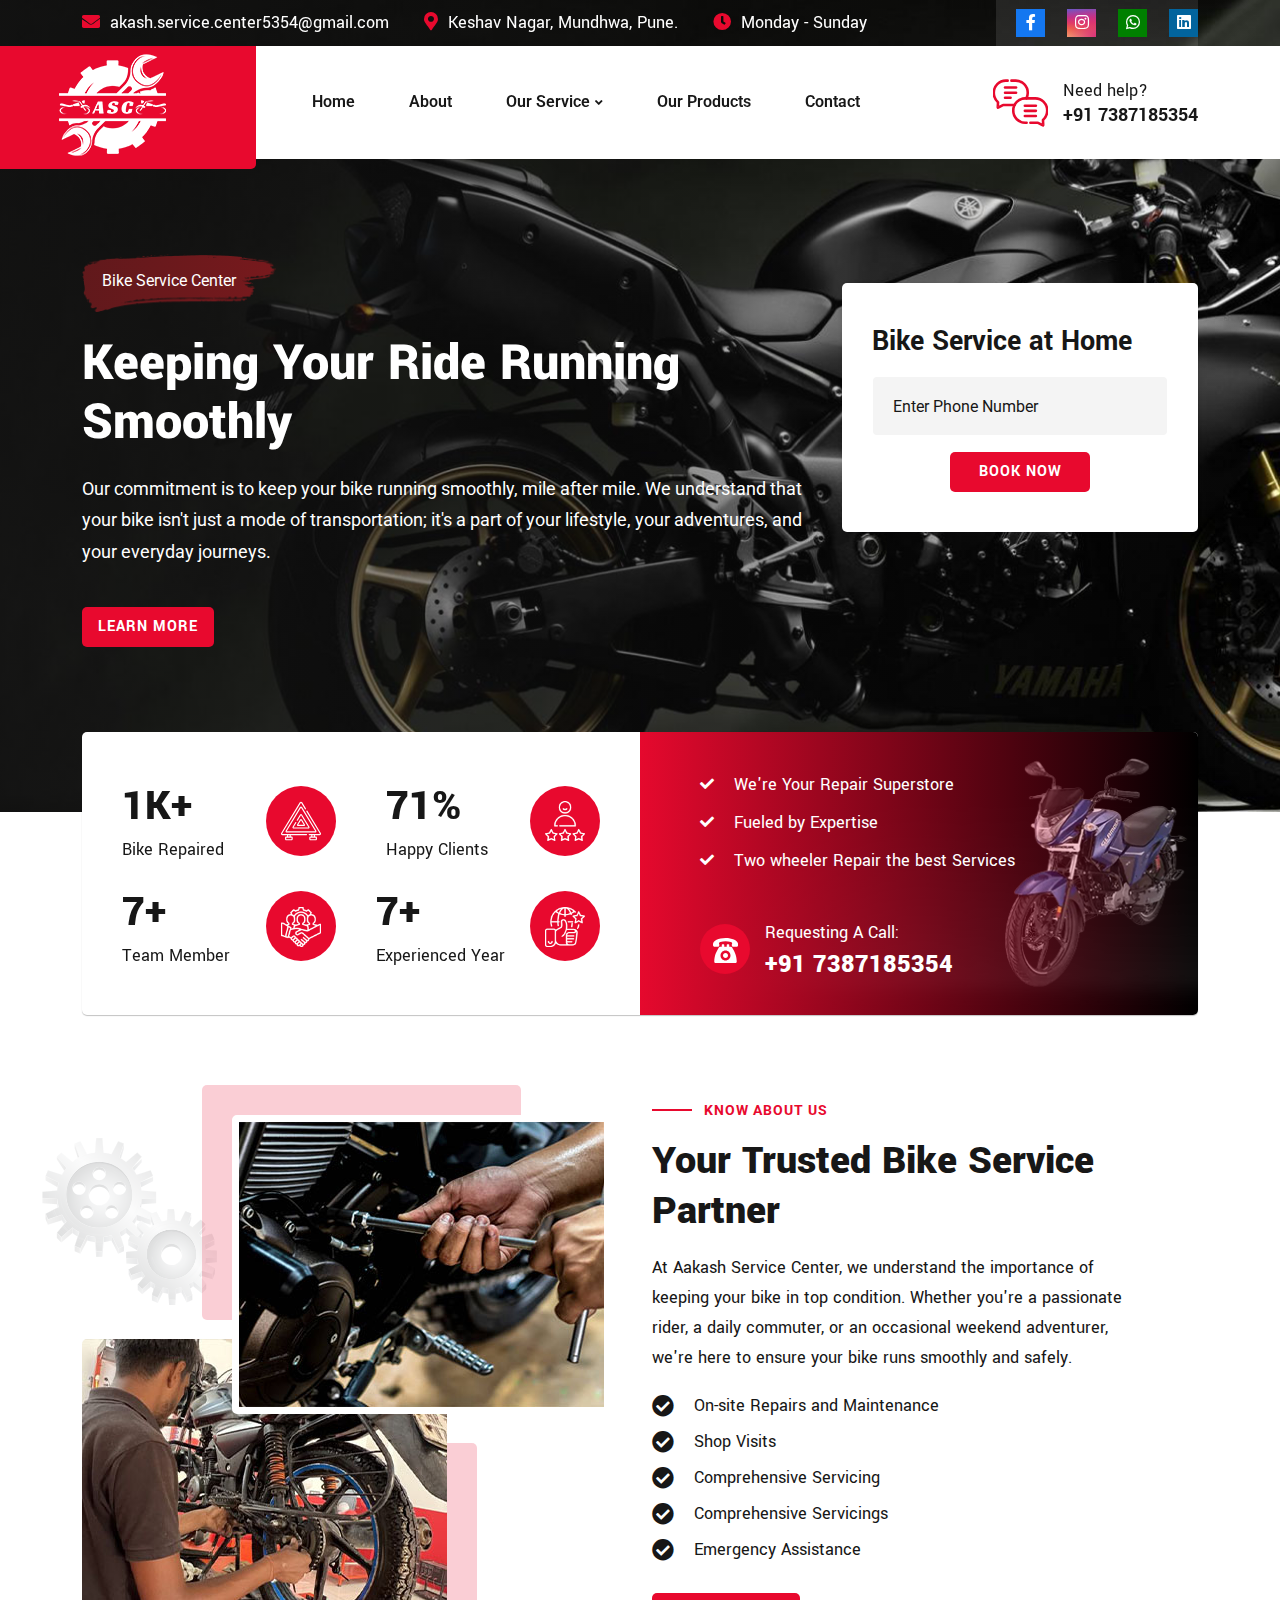
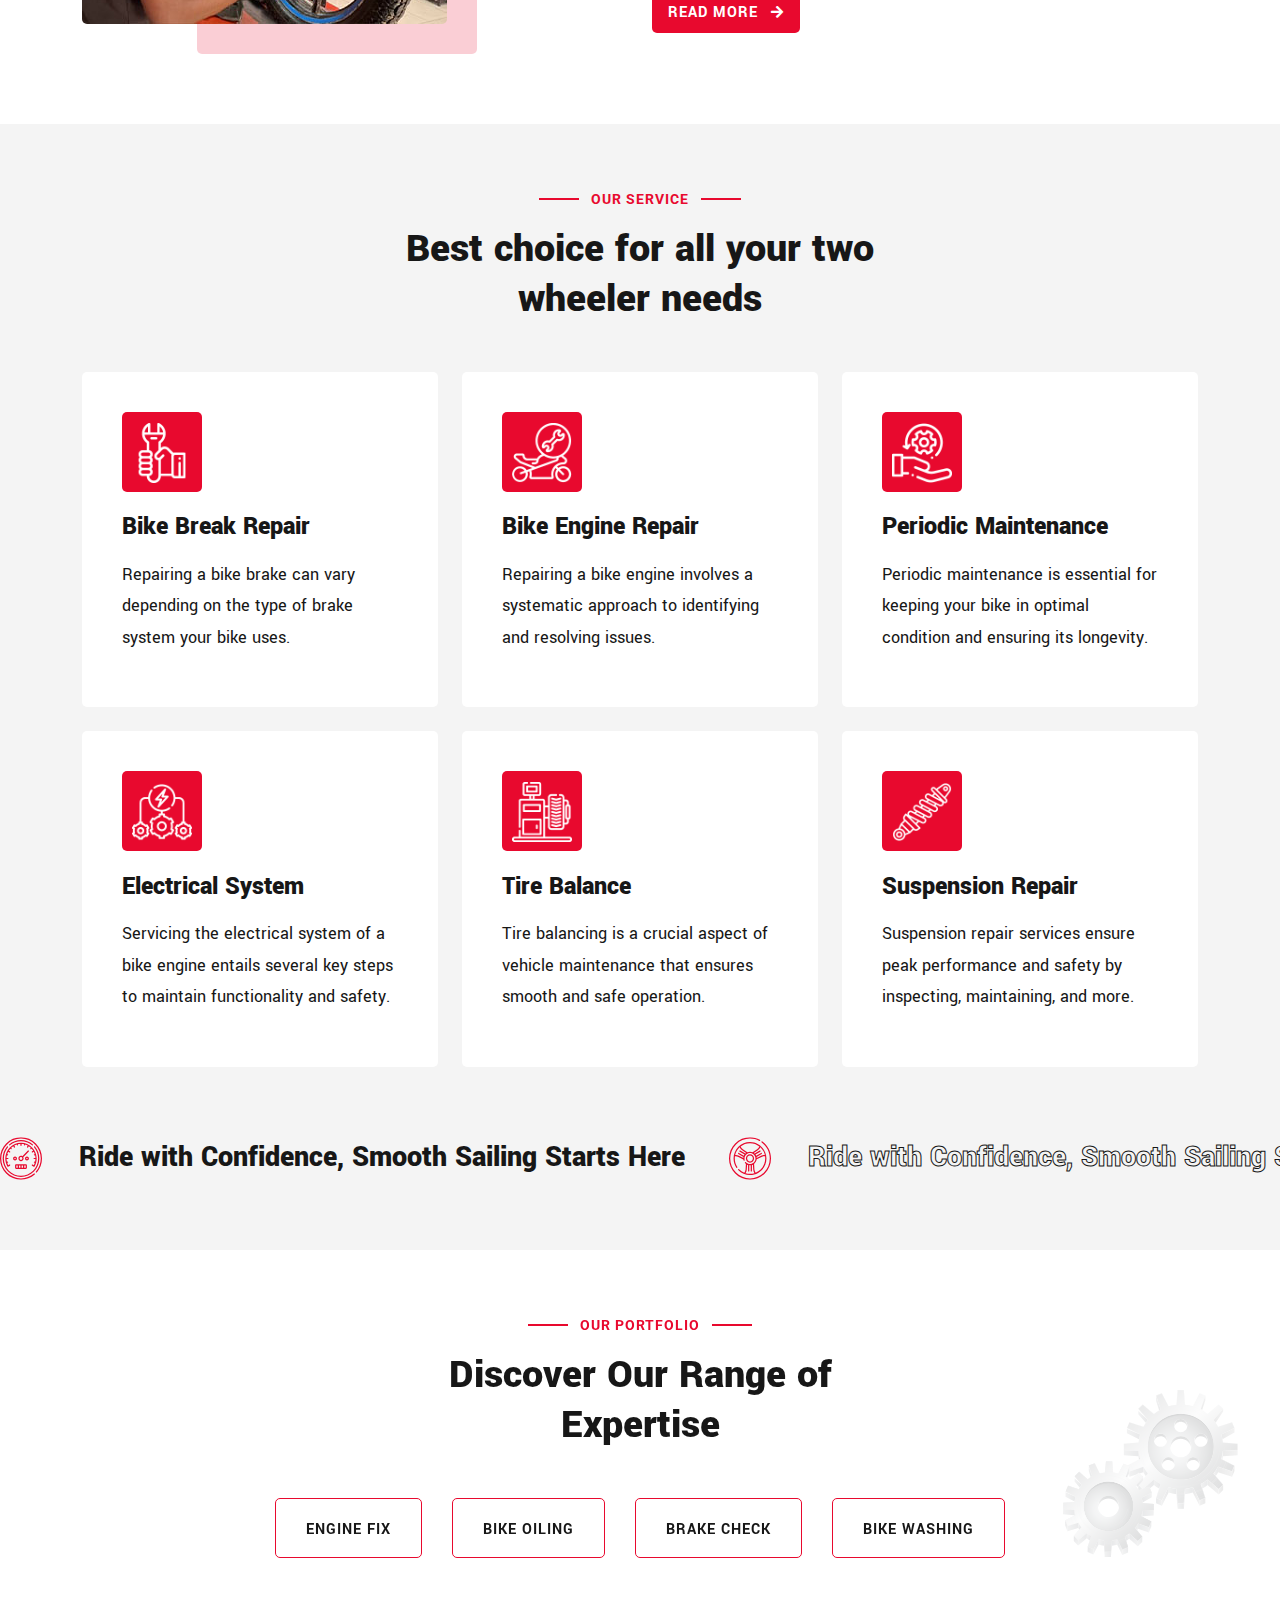
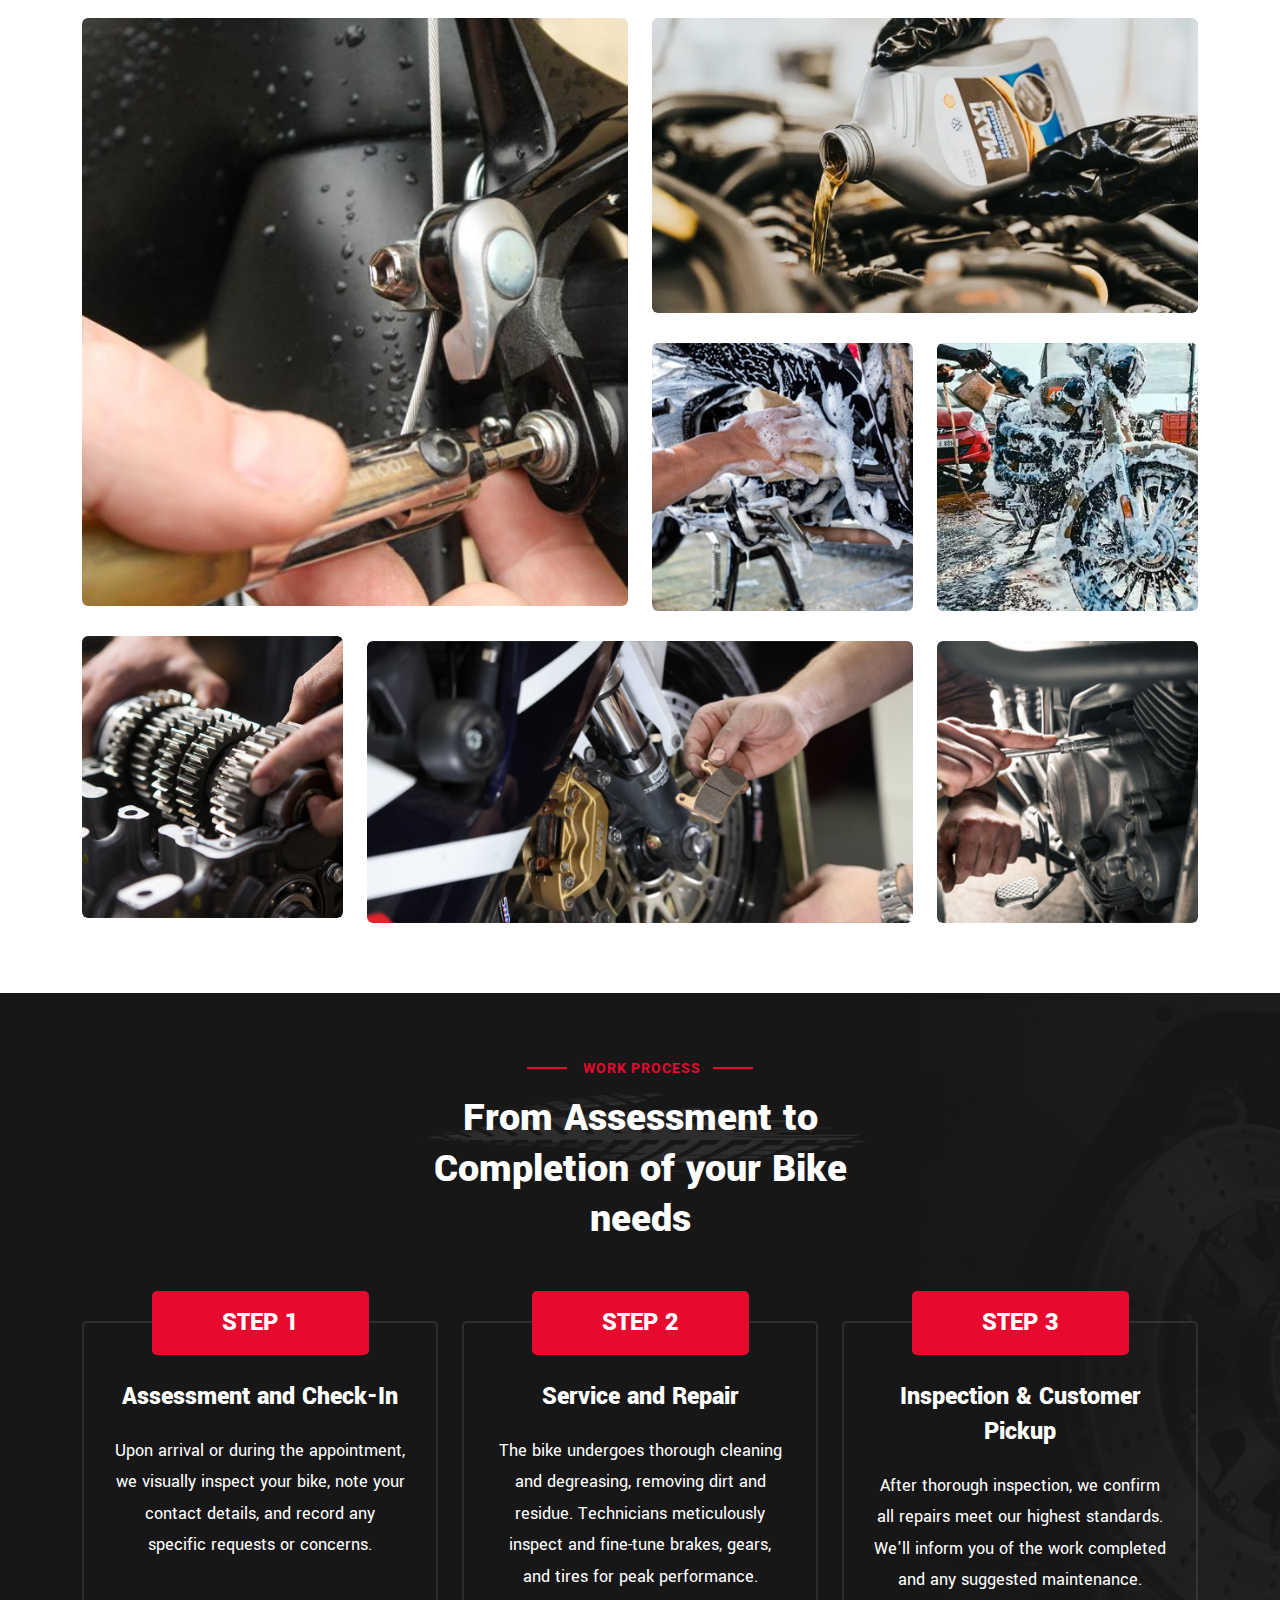
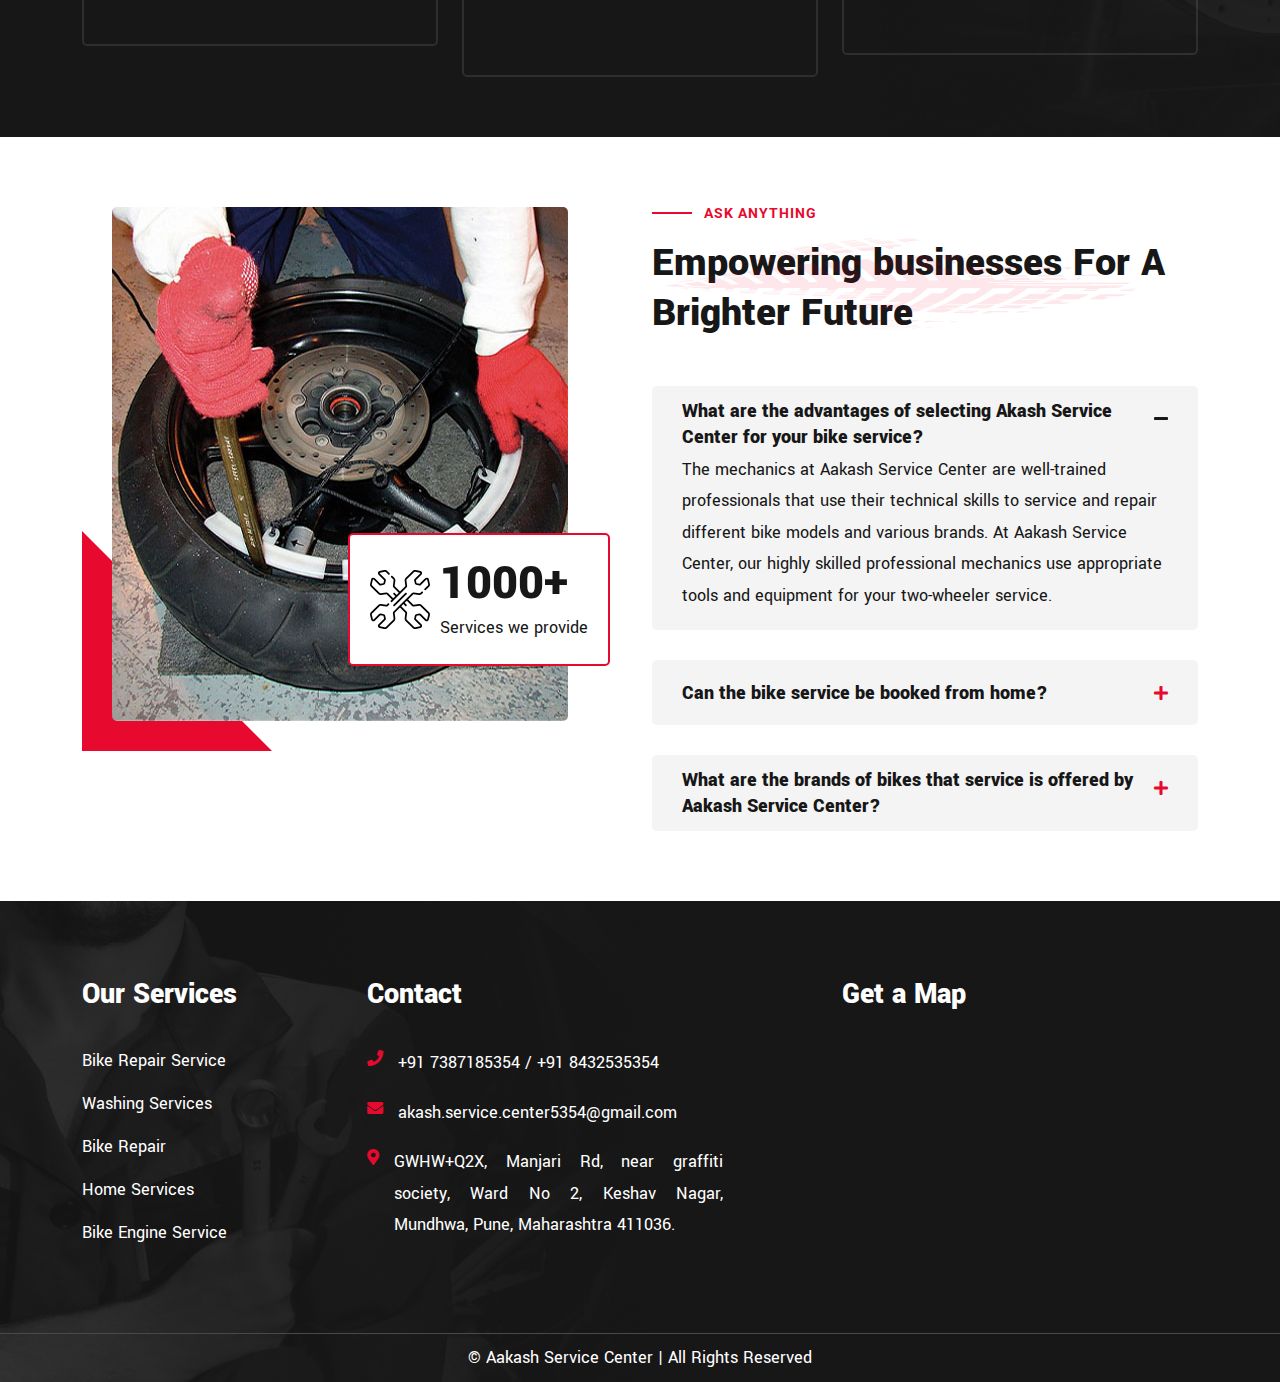
<file: index.html>
<!doctype html>
<html lang="en">


<head>
    <meta charset="utf-8">
    <meta http-equiv="X-UA-Compatible" content="IE=edge,chrome=1" />
    <meta name="format-detection" content="telephone=no" />
    <meta http-equiv='cache-control' content='no-cache' />
    <meta http-equiv='expires' content='0' />
    <meta http-equiv='pragma' content='no-cache' />

    <!-- MOBILE SPECIFIC -->
    <meta name="viewport" content="width=device-width, initial-scale=1" />
    <meta http-equiv="content-type" content="text/html;charset=utf-8" />

    <!--Page Specific Metadata-->

    <title>Home | Aakash Service Center</title>
    <meta name="referrer" content="no-referrer-when-downgrade" />
    <meta name="description" content="" />
    <meta name="keywords" content=" " />
    <meta name="robots" content="all" />
    <meta name="googlebot" content="index, follow, max-snippet:-1, max-image-preview:large, max-video-preview:-1" />
    <meta name="bingbot" content="index, follow, max-snippet:-1, max-image-preview:large, max-video-preview:-1" />
    <meta property="article:published_time" content="2022-28-09GMT+053010:25:12+05:30" />
    <meta property="article:modified_time" content="2022-28-09GMT+053009:05:21+05:30" />
    <link rel="canonical" href="" />

    <!--Open Graph Metadata-->
    <meta property="og:type" content="website" />
    <meta property="og:title" content=" " />
    <meta property="og:description" content="" />
    <meta property="og:image" content="" />
    <meta property="og:site_name" content="" />
    <meta property="og:url" content="" />
    <meta property="article:publisher" content="" />
    <meta property="article:published_time" content="2022-28-09" />

    <!--Twitter Card Metadata-->
    <meta name="twitter:card" content="summary_large_image" />
    <meta name="twitter:url" content="" />
    <meta name="twitter:title" content=" " />
    <meta name="twitter:description" content="" />
    <meta name="twitter:image:src" content="" />
    <meta name="twitter:site" content="@#" />
    <meta name="twitter:creator" content="@#">

    <!-- favicon icon -->
    <link href="assets/img/favicon.png" rel="shortcut icon" type="image/png">
    <link href="assets/img/favicon.png" rel="apple-touch-icon" sizes="57x57">
    <!--==============================
	  Google Fonts
	============================== -->
    <link rel="preconnect" href="https://fonts.googleapis.com/">
    <link rel="preconnect" href="https://fonts.gstatic.com/" crossorigin>
    <link
        href="https://fonts.googleapis.com/css2?family=Roboto:wght@100;300;400;500;700&amp;family=Yantramanav:wght@100;300;400;500;700;900&amp;display=swap"
        rel="stylesheet">


    <!--==============================
	    All CSS File
	============================== -->
    <!-- Bootstrap -->
    <link rel="stylesheet" href="assets/css/bootstrap.min.css">
    <!-- Fontawesome Icon -->
    <link rel="stylesheet" href="assets/css/fontawesome.min.css">
    <!-- Magnific Popup -->
    <link rel="stylesheet" href="assets/css/magnific-popup.min.css">
    <!-- Slick Slider -->
    <link rel="stylesheet" href="assets/css/slick.min.css">
    <!-- Theme Custom CSS -->
     <link rel="stylesheet" href="assets/css/style.css">
    <link rel="stylesheet" href="https://cdnjs.cloudflare.com/ajax/libs/animate.css/4.1.1/animate.min.css"/>
   
</head>

<body>
    <!--********************************
   		Code Start From Here 
	******************************** -->




    <!--==============================
     Preloader
    ==============================-->

    <!--==============================
    Mobile Menu
    ============================== -->
    <div class="mobile-menu-wrapper">
        <div class="mobile-menu-area">
            <div class="mobile-logo">
                <a href="index.html"><img src="assets/img/red-logo.png" alt="Fixturbo"></a>
                <button class="menu-toggle"><i class="fa fa-times"></i></button>
            </div>
            <div class="mobile-menu">
                <ul>
                    <li><a href="index.html">Home</a></li>
                    <li>
                        <a href="about.html">About</a>
                    </li>

                    <li class="menu-item-has-children">
                        <a href="#">Our Service</a>
                        <ul class="sub-menu">
                            <li><a href="bike-repair-service.html">Bike Repair Service</a></li>
                            <li><a href="home-services.html">Home Services</a></li>
                            <li><a href="bike-washing-service.html">Washing Service</a></li>
                            <li><a href="bike-engine-service.html">Engine Service</a></li>
                            <li><a href="bike-battery-service.html">Battery Service</a></li>
                            <li><a href="bike-oiling-service.html">Oil Service</a></li>
                        </ul>
                    </li>
                    <li>
                        <a href="product.html">Our Products</a>
                    </li>
                    <li>
                        <a href="contact.html">Contact</a>
                    </li>
                </ul>
            </div>
        </div>
    </div>
    <!--==============================
	Header Area
    ==============================-->
    <header class="nav-header header-layout1">
        <div class="header-top">
            <div class="container">
                <div class="row justify-content-center justify-content-lg-between align-items-center gy-2">
                    <div class="col-auto d-none d-lg-block">
                        <div class="header-links">
                            <ul>
                                <li><i class="fas fa-envelope"></i><a
                                        href="mailto:akash.service.center5354@gmail.com">akash.service.center5354@gmail.com</a>
                                </li>
                                <li><i class="fas fa-map-marker-alt"></i>Keshav Nagar, Mundhwa, Pune.</li>
                                <li><i class="fas fa-clock"></i>Monday - Sunday</li>
                            </ul>
                        </div>
                    </div>
                    <div class="col-auto">
                        <div class="header-links ps-0">
                            <ul>
                                <li>
                                    <div class="social-links">
                                        <a href="" class="facbook"><i class="fab fa-facebook-f"></i></a>
                                        <a href="" class="instagram"><i class="fab fa-instagram"></i></a>
                                        <a href="" class="whatsapp"><i class="fab fa-whatsapp"></i></a>
                                        <a href="" class="linkedin"><i class="fab fa-linkedin"></i></a>
                                    </div>
                                </li>
                            </ul>
                        </div>
                    </div>
                </div>
            </div>
        </div>
        <div class="sticky-wrapper">
            <!-- Main Menu Area -->
            <div class="menu-area">
                <div class="header-navbar-logo">
                    <a href="index.html"><img src="assets/img/white-logo1.png" alt="logo"></a>
                </div>
                <div class="container">
                    <div class="row align-items-center justify-content-lg-start justify-content-between">
                        <div class="col-auto d-xl-none d-block">
                            <div class="header-logo">
                                <a href="index.html"><img src="assets/img/white-logo1.png" alt="logo"></a>
                            </div>
                        </div>
                        <div class="col-auto">
                            <nav class="main-menu d-none d-lg-inline-block">
                                <ul>
                                    <li><a href="index.html">Home</a></li>
                                    <li>
                                        <a href="about.html">About</a>
                                    </li>

                                    <li class="menu-item-has-children">
                                        <a href="#">Our Service</a>
                                        <ul class="sub-menu">
                                            <li><a href="bike-repair-service.html">Bike Repair Service</a></li>
                                            <li><a href="home-services.html">Home Services</a></li>
                                            <li><a href="bike-washing-service.html">Washing Service</a></li>
                                            <li><a href="bike-engine-service.html">Engine Service</a></li>
                                            <li><a href="bike-battery-service.html">Battery Service</a></li>
                                            <li><a href="bike-oiling-service.html">Oil Service</a></li>
                                        </ul>
                                    </li>
                                    <li>
                                        <a href="product.html">Our Products</a>
                                    </li>
                                    <li>
                                        <a href="contact.html">Contact</a>
                                    </li>
                                </ul>
                            </nav>
                            <div class="navbar-right d-inline-flex d-lg-none">
                                <button type="button" class="menu-toggle icon-btn"><i class="fas fa-bars"></i></button>
                            </div>
                        </div>
                        <div class="col-auto ms-auto d-xl-block d-none">
                            <div class="navbar-right-desc">
                                <img src="assets/img/icon/chat.svg" alt="img">
                                <div class="navbar-right-desc-details">
                                    <h6 class="title">Need help?</h6>
                                    <a class="link" href="tel:+917387185354">+91 7387185354</a>
                                </div>
                            </div>
                        </div>
                    </div>
                </div>
                <div class="logo-bg"></div>
            </div>
        </div>
    </header>


    <!--==============================
    Hero Area
    ==============================-->
    <div class="hero-wrapper hero-3">
        <div class="hero-3-slider global-carousel" data-slide-show="1" data-fade="true" data-adaptive-height="true">
            <div class="hero-slide" style="background-image: url(assets/img/hero/hero_bg_3_1.png);">
                <div class="container">
                    <div class="row">
                        <div class=" col-lg-8">
                            <div class="hero-style3">
                                <div class="hero-subtitle text-white" data-ani="slideinup" data-ani-delay="0s">
                                    <span><img src="assets/img/hero/hero_shape_3.png" alt="img">Bike Service
                                        Center</span> </div>
                                <h1 class="hero-title text-white" data-ani="slideinup" data-ani-delay="0.1s">Keeping
                                    Your Ride Running Smoothly</h1>
                                <p class="hero-text text-white" data-ani="slideinup" data-ani-delay="0.2s">Our commitment is to keep your bike running smoothly, mile after mile. We understand that your bike isn't just a mode of transportation; it's a part of your lifestyle, your adventures, and your everyday journeys.</p>
                                <div class="btn-group" data-ani="slideinup" data-ani-delay="0.3s">
                                    <a href="about.html" class="btn">Learn More</a>
                                    
                                </div>
                            </div>
                        </div>
                        <div class="col-lg-4 ">
                            <div class="service-form-wrap">
                                <h3>Bike Service at Home</h3>
                                <form class="default-form-wrap">
                                    <div class="row g-3 justify-content-center">
                                        
                                        <div class="col-md-12">
                                            <div class="form-group m-0">
                                                <input type="text" class="form-control" name="number" id="number" placeholder="Enter Phone Number">
                                            </div>
                                        </div>
                                       
                                      
                                       
                                        <div class="col-md-6 justify-content-center">
                                            <button type="submit" class="btn style2 m-0 w-100">Book Now</button>
                                        </div>
                                    </div>
                                </form>
                            </div>
                        </div>
                    </div>
                </div>
            </div>

        </div>
    </div>
    <!--======== / Hero Section ========-->


    <!--==============================
    Counter Area  
    ==============================-->
    <div class="counter-area-1 space-bottom">
        <div class="container">
            <div class="counter-wrap1">
                <div class="row gx-0 align-items-center">
                    <div class="col-lg-6">
                        <div class="counter-card-wrap">
                            <div class="row gy-30 justify-content-between">
                                <div class="col-sm-6 col-lg-auto">
                                    <div class="counter-card">
                                        <div class="media-body">
                                            <h2 class="counter-card_number"><span class="counter-number">1</span>K+</h2>
                                            <p class="counter-card_text">Bike Repaired</p>
                                        </div>
                                        <div class="counter-card_icon">
                                            <img src="assets/img/icon/counter-icon_1-1.svg" alt="icon">
                                        </div>
                                    </div>
                                </div>
                                <div class="col-sm-6 col-lg-auto">
                                    <div class="counter-card">
                                        <div class="media-body">
                                            <h2 class="counter-card_number"><span class="counter-number">100</span>%
                                            </h2>
                                            <p class="counter-card_text">Happy Clients</p>
                                        </div>
                                        <div class="counter-card_icon">
                                            <img src="assets/img/service/happy-client.png" alt="icon">
                                        </div>
                                    </div>
                                </div>
                                <div class="col-sm-6 col-lg-auto">
                                    <div class="counter-card">
                                        <div class="media-body">
                                            <h2 class="counter-card_number"><span class="counter-number">10</span>+</h2>
                                            <p class="counter-card_text">Team Member</p>
                                        </div>
                                        <div class="counter-card_icon">
                                            <img src="assets/img/service/team-member.png" alt="icon">
                                        </div>
                                    </div>
                                </div>
                                <div class="col-sm-6 col-lg-auto">
                                    <div class="counter-card">
                                        <div class="media-body">
                                            <h2 class="counter-card_number"><span class="counter-number">10</span>+</h2>
                                            <p class="counter-card_text">Experienced Year</p>
                                        </div>
                                        <div class="counter-card_icon">
                                            <img src="assets/img/service/exp-year.png" alt="icon">
                                        </div>
                                    </div>
                                </div>
                            </div>
                        </div>
                    </div>
                    <div class="col-lg-6">
                        <div class="counter-checklist-wrap"
                            style="background-image: url(assets/img/bg/counter-checklist-bg.png);">
                            <div class="checklist style-white mb-50">
                                <ul>
                                    <li><i class="fas fa-check"></i>We're Your Repair Superstore</li>
                                    <li><i class="fas fa-check"></i>Fueled by Expertise</li>
                                    <li><i class="fas fa-check"></i>Two wheeler Repair the best Services</li>
                                </ul>
                            </div>
                            <div class="call-media-wrap">
                                <div class="icon">
                                    <img src="assets/img/icon/phone-1.svg" alt="img">
                                </div>
                                <div class="media-body">
                                    <h6 class="title text-white">Requesting A Call:</h6>
                                    <h4 class="link">
                                        <a class="text-white" href="tel:+917387185354">+91 7387185354</a>
                                    </h4>
                                </div>
                            </div>
                        </div>
                    </div>
                </div>
            </div>
        </div>
    </div>

    <!--==============================
    About Area  
    ==============================-->
    <div class="about-area-1 space-bottom">
        <div class="about1-shape-img shape-mockup">
            <img class="about1-shape-img-1 spin" src="assets/img/normal/about_shape1-2.svg" alt="img">
            <img class="about1-shape-img-2 spin2" src="assets/img/normal/about_shape1-1.svg" alt="img">
        </div>
        <div class="container">
            <div class="row gx-60 align-items-center">
                <div class="col-xl-6">
                    <div class="about-thumb1 mb-40 mb-xl-0">
                        <div class="about-img-1">
                            <img src="assets/img/about2.jpg" alt="img">
                        </div>
                        <div class="about-img-2">
                            <img src="assets/img/about1.jpg" alt="img">
                        </div>
                    </div>
                </div>
                <div class="col-xl-6">
                    <div class="about-content-wrap">
                        <div class="title-area me-xl-5 mb-20">
                            <span class="sub-title">Know About Us</span>
                            <h2 class="sec-title">Your Trusted Bike Service Partner</h2>
                            <p class="sec-text">
                                At Aakash Service Center, we understand the importance of keeping
                                your bike in top condition. Whether you're a passionate rider,
                                a daily commuter, or an occasional weekend adventurer, we're here
                                to ensure your bike runs smoothly and safely.

                            </p>
                        </div>
                        <div class="row gy-4 ">

                            <div class="col-lg-auto col-lg-12">
                                <div class="checklist">
                                    <ul>
                                        <li><i class="fas fa-check-circle"></i>On-site Repairs and Maintenance</li>
                                        <li><i class="fas fa-check-circle"></i>Shop Visits</li>
                                        <li><i class="fas fa-check-circle"></i>Comprehensive Servicing </li>
                                        <li><i class="fas fa-check-circle"></i>Comprehensive Servicings</li>
                                        <li><i class="fas fa-check-circle"></i>Emergency Assistance</li>
                                    </ul>
                                </div>
                            </div>
                        </div>
                        <div class="btn-wrap mt-30">
                            <a href="about.html" class="btn style2 mt-xl-0 mt-20">Read More <i
                                    class="fas fa-arrow-right ms-2"></i></a>
                        </div>
                    </div>
                </div>
            </div>
        </div>
    </div>

    <!--==============================
    Service Area 01  
    ==============================-->
    <div class="service-area-1 space bg-smoke overflow-hidden">
        <div class="container">
            <div class="row justify-content-center">
                <div class="col-lg-6">
                    <div class="title-area text-center">
                        <span class="sub-title">Our service</span>
                        <h2 class="sec-title">Best choice for all your two wheeler needs</h2>
                    </div>
                </div>
            </div>
        </div>
        <div class="container">
            <div class="row gy-4 justify-content-center">
                <div class="col-lg-4 col-md-6">
                    <div class="service-card">
                        <div class="service-card_content">
                            <div class="service-card_icon">
                                <img src="assets/img/service/bike-repair.png" alt="img">
                            </div>
                            <h4 class="service-card_title h5">Bike Break Repair</h4>
                            <p class="service-card_text">
                                Repairing a bike brake can vary depending on the type of brake system your bike uses.
                            </p>

                        </div>

                    </div>
                </div>

                <div class="col-lg-4 col-md-6">
                    <div class="service-card">
                        <div class="service-card_content">
                            <div class="service-card_icon">
                                <img src="assets/img/service/bike-engine.png" alt="img">
                            </div>
                            <h4 class="service-card_title h5">Bike Engine Repair</h4>
                            <p class="service-card_text">
                                Repairing a bike engine involves a systematic approach to identifying and resolving
                                issues.
                            </p>

                        </div>

                    </div>
                </div>
                <div class="col-lg-4 col-md-6">
                    <div class="service-card">
                        <div class="service-card_content">
                            <div class="service-card_icon">
                                <img src="assets/img/service/periodic-maint.png" alt="img">
                            </div>
                            <h4 class="service-card_title h5">Periodic Maintenance</h4>
                            <p class="service-card_text">
                                Periodic maintenance is essential for keeping your bike in optimal condition and
                                ensuring its longevity.
                            </p>

                        </div>

                    </div>
                </div>
                <div class="col-lg-4 col-md-6">
                    <div class="service-card">
                        <div class="service-card_content">
                            <div class="service-card_icon">
                                <img src="assets/img/service/electrical-system.png" alt="img">
                            </div>
                            <h4 class="service-card_title h5">Electrical System</h4>
                            <p class="service-card_text">
                                Servicing the electrical system of a bike engine entails several key steps to maintain
                                functionality and safety.
                            </p>

                        </div>

                    </div>
                </div>
                <div class="col-lg-4 col-md-6">
                    <div class="service-card">
                        <div class="service-card_content">
                            <div class="service-card_icon">
                                <img src="assets/img/service/tire-balance.png" alt="img">
                            </div>
                            <h4 class="service-card_title h5">Tire Balance</h4>
                            <p class="service-card_text">
                                Tire balancing is a crucial aspect of vehicle maintenance that ensures smooth and safe
                                operation.
                            </p>

                        </div>

                    </div>
                </div>
                <div class="col-lg-4 col-md-6">
                    <div class="service-card">
                        <div class="service-card_content">
                            <div class="service-card_icon">
                                <img src="assets/img/service/supension.png" alt="img">
                            </div>
                            <h4 class="service-card_title h5">Suspension Repair</h4>
                            <p class="service-card_text">
                                Suspension repair services ensure peak performance and safety by inspecting,
                                maintaining, and more.
                            </p>

                        </div>

                    </div>
                </div>



            </div>
        </div>
    </div>

    <!--==============================
    Marquee Area 01  
    ==============================-->
    <div class="space-bottom bg-smoke">
        <div class="container-fluid p-0 overflow-hidden">
            <div class="slider__marquee">
                <div class="marquee_mode">
                    <div class="item">
                        <a href="#"><img src="assets/img/icon/marquee-icon-1-1.svg" alt="img"><span>Ride with
                                Confidence, Smooth Sailing Starts Here</span></a>
                    </div>
                    <div class="item">
                        <a href="#"><img src="assets/img/icon/marquee-icon-1-2.svg" alt="img"><span
                                class="text-stroke">Ride with Confidence, Smooth Sailing Starts Here</span></a>
                    </div>
                    <!-- <div class="item">
                        <a href="#"><img src="assets/img/icon/marquee-icon-1-1.svg" alt="img"><span>Express Bike Fix</span></a>
                    </div>
                    <div class="item">
                        <a href="#"><img src="assets/img/icon/marquee-icon-1-2.svg" alt="img"><span class="text-stroke">Bike Care Clinic</span></a>
                    </div> -->
                </div>
            </div>
        </div>
    </div>

    <!--==============================
    Portfolio Area  
    ==============================-->
    <div class="portfolio-area-1 space">
        <div class="portfolio-shape-img shape-mockup d-lg-block d-none">
            <img class="about1-shape-img-1 spin" src="assets/img/normal/about_shape1-2.svg" alt="img">
            <img class="about1-shape-img-2 spin2" src="assets/img/normal/about_shape1-1.svg" alt="img">
        </div>
        <div class="container">
            <div class="row justify-content-center">
                <div class="col-lg-5">
                    <div class="title-area text-center">
                        <span class="sub-title">Our Portfolio</span>
                        <h2 class="sec-title">Discover Our Range of Expertise</h2>
                    </div>
                </div>
                <div class="col-12">
                    <div class="portfolio-tab-1 mb-60">
                        <div class="filter-menu-active text-center">
                            <button data-filter=".cat4" class=" btn style-border3" type="button">Engine Fix</button>
                            <button class="btn style-border3" data-filter=".cat1" type="button">Bike Oiling</button>
                            <button class="btn style-border3" data-filter=".cat2" type="button">Brake Check</button>
                            <button class="btn style-border3" data-filter=".cat3" type="button">Bike Washing</button>
                        </div>
                    </div>
                </div>
            </div>
            <div class="row gy-30 gx-30 masonary-active">
                <div class="col-lg-6 filter-item cat2">
                    <div class="portfolio-card">
                        <div class="portfolio-card-thumb">
                            <img src="assets/img/portfolio/1-1.png" alt="img">
                        </div>

                    </div>
                </div>
                <div class="col-lg-6 filter-item cat1">
                    <div class="portfolio-card">
                        <div class="portfolio-card-thumb">
                            <img src="assets/img/portfolio/1-2.png" alt="img">
                        </div>

                    </div>
                </div>
                <div class="col-lg-3 filter-item cat3">
                    <div class="portfolio-card">
                        <div class="portfolio-card-thumb">
                            <img src="assets/img/portfolio/1-3.png" alt="img">
                        </div>

                    </div>
                </div>
                <div class="col-lg-3 filter-item cat3">
                    <div class="portfolio-card">
                        <div class="portfolio-card-thumb">
                            <img src="assets/img/portfolio/1-4.png" alt="img">
                        </div>

                    </div>
                </div>
                <div class="col-lg-3 filter-item cat4">
                    <div class="portfolio-card">
                        <div class="portfolio-card-thumb">
                            <img src="assets/img/portfolio/engine.png" alt="img">
                        </div>

                    </div>
                </div>
                
                <div class="col-lg-6 filter-item cat2">
                    <div class="portfolio-card">
                        <div class="portfolio-card-thumb">
                            <img src="assets/img/portfolio/1-222.png" alt="img">
                        </div>

                    </div>
                </div>
                <div class="col-lg-3 filter-item cat4">
                    <div class="portfolio-card">
                        <div class="portfolio-card-thumb">
                            <img src="assets/img/portfolio/engine1.png" alt="img">
                        </div>

                    </div>
                </div>

            </div>
        </div>
    </div>


    <div class="process-area-2 space-top" style="background-image: url(assets/img/bg/process2-bg.png);">
        <div class="container">
            <div class="row justify-content-center">
                <div class="col-xl-5 col-lg-7">
                    <div class="title-area text-center">
                        <h3 class="sub-title"> work process</h3>
                        <h2 class="sec-title text-white">From Assessment to Completion of your Bike needs <img
                                class="title-bg-shape shape-center" src="assets/img/bg/title-bg-shape2.png" alt="img">
                        </h2>
                    </div>
                </div>
            </div>
            <div class="row gy-4 gx-90 justify-content-center">
                <div class="col-lg-4 col-md-6 process-card-wrap2">
                    <div class="process-card style2">
                        <div class="process-card-number">
                            STEP 1
                        </div>
                        <h4 class="process-card-title">Assessment and Check-In</h4>
                        <p class="process-card-text">

                            Upon arrival or during the appointment, we visually inspect your bike, note your contact
                            details, and record any specific requests or concerns.
                        </p><br>
                    </div>
                </div>
                <div class="col-lg-4 col-md-6 process-card-wrap2">
                    <div class="process-card style2">
                        <div class="process-card-number">
                            STEP 2
                        </div>
                        <h4 class="process-card-title">Service and Repair</h4>
                        <p class="process-card-text">

                            The bike undergoes thorough cleaning and degreasing, removing dirt and residue. Technicians
                            meticulously inspect and fine-tune brakes, gears, and tires for peak performance.
                        </p><br>
                    </div>
                </div>
                <div class="col-lg-4 col-md-6 process-card-wrap2">
                    <div class="process-card style2">
                        <div class="process-card-number">
                            STEP 3
                        </div>
                        <h4 class="process-card-title">Inspection & Customer Pickup</h4>
                        <p class="process-card-text">
                            After thorough inspection, we confirm all repairs meet our highest standards. We'll inform
                            you of the work completed and any suggested maintenance.
                        </p>
                    </div>
                </div>
            </div>
        </div>
    </div>

    <!--==============================
    Faq Area 02  
    ==============================-->
    <section class="faq-area-2 space">
        <div class="container">
            <div class="row gx-60 flex-row-reverse">

                <div class="col-xl-6">
                    <div class="title-area">
                        <span class="sub-title">ask anything</span>
                        <h2 class="sec-title">Empowering businesses
                            For A Brighter Future <img class="title-bg-shape" src="assets/img/bg/title-bg-shape.png"
                                alt="img"></h2>
                    </div>
                    <div class="accordion-area accordion" id="faqAccordion">

                        <div class="accordion-card active">
                            <div class="accordion-header" id="collapse-item-1">
                                <button class="accordion-button " type="button" data-bs-toggle="collapse"
                                    data-bs-target="#collapse-1" aria-expanded="true" aria-controls="collapse-1">
                                    What are the advantages of selecting Akash Service Center for your bike service?
                                </button>
                            </div>
                            <div id="collapse-1" class="accordion-collapse collapse show"
                                aria-labelledby="collapse-item-1" data-bs-parent="#faqAccordion">
                                <div class="accordion-body">
                                    <p class="faq-text">
                                        The mechanics at Aakash Service Center are well-trained professionals that use
                                        their technical skills to service and repair different bike models and various
                                        brands.
                                        At Aakash Service Center, our highly skilled professional mechanics use
                                        appropriate tools and equipment for your two-wheeler service.
                                    </p>
                                </div>
                            </div>
                        </div>


                        <div class="accordion-card ">
                            <div class="accordion-header" id="collapse-item-2">
                                <button class="accordion-button collapsed" type="button" data-bs-toggle="collapse"
                                    data-bs-target="#collapse-2" aria-expanded="false" aria-controls="collapse-2">
                                    Can the bike service be booked from home?</button>
                            </div>
                            <div id="collapse-2" class="accordion-collapse collapse " aria-labelledby="collapse-item-2"
                                data-bs-parent="#faqAccordion">
                                <div class="accordion-body">
                                    <p class="faq-text">
                                        Yes. You can easily book a bike service online from anywhere with the Aakash
                                        Service Center App or Website. You can fix an appointment online, and the
                                        mechanic will come to your doorstep at your scheduled time to pick up the bike
                                        for service and drop it off once it is serviced.
                                    </p>
                                </div>
                            </div>
                        </div>


                        <div class="accordion-card ">
                            <div class="accordion-header" id="collapse-item-3">
                                <button class="accordion-button collapsed" type="button" data-bs-toggle="collapse"
                                    data-bs-target="#collapse-3" aria-expanded="false" aria-controls="collapse-3">
                                    What are the brands of bikes that service is offered by Aakash Service Center?
                                </button>
                            </div>
                            <div id="collapse-3" class="accordion-collapse collapse " aria-labelledby="collapse-item-3"
                                data-bs-parent="#faqAccordion">
                                <div class="accordion-body">
                                    <p class="faq-text">
                                        Aakash Service Center offers professional bike service and repairs for all types
                                        of two-wheelers by experienced technicians in India.
                                    </p>
                                </div>
                            </div>
                        </div>


                    </div>
                </div>
                <div class="col-xl-6">
                    <div class="faq-thumb2 mb-xl-0 mb-50">
                        <div class="about-counter-grid jump">
                            <img src="assets/img/icon/faq2-counter-icon-1.svg" alt="img">
                            <div class="media-right">
                                <h3 class="about-counter"><span class="counter-number">1000</span>+</h3>
                                <h4 class="about-counter-text">Services we provide</h4>
                            </div>
                        </div>
                        <img src="assets/img/faq-img.jpg" alt="img">
                    </div>
                </div>
            </div>
        </div>
    </section>

    <!--==============================
    Faq Area  
    ==============================-->



    <!-- <div class="cta-area-1">
        <div class="cta1-bg-thumb">
            <img src="assets/img/cta.jpg" alt="img">
        </div>
        <div class="container">
            <div class="cta-wrap1">
                <div class="row justify-content-md-between align-items-center">
                    <div class="col-lg-8 col-md-8">
                        <div class="title-area tt1 mb-md-0">
                            <span class="sub-title style2 text-white">Contact us</span>
                            <p>
                                Ready to experience the convenience and quality of Aakash Service Center for yourself? Contact us today to schedule a service appointment or learn more about our offerings. We look forward to serving you!
                            </p>
                        </div>
                    </div>
                    <div class="col-md-auto">
                        <div class="title-area mb-0">
                            <a class="btn" href="contact.html">View More <i class="fas fa-arrow-right ms-2"></i></a>
                        </div>
                    </div>
                </div>
            </div>
        </div>
    </div> -->
    <!--==============================
        Footer Area
    ==============================-->
    <footer class="footer-wrapper footer-layout1" style="background-image: url(assets/img/bg/footer-bg1-1.png);">
        <div class="container">
            <div class="widget-area">
                <div class="row justify-content-between">
                    <!-- <div class="col-md-3 ">
                        <div class="widget widget_nav_menu footer-widget">
                            <h3 class="widget_title">About Company</h3>
                            <p>
                                At Aakash Service Center, we understand the
                                 importance of keeping your bike in top condition. 
                                 Whether you're a passionate rider, a daily commuter,
                                  or an occasional weekend adventurer, we're here to 
                                  ensure your bike runs smoothly and safely.
                            </p>
                        </div>
                    </div> -->
                    <div class="col-md-3 ">
                        <div class="widget widget_nav_menu footer-widget">
                            <h3 class="widget_title">Our Services</h3>
                            <div class="menu-all-pages-container">
                                 <ul class="menu">
                                    <li><a href="bike-repair-service.html">Bike Repair Service</a></li>
                                    <li><a href="bike-washing-service.html">Washing Services</a></li>
                                    <li><a href="bike-repair-service.html">Bike Repair</a></li>
                                    <li><a href="home-services.html">Home Services</a></li>
                                    <li><a href="bike-engine-service.html">Bike Engine Service</a></li>
                                </ul>
                            </div>
                        </div>
                    </div>
                    <div class="col-md-4">
                        <div class="widget footer-widget">
                            <h3 class="widget_title">Contact</h3>
                            <div class="widget-contact">
                                <div class="no-div d-flex">
                                    <i class="fas fa-phone"></i>
                                    <p>
                                        <a href="tel:+917387185354">+91 7387185354</a>&nbsp/&nbsp
                                    </p>
                                    <p>
                                        <a href="tel:+918432535354">+91 8432535354</a> 
                                    </p>
                                </div>
                                <div class="no-div d-flex">
                                    <i class="fas fa-envelope"></i>
                                    <p>
                                        <a
                                            href="mailto:akash.service.center5354@gmail.com">akash.service.center5354@gmail.com</a>
                                    </p>
                                </div>
                                <div class="no-div d-flex">
                                    <i class="fas fa-map-marker-alt"></i>
                                    <p>
                                        GWHW+Q2X, Manjari Rd, near graffiti
                                        society, Ward No 2, Keshav Nagar,
                                        Mundhwa, Pune, Maharashtra 411036.
                                    </p>
                                </div>


                            </div>
                        </div>
                    </div>
                    <div class="col-md-1"></div>
                    <div class="col-md-4 ">
                        <div class="widget footer-widget ">
                            <h3 class="widget_title">Get a Map</h3>
                            <iframe
                                src="https://www.google.com/maps/embed?pb=!1m23!1m12!1m3!1d121055.59267548699!2d73.86270956594312!3d18.52947734557728!2m3!1f0!2f0!3f0!3m2!1i1024!2i768!4f13.1!4m8!3e6!4m0!4m5!1s0x3bc2c30d421fa19d%3A0x29684e8dd5d06f20!2sGWHW%2BQ2X%2C%20Manjari%20Rd%2C%20near%20graffiti%20society%2C%20Ward%20No%202%2C%20Keshav%20Nagar%2C%20Mundhwa%2C%20Pune%2C%20Maharashtra%20411036!3m2!1d18.5294952!2d73.9451113!5e0!3m2!1sen!2sin!4v1712334217785!5m2!1sen!2sin"
                                width="100%" height="220" style="border:0;" allowfullscreen="" loading="lazy"
                                referrerpolicy="no-referrer-when-downgrade"></iframe>
                        </div>
                    </div>
                </div>
            </div>
        </div>
        <div class="copyright-wrap">
            <div class="container">
                <div class="row gy-3  justify-content-center">
                    <div class="col-auto ">
                        <p class="copyright-text ">
                            © Aakash Service Center | All Rights Reserved
                        </p>
                    </div>

                </div>
            </div>
        </div>
    </footer>

    <!--********************************
			Code End  Here 
	******************************** -->

    <!-- Scroll To Top -->
    <div class="scroll-top">
        <svg class="progress-circle svg-content" width="100%" height="100%" viewBox="-1 -1 102 102">
            <path d="M50,1 a49,49 0 0,1 0,98 a49,49 0 0,1 0,-98"
                style="transition: stroke-dashoffset 10ms linear 0s; stroke-dasharray: 307.919, 307.919; stroke-dashoffset: 307.919;">
            </path>
        </svg>
    </div>

    <!--==============================
    All Js File
    ============================== -->
    <!-- Jquery -->
    <script src="assets/js/vendor/jquery-3.6.0.min.js"></script>
    <!-- Slick Slider -->
    <script src="assets/js/slick.min.js"></script>
    <!-- Range Slider -->
    <script src="assets/js/jquery-ui.min.js"></script>
    <!-- Bootstrap -->
    <script src="assets/js/bootstrap.min.js"></script>
    <!-- Magnific Popup -->
    <script src="assets/js/jquery.magnific-popup.min.js"></script>
    <!-- Counter Up -->
    <script src="assets/js/jquery.counterup.min.js"></script>
    <!-- Marquee -->
    <script src="assets/js/jquery.marquee.min.js"></script>
    <!-- Isotope Filter -->
    <script src="assets/js/imagesloaded.pkgd.min.js"></script>
    <script src="assets/js/isotope.pkgd.min.js"></script>

    <!-- Main Js File -->
     <script src="assets/js/main.js"></script>

    <script src="assets/js/wow.js"></script>
    <script>
   wow = new WOW(
                      {
                      boxClass:     'wow',      // default
                      animateClass: 'animated', // default
                      offset:       0,          // default
                      mobile:       true,       // default
                      live:         true        // default
                    }
                    )
                    wow.init();
    </script>

    <script src="assets/js/wow.js"></script>
    <script>
   wow = new WOW(
                      {
                      boxClass:     'wow',      // default
                      animateClass: 'animated', // default
                      offset:       0,          // default
                      mobile:       true,       // default
                      live:         true        // default
                    }
                    )
                    wow.init();
    </script>

</body>


</html>
</file>
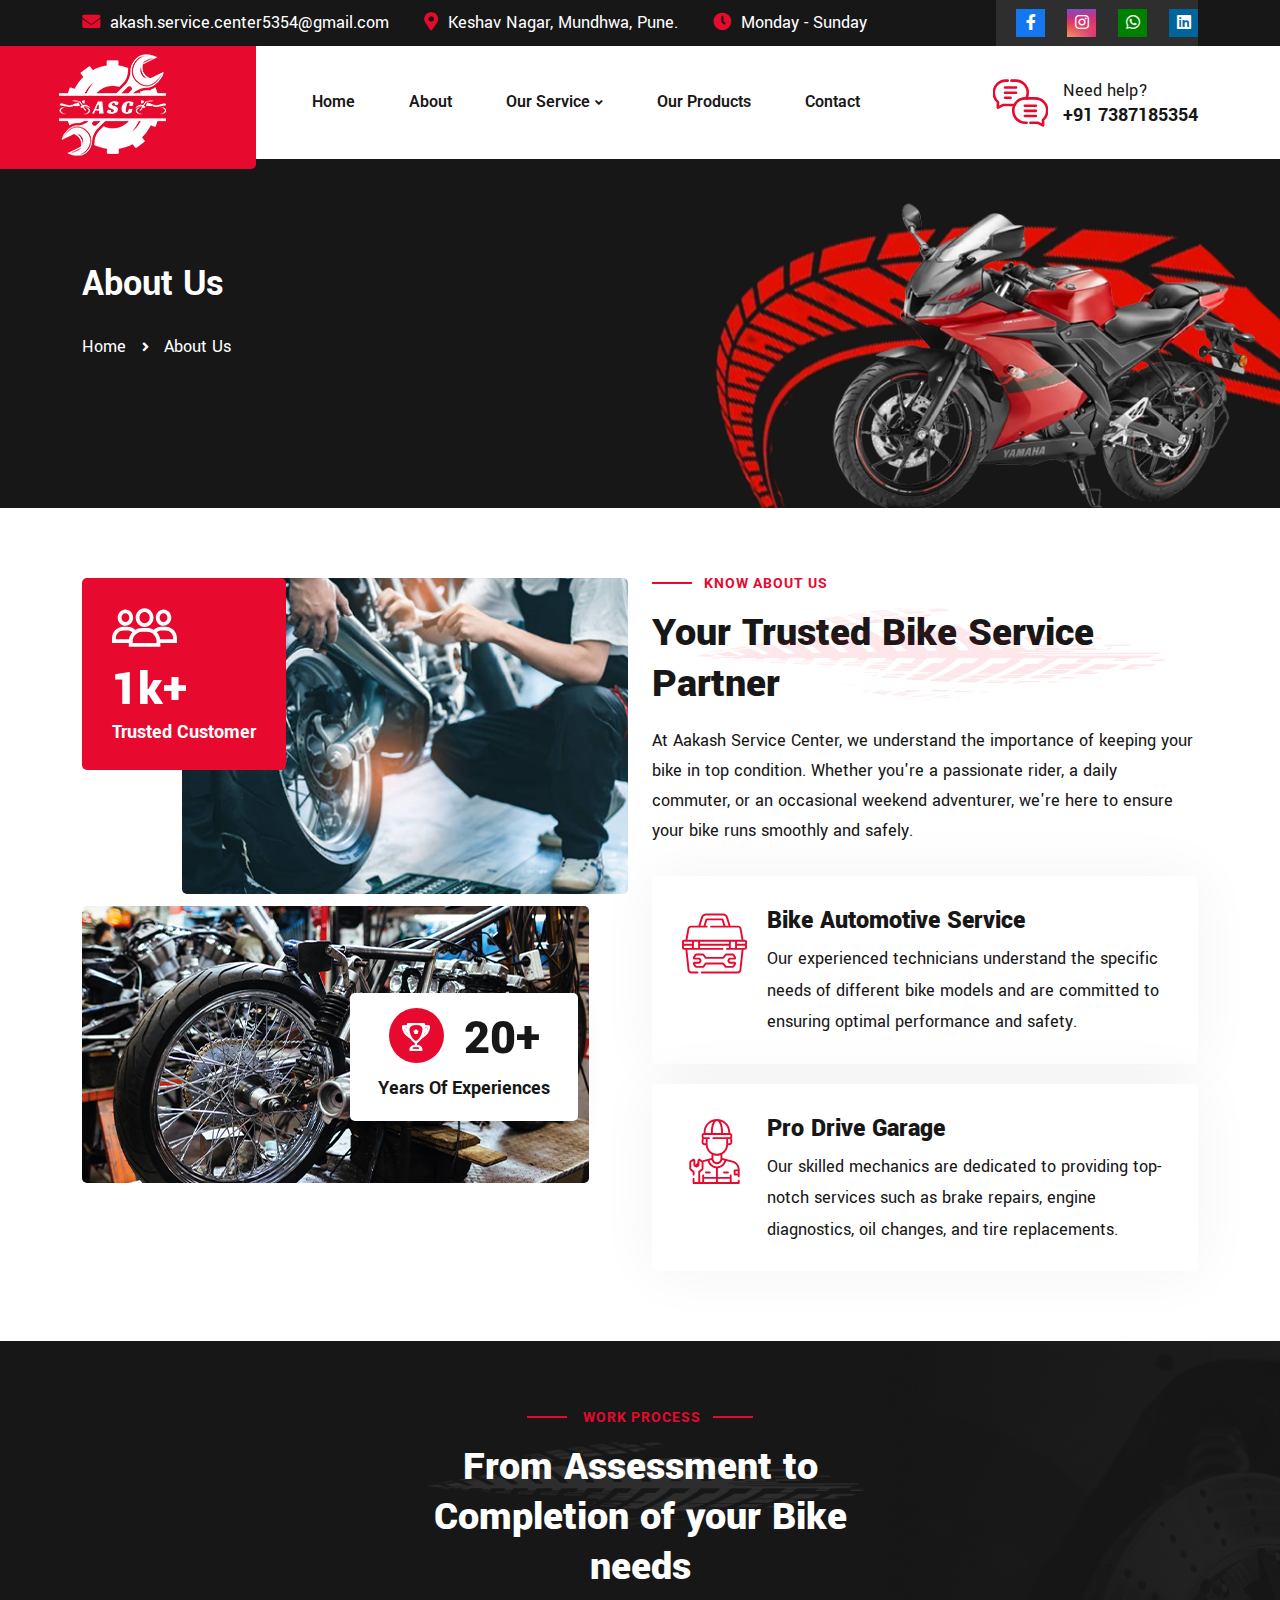
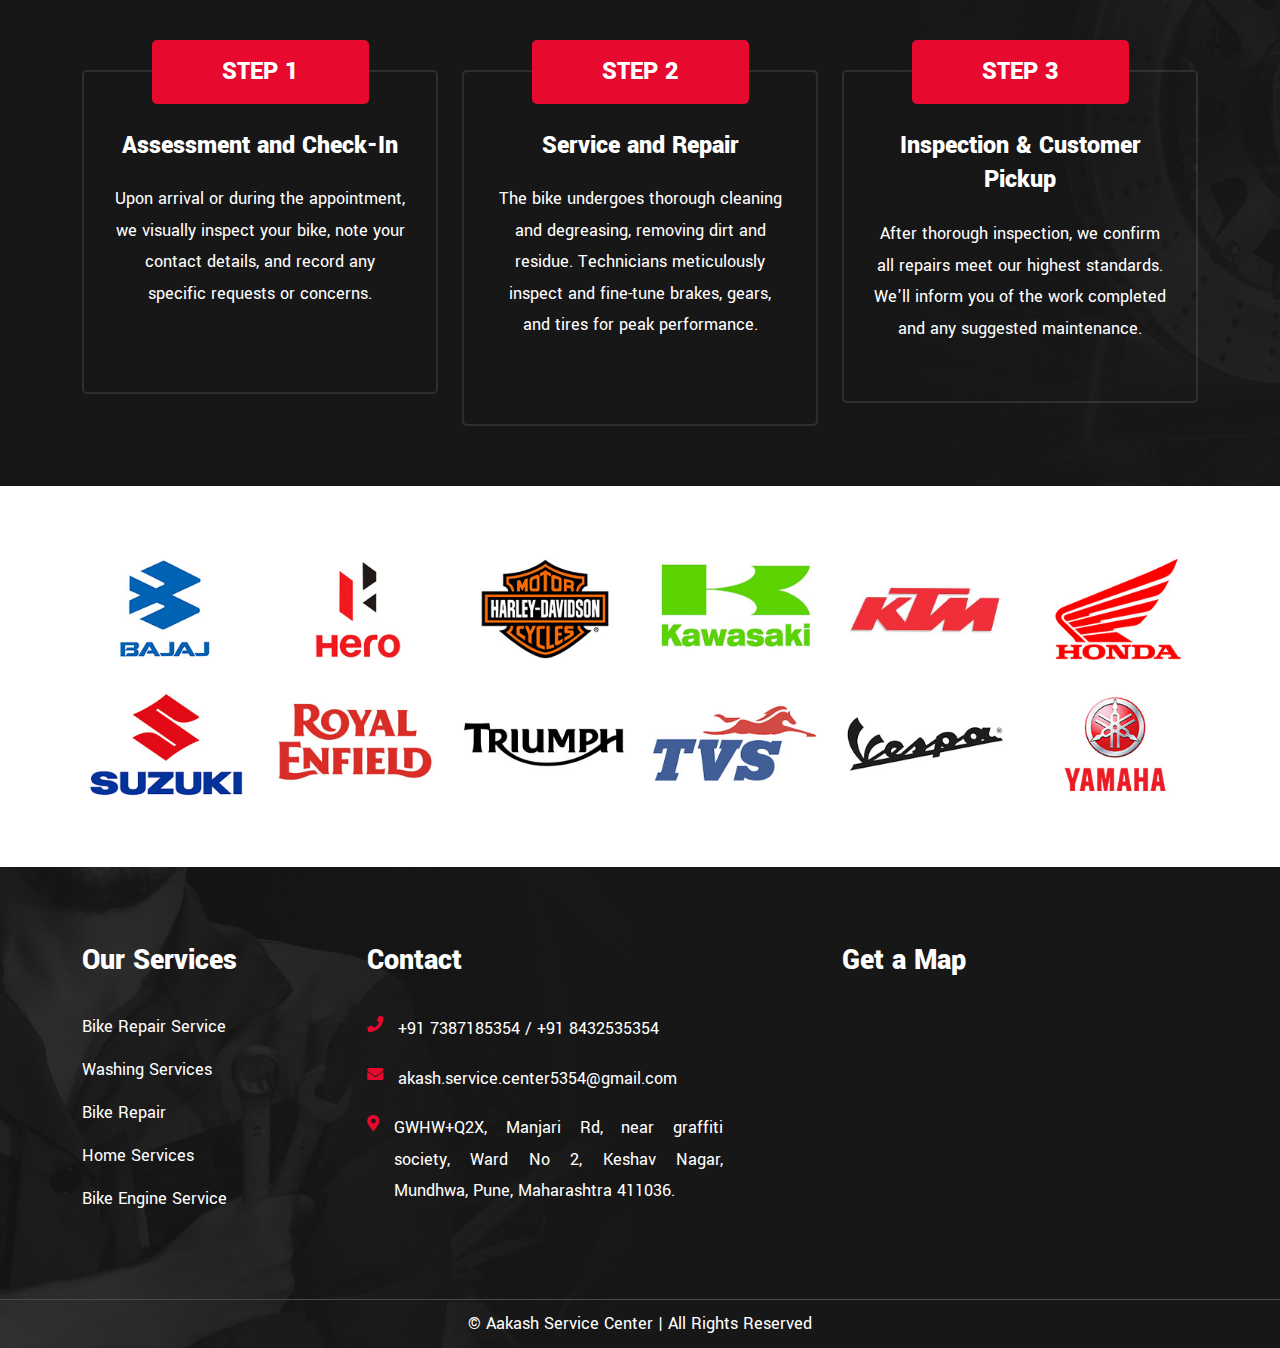
<file: about.html>
<!doctype html>
<html lang="en">


<head>
    <meta charset="utf-8">
    <meta http-equiv="X-UA-Compatible" content="IE=edge,chrome=1" />
    <meta name="format-detection" content="telephone=no" />
    <meta http-equiv='cache-control' content='no-cache' />
    <meta http-equiv='expires' content='0' />
    <meta http-equiv='pragma' content='no-cache' />

    <!-- MOBILE SPECIFIC -->
    <meta name="viewport" content="width=device-width, initial-scale=1" />
    <meta http-equiv="content-type" content="text/html;charset=utf-8" />

    <!--Page Specific Metadata-->

    <title>About Us | Aakash Service Center</title>
    <meta name="referrer" content="no-referrer-when-downgrade" />
    <meta name="description" content="" />
    <meta name="keywords" content=" " />
    <meta name="robots" content="all" />
    <meta name="googlebot" content="index, follow, max-snippet:-1, max-image-preview:large, max-video-preview:-1" />
    <meta name="bingbot" content="index, follow, max-snippet:-1, max-image-preview:large, max-video-preview:-1" />
    <meta property="article:published_time" content="2022-28-09GMT+053010:25:12+05:30" />
    <meta property="article:modified_time" content="2022-28-09GMT+053009:05:21+05:30" />
    <link rel="canonical" href="" />

    <!--Open Graph Metadata-->
    <meta property="og:type" content="website" />
    <meta property="og:title" content=" " />
    <meta property="og:description" content="" />
    <meta property="og:image" content="" />
    <meta property="og:site_name" content="" />
    <meta property="og:url" content="" />
    <meta property="article:publisher" content="" />
    <meta property="article:published_time" content="2022-28-09" />

    <!--Twitter Card Metadata-->
    <meta name="twitter:card" content="summary_large_image" />
    <meta name="twitter:url" content="" />
    <meta name="twitter:title" content=" " />
    <meta name="twitter:description" content="" />
    <meta name="twitter:image:src" content="" />
    <meta name="twitter:site" content="@#" />
    <meta name="twitter:creator" content="@#">

    <!-- favicon icon -->
    <link href="assets/img/favicon.png" rel="shortcut icon" type="image/png">
    <link href="assets/img/favicon.png" rel="apple-touch-icon" sizes="57x57">
    <!--==============================
	  Google Fonts
	============================== -->
    <link rel="preconnect" href="https://fonts.googleapis.com/">
    <link rel="preconnect" href="https://fonts.gstatic.com/" crossorigin>
    <link
        href="https://fonts.googleapis.com/css2?family=Roboto:wght@100;300;400;500;700&amp;family=Yantramanav:wght@100;300;400;500;700;900&amp;display=swap"
        rel="stylesheet">


    <!--==============================
	    All CSS File
	============================== -->
    <!-- Bootstrap -->
    <link rel="stylesheet" href="assets/css/bootstrap.min.css">
    <!-- Fontawesome Icon -->
    <link rel="stylesheet" href="assets/css/fontawesome.min.css">
    <!-- Magnific Popup -->
    <link rel="stylesheet" href="assets/css/magnific-popup.min.css">
    <!-- Slick Slider -->
    <link rel="stylesheet" href="assets/css/slick.min.css">
    <!-- Theme Custom CSS -->
     <link rel="stylesheet" href="assets/css/style.css">
    <link rel="stylesheet" href="https://cdnjs.cloudflare.com/ajax/libs/animate.css/4.1.1/animate.min.css"/>

</head>

<body>
    <!--********************************
   		Code Start From Here 
	******************************** -->




    <!--==============================
     Preloader
    ==============================-->

    <!--==============================
    Mobile Menu
    ============================== -->
    <div class="mobile-menu-wrapper">
        <div class="mobile-menu-area">
            <div class="mobile-logo">
                <a href="index.html"><img src="assets/img/red-logo.png" alt="Fixturbo"></a>
                <button class="menu-toggle"><i class="fa fa-times"></i></button>
            </div>
             <div class="mobile-menu">
                <ul>
                    <li><a href="index.html">Home</a></li>
                    <li>
                        <a href="about.html">About</a>
                    </li>

                    <li class="menu-item-has-children">
                        <a href="#">Our Service</a>
                        <ul class="sub-menu">
                            <li><a href="bike-repair-service.html">Bike Repair Service</a></li>
                            <li><a href="home-services.html">Home Services</a></li>
                            <li><a href="bike-washing-service.html">Washing Service</a></li>
                            <li><a href="bike-engine-service.html">Engine Service</a></li>
                            <li><a href="bike-battery-service.html">Battery Service</a></li>
                            <li><a href="bike-oiling-service.html">Oil Service</a></li>
                        </ul>
                    </li>
                    <li>
                        <a href="product.html">Our Products</a>
                    </li>
                    <li>
                        <a href="contact.html">Contact</a>
                    </li>
                </ul>
            </div>
        </div>
    </div>
    <!--==============================
	Header Area
    ==============================-->
    <header class="nav-header header-layout1">
        <div class="header-top">
            <div class="container">
                <div class="row justify-content-center justify-content-lg-between align-items-center gy-2">
                    <div class="col-auto d-none d-lg-block">
                        <div class="header-links">
                            <ul>
                                <li><i class="fas fa-envelope"></i><a
                                        href="mailto:akash.service.center5354@gmail.com">akash.service.center5354@gmail.com</a>
                                </li>
                                <li><i class="fas fa-map-marker-alt"></i>Keshav Nagar, Mundhwa, Pune.</li>
                                <li><i class="fas fa-clock"></i>Monday - Sunday</li>
                            </ul>
                        </div>
                    </div>
                    <div class="col-auto">
                        <div class="header-links ps-0">
                            <ul>
                                <li>
                                    <div class="social-links">
                                        <a href="" class="facbook"><i class="fab fa-facebook-f"></i></a>
                                        <a href="" class="instagram"><i class="fab fa-instagram"></i></a>
                                        <a href="" class="whatsapp"><i class="fab fa-whatsapp"></i></a>
                                        <a href="" class="linkedin"><i class="fab fa-linkedin"></i></a>
                                    </div>
                                </li>
                            </ul>
                        </div>
                    </div>
                </div>
            </div>
        </div>
        <div class="sticky-wrapper">
            <!-- Main Menu Area -->
            <div class="menu-area">
                <div class="header-navbar-logo">
                    <a href="index.html"><img src="assets/img/white-logo1.png" alt="logo"></a>
                </div>
                <div class="container">
                    <div class="row align-items-center justify-content-lg-start justify-content-between">
                        <div class="col-auto d-xl-none d-block">
                            <div class="header-logo">
                                <a href="index.html"><img src="assets/img/white-logo1.png" alt="logo"></a>
                            </div>
                        </div>
                        <div class="col-auto">
                            <nav class="main-menu d-none d-lg-inline-block">
                                <ul>
                                    <li><a href="index.html">Home</a></li>
                                    <li>
                                        <a href="about.html">About</a>
                                    </li>

                                    <li class="menu-item-has-children">
                                        <a href="#">Our Service</a>
                                        <ul class="sub-menu">
                                            <li><a href="bike-repair-service.html">Bike Repair Service</a></li>
                                            <li><a href="home-services.html">Home Services</a></li>
                                            <li><a href="bike-washing-service.html">Washing Service</a></li>
                                            <li><a href="bike-engine-service.html">Engine Service</a></li>
                                            <li><a href="bike-battery-service.html">Battery Service</a></li>
                                            <li><a href="bike-oiling-service.html">Oil Service</a></li>
                                        </ul>
                                    </li>
                                    <li>
                                        <a href="product.html">Our Products</a>
                                    </li>
                                    <li>
                                        <a href="contact.html">Contact</a>
                                    </li>
                                </ul>
                            </nav>
                            <div class="navbar-right d-inline-flex d-lg-none">
                                <button type="button" class="menu-toggle icon-btn"><i class="fas fa-bars"></i></button>
                            </div>
                        </div>
                        <div class="col-auto ms-auto d-xl-block d-none">
                            <div class="navbar-right-desc">
                                <img src="assets/img/icon/chat.svg" alt="img">
                                <div class="navbar-right-desc-details">
                                    <h6 class="title">Need help?</h6>
                                    <a class="link" href="tel:+917387185354">+91 7387185354</a>
                                </div>
                            </div>
                        </div>
                    </div>
                </div>
                <div class="logo-bg"></div>
            </div>
        </div>
    </header>

     <!--==============================
    Breadcumb
    ============================== -->
    <div class="breadcumb-wrapper">
        <!-- bg animated image/ -->   
        <div class="container">
            <div class="row">
                <div class="col-lg-6">
                    <div class="breadcumb-content">
                        <h1 class="breadcumb-title">About Us</h1>
                        <ul class="breadcumb-menu">
                            <li><a href="index.html">Home</a></li>
                            <li class="active">About Us</li>
                        </ul>
                    </div>
                </div>
                <div class="col-lg-6 d-lg-block d-none">
                    <div class="breadcumb-thumb">
                        <img src="assets/img/normal/breadcrumb-thumb.png" alt="img">
                    </div>            
                </div>
            </div>
        </div>
    </div>

    <!--==============================
    About Area  
    ==============================-->
    <div class="space-top space-bottom">
        <div class="container">
            <div class="row">
                <div class="col-xxl-7 col-xl-6">
                    <div class="about-thumb2 mb-40 mb-xl-0"> 
                        <div class="about-img-1">
                            <img src="assets/img/about_2-1.png" alt="img">
                        </div>
                        <div class="about-img-2">
                            <img src="assets/img/about_2-2.png" alt="img">
                        </div> 
                        <div class="about-counter-wrap jump-reverse">
                            <img src="assets/img/icon/about_icon2-1.svg" alt="img">
                            <h3 class="about-counter"><span class="counter-number">1</span>k+</h3>
                            <h4 class="about-counter-text">Trusted Customer</h4>
                        </div>
                        <div class="about-year-wrap2 movingX">
                            <div class="about-year-grid-wrap">
                                <div class="icon">
                                    <img src="assets/img/icon/about_icon2-2.png" alt="img">
                                </div>
                                <h3 class="about-counter"><span class="counter-number">20</span>+</h3>
                            </div>
                            <h4 class="about-year-text">Years Of Experiences</h4>
                        </div>
                    </div>
                </div>
                <div class="col-xxl-5 col-xl-6">
                    <div class="about-content-wrap">
                        <div class="title-area mb-30">
                            <span class="sub-title">Know About Us</span>
                            <h2 class="sec-title">Your Trusted Bike Service Partner <img class="title-bg-shape shape-center" src="assets/img/bg/title-bg-shape.png" alt="img"></h2>
                            <p class="sec-text">
                                At Aakash Service Center, we understand the importance of keeping
                                your bike in top condition. Whether you're a passionate rider,
                                a daily commuter, or an occasional weekend adventurer, we're here
                                to ensure your bike runs smoothly and safely.
                            </p>
                        </div>
                        <div class="about-feature-wrap style-shadow">
                            <div class="icon">
                                <img src="assets/img/icon/about_icon2-3.svg" alt="img">
                            </div>
                            <div class="about-feature-wrap-details">
                                <h5 class="about-feature-title">Bike Automotive Service</h5>
                                <p class="about-feature-text">
                                    Our experienced technicians understand the specific needs of different 
                                    bike models and are committed to ensuring optimal performance and safety. 
                                </p>
                            </div>
                        </div>
                        <div class="about-feature-wrap style-shadow">
                            <div class="icon">
                                <img src="assets/img/icon/about_icon2-4.svg" alt="img">
                            </div>
                            <div class="about-feature-wrap-details">
                                <h5 class="about-feature-title">Pro Drive Garage</h5>
                                <p class="about-feature-text">
                                    Our skilled mechanics are dedicated to providing top-notch services such as 
                                    brake repairs, engine diagnostics, oil changes, and tire replacements.
                                </p>
                            </div>
                        </div>
                    </div>                    
                </div>
            </div>
        </div>
    </div>  


    <div class="process-area-2 space-top " style="background-image: url(assets/img/bg/process2-bg.png);">
        <div class="container">
            <div class="row justify-content-center">
                <div class="col-xl-5 col-lg-7">
                    <div class="title-area text-center">
                        <h3 class="sub-title"> work process</h3>
                        <h2 class="sec-title text-white">From Assessment to Completion of your Bike needs <img
                                class="title-bg-shape shape-center" src="assets/img/bg/title-bg-shape2.png" alt="img">
                        </h2>
                    </div>
                </div>
            </div>
            <div class="row gy-4 gx-90 justify-content-center">
                <div class="col-lg-4 col-md-6 process-card-wrap2">
                    <div class="process-card style2">
                        <div class="process-card-number">
                            STEP 1
                        </div>
                        <h4 class="process-card-title">Assessment and Check-In</h4>
                        <p class="process-card-text">

                            Upon arrival or during the appointment, we visually inspect your bike, note your contact
                            details, and record any specific requests or concerns.
                        </p><br>
                    </div>
                </div>
                <div class="col-lg-4 col-md-6 process-card-wrap2">
                    <div class="process-card style2">
                        <div class="process-card-number">
                            STEP 2
                        </div>
                        <h4 class="process-card-title">Service and Repair</h4>
                        <p class="process-card-text">

                            The bike undergoes thorough cleaning and degreasing, removing dirt and residue. Technicians
                            meticulously inspect and fine-tune brakes, gears, and tires for peak performance.
                        </p><br>
                    </div>
                </div>
                <div class="col-lg-4 col-md-6 process-card-wrap2">
                    <div class="process-card style2">
                        <div class="process-card-number">
                            STEP 3
                        </div>
                        <h4 class="process-card-title">Inspection & Customer Pickup</h4>
                        <p class="process-card-text">
                            After thorough inspection, we confirm all repairs meet our highest standards. We'll inform
                            you of the work completed and any suggested maintenance.
                        </p>
                    </div>
                </div>
            </div>
        </div>
    </div>
  

    <div class="team-area-2 space">
        <div class="container">
            <div class="row gx-30 gy-30">
                <div class="col-lg-2 col-md-2">
                    <div class="team-card style2">
                        <div class="team-card_imgs">
                            <img src="assets/img/client/bajaj-logo.jpg" alt="img">
                        </div>                   
                    </div>
                </div>
                <div class="col-lg-2 col-md-2">
                    <div class="team-card style2">
                        <div class="team-card_imgs">
                            <img src="assets/img/client/hero.jpg" alt="img">
                        </div>                   
                    </div>
                </div>
                <div class="col-lg-2 col-md-2">
                    <div class="team-card style2">
                        <div class="team-card_imgs">
                            <img src="assets/img/client/motor.jpg" alt="img">
                        </div>                   
                    </div>
                </div>
                <div class="col-lg-2 col-md-2">
                    <div class="team-card style2">
                        <div class="team-card_imgs">
                            <img src="assets/img/client/kawasaki.jpg" alt="img">
                        </div>                   
                    </div>
                </div>
                <div class="col-lg-2 col-md-2">
                    <div class="team-card style2">
                        <div class="team-card_imgs">
                            <img src="assets/img/client/ktm.jpg" alt="img">
                        </div>                   
                    </div>
                </div>
                <div class="col-lg-2 col-md-2">
                    <div class="team-card style2">
                        <div class="team-card_imgs">
                            <img src="assets/img/client/honda.jpg" alt="img">
                        </div>                   
                    </div>
                </div>
                <div class="col-lg-2 col-md-2">
                    <div class="team-card style2">
                        <div class="team-card_imgs">
                            <img src="assets/img/client/suzuki.jpg" alt="img">
                        </div>                   
                    </div>
                </div>
                <div class="col-lg-2 col-md-2">
                    <div class="team-card style2">
                        <div class="team-card_imgs">
                            <img src="assets/img/client/royal.jpg" alt="img">
                        </div>                   
                    </div>
                </div>
                <div class="col-lg-2 col-md-2">
                    <div class="team-card style2">
                        <div class="team-card_imgs">
                            <img src="assets/img/client/triumph.jpg" alt="img">
                        </div>                   
                    </div>
                </div>
                <div class="col-lg-2 col-md-2">
                    <div class="team-card style2">
                        <div class="team-card_imgs">
                            <img src="assets/img/client/tvs.jpg" alt="img">
                        </div>                   
                    </div>
                </div>
                <div class="col-lg-2 col-md-2">
                    <div class="team-card style2">
                        <div class="team-card_imgs">
                            <img src="assets/img/client/vespa.jpg" alt="img">
                        </div>                   
                    </div>
                </div>
                <div class="col-lg-2 col-md-2">
                    <div class="team-card style2">
                        <div class="team-card_imgs">
                            <img src="assets/img/client/yamha.jpg" alt="img">
                        </div>                   
                    </div>
                </div>
                

            </div>
        </div>
    </div>




    <!--==============================
        Footer Area
    ==============================-->
    <footer class="footer-wrapper footer-layout1" style="background-image: url(assets/img/bg/footer-bg1-1.png);">
        <div class="container">
            <div class="widget-area">
                <div class="row justify-content-between">
                    <!-- <div class="col-md-3 ">
                        <div class="widget widget_nav_menu footer-widget">
                            <h3 class="widget_title">About Company</h3>
                            <p>
                                At Aakash Service Center, we understand the
                                 importance of keeping your bike in top condition. 
                                 Whether you're a passionate rider, a daily commuter,
                                  or an occasional weekend adventurer, we're here to 
                                  ensure your bike runs smoothly and safely.
                            </p>
                        </div>
                    </div> -->
                    <div class="col-md-3 ">
                        <div class="widget widget_nav_menu footer-widget">
                            <h3 class="widget_title">Our Services</h3>
                            <div class="menu-all-pages-container">
                                 <ul class="menu">
                                    <li><a href="bike-repair-service.html">Bike Repair Service</a></li>
                                    <li><a href="bike-washing-service.html">Washing Services</a></li>
                                    <li><a href="bike-repair-service.html">Bike Repair</a></li>
                                    <li><a href="home-services.html">Home Services</a></li>
                                    <li><a href="bike-engine-service.html">Bike Engine Service</a></li>
                                </ul>
                            </div>
                        </div>
                    </div>
                    <div class="col-md-4">
                        <div class="widget footer-widget">
                            <h3 class="widget_title">Contact</h3>
                            <div class="widget-contact">
                               <div class="no-div d-flex">
                                    <i class="fas fa-phone"></i>
                                    <p>
                                        <a href="tel:+917387185354">+91 7387185354</a>&nbsp/&nbsp
                                    </p>
                                    <p>
                                        <a href="tel:+918432535354">+91 8432535354</a> 
                                    </p>
                                </div>
                                <div class="no-div d-flex">
                                    <i class="fas fa-envelope"></i>
                                    <p>
                                        <a
                                            href="mailto:akash.service.center5354@gmail.com">akash.service.center5354@gmail.com</a>
                                    </p>
                                </div>
                                <div class="no-div d-flex">
                                    <i class="fas fa-map-marker-alt"></i>
                                    <p>
                                        GWHW+Q2X, Manjari Rd, near graffiti
                                        society, Ward No 2, Keshav Nagar,
                                        Mundhwa, Pune, Maharashtra 411036.
                                    </p>
                                </div>


                            </div>
                        </div>
                    </div>
                    <div class="col-md-1"></div>
                    <div class="col-md-4 ">
                        <div class="widget footer-widget ">
                            <h3 class="widget_title">Get a Map</h3>
                            <iframe
                                src="https://www.google.com/maps/embed?pb=!1m23!1m12!1m3!1d121055.59267548699!2d73.86270956594312!3d18.52947734557728!2m3!1f0!2f0!3f0!3m2!1i1024!2i768!4f13.1!4m8!3e6!4m0!4m5!1s0x3bc2c30d421fa19d%3A0x29684e8dd5d06f20!2sGWHW%2BQ2X%2C%20Manjari%20Rd%2C%20near%20graffiti%20society%2C%20Ward%20No%202%2C%20Keshav%20Nagar%2C%20Mundhwa%2C%20Pune%2C%20Maharashtra%20411036!3m2!1d18.5294952!2d73.9451113!5e0!3m2!1sen!2sin!4v1712334217785!5m2!1sen!2sin"
                                width="100%" height="220" style="border:0;" allowfullscreen="" loading="lazy"
                                referrerpolicy="no-referrer-when-downgrade"></iframe>
                        </div>
                    </div>
                </div>
            </div>
        </div>
        <div class="copyright-wrap">
            <div class="container">
                <div class="row gy-3  justify-content-center">
                    <div class="col-auto ">
                        <p class="copyright-text ">
                            © Aakash Service Center | All Rights Reserved
                        </p>
                    </div>

                </div>
            </div>
        </div>
    </footer>

    <!--********************************
			Code End  Here 
	******************************** -->

    <!-- Scroll To Top -->
    <div class="scroll-top">
        <svg class="progress-circle svg-content" width="100%" height="100%" viewBox="-1 -1 102 102">
            <path d="M50,1 a49,49 0 0,1 0,98 a49,49 0 0,1 0,-98"
                style="transition: stroke-dashoffset 10ms linear 0s; stroke-dasharray: 307.919, 307.919; stroke-dashoffset: 307.919;">
            </path>
        </svg>
    </div>

    <!--==============================
    All Js File
    ============================== -->
    <!-- Jquery -->
    <script src="assets/js/vendor/jquery-3.6.0.min.js"></script>
    <!-- Slick Slider -->
    <script src="assets/js/slick.min.js"></script>
    <!-- Range Slider -->
    <script src="assets/js/jquery-ui.min.js"></script>
    <!-- Bootstrap -->
    <script src="assets/js/bootstrap.min.js"></script>
    <!-- Magnific Popup -->
    <script src="assets/js/jquery.magnific-popup.min.js"></script>
    <!-- Counter Up -->
    <script src="assets/js/jquery.counterup.min.js"></script>
    <!-- Marquee -->
    <script src="assets/js/jquery.marquee.min.js"></script>
    <!-- Isotope Filter -->
    <script src="assets/js/imagesloaded.pkgd.min.js"></script>
    <script src="assets/js/isotope.pkgd.min.js"></script>

    <!-- Main Js File -->
     <script src="assets/js/main.js"></script>

    <script src="assets/js/wow.js"></script>
    <script>
   wow = new WOW(
                      {
                      boxClass:     'wow',      // default
                      animateClass: 'animated', // default
                      offset:       0,          // default
                      mobile:       true,       // default
                      live:         true        // default
                    }
                    )
                    wow.init();
    </script>
</body>


</html>
</file>
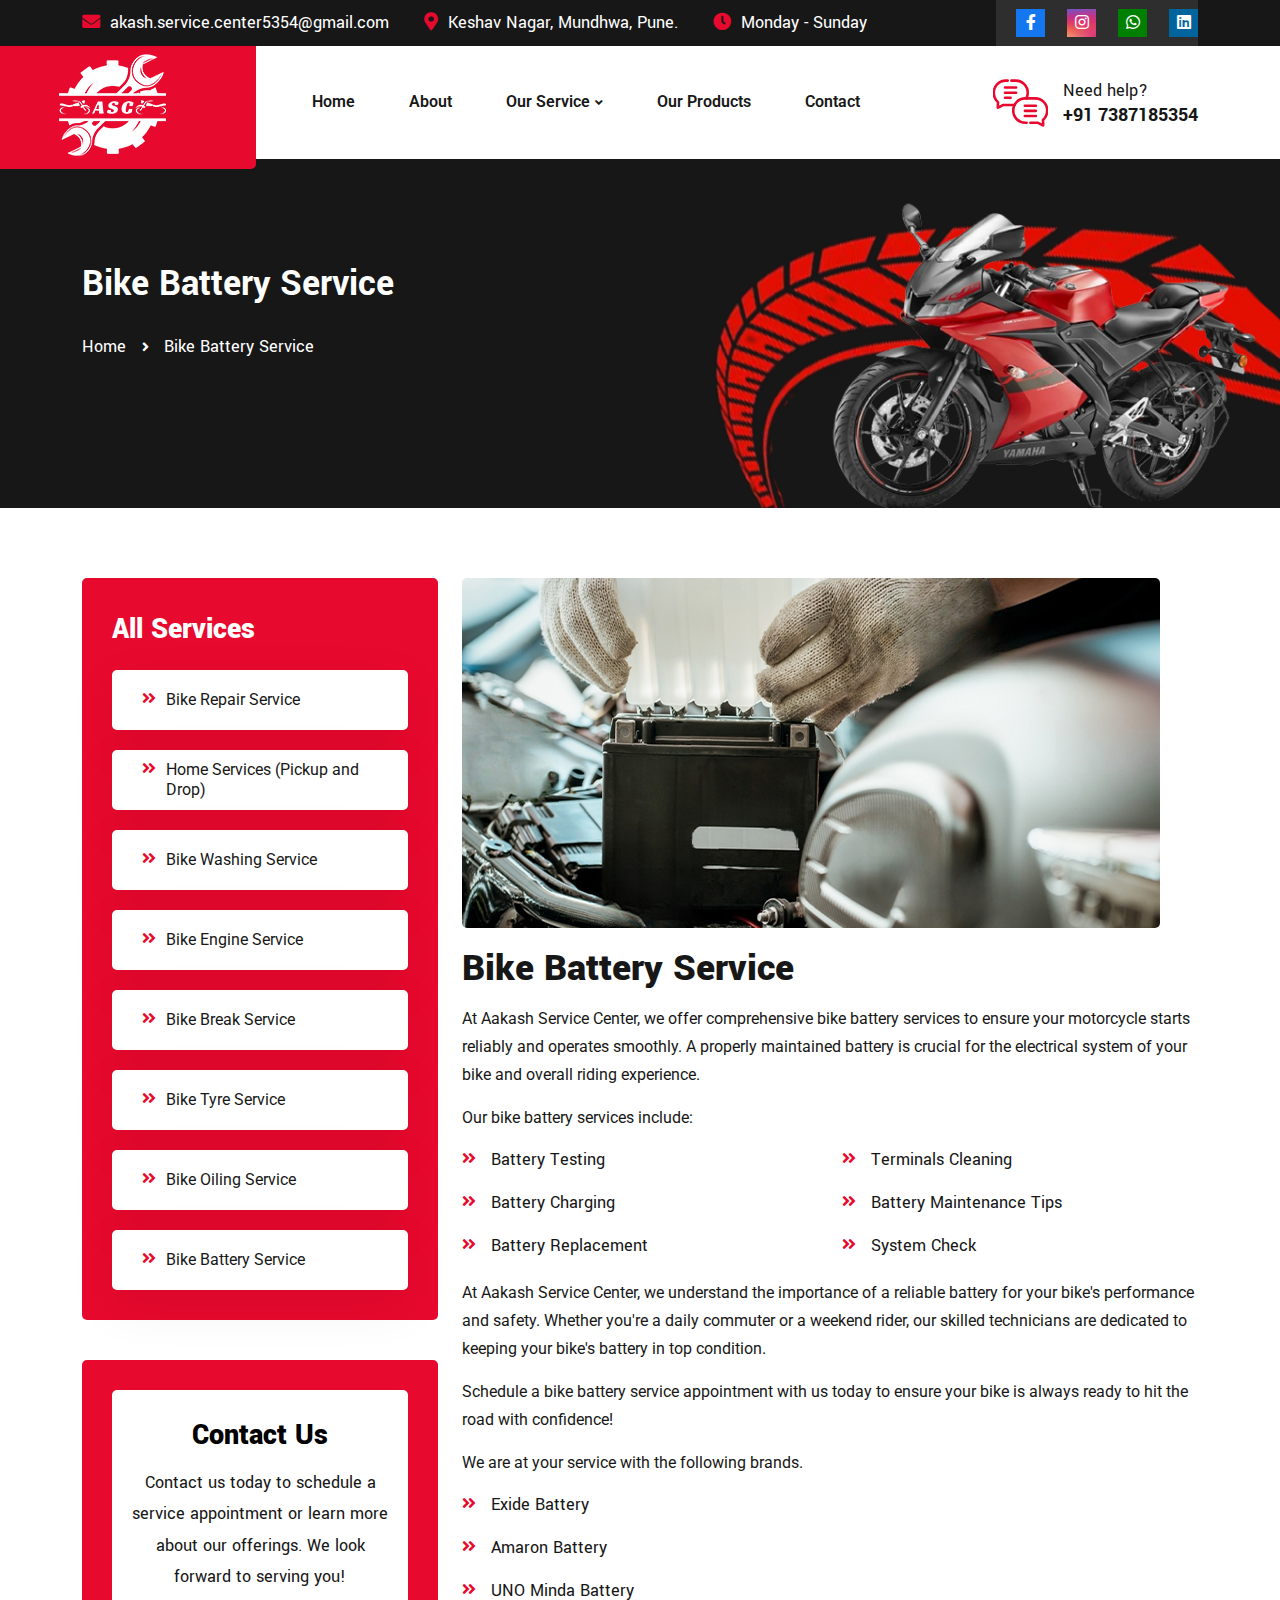
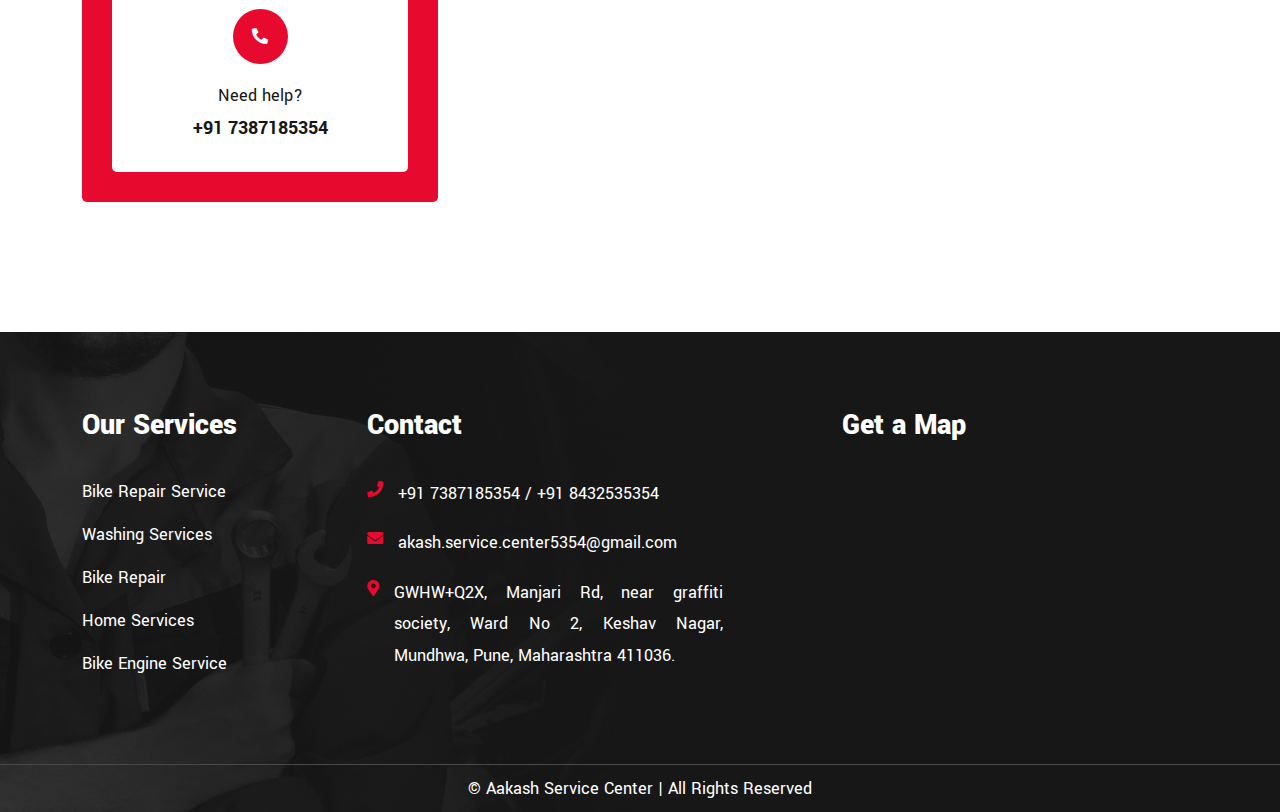
<file: bike-battery-service.html>
<!doctype html>
<html lang="en">


<head>
    <meta charset="utf-8">
    <meta http-equiv="X-UA-Compatible" content="IE=edge,chrome=1" />
    <meta name="format-detection" content="telephone=no" />
    <meta http-equiv='cache-control' content='no-cache' />
    <meta http-equiv='expires' content='0' />
    <meta http-equiv='pragma' content='no-cache' />

    <!-- MOBILE SPECIFIC -->
    <meta name="viewport" content="width=device-width, initial-scale=1" />
    <meta http-equiv="content-type" content="text/html;charset=utf-8" />

    <!--Page Specific Metadata-->

    <title>Bike Battery Service | Aakash Service Center</title>
    <meta name="referrer" content="no-referrer-when-downgrade" />
    <meta name="description" content="" />
    <meta name="keywords" content=" " />
    <meta name="robots" content="all" />
    <meta name="googlebot" content="index, follow, max-snippet:-1, max-image-preview:large, max-video-preview:-1" />
    <meta name="bingbot" content="index, follow, max-snippet:-1, max-image-preview:large, max-video-preview:-1" />
    <meta property="article:published_time" content="2022-28-09GMT+053010:25:12+05:30" />
    <meta property="article:modified_time" content="2022-28-09GMT+053009:05:21+05:30" />
    <link rel="canonical" href="" />

    <!--Open Graph Metadata-->
    <meta property="og:type" content="website" />
    <meta property="og:title" content=" " />
    <meta property="og:description" content="" />
    <meta property="og:image" content="" />
    <meta property="og:site_name" content="" />
    <meta property="og:url" content="" />
    <meta property="article:publisher" content="" />
    <meta property="article:published_time" content="2022-28-09" />

    <!--Twitter Card Metadata-->
    <meta name="twitter:card" content="summary_large_image" />
    <meta name="twitter:url" content="" />
    <meta name="twitter:title" content=" " />
    <meta name="twitter:description" content="" />
    <meta name="twitter:image:src" content="" />
    <meta name="twitter:site" content="@#" />
    <meta name="twitter:creator" content="@#">

    <!-- favicon icon -->
    <link href="assets/img/favicon.png" rel="shortcut icon" type="image/png">
    <link href="assets/img/favicon.png" rel="apple-touch-icon" sizes="57x57">
    <!--==============================
	  Google Fonts
	============================== -->
    <link rel="preconnect" href="https://fonts.googleapis.com/">
    <link rel="preconnect" href="https://fonts.gstatic.com/" crossorigin>
    <link
        href="https://fonts.googleapis.com/css2?family=Roboto:wght@100;300;400;500;700&amp;family=Yantramanav:wght@100;300;400;500;700;900&amp;display=swap"
        rel="stylesheet">


    <!--==============================
	    All CSS File
	============================== -->
    <!-- Bootstrap -->
    <link rel="stylesheet" href="assets/css/bootstrap.min.css">
    <!-- Fontawesome Icon -->
    <link rel="stylesheet" href="assets/css/fontawesome.min.css">
    <!-- Magnific Popup -->
    <link rel="stylesheet" href="assets/css/magnific-popup.min.css">
    <!-- Slick Slider -->
    <link rel="stylesheet" href="assets/css/slick.min.css">
    <!-- Theme Custom CSS -->
     <link rel="stylesheet" href="assets/css/style.css">
    <link rel="stylesheet" href="https://cdnjs.cloudflare.com/ajax/libs/animate.css/4.1.1/animate.min.css"/>

</head>

<body>
    <!--********************************
   		Code Start From Here 
	******************************** -->




    <!--==============================
     Preloader
    ==============================-->

    <!--==============================
    Mobile Menu
    ============================== -->
    <div class="mobile-menu-wrapper">
        <div class="mobile-menu-area">
            <div class="mobile-logo">
                <a href="index.html"><img src="assets/img/red-logo.png" alt="Fixturbo"></a>
                <button class="menu-toggle"><i class="fa fa-times"></i></button>
            </div>
             <div class="mobile-menu">
                <ul>
                    <li><a href="index.html">Home</a></li>
                    <li>
                        <a href="about.html">About</a>
                    </li>

                    <li class="menu-item-has-children">
                        <a href="#">Our Service</a>
                        <ul class="sub-menu">
                            <li><a href="bike-repair-service.html">Bike Repair Service</a></li>
                            <li><a href="home-services.html">Home Services</a></li>
                            <li><a href="bike-washing-service.html">Washing Service</a></li>
                            <li><a href="bike-engine-service.html">Engine Service</a></li>
                            <li><a href="bike-battery-service.html">Battery Service</a></li>
                            <li><a href="bike-oiling-service.html">Oil Service</a></li>
                        </ul>
                    </li>
                    <li>
                        <a href="product.html">Our Products</a>
                    </li>
                    <li>
                        <a href="contact.html">Contact</a>
                    </li>
                </ul>
            </div>
        </div>
    </div>
    <!--==============================
	Header Area
    ==============================-->
    <header class="nav-header header-layout1">
        <div class="header-top">
            <div class="container">
                <div class="row justify-content-center justify-content-lg-between align-items-center gy-2">
                    <div class="col-auto d-none d-lg-block">
                        <div class="header-links">
                            <ul>
                                <li><i class="fas fa-envelope"></i><a
                                        href="mailto:akash.service.center5354@gmail.com">akash.service.center5354@gmail.com</a>
                                </li>
                                <li><i class="fas fa-map-marker-alt"></i>Keshav Nagar, Mundhwa, Pune.</li>
                                <li><i class="fas fa-clock"></i>Monday - Sunday</li>
                            </ul>
                        </div>
                    </div>
                    <div class="col-auto">
                        <div class="header-links ps-0">
                            <ul>
                                <li>
                                    <div class="social-links">
                                        <a href="" class="facbook"><i class="fab fa-facebook-f"></i></a>
                                        <a href="" class="instagram"><i class="fab fa-instagram"></i></a>
                                        <a href="" class="whatsapp"><i class="fab fa-whatsapp"></i></a>
                                        <a href="" class="linkedin"><i class="fab fa-linkedin"></i></a>
                                    </div>
                                </li>
                            </ul>
                        </div>
                    </div>
                </div>
            </div>
        </div>
        <div class="sticky-wrapper">
            <!-- Main Menu Area -->
            <div class="menu-area">
                <div class="header-navbar-logo">
                    <a href="index.html"><img src="assets/img/white-logo1.png" alt="logo"></a>
                </div>
                <div class="container">
                    <div class="row align-items-center justify-content-lg-start justify-content-between">
                        <div class="col-auto d-xl-none d-block">
                            <div class="header-logo">
                                <a href="index.html"><img src="assets/img/white-logo1.png" alt="logo"></a>
                            </div>
                        </div>
                        <div class="col-auto">
                            <nav class="main-menu d-none d-lg-inline-block">
                                <ul>
                                    <li><a href="index.html">Home</a></li>
                                    <li>
                                        <a href="about.html">About</a>
                                    </li>

                                    <li class="menu-item-has-children">
                                        <a href="#">Our Service</a>
                                        <ul class="sub-menu">
                                            <li><a href="bike-repair-service.html">Bike Repair Service</a></li>
                                            <li><a href="home-services.html">Home Services</a></li>
                                            <li><a href="bike-washing-service.html">Washing Service</a></li>
                                            <li><a href="bike-engine-service.html">Engine Service</a></li>
                                            <li><a href="bike-battery-service.html">Battery Service</a></li>
                                            <li><a href="bike-oiling-service.html">Oil Service</a></li>
                                        </ul>
                                    </li>
                                    <li>
                                        <a href="product.html">Our Products</a>
                                    </li>
                                    <li>
                                        <a href="contact.html">Contact</a>
                                    </li>
                                </ul>
                            </nav>
                            <div class="navbar-right d-inline-flex d-lg-none">
                                <button type="button" class="menu-toggle icon-btn"><i class="fas fa-bars"></i></button>
                            </div>
                        </div>
                        <div class="col-auto ms-auto d-xl-block d-none">
                            <div class="navbar-right-desc">
                                <img src="assets/img/icon/chat.svg" alt="img">
                                <div class="navbar-right-desc-details">
                                    <h6 class="title">Need help?</h6>
                                    <a class="link" href="tel:+917387185354">+91 7387185354</a>
                                </div>
                            </div>
                        </div>
                    </div>
                </div>
                <div class="logo-bg"></div>
            </div>
        </div>
    </header>

    <!--==============================
    Breadcumb
    ============================== -->
    <div class="breadcumb-wrapper">
        <!-- bg animated image/ -->
        <div class="container">
            <div class="row">
                <div class="col-lg-6">
                    <div class="breadcumb-content">
                        <h1 class="breadcumb-title">Bike Battery Service</h1>
                        <ul class="breadcumb-menu">
                            <li><a href="index.html">Home</a></li>
                            <li class="active">Bike Battery Service</li>
                        </ul>
                    </div>
                </div>
                <div class="col-lg-6 d-lg-block d-none">
                    <div class="breadcumb-thumb">
                        <img src="assets/img/normal/breadcrumb-thumb.png" alt="img">
                    </div>
                </div>
            </div>
        </div>
    </div>

    <!--==============================
    About Area  
    ==============================-->

    <!--==============================
    Service Details  
    ==============================-->
    <div class="service-details-area space-top space-extra-bottom overflow-hidden">
        <div class="container">
            <div class="row gx-40 flex-row-reverse">
                <div class="col-xxl-8 col-lg-8">
                    <div class="service-page-single">
                        <div class="page-img mb-30">
                            <img src="assets/img/gallery/bike-battery-service.jpg" alt="img">
                        </div>
                        <div class="page-content">
                            <h2 class="page-title">Bike Battery Service</h2>
                            <p class="mb-25">

                                At Aakash Service Center, we offer comprehensive bike battery services to ensure your
                                motorcycle starts reliably and operates smoothly. A properly maintained battery is
                                crucial for the electrical system of your bike and overall riding experience.
                                <br>
                            <p class="mb-25">Our bike battery services include:</p>
                            </p>
                            <div class="row">
                                <div class="col-md-6">
                                    <div class="checklist style2  mb-20">
                                        <ul>
                                            <li><i class="fas fa-angle-double-right"></i> Battery Testing</li>
                                            <li><i class="fas fa-angle-double-right"></i> Battery Charging</li>
                                            <li><i class="fas fa-angle-double-right"></i> Battery Replacement
                                            </li>

                                        </ul>
                                    </div>
                                </div>
                                <div class="col-md-6">
                                    <div class="checklist style2  mb-20">
                                        <ul>
                                            <li><i class="fas fa-angle-double-right"></i>Terminals Cleaning </li>
                                            <li><i class="fas fa-angle-double-right"></i> Battery Maintenance Tips </li>
                                            <li><i class="fas fa-angle-double-right"></i> System Check </li>
                                        </ul>
                                    </div>
                                </div>
                            </div>
                            <p class="mb-25">
                                At Aakash Service Center, we understand the importance of a reliable battery for your
                                bike's performance and safety. Whether you're a daily commuter or a weekend rider, our
                                skilled technicians are dedicated to keeping your bike's battery in top condition.
                                
                            <p class="mb-25">Schedule a bike battery service appointment with us today to ensure your
                                bike is always ready to hit the road with confidence!</p>
                            </p>
                            <p class="mb-25">We are at your service with the following brands.</p>
                            <div class="row">
                                <div class="col-md-6">
                                    <div class="checklist style2  mb-20">
                                        <ul>
                                            <li><i class="fas fa-angle-double-right"></i> Exide Battery</li>
                                            <li><i class="fas fa-angle-double-right"></i> Amaron Battery</li>
                                            <li><i class="fas fa-angle-double-right"></i> UNO Minda Battery
                                            </li>

                                        </ul>
                                    </div>
                                </div>
                                
                            </div>
                        </div>
                    </div>
                </div>
                <div class="col-xxl-4 col-lg-4">
                    <aside class="sidebar-area">
                        <div class="widget widget_service-list">
                            <h3 class="widget_title">All Services</h3>
                            <ul>
                                <li>
                                    <a href="bike-repair-service.html"><i class="fas fa-angle-double-right"></i>Bike
                                        Repair Service</a>
                                </li>
                                <li>
                                    <a href="home-services.html"><i class="fas fa-angle-double-right"></i>Home Services
                                        (Pickup and Drop)</a>
                                </li>
                                <li>
                                    <a href="bike-washing-service.html"><i class="fas fa-angle-double-right"></i>Bike
                                        Washing Service</a>
                                </li>
                                <li>
                                    <a href="bike-engine-service.html"><i class="fas fa-angle-double-right"></i>Bike
                                        Engine Service</a>
                                </li>
                                <li>
                                    <a href="bike-break-service.html"><i class="fas fa-angle-double-right"></i>Bike
                                        Break Service</a>
                                </li>
                                <li>
                                    <a href="bike-tyre-service.html"><i class="fas fa-angle-double-right"></i>Bike Tyre
                                        Service</a>
                                </li>
                                <li>
                                    <a href="bike-oiling-service.html"><i class="fas fa-angle-double-right"></i>Bike
                                        Oiling Service</a>
                                </li>
                                <li>
                                    <a href="bike-battery-service.html"><i class="fas fa-angle-double-right"></i>Bike
                                        Battery Service</a>
                                </li>
                            </ul>
                        </div>
                        <div class="widget widget_contact">
                            <div class="widget-contact-wrap text-center">
                                <h3 class="widget_title">Contact Us</h3>
                                <p class="widget-contact-text">
                                    Contact us today to schedule a service appointment
                                    or learn more about our offerings. We look
                                    forward to serving you!

                                </p>
                                <div class="icon">
                                    <i class="fas fa-phone-alt"></i>
                                </div>
                                <p class="widget-contact-text">Need help?</p>
                                <h5><a href="tel:+917387185354">+91 7387185354</a></h5>
                            </div>
                        </div>
                    </aside>
                </div>
            </div>
        </div>
    </div>

    <!--==============================
        Footer Area
    ==============================-->
    <footer class="footer-wrapper footer-layout1" style="background-image: url(assets/img/bg/footer-bg1-1.png);">
        <div class="container">
            <div class="widget-area">
                <div class="row justify-content-between">
                    <!-- <div class="col-md-3 ">
                        <div class="widget widget_nav_menu footer-widget">
                            <h3 class="widget_title">About Company</h3>
                            <p>
                                At Aakash Service Center, we understand the
                                 importance of keeping your bike in top condition. 
                                 Whether you're a passionate rider, a daily commuter,
                                  or an occasional weekend adventurer, we're here to 
                                  ensure your bike runs smoothly and safely.
                            </p>
                        </div>
                    </div> -->
                    <div class="col-md-3 ">
                        <div class="widget widget_nav_menu footer-widget">
                            <h3 class="widget_title">Our Services</h3>
                            <div class="menu-all-pages-container">
                                <ul class="menu">
                                    <li><a href="bike-repair-service.html">Bike Repair Service</a></li>
                                    <li><a href="bike-washing-service.html">Washing Services</a></li>
                                    <li><a href="bike-repair-service.html">Bike Repair</a></li>
                                    <li><a href="home-services.html">Home Services</a></li>
                                    <li><a href="bike-engine-service.html">Bike Engine Service</a></li>
                                </ul>
                            </div>
                        </div>
                    </div>
                    <div class="col-md-4">
                        <div class="widget footer-widget">
                            <h3 class="widget_title">Contact</h3>
                            <div class="widget-contact">
                               <div class="no-div d-flex">
                                    <i class="fas fa-phone"></i>
                                    <p>
                                        <a href="tel:+917387185354">+91 7387185354</a>&nbsp/&nbsp
                                    </p>
                                    <p>
                                        <a href="tel:+918432535354">+91 8432535354</a> 
                                    </p>
                                </div>
                                <div class="no-div d-flex">
                                    <i class="fas fa-envelope"></i>
                                    <p>
                                        <a
                                            href="mailto:akash.service.center5354@gmail.com">akash.service.center5354@gmail.com</a>
                                    </p>
                                </div>
                                <div class="no-div d-flex">
                                    <i class="fas fa-map-marker-alt"></i>
                                    <p>
                                        GWHW+Q2X, Manjari Rd, near graffiti
                                        society, Ward No 2, Keshav Nagar,
                                        Mundhwa, Pune, Maharashtra 411036.
                                    </p>
                                </div>


                            </div>
                        </div>
                    </div>
                    <div class="col-md-1"></div>
                    <div class="col-md-4 ">
                        <div class="widget footer-widget ">
                            <h3 class="widget_title">Get a Map</h3>
                            <iframe
                                src="https://www.google.com/maps/embed?pb=!1m23!1m12!1m3!1d121055.59267548699!2d73.86270956594312!3d18.52947734557728!2m3!1f0!2f0!3f0!3m2!1i1024!2i768!4f13.1!4m8!3e6!4m0!4m5!1s0x3bc2c30d421fa19d%3A0x29684e8dd5d06f20!2sGWHW%2BQ2X%2C%20Manjari%20Rd%2C%20near%20graffiti%20society%2C%20Ward%20No%202%2C%20Keshav%20Nagar%2C%20Mundhwa%2C%20Pune%2C%20Maharashtra%20411036!3m2!1d18.5294952!2d73.9451113!5e0!3m2!1sen!2sin!4v1712334217785!5m2!1sen!2sin"
                                width="100%" height="220" style="border:0;" allowfullscreen="" loading="lazy"
                                referrerpolicy="no-referrer-when-downgrade"></iframe>
                        </div>
                    </div>
                </div>
            </div>
        </div>
        <div class="copyright-wrap">
            <div class="container">
                <div class="row gy-3  justify-content-center">
                    <div class="col-auto ">
                        <p class="copyright-text ">
                            © Aakash Service Center | All Rights Reserved
                        </p>
                    </div>

                </div>
            </div>
        </div>
    </footer>

    <!--********************************
			Code End  Here 
	******************************** -->

    <!-- Scroll To Top -->
    <div class="scroll-top">
        <svg class="progress-circle svg-content" width="100%" height="100%" viewBox="-1 -1 102 102">
            <path d="M50,1 a49,49 0 0,1 0,98 a49,49 0 0,1 0,-98"
                style="transition: stroke-dashoffset 10ms linear 0s; stroke-dasharray: 307.919, 307.919; stroke-dashoffset: 307.919;">
            </path>
        </svg>
    </div>

    <!--==============================
    All Js File
    ============================== -->
    <!-- Jquery -->
    <script src="assets/js/vendor/jquery-3.6.0.min.js"></script>
    <!-- Slick Slider -->
    <script src="assets/js/slick.min.js"></script>
    <!-- Range Slider -->
    <script src="assets/js/jquery-ui.min.js"></script>
    <!-- Bootstrap -->
    <script src="assets/js/bootstrap.min.js"></script>
    <!-- Magnific Popup -->
    <script src="assets/js/jquery.magnific-popup.min.js"></script>
    <!-- Counter Up -->
    <script src="assets/js/jquery.counterup.min.js"></script>
    <!-- Marquee -->
    <script src="assets/js/jquery.marquee.min.js"></script>
    <!-- Isotope Filter -->
    <script src="assets/js/imagesloaded.pkgd.min.js"></script>
    <script src="assets/js/isotope.pkgd.min.js"></script>

    <!-- Main Js File -->
     <script src="assets/js/main.js"></script>

    <script src="assets/js/wow.js"></script>
    <script>
   wow = new WOW(
                      {
                      boxClass:     'wow',      // default
                      animateClass: 'animated', // default
                      offset:       0,          // default
                      mobile:       true,       // default
                      live:         true        // default
                    }
                    )
                    wow.init();
    </script>
</body>


</html>
</file>
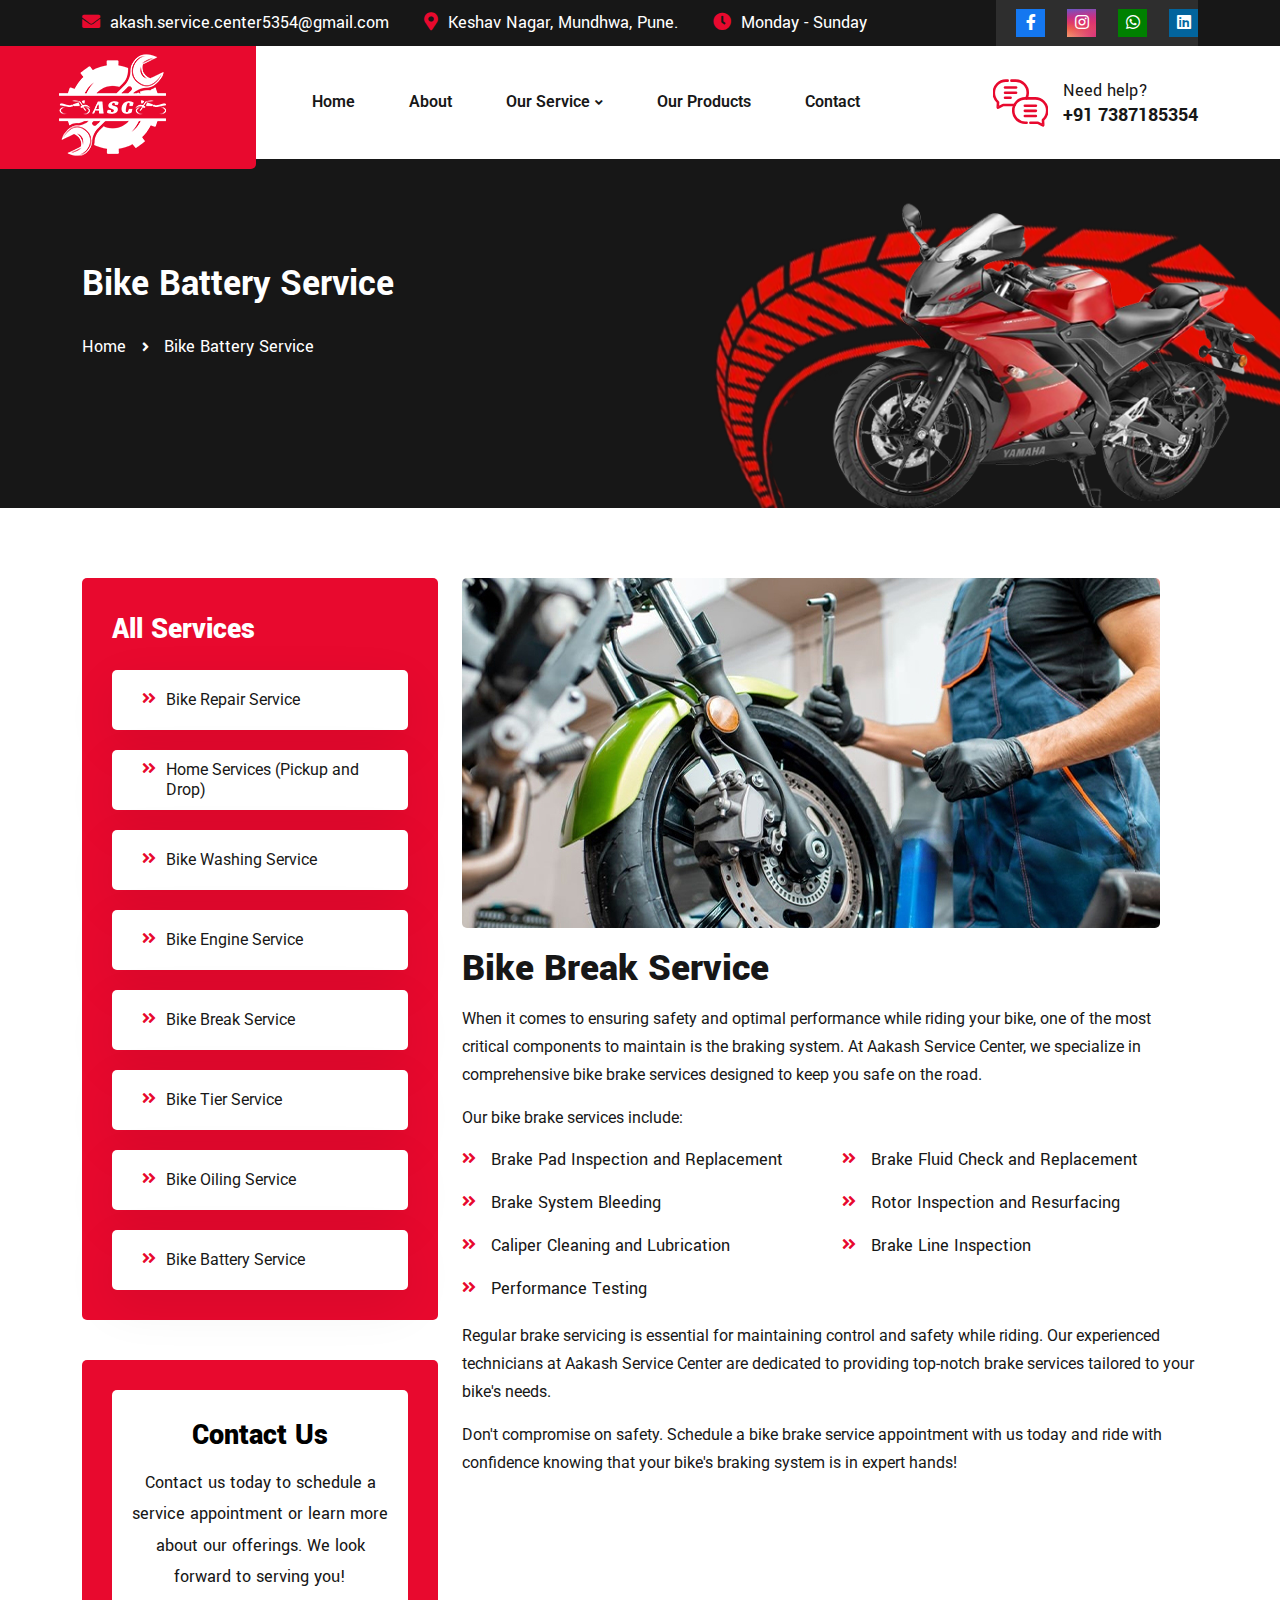
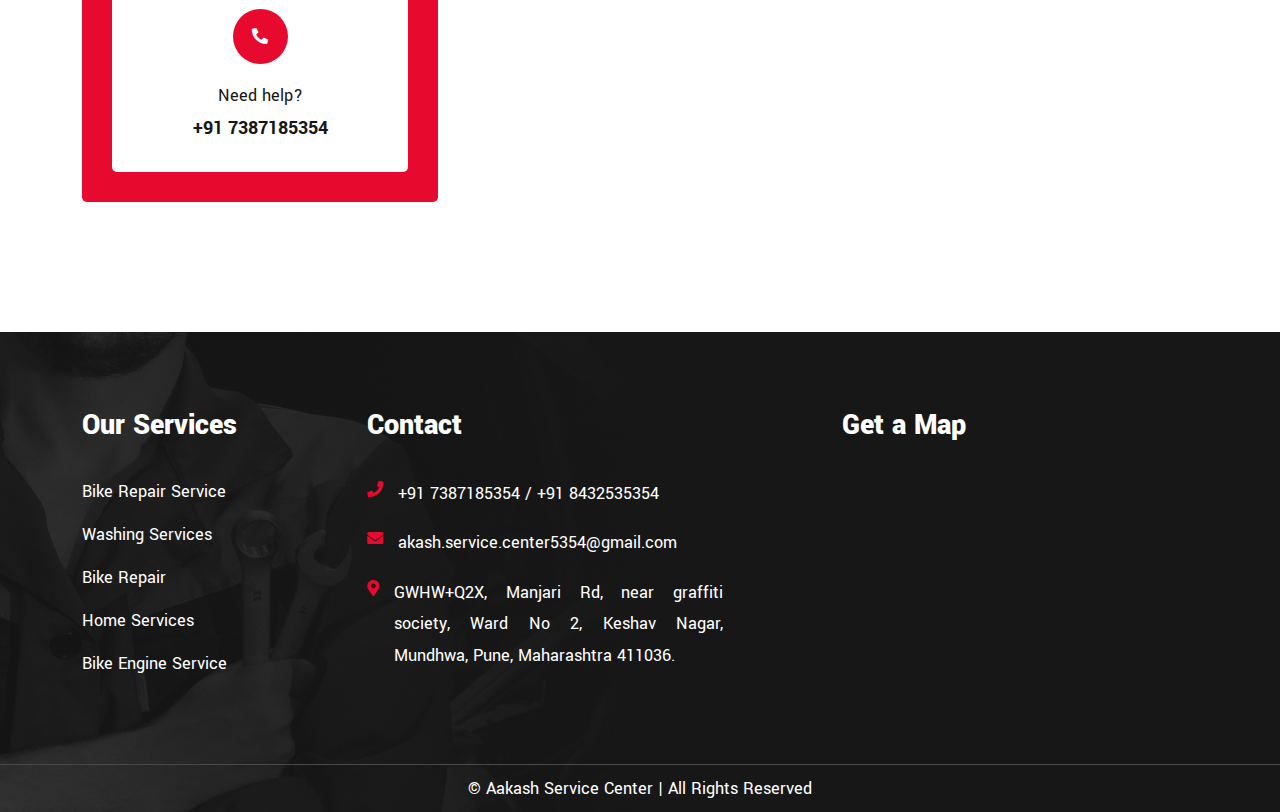
<file: bike-break-service.html>
<!doctype html>
<html lang="en">


<head>
    <meta charset="utf-8">
    <meta http-equiv="X-UA-Compatible" content="IE=edge,chrome=1" />
    <meta name="format-detection" content="telephone=no" />
    <meta http-equiv='cache-control' content='no-cache' />
    <meta http-equiv='expires' content='0' />
    <meta http-equiv='pragma' content='no-cache' />

    <!-- MOBILE SPECIFIC -->
    <meta name="viewport" content="width=device-width, initial-scale=1" />
    <meta http-equiv="content-type" content="text/html;charset=utf-8" />

    <!--Page Specific Metadata-->

    <title>Bike Battery Service | Aakash Service Center</title>
    <meta name="referrer" content="no-referrer-when-downgrade" />
    <meta name="description" content="" />
    <meta name="keywords" content=" " />
    <meta name="robots" content="all" />
    <meta name="googlebot" content="index, follow, max-snippet:-1, max-image-preview:large, max-video-preview:-1" />
    <meta name="bingbot" content="index, follow, max-snippet:-1, max-image-preview:large, max-video-preview:-1" />
    <meta property="article:published_time" content="2022-28-09GMT+053010:25:12+05:30" />
    <meta property="article:modified_time" content="2022-28-09GMT+053009:05:21+05:30" />
    <link rel="canonical" href="" />

    <!--Open Graph Metadata-->
    <meta property="og:type" content="website" />
    <meta property="og:title" content=" " />
    <meta property="og:description" content="" />
    <meta property="og:image" content="" />
    <meta property="og:site_name" content="" />
    <meta property="og:url" content="" />
    <meta property="article:publisher" content="" />
    <meta property="article:published_time" content="2022-28-09" />

    <!--Twitter Card Metadata-->
    <meta name="twitter:card" content="summary_large_image" />
    <meta name="twitter:url" content="" />
    <meta name="twitter:title" content=" " />
    <meta name="twitter:description" content="" />
    <meta name="twitter:image:src" content="" />
    <meta name="twitter:site" content="@#" />
    <meta name="twitter:creator" content="@#">

    <!-- favicon icon -->
    <link href="assets/img/favicon.png" rel="shortcut icon" type="image/png">
    <link href="assets/img/favicon.png" rel="apple-touch-icon" sizes="57x57">
    <!--==============================
	  Google Fonts
	============================== -->
    <link rel="preconnect" href="https://fonts.googleapis.com/">
    <link rel="preconnect" href="https://fonts.gstatic.com/" crossorigin>
    <link
        href="https://fonts.googleapis.com/css2?family=Roboto:wght@100;300;400;500;700&amp;family=Yantramanav:wght@100;300;400;500;700;900&amp;display=swap"
        rel="stylesheet">


    <!--==============================
	    All CSS File
	============================== -->
    <!-- Bootstrap -->
    <link rel="stylesheet" href="assets/css/bootstrap.min.css">
    <!-- Fontawesome Icon -->
    <link rel="stylesheet" href="assets/css/fontawesome.min.css">
    <!-- Magnific Popup -->
    <link rel="stylesheet" href="assets/css/magnific-popup.min.css">
    <!-- Slick Slider -->
    <link rel="stylesheet" href="assets/css/slick.min.css">
    <!-- Theme Custom CSS -->
     <link rel="stylesheet" href="assets/css/style.css">
    <link rel="stylesheet" href="https://cdnjs.cloudflare.com/ajax/libs/animate.css/4.1.1/animate.min.css"/>

</head>

<body>
    <!--********************************
   		Code Start From Here 
	******************************** -->




    <!--==============================
     Preloader
    ==============================-->

    <!--==============================
    Mobile Menu
    ============================== -->
    <div class="mobile-menu-wrapper">
        <div class="mobile-menu-area">
            <div class="mobile-logo">
                <a href="index.html"><img src="assets/img/red-logo.png" alt="Fixturbo"></a>
                <button class="menu-toggle"><i class="fa fa-times"></i></button>
            </div>
             <div class="mobile-menu">
                <ul>
                    <li><a href="index.html">Home</a></li>
                    <li>
                        <a href="about.html">About</a>
                    </li>

                    <li class="menu-item-has-children">
                        <a href="#">Our Service</a>
                        <ul class="sub-menu">
                            <li><a href="bike-repair-service.html">Bike Repair Service</a></li>
                            <li><a href="home-services.html">Home Services</a></li>
                            <li><a href="bike-washing-service.html">Washing Service</a></li>
                            <li><a href="bike-engine-service.html">Engine Service</a></li>
                            <li><a href="bike-battery-service.html">Battery Service</a></li>
                            <li><a href="bike-oiling-service.html">Oil Service</a></li>
                        </ul>
                    </li>
                    <li>
                        <a href="product.html">Our Products</a>
                    </li>
                    <li>
                        <a href="contact.html">Contact</a>
                    </li>
                </ul>
            </div>
        </div>
    </div>
    <!--==============================
	Header Area
    ==============================-->
    <header class="nav-header header-layout1">
        <div class="header-top">
            <div class="container">
                <div class="row justify-content-center justify-content-lg-between align-items-center gy-2">
                    <div class="col-auto d-none d-lg-block">
                        <div class="header-links">
                            <ul>
                                <li><i class="fas fa-envelope"></i><a
                                        href="mailto:akash.service.center5354@gmail.com">akash.service.center5354@gmail.com</a>
                                </li>
                                <li><i class="fas fa-map-marker-alt"></i>Keshav Nagar, Mundhwa, Pune.</li>
                                <li><i class="fas fa-clock"></i>Monday - Sunday</li>
                            </ul>
                        </div>
                    </div>
                    <div class="col-auto">
                        <div class="header-links ps-0">
                            <ul>
                                <li>
                                    <div class="social-links">
                                        <a href="" class="facbook"><i class="fab fa-facebook-f"></i></a>
                                        <a href="" class="instagram"><i class="fab fa-instagram"></i></a>
                                        <a href="" class="whatsapp"><i class="fab fa-whatsapp"></i></a>
                                        <a href="" class="linkedin"><i class="fab fa-linkedin"></i></a>
                                    </div>
                                </li>
                            </ul>
                        </div>
                    </div>
                </div>
            </div>
        </div>
        <div class="sticky-wrapper">
            <!-- Main Menu Area -->
            <div class="menu-area">
                <div class="header-navbar-logo">
                    <a href="index.html"><img src="assets/img/white-logo1.png" alt="logo"></a>
                </div>
                <div class="container">
                    <div class="row align-items-center justify-content-lg-start justify-content-between">
                        <div class="col-auto d-xl-none d-block">
                            <div class="header-logo">
                                <a href="index.html"><img src="assets/img/white-logo1.png" alt="logo"></a>
                            </div>
                        </div>
                        <div class="col-auto">
                            <nav class="main-menu d-none d-lg-inline-block">
                                <ul>
                                    <li><a href="index.html">Home</a></li>
                                    <li>
                                        <a href="about.html">About</a>
                                    </li>

                                    <li class="menu-item-has-children">
                                        <a href="#">Our Service</a>
                                        <ul class="sub-menu">
                                            <li><a href="bike-repair-service.html">Bike Repair Service</a></li>
                                            <li><a href="home-services.html">Home Services</a></li>
                                            <li><a href="bike-washing-service.html">Washing Service</a></li>
                                            <li><a href="bike-engine-service.html">Engine Service</a></li>
                                            <li><a href="bike-battery-service.html">Battery Service</a></li>
                                            <li><a href="bike-oiling-service.html">Oil Service</a></li>
                                        </ul>
                                    </li>
                                    <li>
                                        <a href="product.html">Our Products</a>
                                    </li>
                                    <li>
                                        <a href="contact.html">Contact</a>
                                    </li>
                                </ul>
                            </nav>
                            <div class="navbar-right d-inline-flex d-lg-none">
                                <button type="button" class="menu-toggle icon-btn"><i class="fas fa-bars"></i></button>
                            </div>
                        </div>
                        <div class="col-auto ms-auto d-xl-block d-none">
                            <div class="navbar-right-desc">
                                <img src="assets/img/icon/chat.svg" alt="img">
                                <div class="navbar-right-desc-details">
                                    <h6 class="title">Need help?</h6>
                                    <a class="link" href="tel:+917387185354">+91 7387185354</a>
                                </div>
                            </div>
                        </div>
                    </div>
                </div>
                <div class="logo-bg"></div>
            </div>
        </div>
    </header>

    <!--==============================
    Breadcumb
    ============================== -->
    <div class="breadcumb-wrapper">
        <!-- bg animated image/ -->
        <div class="container">
            <div class="row">
                <div class="col-lg-6">
                    <div class="breadcumb-content">
                        <h1 class="breadcumb-title">Bike Battery Service</h1>
                        <ul class="breadcumb-menu">
                            <li><a href="index.html">Home</a></li>
                            <li class="active">Bike Battery Service</li>
                        </ul>
                    </div>
                </div>
                <div class="col-lg-6 d-lg-block d-none">
                    <div class="breadcumb-thumb">
                        <img src="assets/img/normal/breadcrumb-thumb.png" alt="img">
                    </div>
                </div>
            </div>
        </div>
    </div>

    <!--==============================
    About Area  
    ==============================-->

    <!--==============================
    Service Details  
    ==============================-->
    <div class="service-details-area space-top space-extra-bottom overflow-hidden">
        <div class="container">
            <div class="row gx-40 flex-row-reverse">
                <div class="col-xxl-8 col-lg-8">
                    <div class="service-page-single">
                        <div class="page-img mb-30">
                            <img src="assets/img/gallery/bike-break-service.jpg" alt="img">
                        </div>
                        <div class="page-content">
                            <h2 class="page-title">Bike Break Service</h2>
                            <p class="mb-25">
                                When it comes to ensuring safety and optimal performance while riding your bike, one of
                                the most critical components to maintain is the braking system. At Aakash Service
                                Center, we specialize in comprehensive bike brake services designed to keep you safe on
                                the road.
                                <br>
                            <p class="mb-25">Our bike brake services include:</p>
                            </p>
                            <div class="row">
                                <div class="col-md-6">

                                    <div class="checklist style2  mb-20">

                                        <ul>
                                            <li><i class="fas fa-angle-double-right"></i> Brake Pad Inspection and
                                                Replacement</li>
                                            <li><i class="fas fa-angle-double-right"></i> Brake System Bleeding</li>
                                            <li><i class="fas fa-angle-double-right"></i> Caliper Cleaning and
                                                Lubrication</li>
                                            <li><i class="fas fa-angle-double-right"></i> Performance Testing</li>

                                        </ul>
                                    </div>
                                </div>
                                <div class="col-md-6">
                                    <div class="checklist style2  mb-20">
                                        <ul>
                                            <li><i class="fas fa-angle-double-right"></i> Brake Fluid Check and
                                                Replacement </li>
                                            <li><i class="fas fa-angle-double-right"></i> Rotor Inspection and
                                                Resurfacing </li>
                                            <li><i class="fas fa-angle-double-right"></i> Brake Line Inspection </li>

                                        </ul>
                                    </div>
                                </div>
                            </div>
                            <p class="mb-25">
                                Regular brake servicing is essential for maintaining control and safety while riding.
                                Our experienced technicians at Aakash Service Center are dedicated to providing
                                top-notch brake services tailored to your bike's needs.
                                <br>
                            <p class="mb-25">Don't compromise on safety. Schedule a bike brake service appointment with
                                us today and ride with confidence knowing that your bike's braking system is in expert
                                hands!</p>
                            </p>
                        </div>
                    </div>
                </div>
                <div class="col-xxl-4 col-lg-4">
                    <aside class="sidebar-area">
                        <div class="widget widget_service-list">
                            <h3 class="widget_title">All Services</h3>
                            <ul>
                                <li>
                                    <a href="bike-repair-service.html"><i class="fas fa-angle-double-right"></i>Bike
                                        Repair Service</a>
                                </li>
                                <li>
                                    <a href="home-services.html"><i class="fas fa-angle-double-right"></i>Home Services
                                        (Pickup and Drop)</a>
                                </li>
                                <li>
                                    <a href="bike-washing-service.html"><i class="fas fa-angle-double-right"></i>Bike
                                        Washing Service</a>
                                </li>
                                <li>
                                    <a href="bike-engine-service.html"><i class="fas fa-angle-double-right"></i>Bike
                                        Engine Service</a>
                                </li>
                                <li>
                                    <a href="bike-break-service.html"><i class="fas fa-angle-double-right"></i>Bike
                                        Break Service</a>
                                </li>
                                <li>
                                    <a href="bike-tyre-service.html"><i class="fas fa-angle-double-right"></i>Bike Tier Service</a>
                                </li>
                                <li>
                                    <a href="bike-oiling-service.html"><i class="fas fa-angle-double-right"></i>Bike Oiling Service</a>
                                </li>
                                <li>
                                    <a href="bike-battery-service.html"><i class="fas fa-angle-double-right"></i>Bike Battery Service</a>
                                </li>
                            </ul>
                        </div>
                        <div class="widget widget_contact">
                            <div class="widget-contact-wrap text-center">
                                <h3 class="widget_title">Contact Us</h3>
                                <p class="widget-contact-text">
                                    Contact us today to schedule a service appointment
                                    or learn more about our offerings. We look
                                    forward to serving you!

                                </p>
                                <div class="icon">
                                    <i class="fas fa-phone-alt"></i>
                                </div>
                                <p class="widget-contact-text">Need help?</p>
                                <h5><a href="tel:+917387185354">+91 7387185354</a></h5>
                            </div>
                        </div>
                    </aside>
                </div>
            </div>
        </div>
    </div>

    <!--==============================
        Footer Area
    ==============================-->
    <footer class="footer-wrapper footer-layout1" style="background-image: url(assets/img/bg/footer-bg1-1.png);">
        <div class="container">
            <div class="widget-area">
                <div class="row justify-content-between">
                    <!-- <div class="col-md-3 ">
                        <div class="widget widget_nav_menu footer-widget">
                            <h3 class="widget_title">About Company</h3>
                            <p>
                                At Aakash Service Center, we understand the
                                 importance of keeping your bike in top condition. 
                                 Whether you're a passionate rider, a daily commuter,
                                  or an occasional weekend adventurer, we're here to 
                                  ensure your bike runs smoothly and safely.
                            </p>
                        </div>
                    </div> -->
                    <div class="col-md-3 ">
                        <div class="widget widget_nav_menu footer-widget">
                            <h3 class="widget_title">Our Services</h3>
                            <div class="menu-all-pages-container">
                                 <ul class="menu">
                                    <li><a href="bike-repair-service.html">Bike Repair Service</a></li>
                                    <li><a href="bike-washing-service.html">Washing Services</a></li>
                                    <li><a href="bike-repair-service.html">Bike Repair</a></li>
                                    <li><a href="home-services.html">Home Services</a></li>
                                    <li><a href="bike-engine-service.html">Bike Engine Service</a></li>
                                </ul>
                            </div>
                        </div>
                    </div>
                    <div class="col-md-4">
                        <div class="widget footer-widget">
                            <h3 class="widget_title">Contact</h3>
                            <div class="widget-contact">
                               <div class="no-div d-flex">
                                    <i class="fas fa-phone"></i>
                                    <p>
                                        <a href="tel:+917387185354">+91 7387185354</a>&nbsp/&nbsp
                                    </p>
                                    <p>
                                        <a href="tel:+918432535354">+91 8432535354</a> 
                                    </p>
                                </div>
                                <div class="no-div d-flex">
                                    <i class="fas fa-envelope"></i>
                                    <p>
                                        <a
                                            href="mailto:akash.service.center5354@gmail.com">akash.service.center5354@gmail.com</a>
                                    </p>
                                </div>
                                <div class="no-div d-flex">
                                    <i class="fas fa-map-marker-alt"></i>
                                    <p>
                                        GWHW+Q2X, Manjari Rd, near graffiti
                                        society, Ward No 2, Keshav Nagar,
                                        Mundhwa, Pune, Maharashtra 411036.
                                    </p>
                                </div>


                            </div>
                        </div>
                    </div>
                    <div class="col-md-1"></div>
                    <div class="col-md-4 ">
                        <div class="widget footer-widget ">
                            <h3 class="widget_title">Get a Map</h3>
                            <iframe
                                src="https://www.google.com/maps/embed?pb=!1m23!1m12!1m3!1d121055.59267548699!2d73.86270956594312!3d18.52947734557728!2m3!1f0!2f0!3f0!3m2!1i1024!2i768!4f13.1!4m8!3e6!4m0!4m5!1s0x3bc2c30d421fa19d%3A0x29684e8dd5d06f20!2sGWHW%2BQ2X%2C%20Manjari%20Rd%2C%20near%20graffiti%20society%2C%20Ward%20No%202%2C%20Keshav%20Nagar%2C%20Mundhwa%2C%20Pune%2C%20Maharashtra%20411036!3m2!1d18.5294952!2d73.9451113!5e0!3m2!1sen!2sin!4v1712334217785!5m2!1sen!2sin"
                                width="100%" height="220" style="border:0;" allowfullscreen="" loading="lazy"
                                referrerpolicy="no-referrer-when-downgrade"></iframe>
                        </div>
                    </div>
                </div>
            </div>
        </div>
        <div class="copyright-wrap">
            <div class="container">
                <div class="row gy-3  justify-content-center">
                    <div class="col-auto ">
                        <p class="copyright-text ">
                            © Aakash Service Center | All Rights Reserved
                        </p>
                    </div>

                </div>
            </div>
        </div>
    </footer>

    <!--********************************
			Code End  Here 
	******************************** -->

    <!-- Scroll To Top -->
    <div class="scroll-top">
        <svg class="progress-circle svg-content" width="100%" height="100%" viewBox="-1 -1 102 102">
            <path d="M50,1 a49,49 0 0,1 0,98 a49,49 0 0,1 0,-98"
                style="transition: stroke-dashoffset 10ms linear 0s; stroke-dasharray: 307.919, 307.919; stroke-dashoffset: 307.919;">
            </path>
        </svg>
    </div>

    <!--==============================
    All Js File
    ============================== -->
    <!-- Jquery -->
    <script src="assets/js/vendor/jquery-3.6.0.min.js"></script>
    <!-- Slick Slider -->
    <script src="assets/js/slick.min.js"></script>
    <!-- Range Slider -->
    <script src="assets/js/jquery-ui.min.js"></script>
    <!-- Bootstrap -->
    <script src="assets/js/bootstrap.min.js"></script>
    <!-- Magnific Popup -->
    <script src="assets/js/jquery.magnific-popup.min.js"></script>
    <!-- Counter Up -->
    <script src="assets/js/jquery.counterup.min.js"></script>
    <!-- Marquee -->
    <script src="assets/js/jquery.marquee.min.js"></script>
    <!-- Isotope Filter -->
    <script src="assets/js/imagesloaded.pkgd.min.js"></script>
    <script src="assets/js/isotope.pkgd.min.js"></script>

    <!-- Main Js File -->
     <script src="assets/js/main.js"></script>

    <script src="assets/js/wow.js"></script>
    <script>
   wow = new WOW(
                      {
                      boxClass:     'wow',      // default
                      animateClass: 'animated', // default
                      offset:       0,          // default
                      mobile:       true,       // default
                      live:         true        // default
                    }
                    )
                    wow.init();
    </script>
</body>


</html>
</file>
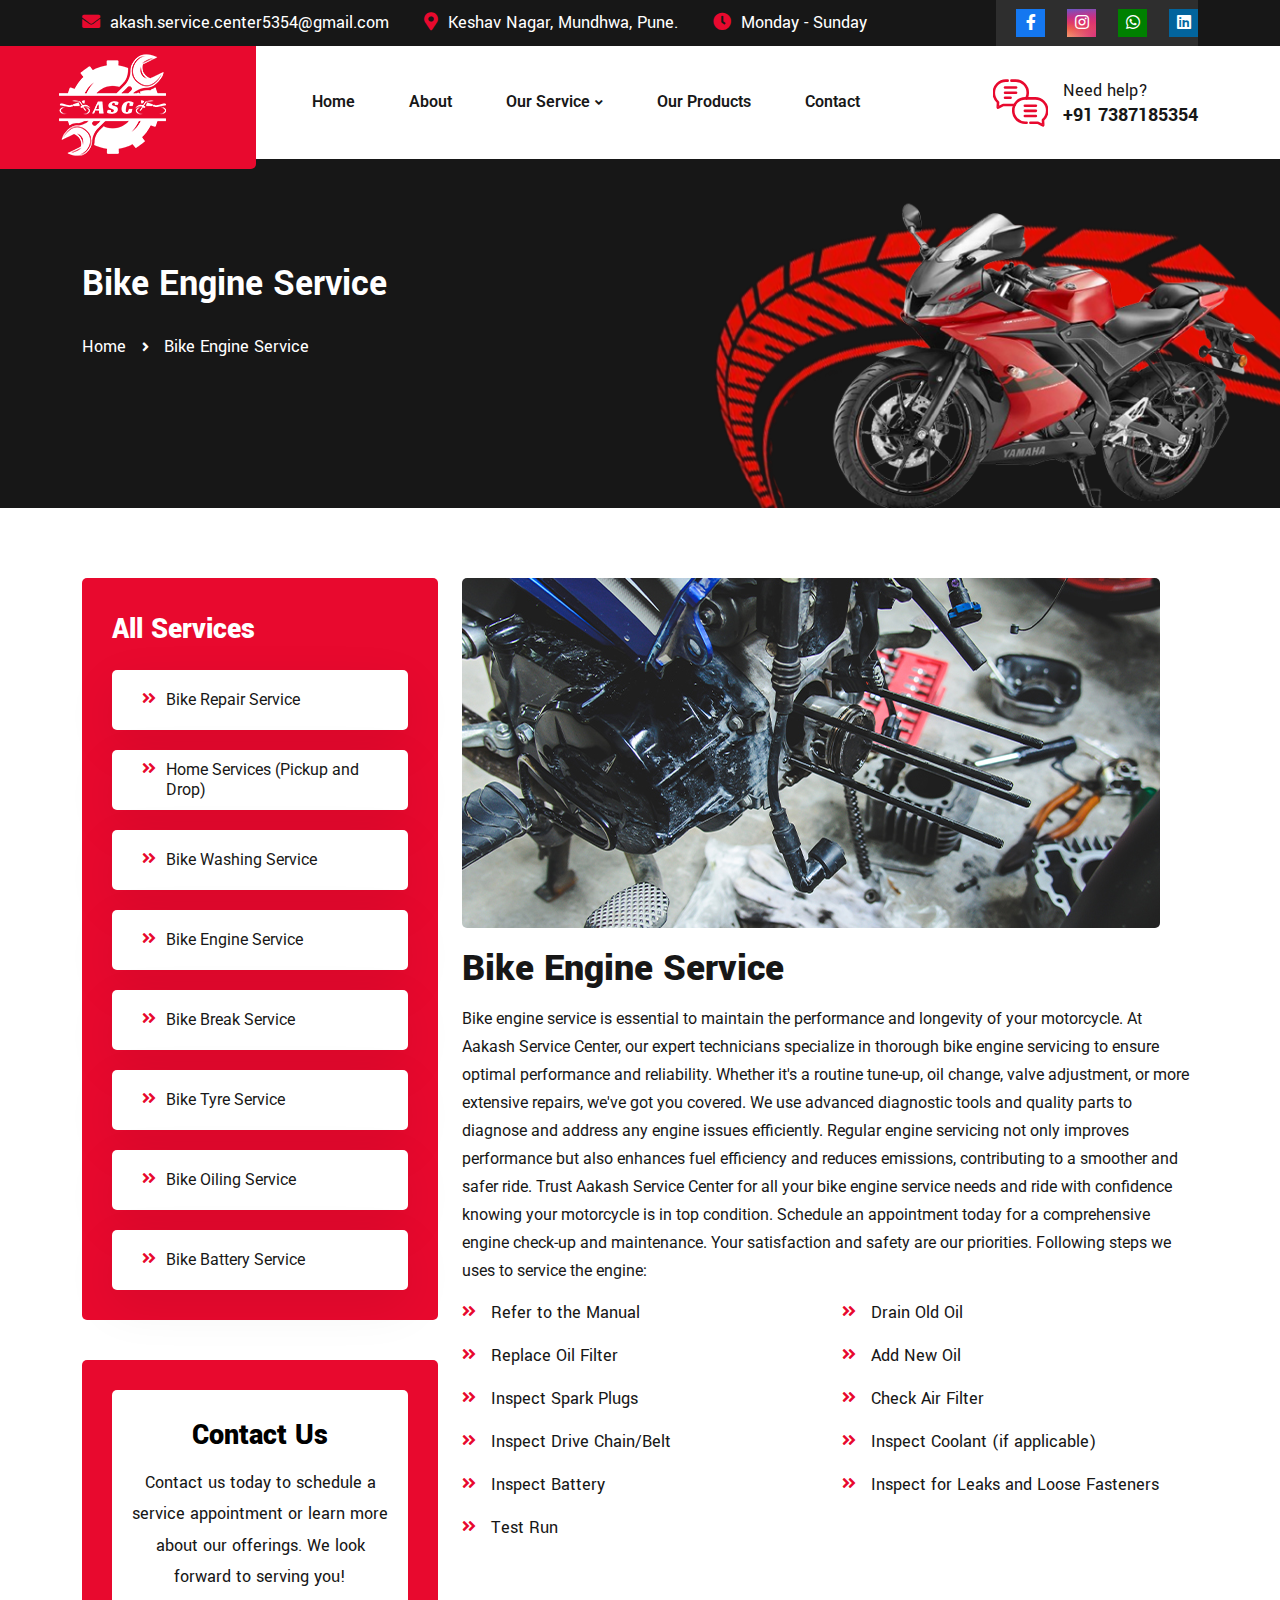
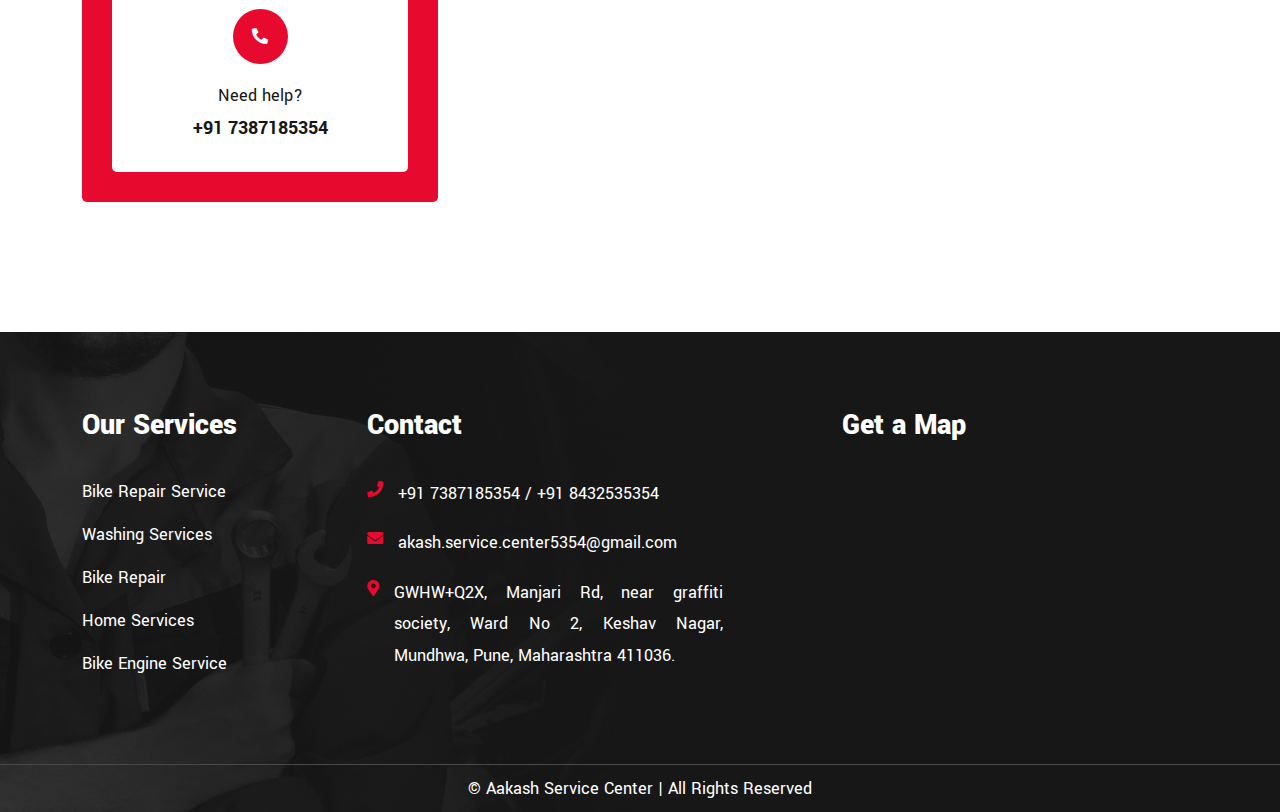
<file: bike-engine-service.html>
<!doctype html>
<html lang="en">


<head>
    <meta charset="utf-8">
    <meta http-equiv="X-UA-Compatible" content="IE=edge,chrome=1" />
    <meta name="format-detection" content="telephone=no" />
    <meta http-equiv='cache-control' content='no-cache' />
    <meta http-equiv='expires' content='0' />
    <meta http-equiv='pragma' content='no-cache' />

    <!-- MOBILE SPECIFIC -->
    <meta name="viewport" content="width=device-width, initial-scale=1" />
    <meta http-equiv="content-type" content="text/html;charset=utf-8" />

    <!--Page Specific Metadata-->

    <title>Bike Engine Service | Aakash Service Center</title>
    <meta name="referrer" content="no-referrer-when-downgrade" />
    <meta name="description" content="" />
    <meta name="keywords" content=" " />
    <meta name="robots" content="all" />
    <meta name="googlebot" content="index, follow, max-snippet:-1, max-image-preview:large, max-video-preview:-1" />
    <meta name="bingbot" content="index, follow, max-snippet:-1, max-image-preview:large, max-video-preview:-1" />
    <meta property="article:published_time" content="2022-28-09GMT+053010:25:12+05:30" />
    <meta property="article:modified_time" content="2022-28-09GMT+053009:05:21+05:30" />
    <link rel="canonical" href="" />

    <!--Open Graph Metadata-->
    <meta property="og:type" content="website" />
    <meta property="og:title" content=" " />
    <meta property="og:description" content="" />
    <meta property="og:image" content="" />
    <meta property="og:site_name" content="" />
    <meta property="og:url" content="" />
    <meta property="article:publisher" content="" />
    <meta property="article:published_time" content="2022-28-09" />

    <!--Twitter Card Metadata-->
    <meta name="twitter:card" content="summary_large_image" />
    <meta name="twitter:url" content="" />
    <meta name="twitter:title" content=" " />
    <meta name="twitter:description" content="" />
    <meta name="twitter:image:src" content="" />
    <meta name="twitter:site" content="@#" />
    <meta name="twitter:creator" content="@#">

    <!-- favicon icon -->
    <link href="assets/img/favicon.png" rel="shortcut icon" type="image/png">
    <link href="assets/img/favicon.png" rel="apple-touch-icon" sizes="57x57">
    <!--==============================
	  Google Fonts
	============================== -->
    <link rel="preconnect" href="https://fonts.googleapis.com/">
    <link rel="preconnect" href="https://fonts.gstatic.com/" crossorigin>
    <link
        href="https://fonts.googleapis.com/css2?family=Roboto:wght@100;300;400;500;700&amp;family=Yantramanav:wght@100;300;400;500;700;900&amp;display=swap"
        rel="stylesheet">


    <!--==============================
	    All CSS File
	============================== -->
    <!-- Bootstrap -->
    <link rel="stylesheet" href="assets/css/bootstrap.min.css">
    <!-- Fontawesome Icon -->
    <link rel="stylesheet" href="assets/css/fontawesome.min.css">
    <!-- Magnific Popup -->
    <link rel="stylesheet" href="assets/css/magnific-popup.min.css">
    <!-- Slick Slider -->
    <link rel="stylesheet" href="assets/css/slick.min.css">
    <!-- Theme Custom CSS -->
     <link rel="stylesheet" href="assets/css/style.css">
    <link rel="stylesheet" href="https://cdnjs.cloudflare.com/ajax/libs/animate.css/4.1.1/animate.min.css"/>

</head>

<body>
    <!--********************************
   		Code Start From Here 
	******************************** -->




    <!--==============================
     Preloader
    ==============================-->

    <!--==============================
    Mobile Menu
    ============================== -->
    <div class="mobile-menu-wrapper">
        <div class="mobile-menu-area">
            <div class="mobile-logo">
                <a href="index.html"><img src="assets/img/red-logo.png" alt="Fixturbo"></a>
                <button class="menu-toggle"><i class="fa fa-times"></i></button>
            </div>
             <div class="mobile-menu">
                <ul>
                    <li><a href="index.html">Home</a></li>
                    <li>
                        <a href="about.html">About</a>
                    </li>

                    <li class="menu-item-has-children">
                        <a href="#">Our Service</a>
                        <ul class="sub-menu">
                            <li><a href="bike-repair-service.html">Bike Repair Service</a></li>
                            <li><a href="home-services.html">Home Services</a></li>
                            <li><a href="bike-washing-service.html">Washing Service</a></li>
                            <li><a href="bike-engine-service.html">Engine Service</a></li>
                            <li><a href="bike-battery-service.html">Battery Service</a></li>
                            <li><a href="bike-oiling-service.html">Oil Service</a></li>
                        </ul>
                    </li>
                    <li>
                        <a href="product.html">Our Products</a>
                    </li>
                    <li>
                        <a href="contact.html">Contact</a>
                    </li>
                </ul>
            </div>
        </div>
    </div>
    <!--==============================
	Header Area
    ==============================-->
    <header class="nav-header header-layout1">
        <div class="header-top">
            <div class="container">
                <div class="row justify-content-center justify-content-lg-between align-items-center gy-2">
                    <div class="col-auto d-none d-lg-block">
                        <div class="header-links">
                            <ul>
                                <li><i class="fas fa-envelope"></i><a
                                        href="mailto:akash.service.center5354@gmail.com">akash.service.center5354@gmail.com</a>
                                </li>
                                <li><i class="fas fa-map-marker-alt"></i>Keshav Nagar, Mundhwa, Pune.</li>
                                <li><i class="fas fa-clock"></i>Monday - Sunday</li>
                            </ul>
                        </div>
                    </div>
                    <div class="col-auto">
                        <div class="header-links ps-0">
                            <ul>
                                <li>
                                    <div class="social-links">
                                        <a href="" class="facbook"><i class="fab fa-facebook-f"></i></a>
                                        <a href="" class="instagram"><i class="fab fa-instagram"></i></a>
                                        <a href="" class="whatsapp"><i class="fab fa-whatsapp"></i></a>
                                        <a href="" class="linkedin"><i class="fab fa-linkedin"></i></a>
                                    </div>
                                </li>
                            </ul>
                        </div>
                    </div>
                </div>
            </div>
        </div>
        <div class="sticky-wrapper">
            <!-- Main Menu Area -->
            <div class="menu-area">
                <div class="header-navbar-logo">
                    <a href="index.html"><img src="assets/img/white-logo1.png" alt="logo"></a>
                </div>
                <div class="container">
                    <div class="row align-items-center justify-content-lg-start justify-content-between">
                        <div class="col-auto d-xl-none d-block">
                            <div class="header-logo">
                                <a href="index.html"><img src="assets/img/white-logo1.png" alt="logo"></a>
                            </div>
                        </div>
                        <div class="col-auto">
                            <nav class="main-menu d-none d-lg-inline-block">
                                <ul>
                                    <li><a href="index.html">Home</a></li>
                                    <li>
                                        <a href="about.html">About</a>
                                    </li>

                                    <li class="menu-item-has-children">
                                        <a href="#">Our Service</a>
                                        <ul class="sub-menu">
                                            <li><a href="bike-repair-service.html">Bike Repair Service</a></li>
                                            <li><a href="home-services.html">Home Services</a></li>
                                            <li><a href="bike-washing-service.html">Washing Service</a></li>
                                            <li><a href="bike-engine-service.html">Engine Service</a></li>
                                            <li><a href="bike-battery-service.html">Battery Service</a></li>
                                            <li><a href="bike-oiling-service.html">Oil Service</a></li>
                                        </ul>
                                    </li>
                                    <li>
                                        <a href="product.html">Our Products</a>
                                    </li>
                                    <li>
                                        <a href="contact.html">Contact</a>
                                    </li>
                                </ul>
                            </nav>
                            <div class="navbar-right d-inline-flex d-lg-none">
                                <button type="button" class="menu-toggle icon-btn"><i class="fas fa-bars"></i></button>
                            </div>
                        </div>
                        <div class="col-auto ms-auto d-xl-block d-none">
                            <div class="navbar-right-desc">
                                <img src="assets/img/icon/chat.svg" alt="img">
                                <div class="navbar-right-desc-details">
                                    <h6 class="title">Need help?</h6>
                                    <a class="link" href="tel:+917387185354">+91 7387185354</a>
                                </div>
                            </div>
                        </div>
                    </div>
                </div>
                <div class="logo-bg"></div>
            </div>
        </div>
    </header>

    <!--==============================
    Breadcumb
    ============================== -->
    <div class="breadcumb-wrapper">
        <!-- bg animated image/ -->
        <div class="container">
            <div class="row">
                <div class="col-lg-6">
                    <div class="breadcumb-content">
                        <h1 class="breadcumb-title">Bike Engine Service</h1>
                        <ul class="breadcumb-menu">
                            <li><a href="index.html">Home</a></li>
                            <li class="active">Bike Engine Service</li>
                        </ul>
                    </div>
                </div>
                <div class="col-lg-6 d-lg-block d-none">
                    <div class="breadcumb-thumb">
                        <img src="assets/img/normal/breadcrumb-thumb.png" alt="img">
                    </div>
                </div>
            </div>
        </div>
    </div>

    <!--==============================
    About Area  
    ==============================-->

    <!--==============================
    Service Details  
    ==============================-->
    <div class="service-details-area space-top space-extra-bottom overflow-hidden">
        <div class="container">
            <div class="row gx-40 flex-row-reverse">
                <div class="col-xxl-8 col-lg-8">
                    <div class="service-page-single">
                        <div class="page-img mb-30">
                            <img src="assets/img/gallery/bike-engine-service.jpg" alt="img">
                        </div>
                        <div class="page-content">
                            <h2 class="page-title">Bike Engine Service</h2>
                            <p class="mb-25">
                                Bike engine service is essential to maintain the performance and longevity of your
                                motorcycle. At Aakash Service Center, our expert technicians specialize in thorough bike
                                engine servicing to ensure optimal performance and reliability. Whether it's a routine
                                tune-up, oil change, valve adjustment, or more extensive repairs, we've got you covered.
                                We use advanced diagnostic tools and quality parts to diagnose and address any engine
                                issues efficiently. Regular engine servicing not only improves performance but also
                                enhances fuel efficiency and reduces emissions, contributing to a smoother and safer
                                ride. Trust Aakash Service Center for all your bike engine service needs and ride with
                                confidence knowing your motorcycle is in top condition. Schedule an appointment today
                                for a comprehensive engine check-up and maintenance. Your satisfaction and safety are
                                our priorities. Following steps we uses to service the engine:
                            </p>
                            <div class="row">
                                <div class="col-md-6">

                                    <div class="checklist style2  mb-20">

                                        <ul>
                                            <li><i class="fas fa-angle-double-right"></i> Refer to the Manual</li>
                                            <li><i class="fas fa-angle-double-right"></i> Replace Oil Filter</li>
                                            <li><i class="fas fa-angle-double-right"></i> Inspect Spark Plugs</li>
                                            <li><i class="fas fa-angle-double-right"></i> Inspect Drive Chain/Belt</li>
                                            <li><i class="fas fa-angle-double-right"></i> Inspect Battery </li>
                                            <li><i class="fas fa-angle-double-right"></i> Test Run </li>
                                            
                                        </ul>
                                    </div>
                                </div>
                                <div class="col-md-6">
                                    <div class="checklist style2  mb-20">
                                        <ul>
                                            <li><i class="fas fa-angle-double-right"></i> Drain Old Oil </li>
                                            <li><i class="fas fa-angle-double-right"></i> Add New Oil </li>
                                            <li><i class="fas fa-angle-double-right"></i> Check Air Filter </li>
                                            <li><i class="fas fa-angle-double-right"></i> Inspect Coolant (if applicable) </li>
                                            <li><i class="fas fa-angle-double-right"></i> Inspect for Leaks and Loose Fasteners </li>
                                            
                                        </ul>
                                    </div>
                                </div>
                            </div>

                        </div>
                    </div>
                </div>
                <div class="col-xxl-4 col-lg-4">
                    <aside class="sidebar-area">
                        <div class="widget widget_service-list">
                            <h3 class="widget_title">All Services</h3>
                            <ul>
                                <li>
                                    <a href="bike-repair-service.html"><i class="fas fa-angle-double-right"></i>Bike
                                        Repair Service</a>
                                </li>
                                <li>
                                    <a href="home-services.html"><i class="fas fa-angle-double-right"></i>Home Services
                                        (Pickup and Drop)</a>
                                </li>
                                <li>
                                    <a href="bike-washing-service.html"><i class="fas fa-angle-double-right"></i>Bike
                                        Washing Service</a>
                                </li>
                                <li>
                                    <a href="bike-engine-service.html"><i class="fas fa-angle-double-right"></i>Bike
                                        Engine Service</a>
                                </li>
                                <li>
                                    <a href="bike-break-service.html"><i class="fas fa-angle-double-right"></i>Bike
                                        Break Service</a>
                                </li>
                                <li>
                                    <a href="bike-tyre-service.html"><i class="fas fa-angle-double-right"></i>Bike Tyre
                                        Service</a>
                                </li>
                                <li>
                                    <a href="bike-oiling-service.html"><i class="fas fa-angle-double-right"></i>Bike
                                        Oiling Service</a>
                                </li>
                                <li>
                                    <a href="bike-battery-service.html"><i class="fas fa-angle-double-right"></i>Bike
                                        Battery Service</a>
                                </li>
                            </ul>
                        </div>
                        <div class="widget widget_contact">
                            <div class="widget-contact-wrap text-center">
                                <h3 class="widget_title">Contact Us</h3>
                                <p class="widget-contact-text">
                                    Contact us today to schedule a service appointment
                                    or learn more about our offerings. We look
                                    forward to serving you!

                                </p>
                                <div class="icon">
                                    <i class="fas fa-phone-alt"></i>
                                </div>
                                <p class="widget-contact-text">Need help?</p>
                                <h5><a href="tel:+917387185354">+91 7387185354</a></h5>
                            </div>
                        </div>
                    </aside>
                </div>
            </div>
        </div>
    </div>

    <!--==============================
        Footer Area
    ==============================-->
    <footer class="footer-wrapper footer-layout1" style="background-image: url(assets/img/bg/footer-bg1-1.png);">
        <div class="container">
            <div class="widget-area">
                <div class="row justify-content-between">
                    <!-- <div class="col-md-3 ">
                        <div class="widget widget_nav_menu footer-widget">
                            <h3 class="widget_title">About Company</h3>
                            <p>
                                At Aakash Service Center, we understand the
                                 importance of keeping your bike in top condition. 
                                 Whether you're a passionate rider, a daily commuter,
                                  or an occasional weekend adventurer, we're here to 
                                  ensure your bike runs smoothly and safely.
                            </p>
                        </div>
                    </div> -->
                    <div class="col-md-3 ">
                        <div class="widget widget_nav_menu footer-widget">
                            <h3 class="widget_title">Our Services</h3>
                            <div class="menu-all-pages-container">
                                 <ul class="menu">
                                    <li><a href="bike-repair-service.html">Bike Repair Service</a></li>
                                    <li><a href="bike-washing-service.html">Washing Services</a></li>
                                    <li><a href="bike-repair-service.html">Bike Repair</a></li>
                                    <li><a href="home-services.html">Home Services</a></li>
                                    <li><a href="bike-engine-service.html">Bike Engine Service</a></li>
                                </ul>
                            </div>
                        </div>
                    </div>
                    <div class="col-md-4">
                        <div class="widget footer-widget">
                            <h3 class="widget_title">Contact</h3>
                            <div class="widget-contact">
                               <div class="no-div d-flex">
                                    <i class="fas fa-phone"></i>
                                    <p>
                                        <a href="tel:+917387185354">+91 7387185354</a>&nbsp/&nbsp
                                    </p>
                                    <p>
                                        <a href="tel:+918432535354">+91 8432535354</a> 
                                    </p>
                                </div>
                                <div class="no-div d-flex">
                                    <i class="fas fa-envelope"></i>
                                    <p>
                                        <a
                                            href="mailto:akash.service.center5354@gmail.com">akash.service.center5354@gmail.com</a>
                                    </p>
                                </div>
                                <div class="no-div d-flex">
                                    <i class="fas fa-map-marker-alt"></i>
                                    <p>
                                        GWHW+Q2X, Manjari Rd, near graffiti
                                        society, Ward No 2, Keshav Nagar,
                                        Mundhwa, Pune, Maharashtra 411036.
                                    </p>
                                </div>


                            </div>
                        </div>
                    </div>
                    <div class="col-md-1"></div>
                    <div class="col-md-4 ">
                        <div class="widget footer-widget ">
                            <h3 class="widget_title">Get a Map</h3>
                            <iframe
                                src="https://www.google.com/maps/embed?pb=!1m23!1m12!1m3!1d121055.59267548699!2d73.86270956594312!3d18.52947734557728!2m3!1f0!2f0!3f0!3m2!1i1024!2i768!4f13.1!4m8!3e6!4m0!4m5!1s0x3bc2c30d421fa19d%3A0x29684e8dd5d06f20!2sGWHW%2BQ2X%2C%20Manjari%20Rd%2C%20near%20graffiti%20society%2C%20Ward%20No%202%2C%20Keshav%20Nagar%2C%20Mundhwa%2C%20Pune%2C%20Maharashtra%20411036!3m2!1d18.5294952!2d73.9451113!5e0!3m2!1sen!2sin!4v1712334217785!5m2!1sen!2sin"
                                width="100%" height="220" style="border:0;" allowfullscreen="" loading="lazy"
                                referrerpolicy="no-referrer-when-downgrade"></iframe>
                        </div>
                    </div>
                </div>
            </div>
        </div>
        <div class="copyright-wrap">
            <div class="container">
                <div class="row gy-3  justify-content-center">
                    <div class="col-auto ">
                        <p class="copyright-text ">
                            © Aakash Service Center | All Rights Reserved
                        </p>
                    </div>

                </div>
            </div>
        </div>
    </footer>

    <!--********************************
			Code End  Here 
	******************************** -->

    <!-- Scroll To Top -->
    <div class="scroll-top">
        <svg class="progress-circle svg-content" width="100%" height="100%" viewBox="-1 -1 102 102">
            <path d="M50,1 a49,49 0 0,1 0,98 a49,49 0 0,1 0,-98"
                style="transition: stroke-dashoffset 10ms linear 0s; stroke-dasharray: 307.919, 307.919; stroke-dashoffset: 307.919;">
            </path>
        </svg>
    </div>

    <!--==============================
    All Js File
    ============================== -->
    <!-- Jquery -->
    <script src="assets/js/vendor/jquery-3.6.0.min.js"></script>
    <!-- Slick Slider -->
    <script src="assets/js/slick.min.js"></script>
    <!-- Range Slider -->
    <script src="assets/js/jquery-ui.min.js"></script>
    <!-- Bootstrap -->
    <script src="assets/js/bootstrap.min.js"></script>
    <!-- Magnific Popup -->
    <script src="assets/js/jquery.magnific-popup.min.js"></script>
    <!-- Counter Up -->
    <script src="assets/js/jquery.counterup.min.js"></script>
    <!-- Marquee -->
    <script src="assets/js/jquery.marquee.min.js"></script>
    <!-- Isotope Filter -->
    <script src="assets/js/imagesloaded.pkgd.min.js"></script>
    <script src="assets/js/isotope.pkgd.min.js"></script>

    <!-- Main Js File -->
     <script src="assets/js/main.js"></script>

    <script src="assets/js/wow.js"></script>
    <script>
   wow = new WOW(
                      {
                      boxClass:     'wow',      // default
                      animateClass: 'animated', // default
                      offset:       0,          // default
                      mobile:       true,       // default
                      live:         true        // default
                    }
                    )
                    wow.init();
    </script>
</body>


</html>
</file>
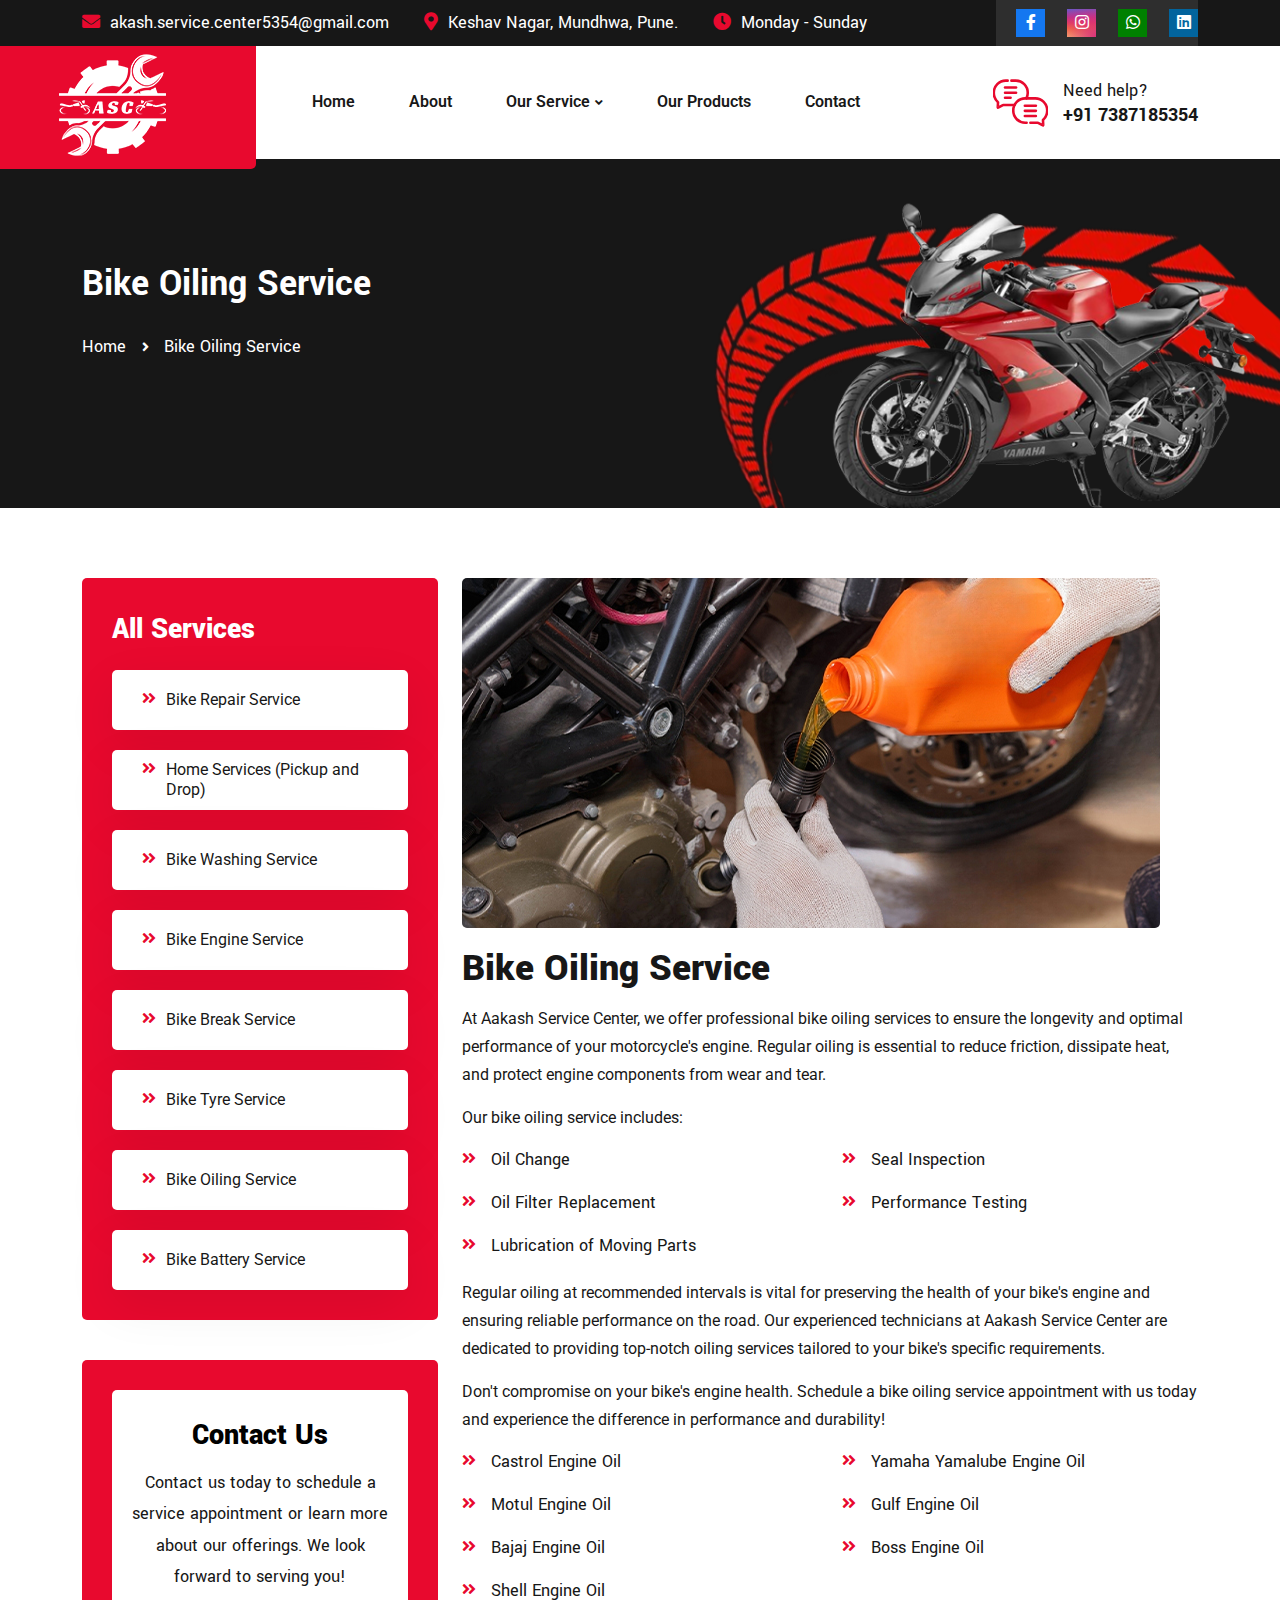
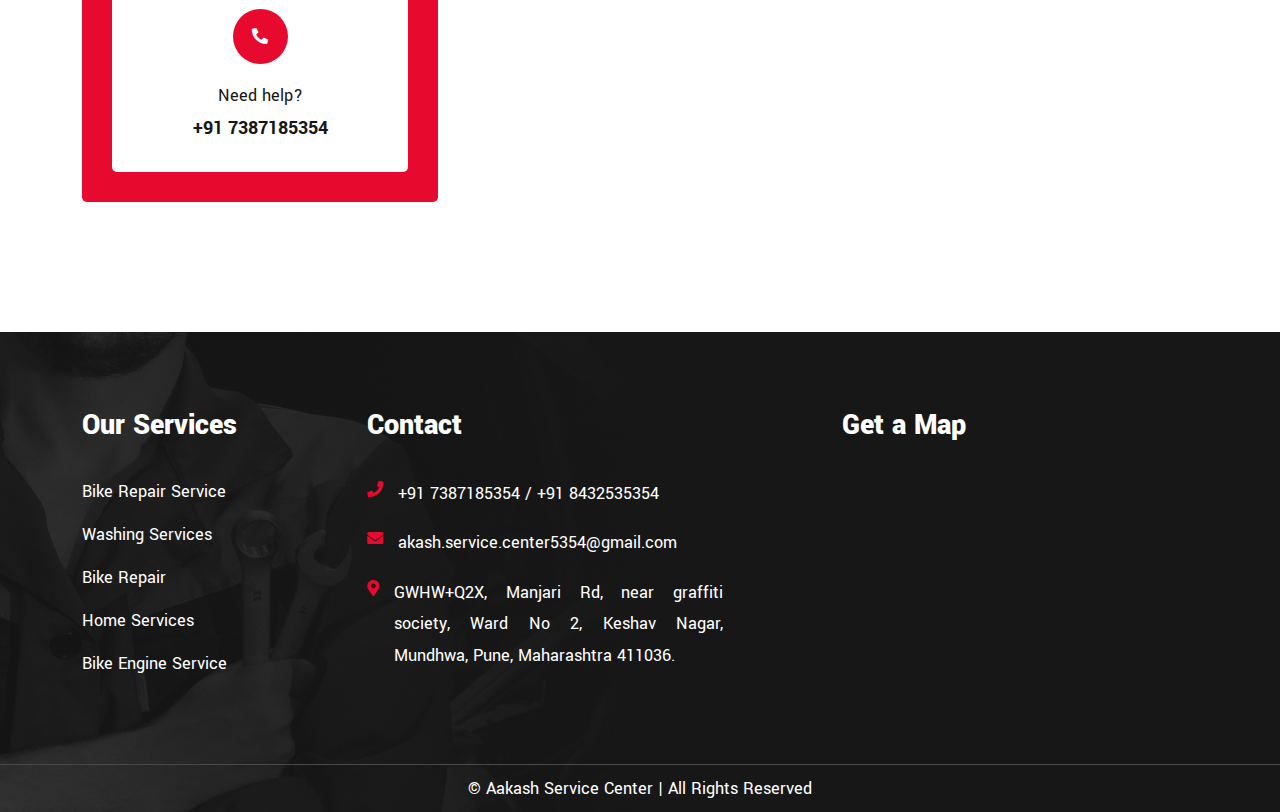
<file: bike-oiling-service.html>
<!doctype html>
<html lang="en">


<head>
    <meta charset="utf-8">
    <meta http-equiv="X-UA-Compatible" content="IE=edge,chrome=1" />
    <meta name="format-detection" content="telephone=no" />
    <meta http-equiv='cache-control' content='no-cache' />
    <meta http-equiv='expires' content='0' />
    <meta http-equiv='pragma' content='no-cache' />

    <!-- MOBILE SPECIFIC -->
    <meta name="viewport" content="width=device-width, initial-scale=1" />
    <meta http-equiv="content-type" content="text/html;charset=utf-8" />

    <!--Page Specific Metadata-->

    <title>Bike Oiling Services | Aakash Service Center</title>
    <meta name="referrer" content="no-referrer-when-downgrade" />
    <meta name="description" content="" />
    <meta name="keywords" content=" " />
    <meta name="robots" content="all" />
    <meta name="googlebot" content="index, follow, max-snippet:-1, max-image-preview:large, max-video-preview:-1" />
    <meta name="bingbot" content="index, follow, max-snippet:-1, max-image-preview:large, max-video-preview:-1" />
    <meta property="article:published_time" content="2022-28-09GMT+053010:25:12+05:30" />
    <meta property="article:modified_time" content="2022-28-09GMT+053009:05:21+05:30" />
    <link rel="canonical" href="" />

    <!--Open Graph Metadata-->
    <meta property="og:type" content="website" />
    <meta property="og:title" content=" " />
    <meta property="og:description" content="" />
    <meta property="og:image" content="" />
    <meta property="og:site_name" content="" />
    <meta property="og:url" content="" />
    <meta property="article:publisher" content="" />
    <meta property="article:published_time" content="2022-28-09" />

    <!--Twitter Card Metadata-->
    <meta name="twitter:card" content="summary_large_image" />
    <meta name="twitter:url" content="" />
    <meta name="twitter:title" content=" " />
    <meta name="twitter:description" content="" />
    <meta name="twitter:image:src" content="" />
    <meta name="twitter:site" content="@#" />
    <meta name="twitter:creator" content="@#">

    <!-- favicon icon -->
    <link href="assets/img/favicon.png" rel="shortcut icon" type="image/png">
    <link href="assets/img/favicon.png" rel="apple-touch-icon" sizes="57x57">
    <!--==============================
	  Google Fonts
	============================== -->
    <link rel="preconnect" href="https://fonts.googleapis.com/">
    <link rel="preconnect" href="https://fonts.gstatic.com/" crossorigin>
    <link
        href="https://fonts.googleapis.com/css2?family=Roboto:wght@100;300;400;500;700&amp;family=Yantramanav:wght@100;300;400;500;700;900&amp;display=swap"
        rel="stylesheet">


    <!--==============================
	    All CSS File
	============================== -->
    <!-- Bootstrap -->
    <link rel="stylesheet" href="assets/css/bootstrap.min.css">
    <!-- Fontawesome Icon -->
    <link rel="stylesheet" href="assets/css/fontawesome.min.css">
    <!-- Magnific Popup -->
    <link rel="stylesheet" href="assets/css/magnific-popup.min.css">
    <!-- Slick Slider -->
    <link rel="stylesheet" href="assets/css/slick.min.css">
    <!-- Theme Custom CSS -->
     <link rel="stylesheet" href="assets/css/style.css">
    <link rel="stylesheet" href="https://cdnjs.cloudflare.com/ajax/libs/animate.css/4.1.1/animate.min.css"/>

</head>

<body>
    <!--********************************
   		Code Start From Here 
	******************************** -->




    <!--==============================
     Preloader
    ==============================-->

    <!--==============================
    Mobile Menu
    ============================== -->
    <div class="mobile-menu-wrapper">
        <div class="mobile-menu-area">
            <div class="mobile-logo">
                <a href="index.html"><img src="assets/img/red-logo.png" alt="Fixturbo"></a>
                <button class="menu-toggle"><i class="fa fa-times"></i></button>
            </div>
             <div class="mobile-menu">
                <ul>
                    <li><a href="index.html">Home</a></li>
                    <li>
                        <a href="about.html">About</a>
                    </li>

                    <li class="menu-item-has-children">
                        <a href="#">Our Service</a>
                        <ul class="sub-menu">
                            <li><a href="bike-repair-service.html">Bike Repair Service</a></li>
                            <li><a href="home-services.html">Home Services</a></li>
                            <li><a href="bike-washing-service.html">Washing Service</a></li>
                            <li><a href="bike-engine-service.html">Engine Service</a></li>
                            <li><a href="bike-battery-service.html">Battery Service</a></li>
                            <li><a href="bike-oiling-service.html">Oil Service</a></li>
                        </ul>
                    </li>
                    <li>
                        <a href="product.html">Our Products</a>
                    </li>
                    <li>
                        <a href="contact.html">Contact</a>
                    </li>
                </ul>
            </div>
        </div>
    </div>
    <!--==============================
	Header Area
    ==============================-->
    <header class="nav-header header-layout1">
        <div class="header-top">
            <div class="container">
                <div class="row justify-content-center justify-content-lg-between align-items-center gy-2">
                    <div class="col-auto d-none d-lg-block">
                        <div class="header-links">
                            <ul>
                                <li><i class="fas fa-envelope"></i><a
                                        href="mailto:akash.service.center5354@gmail.com">akash.service.center5354@gmail.com</a>
                                </li>
                                <li><i class="fas fa-map-marker-alt"></i>Keshav Nagar, Mundhwa, Pune.</li>
                                <li><i class="fas fa-clock"></i>Monday - Sunday</li>
                            </ul>
                        </div>
                    </div>
                    <div class="col-auto">
                        <div class="header-links ps-0">
                            <ul>
                                <li>
                                    <div class="social-links">
                                        <a href="" class="facbook"><i class="fab fa-facebook-f"></i></a>
                                        <a href="" class="instagram"><i class="fab fa-instagram"></i></a>
                                        <a href="" class="whatsapp"><i class="fab fa-whatsapp"></i></a>
                                        <a href="" class="linkedin"><i class="fab fa-linkedin"></i></a>
                                    </div>
                                </li>
                            </ul>
                        </div>
                    </div>
                </div>
            </div>
        </div>
        <div class="sticky-wrapper">
            <!-- Main Menu Area -->
            <div class="menu-area">
                <div class="header-navbar-logo">
                    <a href="index.html"><img src="assets/img/white-logo1.png" alt="logo"></a>
                </div>
                <div class="container">
                    <div class="row align-items-center justify-content-lg-start justify-content-between">
                        <div class="col-auto d-xl-none d-block">
                            <div class="header-logo">
                                <a href="index.html"><img src="assets/img/white-logo1.png" alt="logo"></a>
                            </div>
                        </div>
                        <div class="col-auto">
                            <nav class="main-menu d-none d-lg-inline-block">
                                <ul>
                                    <li><a href="index.html">Home</a></li>
                                    <li>
                                        <a href="about.html">About</a>
                                    </li>

                                    <li class="menu-item-has-children">
                                        <a href="#">Our Service</a>
                                        <ul class="sub-menu">
                                            <li><a href="bike-repair-service.html">Bike Repair Service</a></li>
                                            <li><a href="home-services.html">Home Services</a></li>
                                            <li><a href="bike-washing-service.html">Washing Service</a></li>
                                            <li><a href="bike-engine-service.html">Engine Service</a></li>
                                            <li><a href="bike-battery-service.html">Battery Service</a></li>
                                            <li><a href="bike-oiling-service.html">Oil Service</a></li>
                                        </ul>
                                    </li>
                                    <li>
                                        <a href="product.html">Our Products</a>
                                    </li>
                                    <li>
                                        <a href="contact.html">Contact</a>
                                    </li>
                                </ul>
                            </nav>
                            <div class="navbar-right d-inline-flex d-lg-none">
                                <button type="button" class="menu-toggle icon-btn"><i class="fas fa-bars"></i></button>
                            </div>
                        </div>
                        <div class="col-auto ms-auto d-xl-block d-none">
                            <div class="navbar-right-desc">
                                <img src="assets/img/icon/chat.svg" alt="img">
                                <div class="navbar-right-desc-details">
                                    <h6 class="title">Need help?</h6>
                                    <a class="link" href="tel:+917387185354">+91 7387185354</a>
                                </div>
                            </div>
                        </div>
                    </div>
                </div>
                <div class="logo-bg"></div>
            </div>
        </div>
    </header>

    <!--==============================
    Breadcumb
    ============================== -->
    <div class="breadcumb-wrapper">
        <!-- bg animated image/ -->
        <div class="container">
            <div class="row">
                <div class="col-lg-6">
                    <div class="breadcumb-content">
                        <h1 class="breadcumb-title">Bike Oiling Service</h1>
                        <ul class="breadcumb-menu">
                            <li><a href="index.html">Home</a></li>
                            <li class="active">Bike Oiling Service</li>
                        </ul>
                    </div>
                </div>
                <div class="col-lg-6 d-lg-block d-none">
                    <div class="breadcumb-thumb">
                        <img src="assets/img/normal/breadcrumb-thumb.png" alt="img">
                    </div>
                </div>
            </div>
        </div>
    </div>

    <!--==============================
    About Area  
    ==============================-->

    <!--==============================
    Service Details  
    ==============================-->
    <div class="service-details-area space-top space-extra-bottom overflow-hidden">
        <div class="container">
            <div class="row gx-40 flex-row-reverse">
                <div class="col-xxl-8 col-lg-8">
                    <div class="service-page-single">
                        <div class="page-img mb-30">
                            <img src="assets/img/gallery/bike-Oiling-service.jpg" alt="img">
                        </div>
                        <div class="page-content">
                            <h2 class="page-title">Bike Oiling Service</h2>
                            <p class="mb-25">

                                At Aakash Service Center, we offer professional bike oiling services to ensure the
                                longevity and optimal performance of your motorcycle's engine. Regular oiling is
                                essential to reduce friction, dissipate heat, and protect engine components from wear
                                and tear.
                                <br>
                            <p class="mb-25">Our bike oiling service includes:</p>
                            </p>
                            <div class="row">
                                <div class="col-md-6">

                                    <div class="checklist style2  mb-20">

                                        <ul>
                                            <li><i class="fas fa-angle-double-right"></i> Oil Change</li>
                                            <li><i class="fas fa-angle-double-right"></i> Oil Filter Replacement</li>
                                            <li><i class="fas fa-angle-double-right"></i> Lubrication of Moving Parts
                                            </li>

                                        </ul>
                                    </div>
                                </div>
                                <div class="col-md-6">
                                    <div class="checklist style2  mb-20">
                                        <ul>
                                            <li><i class="fas fa-angle-double-right"></i>Seal Inspection </li>
                                            <li><i class="fas fa-angle-double-right"></i> Performance Testing </li>

                                        </ul>
                                    </div>
                                </div>
                            </div>
                            <p class="mb-25">
                                Regular oiling at recommended intervals is vital for preserving the health of your
                                bike's engine and ensuring reliable performance on the road. Our experienced technicians
                                at Aakash Service Center are dedicated to providing top-notch oiling services tailored
                                to your bike's specific requirements.
                                <br>
                            <p class="mb-25">Don't compromise on your bike's engine health. Schedule a bike oiling
                                service appointment with us today and experience the difference in performance and
                                durability!</p>
                            </p>
                            <div class="row">
                                <div class="col-md-6">
                                    <div class="checklist style2  mb-20">
                                        <ul>
                                            <li><i class="fas fa-angle-double-right"></i>Castrol Engine Oil</li>
                                            <li><i class="fas fa-angle-double-right"></i> Motul Engine Oil</li>
                                            <li><i class="fas fa-angle-double-right"></i> Bajaj Engine Oil
                                            </li>
                                            <li><i class="fas fa-angle-double-right"></i>Shell Engine Oil
                                            </li>
                                        </ul>
                                    </div>
                                </div>
                                <div class="col-md-6">
                                    <div class="checklist style2  mb-20">
                                        <ul>
                                            <li><i class="fas fa-angle-double-right"></i> Yamaha Yamalube Engine Oil</li>
                                            <li><i class="fas fa-angle-double-right"></i> Gulf Engine Oil</li>
                                            <li><i class="fas fa-angle-double-right"></i> Boss Engine Oil
                                            </li>
                                        </ul>
                                    </div>
                                </div>
                            </div>
                        </div>
                    </div>
                </div>
                <div class="col-xxl-4 col-lg-4">
                    <aside class="sidebar-area">
                        <div class="widget widget_service-list">
                            <h3 class="widget_title">All Services</h3>
                            <ul>
                                <li>
                                    <a href="bike-repair-service.html"><i class="fas fa-angle-double-right"></i>Bike
                                        Repair Service</a>
                                </li>
                                <li>
                                    <a href="home-services.html"><i class="fas fa-angle-double-right"></i>Home Services
                                        (Pickup and Drop)</a>
                                </li>
                                <li>
                                    <a href="bike-washing-service.html"><i class="fas fa-angle-double-right"></i>Bike
                                        Washing Service</a>
                                </li>
                                <li>
                                    <a href="bike-engine-service.html"><i class="fas fa-angle-double-right"></i>Bike
                                        Engine Service</a>
                                </li>
                                <li>
                                    <a href="bike-break-service.html"><i class="fas fa-angle-double-right"></i>Bike
                                        Break Service</a>
                                </li>
                                <li>
                                    <a href="bike-tyre-service.html"><i class="fas fa-angle-double-right"></i>Bike Tyre
                                        Service</a>
                                </li>
                                <li>
                                    <a href="bike-oiling-service.html"><i class="fas fa-angle-double-right"></i>Bike
                                        Oiling Service</a>
                                </li>
                                <li>
                                    <a href="bike-battery-service.html"><i class="fas fa-angle-double-right"></i>Bike Battery Service</a>
                                </li>
                            </ul>
                        </div>
                        <div class="widget widget_contact">
                            <div class="widget-contact-wrap text-center">
                                <h3 class="widget_title">Contact Us</h3>
                                <p class="widget-contact-text">
                                    Contact us today to schedule a service appointment
                                    or learn more about our offerings. We look
                                    forward to serving you!

                                </p>
                                <div class="icon">
                                    <i class="fas fa-phone-alt"></i>
                                </div>
                                <p class="widget-contact-text">Need help?</p>
                                <h5><a href="tel:+917387185354">+91 7387185354</a></h5>
                            </div>
                        </div>
                    </aside>
                </div>
            </div>
        </div>
    </div>

    <!--==============================
        Footer Area
    ==============================-->
    <footer class="footer-wrapper footer-layout1" style="background-image: url(assets/img/bg/footer-bg1-1.png);">
        <div class="container">
            <div class="widget-area">
                <div class="row justify-content-between">
                    <!-- <div class="col-md-3 ">
                        <div class="widget widget_nav_menu footer-widget">
                            <h3 class="widget_title">About Company</h3>
                            <p>
                                At Aakash Service Center, we understand the
                                 importance of keeping your bike in top condition. 
                                 Whether you're a passionate rider, a daily commuter,
                                  or an occasional weekend adventurer, we're here to 
                                  ensure your bike runs smoothly and safely.
                            </p>
                        </div>
                    </div> -->
                    <div class="col-md-3 ">
                        <div class="widget widget_nav_menu footer-widget">
                            <h3 class="widget_title">Our Services</h3>
                            <div class="menu-all-pages-container">
                                 <ul class="menu">
                                    <li><a href="bike-repair-service.html">Bike Repair Service</a></li>
                                    <li><a href="bike-washing-service.html">Washing Services</a></li>
                                    <li><a href="bike-repair-service.html">Bike Repair</a></li>
                                    <li><a href="home-services.html">Home Services</a></li>
                                    <li><a href="bike-engine-service.html">Bike Engine Service</a></li>
                                </ul>
                            </div>
                        </div>
                    </div>
                    <div class="col-md-4">
                        <div class="widget footer-widget">
                            <h3 class="widget_title">Contact</h3>
                            <div class="widget-contact">
                               <div class="no-div d-flex">
                                    <i class="fas fa-phone"></i>
                                    <p>
                                        <a href="tel:+917387185354">+91 7387185354</a>&nbsp/&nbsp
                                    </p>
                                    <p>
                                        <a href="tel:+918432535354">+91 8432535354</a> 
                                    </p>
                                </div>
                                <div class="no-div d-flex">
                                    <i class="fas fa-envelope"></i>
                                    <p>
                                        <a
                                            href="mailto:akash.service.center5354@gmail.com">akash.service.center5354@gmail.com</a>
                                    </p>
                                </div>
                                <div class="no-div d-flex">
                                    <i class="fas fa-map-marker-alt"></i>
                                    <p>
                                        GWHW+Q2X, Manjari Rd, near graffiti
                                        society, Ward No 2, Keshav Nagar,
                                        Mundhwa, Pune, Maharashtra 411036.
                                    </p>
                                </div>


                            </div>
                        </div>
                    </div>
                    <div class="col-md-1"></div>
                    <div class="col-md-4 ">
                        <div class="widget footer-widget ">
                            <h3 class="widget_title">Get a Map</h3>
                            <iframe
                                src="https://www.google.com/maps/embed?pb=!1m23!1m12!1m3!1d121055.59267548699!2d73.86270956594312!3d18.52947734557728!2m3!1f0!2f0!3f0!3m2!1i1024!2i768!4f13.1!4m8!3e6!4m0!4m5!1s0x3bc2c30d421fa19d%3A0x29684e8dd5d06f20!2sGWHW%2BQ2X%2C%20Manjari%20Rd%2C%20near%20graffiti%20society%2C%20Ward%20No%202%2C%20Keshav%20Nagar%2C%20Mundhwa%2C%20Pune%2C%20Maharashtra%20411036!3m2!1d18.5294952!2d73.9451113!5e0!3m2!1sen!2sin!4v1712334217785!5m2!1sen!2sin"
                                width="100%" height="220" style="border:0;" allowfullscreen="" loading="lazy"
                                referrerpolicy="no-referrer-when-downgrade"></iframe>
                        </div>
                    </div>
                </div>
            </div>
        </div>
        <div class="copyright-wrap">
            <div class="container">
                <div class="row gy-3  justify-content-center">
                    <div class="col-auto ">
                        <p class="copyright-text ">
                            © Aakash Service Center | All Rights Reserved
                        </p>
                    </div>

                </div>
            </div>
        </div>
    </footer>

    <!--********************************
			Code End  Here 
	******************************** -->

    <!-- Scroll To Top -->
    <div class="scroll-top">
        <svg class="progress-circle svg-content" width="100%" height="100%" viewBox="-1 -1 102 102">
            <path d="M50,1 a49,49 0 0,1 0,98 a49,49 0 0,1 0,-98"
                style="transition: stroke-dashoffset 10ms linear 0s; stroke-dasharray: 307.919, 307.919; stroke-dashoffset: 307.919;">
            </path>
        </svg>
    </div>

    <!--==============================
    All Js File
    ============================== -->
    <!-- Jquery -->
    <script src="assets/js/vendor/jquery-3.6.0.min.js"></script>
    <!-- Slick Slider -->
    <script src="assets/js/slick.min.js"></script>
    <!-- Range Slider -->
    <script src="assets/js/jquery-ui.min.js"></script>
    <!-- Bootstrap -->
    <script src="assets/js/bootstrap.min.js"></script>
    <!-- Magnific Popup -->
    <script src="assets/js/jquery.magnific-popup.min.js"></script>
    <!-- Counter Up -->
    <script src="assets/js/jquery.counterup.min.js"></script>
    <!-- Marquee -->
    <script src="assets/js/jquery.marquee.min.js"></script>
    <!-- Isotope Filter -->
    <script src="assets/js/imagesloaded.pkgd.min.js"></script>
    <script src="assets/js/isotope.pkgd.min.js"></script>

    <!-- Main Js File -->
     <script src="assets/js/main.js"></script>

    <script src="assets/js/wow.js"></script>
    <script>
   wow = new WOW(
                      {
                      boxClass:     'wow',      // default
                      animateClass: 'animated', // default
                      offset:       0,          // default
                      mobile:       true,       // default
                      live:         true        // default
                    }
                    )
                    wow.init();
    </script>
</body>


</html>
</file>
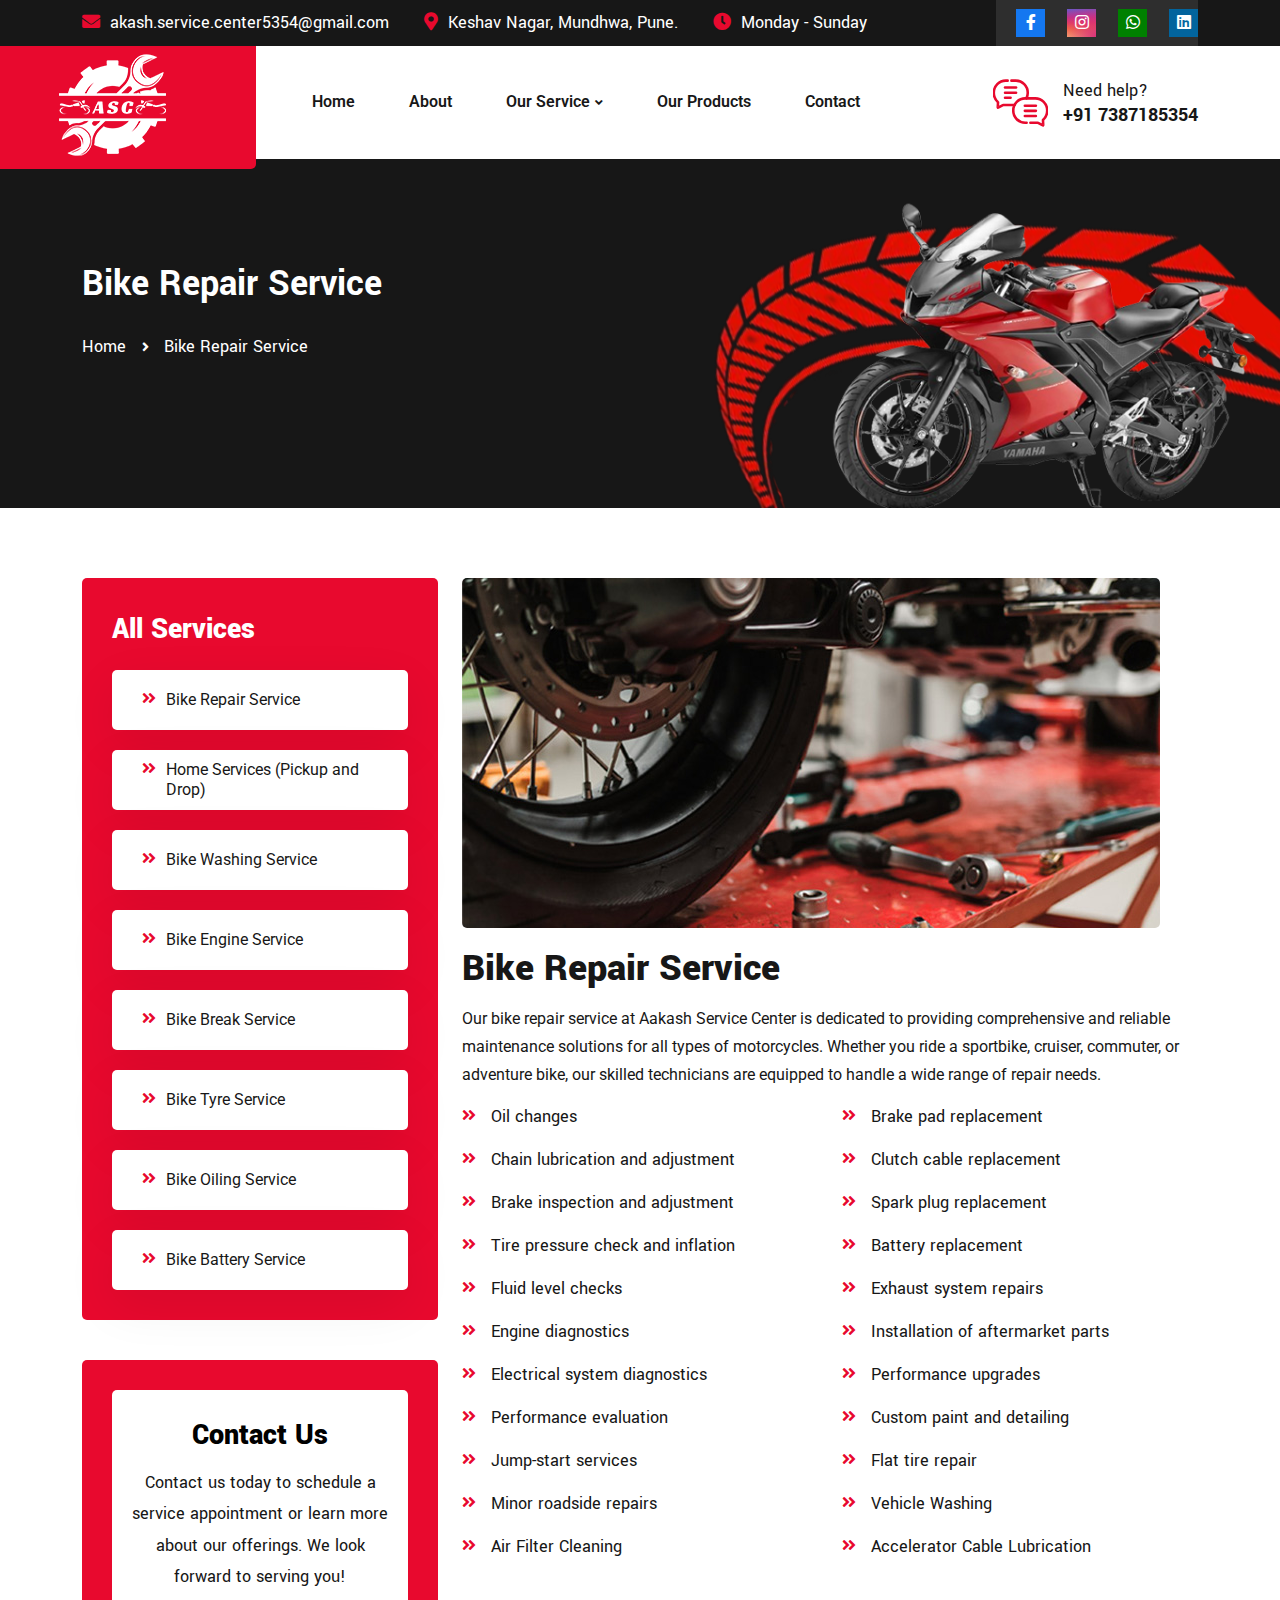
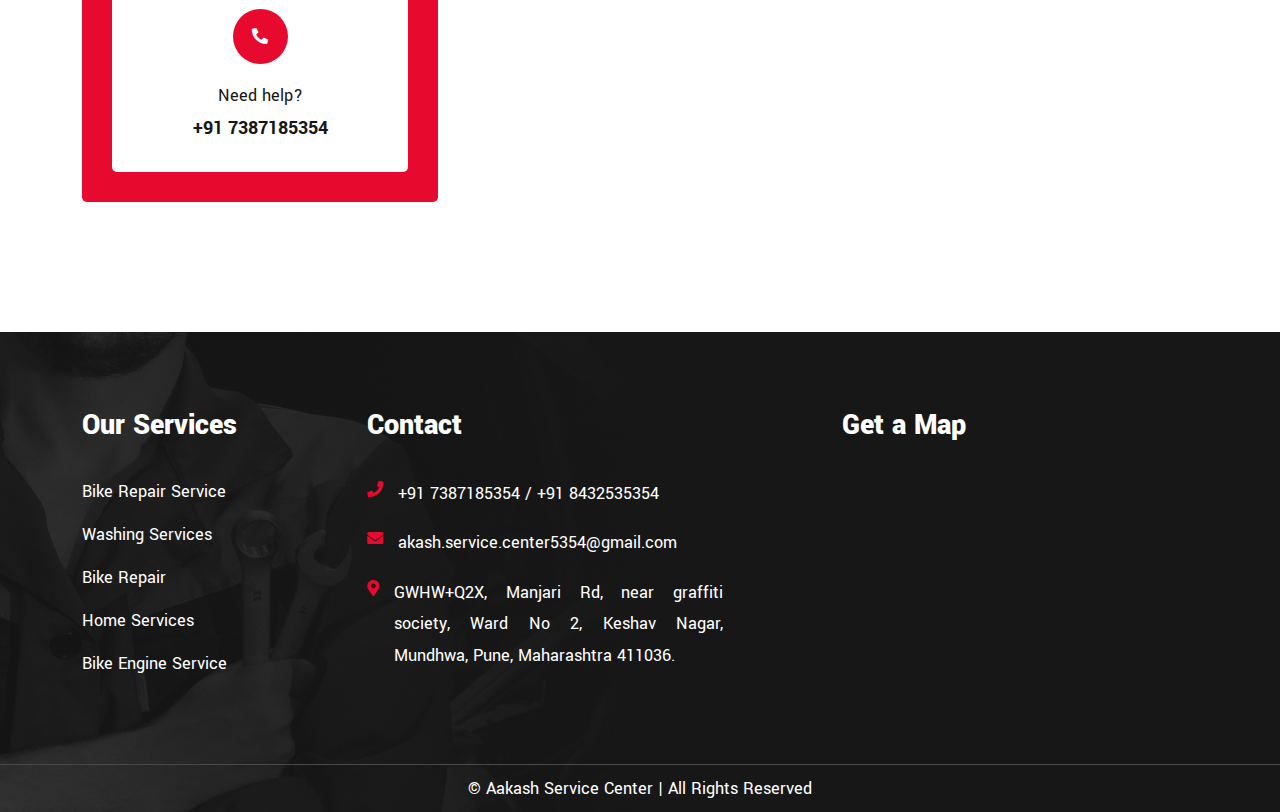
<file: bike-repair-service.html>
<!doctype html>
<html lang="en">


<head>
    <meta charset="utf-8">
    <meta http-equiv="X-UA-Compatible" content="IE=edge,chrome=1" />
    <meta name="format-detection" content="telephone=no" />
    <meta http-equiv='cache-control' content='no-cache' />
    <meta http-equiv='expires' content='0' />
    <meta http-equiv='pragma' content='no-cache' />

    <!-- MOBILE SPECIFIC -->
    <meta name="viewport" content="width=device-width, initial-scale=1" />
    <meta http-equiv="content-type" content="text/html;charset=utf-8" />

    <!--Page Specific Metadata-->

    <title>Bike Repair Service | Aakash Service Center</title>
    <meta name="referrer" content="no-referrer-when-downgrade" />
    <meta name="description" content="" />
    <meta name="keywords" content=" " />
    <meta name="robots" content="all" />
    <meta name="googlebot" content="index, follow, max-snippet:-1, max-image-preview:large, max-video-preview:-1" />
    <meta name="bingbot" content="index, follow, max-snippet:-1, max-image-preview:large, max-video-preview:-1" />
    <meta property="article:published_time" content="2022-28-09GMT+053010:25:12+05:30" />
    <meta property="article:modified_time" content="2022-28-09GMT+053009:05:21+05:30" />
    <link rel="canonical" href="" />

    <!--Open Graph Metadata-->
    <meta property="og:type" content="website" />
    <meta property="og:title" content=" " />
    <meta property="og:description" content="" />
    <meta property="og:image" content="" />
    <meta property="og:site_name" content="" />
    <meta property="og:url" content="" />
    <meta property="article:publisher" content="" />
    <meta property="article:published_time" content="2022-28-09" />

    <!--Twitter Card Metadata-->
    <meta name="twitter:card" content="summary_large_image" />
    <meta name="twitter:url" content="" />
    <meta name="twitter:title" content=" " />
    <meta name="twitter:description" content="" />
    <meta name="twitter:image:src" content="" />
    <meta name="twitter:site" content="@#" />
    <meta name="twitter:creator" content="@#">

    <!-- favicon icon -->
    <link href="assets/img/favicon.png" rel="shortcut icon" type="image/png">
    <link href="assets/img/favicon.png" rel="apple-touch-icon" sizes="57x57">
    <!--==============================
	  Google Fonts
	============================== -->
    <link rel="preconnect" href="https://fonts.googleapis.com/">
    <link rel="preconnect" href="https://fonts.gstatic.com/" crossorigin>
    <link
        href="https://fonts.googleapis.com/css2?family=Roboto:wght@100;300;400;500;700&amp;family=Yantramanav:wght@100;300;400;500;700;900&amp;display=swap"
        rel="stylesheet">


    <!--==============================
	    All CSS File
	============================== -->
    <!-- Bootstrap -->
    <link rel="stylesheet" href="assets/css/bootstrap.min.css">
    <!-- Fontawesome Icon -->
    <link rel="stylesheet" href="assets/css/fontawesome.min.css">
    <!-- Magnific Popup -->
    <link rel="stylesheet" href="assets/css/magnific-popup.min.css">
    <!-- Slick Slider -->
    <link rel="stylesheet" href="assets/css/slick.min.css">
    <!-- Theme Custom CSS -->
     <link rel="stylesheet" href="assets/css/style.css">
    <link rel="stylesheet" href="https://cdnjs.cloudflare.com/ajax/libs/animate.css/4.1.1/animate.min.css"/>

</head>

<body>
    <!--********************************
   		Code Start From Here 
	******************************** -->




    <!--==============================
     Preloader
    ==============================-->

    <!--==============================
    Mobile Menu
    ============================== -->
    <div class="mobile-menu-wrapper">
        <div class="mobile-menu-area">
            <div class="mobile-logo">
                <a href="index.html"><img src="assets/img/red-logo.png" alt="Fixturbo"></a>
                <button class="menu-toggle"><i class="fa fa-times"></i></button>
            </div>
             <div class="mobile-menu">
                <ul>
                    <li><a href="index.html">Home</a></li>
                    <li>
                        <a href="about.html">About</a>
                    </li>

                    <li class="menu-item-has-children">
                        <a href="#">Our Service</a>
                        <ul class="sub-menu">
                            <li><a href="bike-repair-service.html">Bike Repair Service</a></li>
                            <li><a href="home-services.html">Home Services</a></li>
                            <li><a href="bike-washing-service.html">Washing Service</a></li>
                            <li><a href="bike-engine-service.html">Engine Service</a></li>
                            <li><a href="bike-battery-service.html">Battery Service</a></li>
                            <li><a href="bike-oiling-service.html">Oil Service</a></li>
                        </ul>
                    </li>
                    <li>
                        <a href="product.html">Our Products</a>
                    </li>
                    <li>
                        <a href="contact.html">Contact</a>
                    </li>
                </ul>
            </div>
        </div>
    </div>
    <!--==============================
	Header Area
    ==============================-->
    <header class="nav-header header-layout1">
        <div class="header-top">
            <div class="container">
                <div class="row justify-content-center justify-content-lg-between align-items-center gy-2">
                    <div class="col-auto d-none d-lg-block">
                        <div class="header-links">
                            <ul>
                                <li><i class="fas fa-envelope"></i><a
                                        href="mailto:akash.service.center5354@gmail.com">akash.service.center5354@gmail.com</a>
                                </li>
                                <li><i class="fas fa-map-marker-alt"></i>Keshav Nagar, Mundhwa, Pune.</li>
                                <li><i class="fas fa-clock"></i>Monday - Sunday</li>
                            </ul>
                        </div>
                    </div>
                    <div class="col-auto">
                        <div class="header-links ps-0">
                            <ul>
                                <li>
                                    <div class="social-links">
                                        <a href="" class="facbook"><i class="fab fa-facebook-f"></i></a>
                                        <a href="" class="instagram"><i class="fab fa-instagram"></i></a>
                                        <a href="" class="whatsapp"><i class="fab fa-whatsapp"></i></a>
                                        <a href="" class="linkedin"><i class="fab fa-linkedin"></i></a>
                                    </div>
                                </li>
                            </ul>
                        </div>
                    </div>
                </div>
            </div>
        </div>
        <div class="sticky-wrapper">
            <!-- Main Menu Area -->
            <div class="menu-area">
                <div class="header-navbar-logo">
                    <a href="index.html"><img src="assets/img/white-logo1.png" alt="logo"></a>
                </div>
                <div class="container">
                    <div class="row align-items-center justify-content-lg-start justify-content-between">
                        <div class="col-auto d-xl-none d-block">
                            <div class="header-logo">
                                <a href="index.html"><img src="assets/img/white-logo1.png" alt="logo"></a>
                            </div>
                        </div>
                        <div class="col-auto">
                            <nav class="main-menu d-none d-lg-inline-block">
                                <ul>
                                    <li><a href="index.html">Home</a></li>
                                    <li>
                                        <a href="about.html">About</a>
                                    </li>

                                    <li class="menu-item-has-children">
                                        <a href="#">Our Service</a>
                                        <ul class="sub-menu">
                                            <li><a href="bike-repair-service.html">Bike Repair Service</a></li>
                                            <li><a href="home-services.html">Home Services</a></li>
                                            <li><a href="bike-washing-service.html">Washing Service</a></li>
                                            <li><a href="bike-engine-service.html">Engine Service</a></li>
                                            <li><a href="bike-battery-service.html">Battery Service</a></li>
                                            <li><a href="bike-oiling-service.html">Oil Service</a></li>
                                        </ul>
                                    </li>
                                    <li>
                                        <a href="product.html">Our Products</a>
                                    </li>
                                    <li>
                                        <a href="contact.html">Contact</a>
                                    </li>
                                </ul>
                            </nav>
                            <div class="navbar-right d-inline-flex d-lg-none">
                                <button type="button" class="menu-toggle icon-btn"><i class="fas fa-bars"></i></button>
                            </div>
                        </div>
                        <div class="col-auto ms-auto d-xl-block d-none">
                            <div class="navbar-right-desc">
                                <img src="assets/img/icon/chat.svg" alt="img">
                                <div class="navbar-right-desc-details">
                                    <h6 class="title">Need help?</h6>
                                    <a class="link" href="tel:+917387185354">+91 7387185354</a>
                                </div>
                            </div>
                        </div>
                    </div>
                </div>
                <div class="logo-bg"></div>
            </div>
        </div>
    </header>

     <!--==============================
    Breadcumb
    ============================== -->
    <div class="breadcumb-wrapper">
        <!-- bg animated image/ -->   
        <div class="container">
            <div class="row">
                <div class="col-lg-6">
                    <div class="breadcumb-content">
                        <h1 class="breadcumb-title">Bike Repair Service</h1>
                        <ul class="breadcumb-menu">
                            <li><a href="index.html">Home</a></li>
                            <li class="active">Bike Repair Service</li>
                        </ul>
                    </div>
                </div>
                <div class="col-lg-6 d-lg-block d-none">
                    <div class="breadcumb-thumb">
                        <img src="assets/img/normal/breadcrumb-thumb.png" alt="img">
                    </div>            
                </div>
            </div>
        </div>
    </div>

    <!--==============================
    About Area  
    ==============================-->
    
     <!--==============================
    Service Details  
    ==============================-->
    <div class="service-details-area space-top space-extra-bottom overflow-hidden">
        <div class="container">
            <div class="row gx-40 flex-row-reverse">
                <div class="col-xxl-8 col-lg-8">
                    <div class="service-page-single">
                        <div class="page-img mb-30">
                            <img src="assets/img/gallery/bike-repair.jpg" alt="img">
                        </div>
                        <div class="page-content">
                            <h2 class="page-title">Bike Repair Service</h2>
                            <p class="mb-25">
                                Our bike repair service at Aakash Service Center 
                                is dedicated to providing comprehensive and reliable 
                                maintenance solutions for all types of motorcycles. 
                                Whether you ride a sportbike, cruiser, commuter, or 
                                adventure bike, our skilled technicians are equipped 
                                to handle a wide range of repair needs.
                            </p>
                            <div class="row">
                                <div class="col-md-6">
                                    <div class="checklist style2  mb-20">
                                        <ul>
                                           <li><i class="fas fa-angle-double-right"></i>  Oil changes</li>
                                           <li><i class="fas fa-angle-double-right"></i>  Chain lubrication and adjustment</li>
                                           <li><i class="fas fa-angle-double-right"></i>  Brake inspection and adjustment</li>
                                           <li><i class="fas fa-angle-double-right"></i>  Tire pressure check and inflation</li>
                                           <li><i class="fas fa-angle-double-right"></i>  Fluid level checks </li>
                                           <li><i class="fas fa-angle-double-right"></i>  Engine diagnostics </li>
                                           <li><i class="fas fa-angle-double-right"></i>  Electrical system diagnostics </li>
                                           <li><i class="fas fa-angle-double-right"></i>  Performance evaluation </li>
                                           <li><i class="fas fa-angle-double-right"></i> Jump-start services </li>
                                           <li><i class="fas fa-angle-double-right"></i> Minor roadside repairs </li>
                                           <li><i class="fas fa-angle-double-right"></i> Air Filter Cleaning </li>
                                        </ul>
                                    </div>
                                </div>
                                <div class="col-md-6">
                                    <div class="checklist style2  mb-20">
                                        <ul>
                                           <li><i class="fas fa-angle-double-right"></i> Brake pad replacement </li>
                                           <li><i class="fas fa-angle-double-right"></i> Clutch cable replacement </li>
                                           <li><i class="fas fa-angle-double-right"></i> Spark plug replacement </li>
                                           <li><i class="fas fa-angle-double-right"></i> Battery replacement </li>
                                           <li><i class="fas fa-angle-double-right"></i> Exhaust system repairs </li>
                                           <li><i class="fas fa-angle-double-right"></i> Installation of aftermarket parts </li>
                                           <li><i class="fas fa-angle-double-right"></i> Performance upgrades </li>
                                           <li><i class="fas fa-angle-double-right"></i> Custom paint and detailing </li>
                                           <li><i class="fas fa-angle-double-right"></i> Flat tire repair </li>
                                           <li><i class="fas fa-angle-double-right"></i> Vehicle Washing </li>
                                           <li><i class="fas fa-angle-double-right"></i> Accelerator Cable Lubrication </li>
                                           
                                        </ul>
                                    </div>
                                </div>
                            </div>
                            
                        </div>
                    </div>
                </div>
                <div class="col-xxl-4 col-lg-4">
                    <aside class="sidebar-area">
                        <div class="widget widget_service-list">
                            <h3 class="widget_title">All Services</h3>
                            <ul>
                                <li>
                                    <a href="bike-repair-service.html"><i class="fas fa-angle-double-right"></i>Bike
                                        Repair Service</a>
                                </li>
                                <li>
                                    <a href="home-services.html"><i class="fas fa-angle-double-right"></i>Home Services
                                        (Pickup and Drop)</a>
                                </li>
                                <li>
                                    <a href="bike-washing-service.html"><i class="fas fa-angle-double-right"></i>Bike
                                        Washing Service</a>
                                </li>
                                <li>
                                    <a href="bike-engine-service.html"><i class="fas fa-angle-double-right"></i>Bike
                                        Engine Service</a>
                                </li>
                                <li>
                                    <a href="bike-break-service.html"><i class="fas fa-angle-double-right"></i>Bike
                                        Break Service</a>
                                </li>
                                <li>
                                    <a href="bike-tyre-service.html"><i class="fas fa-angle-double-right"></i>Bike Tyre
                                        Service</a>
                                </li>
                                <li>
                                    <a href="bike-oiling-service.html"><i class="fas fa-angle-double-right"></i>Bike
                                        Oiling Service</a>
                                </li>
                                <li>
                                    <a href="bike-battery-service.html"><i class="fas fa-angle-double-right"></i>Bike
                                        Battery Service</a>
                                </li>
                            </ul>
                        </div> 
                        <div class="widget widget_contact">
                            <div class="widget-contact-wrap text-center">
                                <h3 class="widget_title">Contact Us</h3>
                                <p class="widget-contact-text">
                                    Contact us today to schedule a service appointment
                                     or learn more about our offerings. We look 
                                     forward to serving you!

                                </p>
                                <div class="icon">
                                    <i class="fas fa-phone-alt"></i>
                                </div>
                                <p class="widget-contact-text">Need help?</p>
                                <h5><a href="tel:+917387185354">+91 7387185354</a></h5>
                            </div>
                        </div> 
                    </aside>
                </div>
            </div>
        </div>
    </div>

    <!--==============================
        Footer Area
    ==============================-->
    <footer class="footer-wrapper footer-layout1" style="background-image: url(assets/img/bg/footer-bg1-1.png);">
        <div class="container">
            <div class="widget-area">
                <div class="row justify-content-between">
                    <!-- <div class="col-md-3 ">
                        <div class="widget widget_nav_menu footer-widget">
                            <h3 class="widget_title">About Company</h3>
                            <p>
                                At Aakash Service Center, we understand the
                                 importance of keeping your bike in top condition. 
                                 Whether you're a passionate rider, a daily commuter,
                                  or an occasional weekend adventurer, we're here to 
                                  ensure your bike runs smoothly and safely.
                            </p>
                        </div>
                    </div> -->
                    <div class="col-md-3 ">
                        <div class="widget widget_nav_menu footer-widget">
                            <h3 class="widget_title">Our Services</h3>
                            <div class="menu-all-pages-container">
                                 <ul class="menu">
                                    <li><a href="bike-repair-service.html">Bike Repair Service</a></li>
                                    <li><a href="bike-washing-service.html">Washing Services</a></li>
                                    <li><a href="bike-repair-service.html">Bike Repair</a></li>
                                    <li><a href="home-services.html">Home Services</a></li>
                                    <li><a href="bike-engine-service.html">Bike Engine Service</a></li>
                                </ul>
                            </div>
                        </div>
                    </div>
                    <div class="col-md-4">
                        <div class="widget footer-widget">
                            <h3 class="widget_title">Contact</h3>
                            <div class="widget-contact">
                               <div class="no-div d-flex">
                                    <i class="fas fa-phone"></i>
                                    <p>
                                        <a href="tel:+917387185354">+91 7387185354</a>&nbsp/&nbsp
                                    </p>
                                    <p>
                                        <a href="tel:+918432535354">+91 8432535354</a> 
                                    </p>
                                </div>
                                <div class="no-div d-flex">
                                    <i class="fas fa-envelope"></i>
                                    <p>
                                        <a
                                            href="mailto:akash.service.center5354@gmail.com">akash.service.center5354@gmail.com</a>
                                    </p>
                                </div>
                                <div class="no-div d-flex">
                                    <i class="fas fa-map-marker-alt"></i>
                                    <p>
                                        GWHW+Q2X, Manjari Rd, near graffiti
                                        society, Ward No 2, Keshav Nagar,
                                        Mundhwa, Pune, Maharashtra 411036.
                                    </p>
                                </div>


                            </div>
                        </div>
                    </div>
                    <div class="col-md-1"></div>
                    <div class="col-md-4 ">
                        <div class="widget footer-widget ">
                            <h3 class="widget_title">Get a Map</h3>
                            <iframe
                                src="https://www.google.com/maps/embed?pb=!1m23!1m12!1m3!1d121055.59267548699!2d73.86270956594312!3d18.52947734557728!2m3!1f0!2f0!3f0!3m2!1i1024!2i768!4f13.1!4m8!3e6!4m0!4m5!1s0x3bc2c30d421fa19d%3A0x29684e8dd5d06f20!2sGWHW%2BQ2X%2C%20Manjari%20Rd%2C%20near%20graffiti%20society%2C%20Ward%20No%202%2C%20Keshav%20Nagar%2C%20Mundhwa%2C%20Pune%2C%20Maharashtra%20411036!3m2!1d18.5294952!2d73.9451113!5e0!3m2!1sen!2sin!4v1712334217785!5m2!1sen!2sin"
                                width="100%" height="220" style="border:0;" allowfullscreen="" loading="lazy"
                                referrerpolicy="no-referrer-when-downgrade"></iframe>
                        </div>
                    </div>
                </div>
            </div>
        </div>
        <div class="copyright-wrap">
            <div class="container">
                <div class="row gy-3  justify-content-center">
                    <div class="col-auto ">
                        <p class="copyright-text ">
                            © Aakash Service Center | All Rights Reserved
                        </p>
                    </div>

                </div>
            </div>
        </div>
    </footer>

    <!--********************************
			Code End  Here 
	******************************** -->

    <!-- Scroll To Top -->
    <div class="scroll-top">
        <svg class="progress-circle svg-content" width="100%" height="100%" viewBox="-1 -1 102 102">
            <path d="M50,1 a49,49 0 0,1 0,98 a49,49 0 0,1 0,-98"
                style="transition: stroke-dashoffset 10ms linear 0s; stroke-dasharray: 307.919, 307.919; stroke-dashoffset: 307.919;">
            </path>
        </svg>
    </div>

    <!--==============================
    All Js File
    ============================== -->
    <!-- Jquery -->
    <script src="assets/js/vendor/jquery-3.6.0.min.js"></script>
    <!-- Slick Slider -->
    <script src="assets/js/slick.min.js"></script>
    <!-- Range Slider -->
    <script src="assets/js/jquery-ui.min.js"></script>
    <!-- Bootstrap -->
    <script src="assets/js/bootstrap.min.js"></script>
    <!-- Magnific Popup -->
    <script src="assets/js/jquery.magnific-popup.min.js"></script>
    <!-- Counter Up -->
    <script src="assets/js/jquery.counterup.min.js"></script>
    <!-- Marquee -->
    <script src="assets/js/jquery.marquee.min.js"></script>
    <!-- Isotope Filter -->
    <script src="assets/js/imagesloaded.pkgd.min.js"></script>
    <script src="assets/js/isotope.pkgd.min.js"></script>

    <!-- Main Js File -->
     <script src="assets/js/main.js"></script>

    <script src="assets/js/wow.js"></script>
    <script>
   wow = new WOW(
                      {
                      boxClass:     'wow',      // default
                      animateClass: 'animated', // default
                      offset:       0,          // default
                      mobile:       true,       // default
                      live:         true        // default
                    }
                    )
                    wow.init();
    </script>
</body>


</html>
</file>
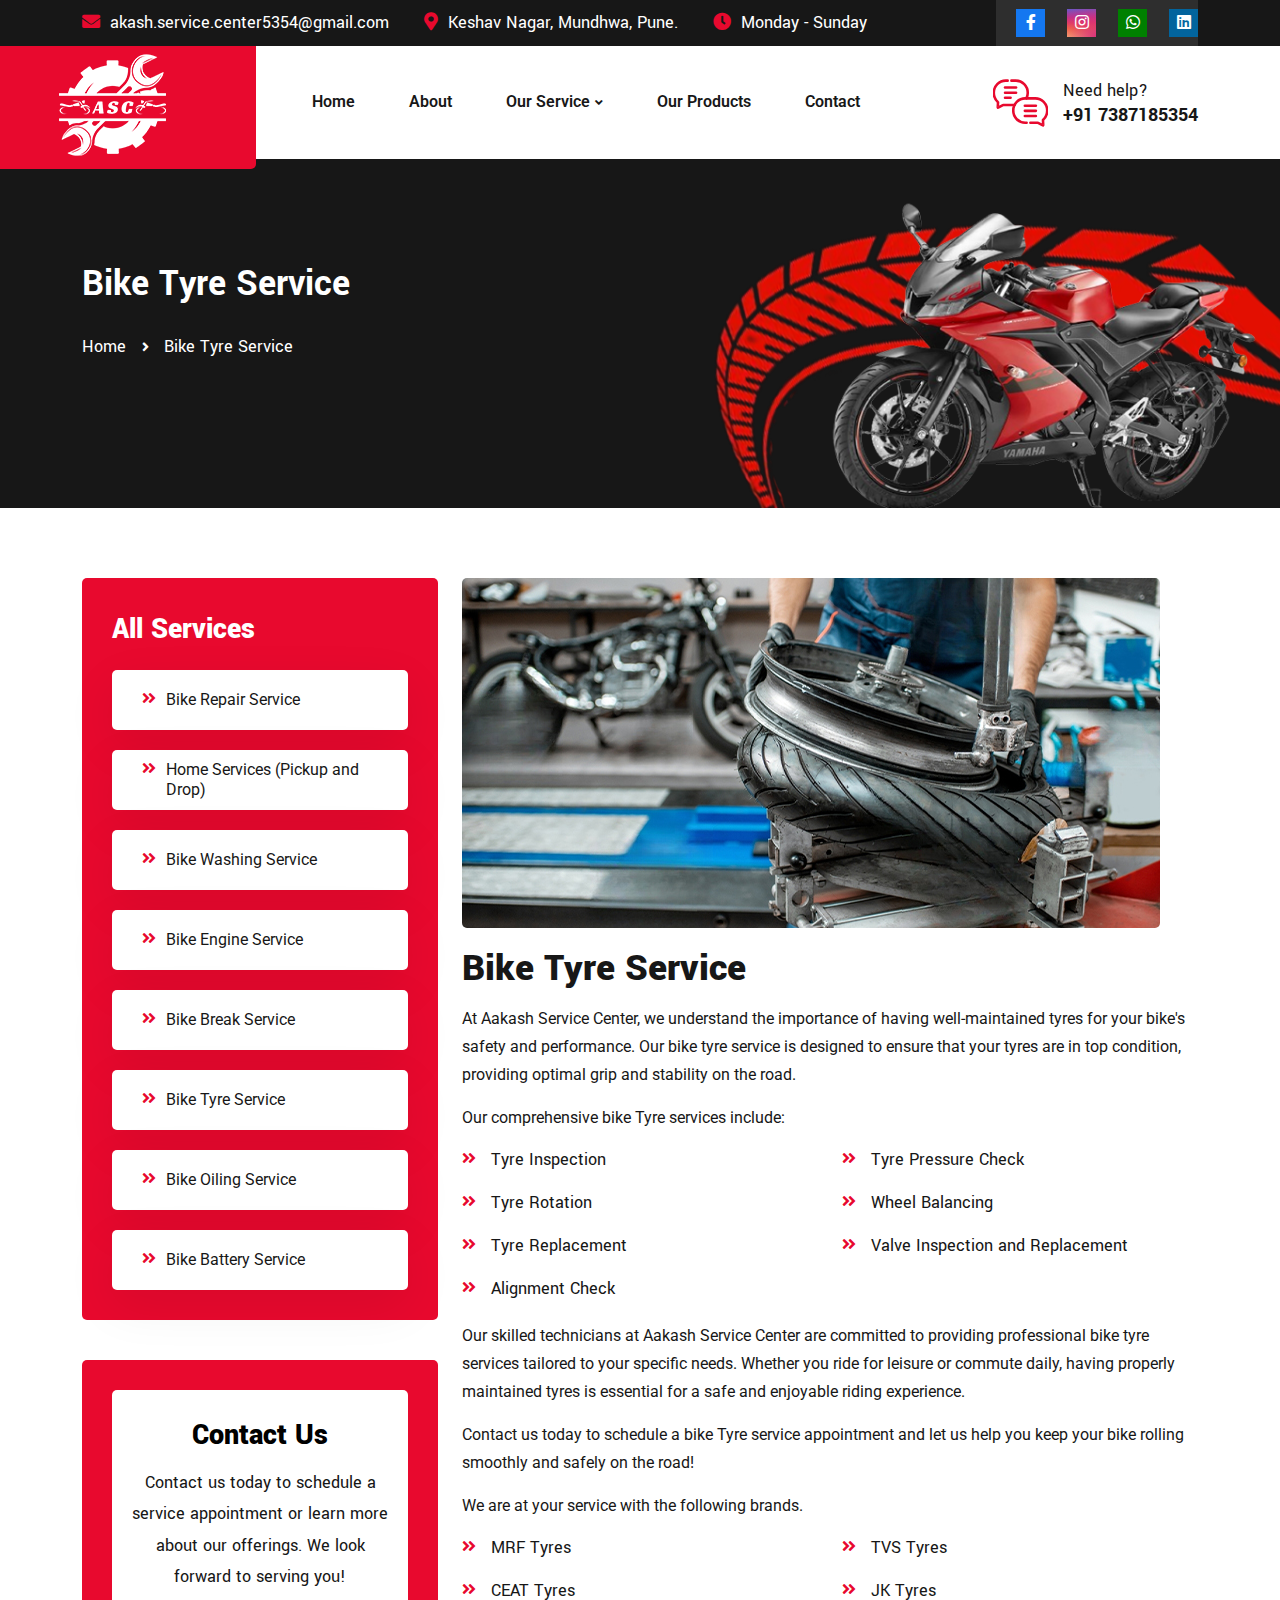
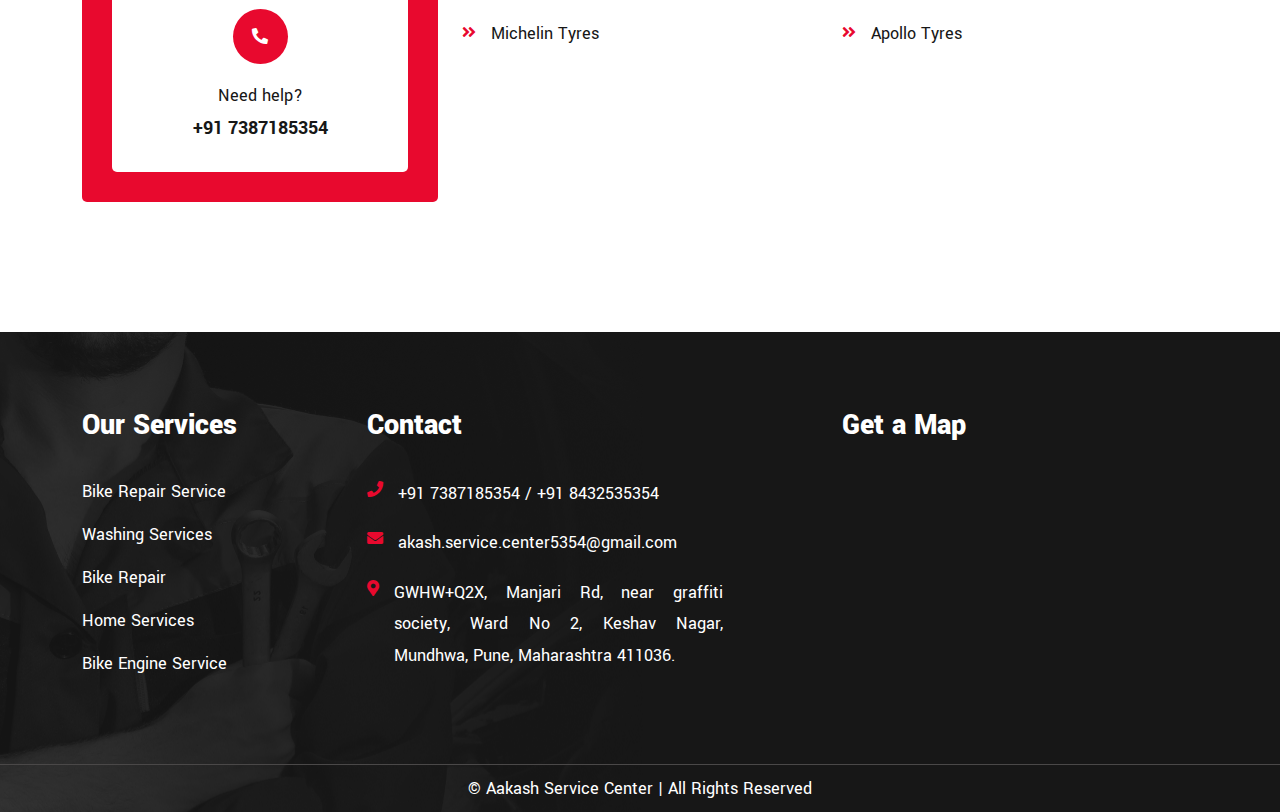
<file: bike-tyre-service.html>
<!doctype html>
<html lang="en">


<head>
    <meta charset="utf-8">
    <meta http-equiv="X-UA-Compatible" content="IE=edge,chrome=1" />
    <meta name="format-detection" content="telephone=no" />
    <meta http-equiv='cache-control' content='no-cache' />
    <meta http-equiv='expires' content='0' />
    <meta http-equiv='pragma' content='no-cache' />

    <!-- MOBILE SPECIFIC -->
    <meta name="viewport" content="width=device-width, initial-scale=1" />
    <meta http-equiv="content-type" content="text/html;charset=utf-8" />

    <!--Page Specific Metadata-->

    <title>Bike Tyre Service | Aakash Service Center</title>
    <meta name="referrer" content="no-referrer-when-downgrade" />
    <meta name="description" content="" />
    <meta name="keywords" content=" " />
    <meta name="robots" content="all" />
    <meta name="googlebot" content="index, follow, max-snippet:-1, max-image-preview:large, max-video-preview:-1" />
    <meta name="bingbot" content="index, follow, max-snippet:-1, max-image-preview:large, max-video-preview:-1" />
    <meta property="article:published_time" content="2022-28-09GMT+053010:25:12+05:30" />
    <meta property="article:modified_time" content="2022-28-09GMT+053009:05:21+05:30" />
    <link rel="canonical" href="" />

    <!--Open Graph Metadata-->
    <meta property="og:type" content="website" />
    <meta property="og:title" content=" " />
    <meta property="og:description" content="" />
    <meta property="og:image" content="" />
    <meta property="og:site_name" content="" />
    <meta property="og:url" content="" />
    <meta property="article:publisher" content="" />
    <meta property="article:published_time" content="2022-28-09" />

    <!--Twitter Card Metadata-->
    <meta name="twitter:card" content="summary_large_image" />
    <meta name="twitter:url" content="" />
    <meta name="twitter:title" content=" " />
    <meta name="twitter:description" content="" />
    <meta name="twitter:image:src" content="" />
    <meta name="twitter:site" content="@#" />
    <meta name="twitter:creator" content="@#">

    <!-- favicon icon -->
    <link href="assets/img/favicon.png" rel="shortcut icon" type="image/png">
    <link href="assets/img/favicon.png" rel="apple-touch-icon" sizes="57x57">
    <!--==============================
	  Google Fonts
	============================== -->
    <link rel="preconnect" href="https://fonts.googleapis.com/">
    <link rel="preconnect" href="https://fonts.gstatic.com/" crossorigin>
    <link
        href="https://fonts.googleapis.com/css2?family=Roboto:wght@100;300;400;500;700&amp;family=Yantramanav:wght@100;300;400;500;700;900&amp;display=swap"
        rel="stylesheet">


    <!--==============================
	    All CSS File
	============================== -->
    <!-- Bootstrap -->
    <link rel="stylesheet" href="assets/css/bootstrap.min.css">
    <!-- Fontawesome Icon -->
    <link rel="stylesheet" href="assets/css/fontawesome.min.css">
    <!-- Magnific Popup -->
    <link rel="stylesheet" href="assets/css/magnific-popup.min.css">
    <!-- Slick Slider -->
    <link rel="stylesheet" href="assets/css/slick.min.css">
    <!-- Theme Custom CSS -->
     <link rel="stylesheet" href="assets/css/style.css">
    <link rel="stylesheet" href="https://cdnjs.cloudflare.com/ajax/libs/animate.css/4.1.1/animate.min.css"/>

</head>

<body>
    <!--********************************
   		Code Start From Here 
	******************************** -->




    <!--==============================
     Preloader
    ==============================-->

    <!--==============================
    Mobile Menu
    ============================== -->
    <div class="mobile-menu-wrapper">
        <div class="mobile-menu-area">
            <div class="mobile-logo">
                <a href="index.html"><img src="assets/img/red-logo.png" alt="Fixturbo"></a>
                <button class="menu-toggle"><i class="fa fa-times"></i></button>
            </div>
             <div class="mobile-menu">
                <ul>
                    <li><a href="index.html">Home</a></li>
                    <li>
                        <a href="about.html">About</a>
                    </li>

                    <li class="menu-item-has-children">
                        <a href="#">Our Service</a>
                        <ul class="sub-menu">
                            <li><a href="bike-repair-service.html">Bike Repair Service</a></li>
                            <li><a href="home-services.html">Home Services</a></li>
                            <li><a href="bike-washing-service.html">Washing Service</a></li>
                            <li><a href="bike-engine-service.html">Engine Service</a></li>
                            <li><a href="bike-battery-service.html">Battery Service</a></li>
                            <li><a href="bike-oiling-service.html">Oil Service</a></li>
                        </ul>
                    </li>
                    <li>
                        <a href="product.html">Our Products</a>
                    </li>
                    <li>
                        <a href="contact.html">Contact</a>
                    </li>
                </ul>
            </div>
        </div>
    </div>
    <!--==============================
	Header Area
    ==============================-->
    <header class="nav-header header-layout1">
        <div class="header-top">
            <div class="container">
                <div class="row justify-content-center justify-content-lg-between align-items-center gy-2">
                    <div class="col-auto d-none d-lg-block">
                        <div class="header-links">
                            <ul>
                                <li><i class="fas fa-envelope"></i><a
                                        href="mailto:akash.service.center5354@gmail.com">akash.service.center5354@gmail.com</a>
                                </li>
                                <li><i class="fas fa-map-marker-alt"></i>Keshav Nagar, Mundhwa, Pune.</li>
                                <li><i class="fas fa-clock"></i>Monday - Sunday</li>
                            </ul>
                        </div>
                    </div>
                    <div class="col-auto">
                        <div class="header-links ps-0">
                            <ul>
                                <li>
                                    <div class="social-links">
                                        <a href="" class="facbook"><i class="fab fa-facebook-f"></i></a>
                                        <a href="" class="instagram"><i class="fab fa-instagram"></i></a>
                                        <a href="" class="whatsapp"><i class="fab fa-whatsapp"></i></a>
                                        <a href="" class="linkedin"><i class="fab fa-linkedin"></i></a>
                                    </div>
                                </li>
                            </ul>
                        </div>
                    </div>
                </div>
            </div>
        </div>
        <div class="sticky-wrapper">
            <!-- Main Menu Area -->
            <div class="menu-area">
                <div class="header-navbar-logo">
                    <a href="index.html"><img src="assets/img/white-logo1.png" alt="logo"></a>
                </div>
                <div class="container">
                    <div class="row align-items-center justify-content-lg-start justify-content-between">
                        <div class="col-auto d-xl-none d-block">
                            <div class="header-logo">
                                <a href="index.html"><img src="assets/img/white-logo1.png" alt="logo"></a>
                            </div>
                        </div>
                        <div class="col-auto">
                            <nav class="main-menu d-none d-lg-inline-block">
                                <ul>
                                    <li><a href="index.html">Home</a></li>
                                    <li>
                                        <a href="about.html">About</a>
                                    </li>

                                    <li class="menu-item-has-children">
                                        <a href="#">Our Service</a>
                                        <ul class="sub-menu">
                                            <li><a href="bike-repair-service.html">Bike Repair Service</a></li>
                                            <li><a href="home-services.html">Home Services</a></li>
                                            <li><a href="bike-washing-service.html">Washing Service</a></li>
                                            <li><a href="bike-engine-service.html">Engine Service</a></li>
                                            <li><a href="bike-battery-service.html">Battery Service</a></li>
                                            <li><a href="bike-oiling-service.html">Oil Service</a></li>
                                        </ul>
                                    </li>
                                    <li>
                                        <a href="product.html">Our Products</a>
                                    </li>
                                    <li>
                                        <a href="contact.html">Contact</a>
                                    </li>
                                </ul>
                            </nav>
                            <div class="navbar-right d-inline-flex d-lg-none">
                                <button type="button" class="menu-toggle icon-btn"><i class="fas fa-bars"></i></button>
                            </div>
                        </div>
                        <div class="col-auto ms-auto d-xl-block d-none">
                            <div class="navbar-right-desc">
                                <img src="assets/img/icon/chat.svg" alt="img">
                                <div class="navbar-right-desc-details">
                                    <h6 class="title">Need help?</h6>
                                    <a class="link" href="tel:+917387185354">+91 7387185354</a>
                                </div>
                            </div>
                        </div>
                    </div>
                </div>
                <div class="logo-bg"></div>
            </div>
        </div>
    </header>

    <!--==============================
    Breadcumb
    ============================== -->
    <div class="breadcumb-wrapper">
        <!-- bg animated image/ -->
        <div class="container">
            <div class="row">
                <div class="col-lg-6">
                    <div class="breadcumb-content">
                        <h1 class="breadcumb-title">Bike Tyre Service</h1>
                        <ul class="breadcumb-menu">
                            <li><a href="index.html">Home</a></li>
                            <li class="active">Bike Tyre Service</li>
                        </ul>
                    </div>
                </div>
                <div class="col-lg-6 d-lg-block d-none  ">
                    <div class="breadcumb-thumb wow slideInRight" data-wow-offset="10"  data-wow-iteration="10">
                        <img src="assets/img/normal/breadcrumb-thumb.png" alt="img">
                    </div>
                </div>
            </div>
        </div>
    </div>

    <!--==============================
    About Area  
    ==============================-->

    <!--==============================
    Service Details  
    ==============================-->
    <div class="service-details-area space-top space-extra-bottom overflow-hidden">
        <div class="container">
            <div class="row gx-40 flex-row-reverse">
                <div class="col-xxl-8 col-lg-8">
                    <div class="service-page-single">
                        <div class="page-img mb-30">
                            <img src="assets/img/gallery/bike-tyre-service.jpg" alt="img">
                        </div>
                        <div class="page-content">
                            <h2 class="page-title">Bike Tyre Service</h2>
                            <p class="mb-25">

                                At Aakash Service Center, we understand the importance of having well-maintained tyres
                                for your bike's safety and performance. Our bike tyre service is designed to ensure that
                                your tyres are in top condition, providing optimal grip and stability on the road.
                                <br>
                            <p class="mb-25">Our comprehensive bike Tyre services include:</p>
                            </p>
                            <div class="row">
                                <div class="col-md-6">

                                    <div class="checklist style2  mb-20">

                                        <ul>
                                            <li><i class="fas fa-angle-double-right"></i> Tyre Inspection</li>
                                            <li><i class="fas fa-angle-double-right"></i> Tyre Rotation</li>
                                            <li><i class="fas fa-angle-double-right"></i> Tyre Replacement</li>
                                            <li><i class="fas fa-angle-double-right"></i> Alignment Check</li>

                                        </ul>
                                    </div>
                                </div>
                                <div class="col-md-6">
                                    <div class="checklist style2  mb-20">
                                        <ul>
                                            <li><i class="fas fa-angle-double-right"></i>Tyre Pressure Check </li>
                                            <li><i class="fas fa-angle-double-right"></i> Wheel Balancing </li>
                                            <li><i class="fas fa-angle-double-right"></i> Valve Inspection and Replacement </li>

                                        </ul>
                                    </div>
                                </div>
                            </div>
                            <p class="mb-25">
                                Our skilled technicians at Aakash Service Center are committed to providing professional
                                bike tyre services tailored to your specific needs. Whether you ride for leisure or
                                commute daily, having properly maintained tyres is essential for a safe and enjoyable
                                riding experience.
                                <br>
                            <p class="mb-25">Contact us today to schedule a bike Tyre service appointment and let us
                                help you keep your bike rolling smoothly and safely on the road!</p>
                            </p>
                            <p class="mb-25">We are at your service with the following brands.</p>
                            <div class="row">
                                <div class="col-md-6">
                                    <div class="checklist style2  mb-20">
                                        <ul>
                                            <li><i class="fas fa-angle-double-right"></i> MRF Tyres</li>
                                            <li><i class="fas fa-angle-double-right"></i> CEAT Tyres</li>
                                            <li><i class="fas fa-angle-double-right"></i> Michelin Tyres
                                            </li>
                                        </ul>
                                    </div>
                                </div>
                                <div class="col-md-6">
                                    <div class="checklist style2  mb-20">
                                        <ul>
                                            <li><i class="fas fa-angle-double-right"></i> TVS Tyres</li>
                                            <li><i class="fas fa-angle-double-right"></i> JK Tyres</li>
                                            <li><i class="fas fa-angle-double-right"></i> Apollo Tyres
                                            </li>
                                        </ul>
                                    </div>
                                </div>
                            </div>
                        </div>
                    </div>
                </div>
                <div class="col-xxl-4 col-lg-4">
                    <aside class="sidebar-area">
                        <div class="widget widget_service-list">
                            <h3 class="widget_title">All Services</h3>
                            <ul>
                                <li>
                                    <a href="bike-repair-service.html"><i class="fas fa-angle-double-right"></i>Bike
                                        Repair Service</a>
                                </li>
                                <li>
                                    <a href="home-services.html"><i class="fas fa-angle-double-right"></i>Home Services
                                        (Pickup and Drop)</a>
                                </li>
                                <li>
                                    <a href="bike-washing-service.html"><i class="fas fa-angle-double-right"></i>Bike
                                        Washing Service</a>
                                </li>
                                <li>
                                    <a href="bike-engine-service.html"><i class="fas fa-angle-double-right"></i>Bike
                                        Engine Service</a>
                                </li>
                                <li>
                                    <a href="bike-break-service.html"><i class="fas fa-angle-double-right"></i>Bike
                                        Break Service</a>
                                </li>
                                <li>
                                    <a href="bike-tyre-service.html"><i class="fas fa-angle-double-right"></i>Bike Tyre
                                        Service</a>
                                </li>
                                <li>
                                    <a href="bike-oiling-service.html"><i class="fas fa-angle-double-right"></i>Bike
                                        Oiling Service</a>
                                </li>
                                <li>
                                    <a href="bike-battery-service.html"><i class="fas fa-angle-double-right"></i>Bike
                                        Battery Service</a>
                                </li>
                            </ul>
                        </div>
                        <div class="widget widget_contact">
                            <div class="widget-contact-wrap text-center">
                                <h3 class="widget_title">Contact Us</h3>
                                <p class="widget-contact-text">
                                    Contact us today to schedule a service appointment
                                    or learn more about our offerings. We look
                                    forward to serving you!

                                </p>
                                <div class="icon">
                                    <i class="fas fa-phone-alt"></i>
                                </div>
                                <p class="widget-contact-text">Need help?</p>
                                <h5><a href="tel:+917387185354">+91 7387185354</a></h5>
                            </div>
                        </div>
                    </aside>
                </div>
            </div>
        </div>
    </div>

    <!--==============================
        Footer Area
    ==============================-->
    <footer class="footer-wrapper footer-layout1" style="background-image: url(assets/img/bg/footer-bg1-1.png);">
        <div class="container">
            <div class="widget-area">
                <div class="row justify-content-between">
                    <!-- <div class="col-md-3 ">
                        <div class="widget widget_nav_menu footer-widget">
                            <h3 class="widget_title">About Company</h3>
                            <p>
                                At Aakash Service Center, we understand the
                                 importance of keeping your bike in top condition. 
                                 Whether you're a passionate rider, a daily commuter,
                                  or an occasional weekend adventurer, we're here to 
                                  ensure your bike runs smoothly and safely.
                            </p>
                        </div>
                    </div> -->
                    <div class="col-md-3 ">
                        <div class="widget widget_nav_menu footer-widget">
                            <h3 class="widget_title">Our Services</h3>
                            <div class="menu-all-pages-container">
                                 <ul class="menu">
                                    <li><a href="bike-repair-service.html">Bike Repair Service</a></li>
                                    <li><a href="bike-washing-service.html">Washing Services</a></li>
                                    <li><a href="bike-repair-service.html">Bike Repair</a></li>
                                    <li><a href="home-services.html">Home Services</a></li>
                                    <li><a href="bike-engine-service.html">Bike Engine Service</a></li>
                                </ul>
                            </div>
                        </div>
                    </div>
                    <div class="col-md-4">
                        <div class="widget footer-widget">
                            <h3 class="widget_title">Contact</h3>
                            <div class="widget-contact">
                               <div class="no-div d-flex">
                                    <i class="fas fa-phone"></i>
                                    <p>
                                        <a href="tel:+917387185354">+91 7387185354</a>&nbsp/&nbsp
                                    </p>
                                    <p>
                                        <a href="tel:+918432535354">+91 8432535354</a> 
                                    </p>
                                </div>
                                <div class="no-div d-flex">
                                    <i class="fas fa-envelope"></i>
                                    <p>
                                        <a
                                            href="mailto:akash.service.center5354@gmail.com">akash.service.center5354@gmail.com</a>
                                    </p>
                                </div>
                                <div class="no-div d-flex">
                                    <i class="fas fa-map-marker-alt"></i>
                                    <p>
                                        GWHW+Q2X, Manjari Rd, near graffiti
                                        society, Ward No 2, Keshav Nagar,
                                        Mundhwa, Pune, Maharashtra 411036.
                                    </p>
                                </div>


                            </div>
                        </div>
                    </div>
                    <div class="col-md-1"></div>
                    <div class="col-md-4 ">
                        <div class="widget footer-widget ">
                            <h3 class="widget_title">Get a Map</h3>
                            <iframe
                                src="https://www.google.com/maps/embed?pb=!1m23!1m12!1m3!1d121055.59267548699!2d73.86270956594312!3d18.52947734557728!2m3!1f0!2f0!3f0!3m2!1i1024!2i768!4f13.1!4m8!3e6!4m0!4m5!1s0x3bc2c30d421fa19d%3A0x29684e8dd5d06f20!2sGWHW%2BQ2X%2C%20Manjari%20Rd%2C%20near%20graffiti%20society%2C%20Ward%20No%202%2C%20Keshav%20Nagar%2C%20Mundhwa%2C%20Pune%2C%20Maharashtra%20411036!3m2!1d18.5294952!2d73.9451113!5e0!3m2!1sen!2sin!4v1712334217785!5m2!1sen!2sin"
                                width="100%" height="220" style="border:0;" allowfullscreen="" loading="lazy"
                                referrerpolicy="no-referrer-when-downgrade"></iframe>
                        </div>
                    </div>
                </div>
            </div>
        </div>
        <div class="copyright-wrap">
            <div class="container">
                <div class="row gy-3  justify-content-center">
                    <div class="col-auto ">
                        <p class="copyright-text ">
                            © Aakash Service Center | All Rights Reserved
                        </p>
                    </div>

                </div>
            </div>
        </div>
    </footer>

    <!--********************************
			Code End  Here 
	******************************** -->

    <!-- Scroll To Top -->
    <div class="scroll-top">
        <svg class="progress-circle svg-content" width="100%" height="100%" viewBox="-1 -1 102 102">
            <path d="M50,1 a49,49 0 0,1 0,98 a49,49 0 0,1 0,-98"
                style="transition: stroke-dashoffset 10ms linear 0s; stroke-dasharray: 307.919, 307.919; stroke-dashoffset: 307.919;">
            </path>
        </svg>
    </div>

    <!--==============================
    All Js File
    ============================== -->
    <!-- Jquery -->
    <script src="assets/js/vendor/jquery-3.6.0.min.js"></script>
    <!-- Slick Slider -->
    <script src="assets/js/slick.min.js"></script>
    <!-- Range Slider -->
    <script src="assets/js/jquery-ui.min.js"></script>
    <!-- Bootstrap -->
    <script src="assets/js/bootstrap.min.js"></script>
    <!-- Magnific Popup -->
    <script src="assets/js/jquery.magnific-popup.min.js"></script>
    <!-- Counter Up -->
    <script src="assets/js/jquery.counterup.min.js"></script>
    <!-- Marquee -->
    <script src="assets/js/jquery.marquee.min.js"></script>
    <!-- Isotope Filter -->
    <script src="assets/js/imagesloaded.pkgd.min.js"></script>
    <script src="assets/js/isotope.pkgd.min.js"></script>

    <!-- Main Js File -->
     <script src="assets/js/main.js"></script>

    <script src="assets/js/wow.js"></script>
    <script>
   wow = new WOW(
                      {
                      boxClass:     'wow',      // default
                      animateClass: 'animated', // default
                      offset:       0,          // default
                      mobile:       true,       // default
                      live:         true        // default
                    }
                    )
                    wow.init();
    </script>
</body>


</html>
</file>
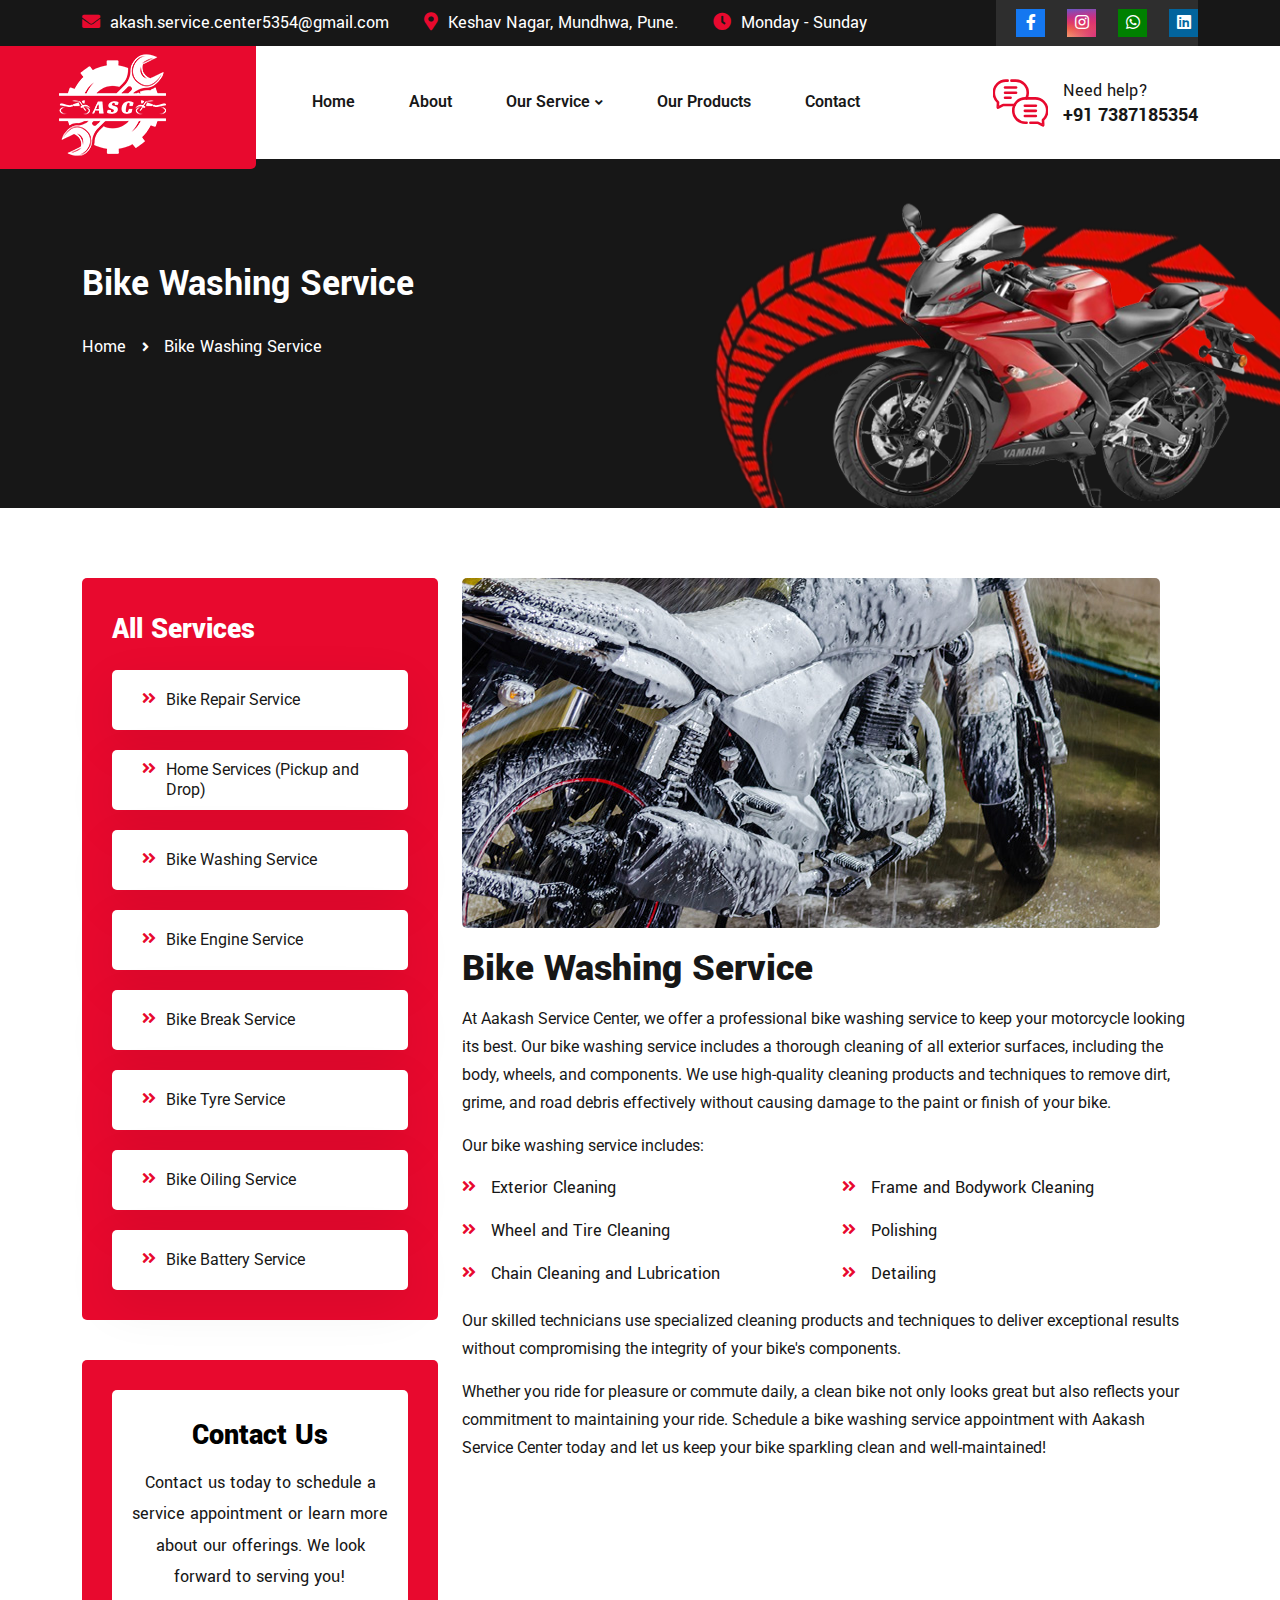
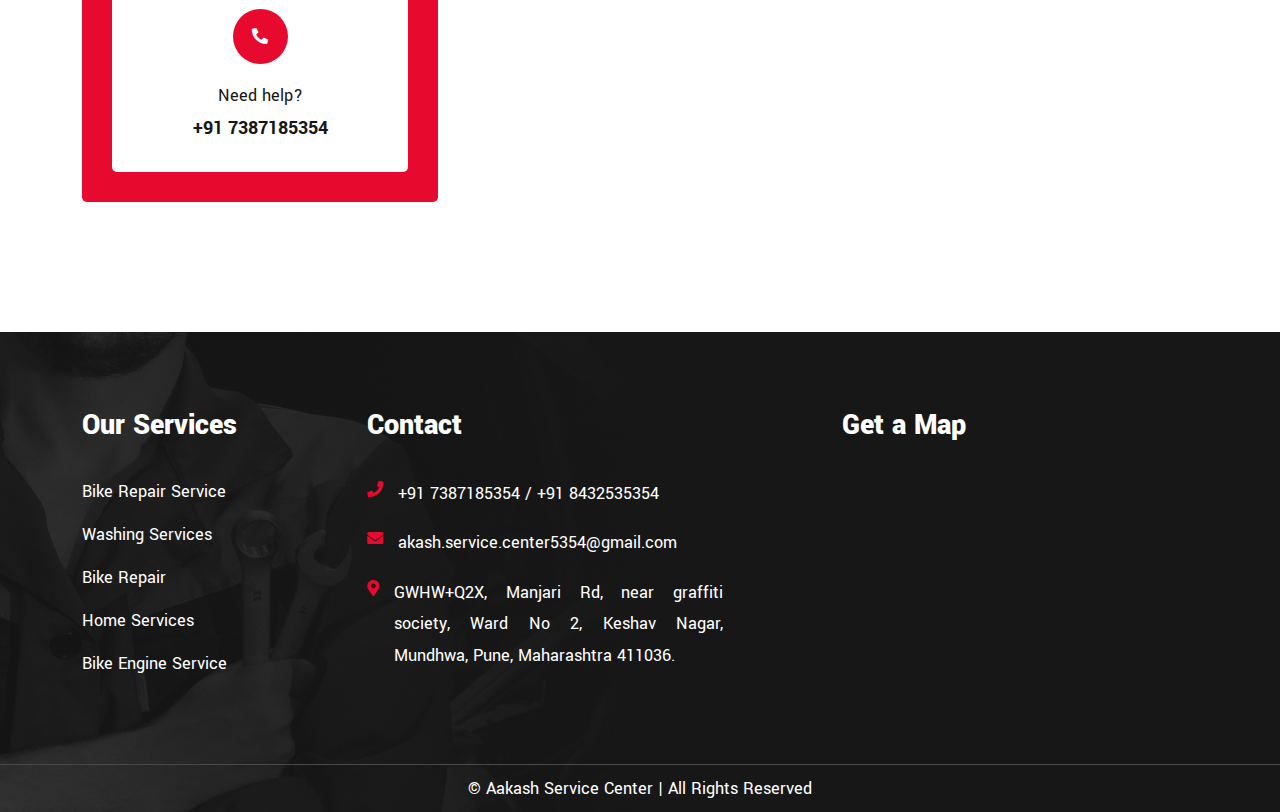
<file: bike-washing-service.html>
<!doctype html>
<html lang="en">


<head>
    <meta charset="utf-8">
    <meta http-equiv="X-UA-Compatible" content="IE=edge,chrome=1" />
    <meta name="format-detection" content="telephone=no" />
    <meta http-equiv='cache-control' content='no-cache' />
    <meta http-equiv='expires' content='0' />
    <meta http-equiv='pragma' content='no-cache' />

    <!-- MOBILE SPECIFIC -->
    <meta name="viewport" content="width=device-width, initial-scale=1" />
    <meta http-equiv="content-type" content="text/html;charset=utf-8" />

    <!--Page Specific Metadata-->

    <title>Bike Washing Service | Aakash Service Center</title>
    <meta name="referrer" content="no-referrer-when-downgrade" />
    <meta name="description" content="" />
    <meta name="keywords" content=" " />
    <meta name="robots" content="all" />
    <meta name="googlebot" content="index, follow, max-snippet:-1, max-image-preview:large, max-video-preview:-1" />
    <meta name="bingbot" content="index, follow, max-snippet:-1, max-image-preview:large, max-video-preview:-1" />
    <meta property="article:published_time" content="2022-28-09GMT+053010:25:12+05:30" />
    <meta property="article:modified_time" content="2022-28-09GMT+053009:05:21+05:30" />
    <link rel="canonical" href="" />

    <!--Open Graph Metadata-->
    <meta property="og:type" content="website" />
    <meta property="og:title" content=" " />
    <meta property="og:description" content="" />
    <meta property="og:image" content="" />
    <meta property="og:site_name" content="" />
    <meta property="og:url" content="" />
    <meta property="article:publisher" content="" />
    <meta property="article:published_time" content="2022-28-09" />

    <!--Twitter Card Metadata-->
    <meta name="twitter:card" content="summary_large_image" />
    <meta name="twitter:url" content="" />
    <meta name="twitter:title" content=" " />
    <meta name="twitter:description" content="" />
    <meta name="twitter:image:src" content="" />
    <meta name="twitter:site" content="@#" />
    <meta name="twitter:creator" content="@#">

    <!-- favicon icon -->
    <link href="assets/img/favicon.png" rel="shortcut icon" type="image/png">
    <link href="assets/img/favicon.png" rel="apple-touch-icon" sizes="57x57">
    <!--==============================
	  Google Fonts
	============================== -->
    <link rel="preconnect" href="https://fonts.googleapis.com/">
    <link rel="preconnect" href="https://fonts.gstatic.com/" crossorigin>
    <link
        href="https://fonts.googleapis.com/css2?family=Roboto:wght@100;300;400;500;700&amp;family=Yantramanav:wght@100;300;400;500;700;900&amp;display=swap"
        rel="stylesheet">


    <!--==============================
	    All CSS File
	============================== -->
    <!-- Bootstrap -->
    <link rel="stylesheet" href="assets/css/bootstrap.min.css">
    <!-- Fontawesome Icon -->
    <link rel="stylesheet" href="assets/css/fontawesome.min.css">
    <!-- Magnific Popup -->
    <link rel="stylesheet" href="assets/css/magnific-popup.min.css">
    <!-- Slick Slider -->
    <link rel="stylesheet" href="assets/css/slick.min.css">
    <!-- Theme Custom CSS -->
    <link rel="stylesheet" href="assets/css/style.css">
    <link rel="stylesheet" href="https://cdnjs.cloudflare.com/ajax/libs/animate.css/4.1.1/animate.min.css" />

</head>

<body>
    <!--********************************
   		Code Start From Here 
	******************************** -->




    <!--==============================
     Preloader
    ==============================-->

    <!--==============================
    Mobile Menu
    ============================== -->
    <div class="mobile-menu-wrapper">
        <div class="mobile-menu-area">
            <div class="mobile-logo">
                <a href="index.html"><img src="assets/img/red-logo.png" alt="Fixturbo"></a>
                <button class="menu-toggle"><i class="fa fa-times"></i></button>
            </div>
             <div class="mobile-menu">
                <ul>
                    <li><a href="index.html">Home</a></li>
                    <li>
                        <a href="about.html">About</a>
                    </li>

                    <li class="menu-item-has-children">
                        <a href="#">Our Service</a>
                        <ul class="sub-menu">
                            <li><a href="bike-repair-service.html">Bike Repair Service</a></li>
                            <li><a href="home-services.html">Home Services</a></li>
                            <li><a href="bike-washing-service.html">Washing Service</a></li>
                            <li><a href="bike-engine-service.html">Engine Service</a></li>
                            <li><a href="bike-battery-service.html">Battery Service</a></li>
                            <li><a href="bike-oiling-service.html">Oil Service</a></li>
                        </ul>
                    </li>
                    <li>
                        <a href="product.html">Our Products</a>
                    </li>
                    <li>
                        <a href="contact.html">Contact</a>
                    </li>
                </ul>
            </div>
        </div>
    </div>
    <!--==============================
	Header Area
    ==============================-->
    <header class="nav-header header-layout1">
        <div class="header-top">
            <div class="container">
                <div class="row justify-content-center justify-content-lg-between align-items-center gy-2">
                    <div class="col-auto d-none d-lg-block">
                        <div class="header-links">
                            <ul>
                                <li><i class="fas fa-envelope"></i><a
                                        href="mailto:akash.service.center5354@gmail.com">akash.service.center5354@gmail.com</a>
                                </li>
                                <li><i class="fas fa-map-marker-alt"></i>Keshav Nagar, Mundhwa, Pune.</li>
                                <li><i class="fas fa-clock"></i>Monday - Sunday</li>
                            </ul>
                        </div>
                    </div>
                    <div class="col-auto">
                        <div class="header-links ps-0">
                            <ul>
                                <li>
                                    <div class="social-links">
                                        <a href="" class="facbook"><i class="fab fa-facebook-f"></i></a>
                                        <a href="" class="instagram"><i class="fab fa-instagram"></i></a>
                                        <a href="" class="whatsapp"><i class="fab fa-whatsapp"></i></a>
                                        <a href="" class="linkedin"><i class="fab fa-linkedin"></i></a>
                                    </div>
                                </li>
                            </ul>
                        </div>
                    </div>
                </div>
            </div>
        </div>
        <div class="sticky-wrapper">
            <!-- Main Menu Area -->
            <div class="menu-area">
                <div class="header-navbar-logo">
                    <a href="index.html"><img src="assets/img/white-logo1.png" alt="logo"></a>
                </div>
                <div class="container">
                    <div class="row align-items-center justify-content-lg-start justify-content-between">
                        <div class="col-auto d-xl-none d-block">
                            <div class="header-logo">
                                <a href="index.html"><img src="assets/img/white-logo1.png" alt="logo"></a>
                            </div>
                        </div>
                        <div class="col-auto">
                            <nav class="main-menu d-none d-lg-inline-block">
                                <ul>
                                    <li><a href="index.html">Home</a></li>
                                    <li>
                                        <a href="about.html">About</a>
                                    </li>

                                    <li class="menu-item-has-children">
                                        <a href="#">Our Service</a>
                                        <ul class="sub-menu">
                                            <li><a href="bike-repair-service.html">Bike Repair Service</a></li>
                                            <li><a href="home-services.html">Home Services</a></li>
                                            <li><a href="bike-washing-service.html">Washing Service</a></li>
                                            <li><a href="bike-engine-service.html">Engine Service</a></li>
                                            <li><a href="bike-battery-service.html">Battery Service</a></li>
                                            <li><a href="bike-oiling-service.html">Oil Service</a></li>
                                        </ul>
                                    </li>
                                    <li>
                                        <a href="product.html">Our Products</a>
                                    </li>
                                    <li>
                                        <a href="contact.html">Contact</a>
                                    </li>
                                </ul>
                            </nav>
                            <div class="navbar-right d-inline-flex d-lg-none">
                                <button type="button" class="menu-toggle icon-btn"><i class="fas fa-bars"></i></button>
                            </div>
                        </div>
                        <div class="col-auto ms-auto d-xl-block d-none">
                            <div class="navbar-right-desc">
                                <img src="assets/img/icon/chat.svg" alt="img">
                                <div class="navbar-right-desc-details">
                                    <h6 class="title">Need help?</h6>
                                    <a class="link" href="tel:+917387185354">+91 7387185354</a>
                                </div>
                            </div>
                        </div>
                    </div>
                </div>
                <div class="logo-bg"></div>
            </div>
        </div>
    </header>

    <!--==============================
    Breadcumb
    ============================== -->
    <div class="breadcumb-wrapper">
        <!-- bg animated image/ -->
        <div class="container">
            <div class="row">
                <div class="col-lg-6">
                    <div class="breadcumb-content">
                        <h1 class="breadcumb-title">Bike Washing Service</h1>
                        <ul class="breadcumb-menu">
                            <li><a href="index.html">Home</a></li>
                            <li class="active">Bike Washing Service </li>
                        </ul>
                    </div>
                </div>
                <div class="col-lg-6 d-lg-block d-none">
                    <div class="breadcumb-thumb">
                        <img src="assets/img/normal/breadcrumb-thumb.png" alt="img">
                    </div>
                </div>
            </div>
        </div>
    </div>

    <!--==============================
    About Area  
    ==============================-->

    <!--==============================
    Service Details  
    ==============================-->
    <div class="service-details-area space-top space-extra-bottom overflow-hidden">
        <div class="container">
            <div class="row gx-40 flex-row-reverse">
                <div class="col-xxl-8 col-lg-8">
                    <div class="service-page-single">
                        <div class="page-img mb-30">
                            <img src="assets/img/gallery/bike-washing.jpg" alt="img">
                        </div>
                        <div class="page-content">
                            <h2 class="page-title">Bike Washing Service</h2>
                            <p class="mb-25">
                                At Aakash Service Center, we offer a professional bike washing
                                service to keep your motorcycle looking its best. Our bike washing
                                service includes a thorough cleaning of all exterior surfaces,
                                including the body, wheels, and components. We use high-quality
                                cleaning products and techniques to remove dirt, grime, and road
                                debris effectively without causing damage to the paint or finish
                                of your bike.
                            </p>
                            <p class="mb-25">
                                Our bike washing service includes:
                            </p>
                            <div class="row">
                                <div class="col-md-6">
                                    <div class="checklist style2  mb-20">
                                        <ul>
                                            <li><i class="fas fa-angle-double-right"></i> Exterior Cleaning</li>
                                            <li><i class="fas fa-angle-double-right"></i> Wheel and Tire Cleaning</li>
                                            <li><i class="fas fa-angle-double-right"></i> Chain Cleaning and Lubrication
                                            </li>

                                        </ul>
                                    </div>
                                </div>
                                <div class="col-md-6">
                                    <div class="checklist style2  mb-20">
                                        <ul>
                                            <li><i class="fas fa-angle-double-right"></i> Frame and Bodywork Cleaning
                                            </li>
                                            <li><i class="fas fa-angle-double-right"></i> Polishing </li>
                                            <li><i class="fas fa-angle-double-right"></i> Detailing </li>

                                        </ul>
                                    </div>
                                </div>
                            </div>
                            <p class="mb-25">
                                Our skilled technicians use specialized cleaning products and techniques to deliver
                                exceptional results without compromising the integrity of your bike's components.
                                <br>
                            <p class="mb-25">Whether you ride for pleasure or commute daily, a clean bike not only looks
                                great but also reflects your commitment to maintaining your ride. Schedule a bike
                                washing service appointment with Aakash Service Center today and let us keep your bike
                                sparkling clean and well-maintained!</p>
                            </p>
                        </div>
                    </div>
                </div>
                <div class="col-xxl-4 col-lg-4">
                    <aside class="sidebar-area">
                        <div class="widget widget_service-list">
                            <h3 class="widget_title">All Services</h3>
                            <ul>
                                <li>
                                    <a href="bike-repair-service.html"><i class="fas fa-angle-double-right"></i>Bike
                                        Repair Service</a>
                                </li>
                                <li>
                                    <a href="home-services.html"><i class="fas fa-angle-double-right"></i>Home Services
                                        (Pickup and Drop)</a>
                                </li>
                                <li>
                                    <a href="bike-washing-service.html"><i class="fas fa-angle-double-right"></i>Bike
                                        Washing Service</a>      
                                </li>
                                <li>
                                    <a href="bike-engine-service.html"><i class="fas fa-angle-double-right"></i>Bike
                                        Engine Service</a>
                                </li>
                                <li>
                                    <a href="bike-break-service.html"><i class="fas fa-angle-double-right"></i>Bike
                                        Break Service</a>
                                </li>
                                <li>
                                    <a href="bike-tyre-service.html"><i class="fas fa-angle-double-right"></i>Bike Tyre
                                        Service</a>
                                </li>
                                <li>
                                    <a href="bike-oiling-service.html"><i class="fas fa-angle-double-right"></i>Bike
                                        Oiling Service</a> 
                                </li>
                                <li>
                                    <a href="bike-battery-service.html"><i class="fas fa-angle-double-right"></i>Bike
                                        Battery Service</a>
                                </li>
                            </ul>
                        </div>
                        <div class="widget widget_contact">
                            <div class="widget-contact-wrap text-center">
                                <h3 class="widget_title">Contact Us</h3>
                                <p class="widget-contact-text">
                                    Contact us today to schedule a service appointment
                                    or learn more about our offerings. We look
                                    forward to serving you!

                                </p>
                                <div class="icon">
                                    <i class="fas fa-phone-alt"></i>
                                </div>
                                <p class="widget-contact-text">Need help?</p>
                                <h5><a href="tel:+917387185354">+91 7387185354</a></h5>
                            </div>
                        </div>
                    </aside>
                </div>
            </div>
        </div>
    </div>

    <!--==============================
        Footer Area
    ==============================-->
    <footer class="footer-wrapper footer-layout1" style="background-image: url(assets/img/bg/footer-bg1-1.png);">
        <div class="container">
            <div class="widget-area">
                <div class="row justify-content-between">
                    <!-- <div class="col-md-3 ">
                        <div class="widget widget_nav_menu footer-widget">
                            <h3 class="widget_title">About Company</h3>
                            <p>
                                At Aakash Service Center, we understand the
                                 importance of keeping your bike in top condition. 
                                 Whether you're a passionate rider, a daily commuter,
                                  or an occasional weekend adventurer, we're here to 
                                  ensure your bike runs smoothly and safely.
                            </p>
                        </div>
                    </div> -->
                    <div class="col-md-3 ">
                        <div class="widget widget_nav_menu footer-widget">
                            <h3 class="widget_title">Our Services</h3>
                            <div class="menu-all-pages-container">
                                <ul class="menu">
                                    <li><a href="bike-repair-service.html">Bike Repair Service</a></li>
                                    <li><a href="bike-washing-service.html">Washing Services</a></li>
                                    <li><a href="bike-repair-service.html">Bike Repair</a></li>
                                    <li><a href="home-services.html">Home Services</a></li>
                                    <li><a href="bike-engine-service.html">Bike Engine Service</a></li>
                                </ul>
                            </div>
                        </div>
                    </div>
                    <div class="col-md-4">
                        <div class="widget footer-widget">
                            <h3 class="widget_title">Contact</h3>
                            <div class="widget-contact">
                               <div class="no-div d-flex">
                                    <i class="fas fa-phone"></i>
                                    <p>
                                        <a href="tel:+917387185354">+91 7387185354</a>&nbsp/&nbsp
                                    </p>
                                    <p>
                                        <a href="tel:+918432535354">+91 8432535354</a> 
                                    </p>
                                </div>
                                <div class="no-div d-flex">
                                    <i class="fas fa-envelope"></i>
                                    <p>
                                        <a
                                            href="mailto:akash.service.center5354@gmail.com">akash.service.center5354@gmail.com</a>
                                    </p>
                                </div>
                                <div class="no-div d-flex">
                                    <i class="fas fa-map-marker-alt"></i>
                                    <p>
                                        GWHW+Q2X, Manjari Rd, near graffiti
                                        society, Ward No 2, Keshav Nagar,
                                        Mundhwa, Pune, Maharashtra 411036.
                                    </p>
                                </div>


                            </div>
                        </div>
                    </div>
                    <div class="col-md-1"></div>
                    <div class="col-md-4 ">
                        <div class="widget footer-widget ">
                            <h3 class="widget_title">Get a Map</h3>
                            <iframe
                                src="https://www.google.com/maps/embed?pb=!1m23!1m12!1m3!1d121055.59267548699!2d73.86270956594312!3d18.52947734557728!2m3!1f0!2f0!3f0!3m2!1i1024!2i768!4f13.1!4m8!3e6!4m0!4m5!1s0x3bc2c30d421fa19d%3A0x29684e8dd5d06f20!2sGWHW%2BQ2X%2C%20Manjari%20Rd%2C%20near%20graffiti%20society%2C%20Ward%20No%202%2C%20Keshav%20Nagar%2C%20Mundhwa%2C%20Pune%2C%20Maharashtra%20411036!3m2!1d18.5294952!2d73.9451113!5e0!3m2!1sen!2sin!4v1712334217785!5m2!1sen!2sin"
                                width="100%" height="220" style="border:0;" allowfullscreen="" loading="lazy"
                                referrerpolicy="no-referrer-when-downgrade"></iframe>
                        </div>
                    </div>
                </div>
            </div>
        </div>
        <div class="copyright-wrap">
            <div class="container">
                <div class="row gy-3  justify-content-center">
                    <div class="col-auto ">
                        <p class="copyright-text ">
                            © Aakash Service Center | All Rights Reserved
                        </p>
                    </div>

                </div>
            </div>
        </div>
    </footer>

    <!--********************************
			Code End  Here 
	******************************** -->

    <!-- Scroll To Top -->
    <div class="scroll-top">
        <svg class="progress-circle svg-content" width="100%" height="100%" viewBox="-1 -1 102 102">
            <path d="M50,1 a49,49 0 0,1 0,98 a49,49 0 0,1 0,-98"
                style="transition: stroke-dashoffset 10ms linear 0s; stroke-dasharray: 307.919, 307.919; stroke-dashoffset: 307.919;">
            </path>
        </svg>
    </div>

    <!--==============================
    All Js File
    ============================== -->
    <!-- Jquery -->
    <script src="assets/js/vendor/jquery-3.6.0.min.js"></script>
    <!-- Slick Slider -->
    <script src="assets/js/slick.min.js"></script>
    <!-- Range Slider -->
    <script src="assets/js/jquery-ui.min.js"></script>
    <!-- Bootstrap -->
    <script src="assets/js/bootstrap.min.js"></script>
    <!-- Magnific Popup -->
    <script src="assets/js/jquery.magnific-popup.min.js"></script>
    <!-- Counter Up -->
    <script src="assets/js/jquery.counterup.min.js"></script>
    <!-- Marquee -->
    <script src="assets/js/jquery.marquee.min.js"></script>
    <!-- Isotope Filter -->
    <script src="assets/js/imagesloaded.pkgd.min.js"></script>
    <script src="assets/js/isotope.pkgd.min.js"></script>

    <!-- Main Js File -->
    <script src="assets/js/main.js"></script>

    <script src="assets/js/wow.js"></script>
    <script>
        wow = new WOW(
            {
                boxClass: 'wow',      // default
                animateClass: 'animated', // default
                offset: 0,          // default
                mobile: true,       // default
                live: true        // default
            }
        )
        wow.init();
    </script>
</body>


</html>
</file>
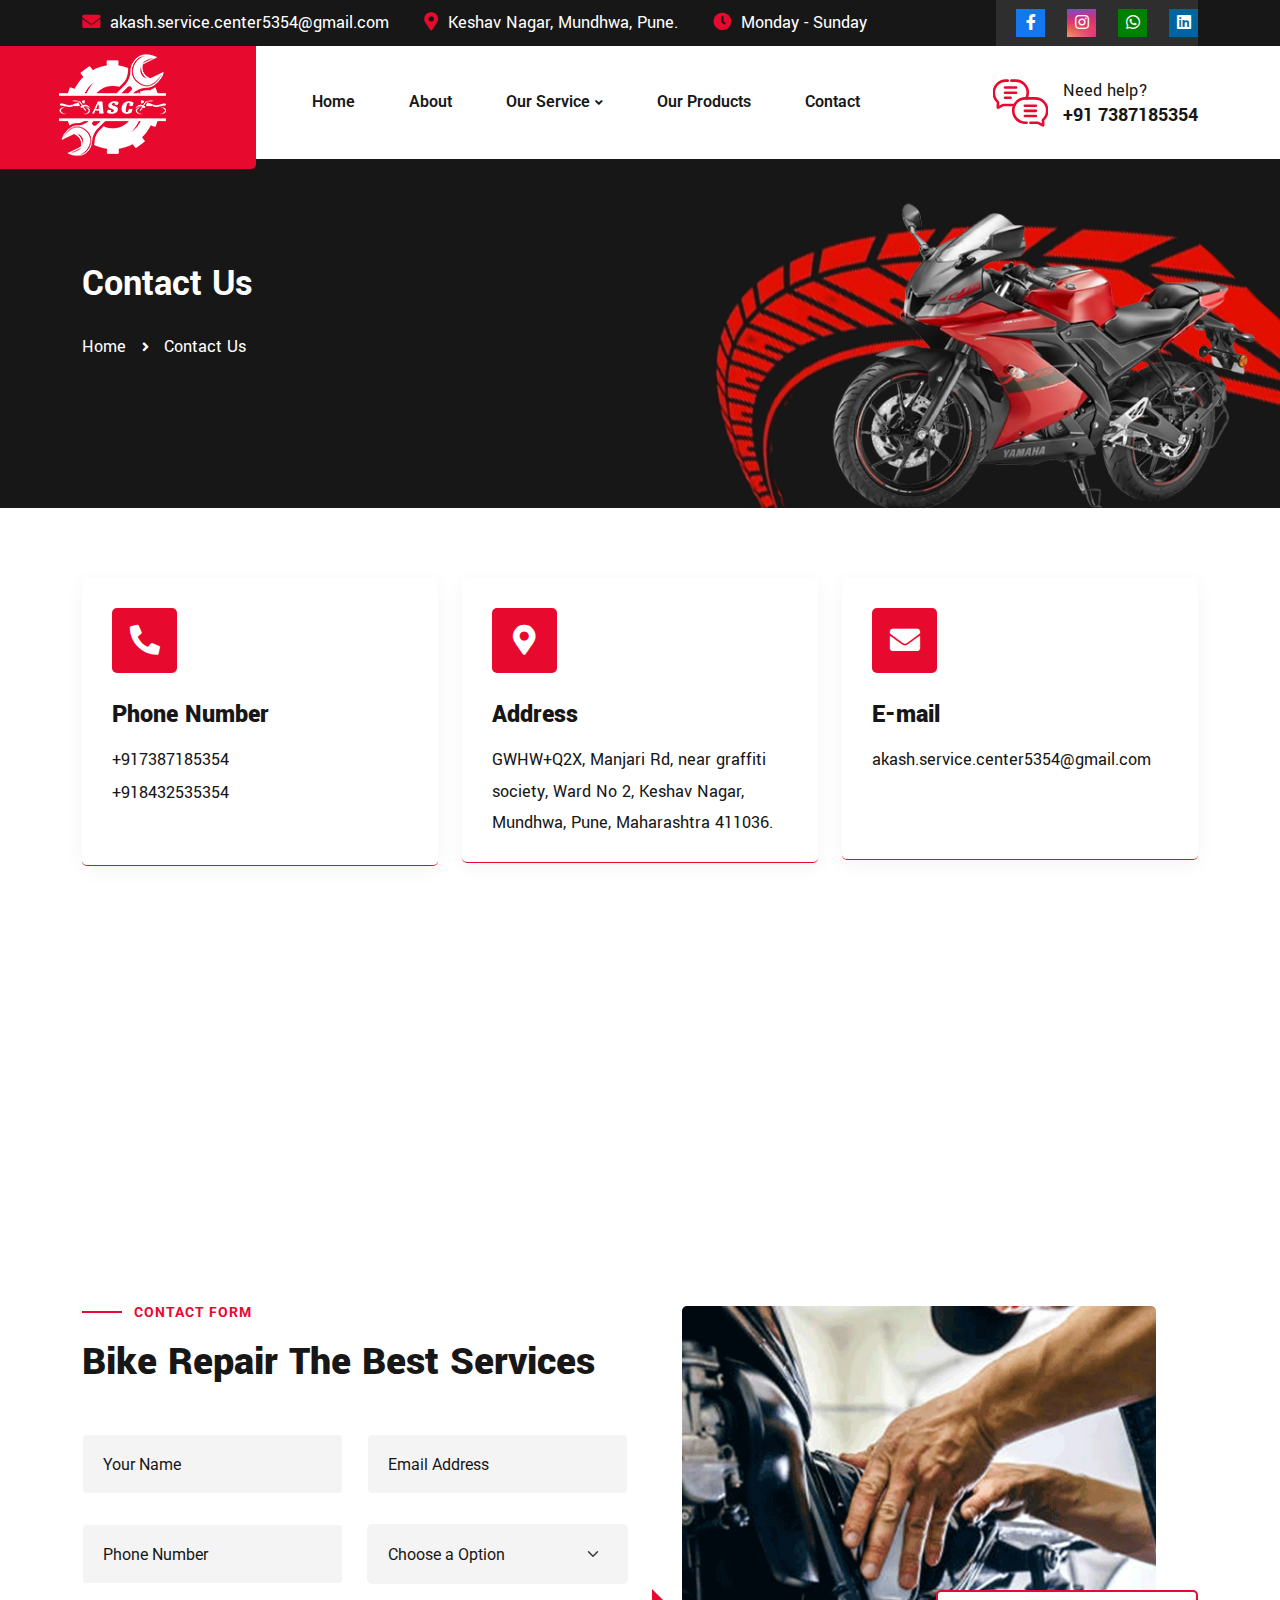
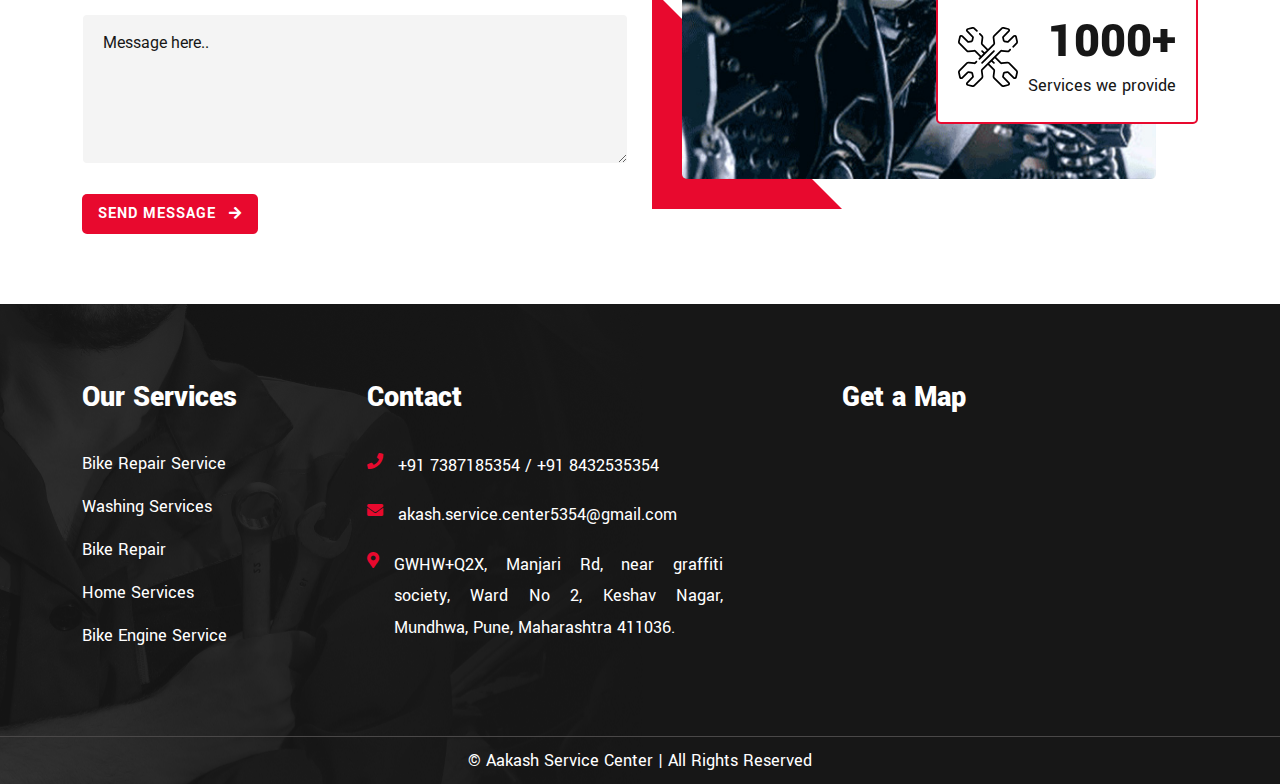
<file: contact.html>
<!doctype html>
<html lang="en">


<head>
    <meta charset="utf-8">
    <meta http-equiv="X-UA-Compatible" content="IE=edge,chrome=1" />
    <meta name="format-detection" content="telephone=no" />
    <meta http-equiv='cache-control' content='no-cache' />
    <meta http-equiv='expires' content='0' />
    <meta http-equiv='pragma' content='no-cache' />

    <!-- MOBILE SPECIFIC -->
    <meta name="viewport" content="width=device-width, initial-scale=1" />
    <meta http-equiv="content-type" content="text/html;charset=utf-8" />

    <!--Page Specific Metadata-->

    <title>Contact Us | Aakash Service Center</title>
    <meta name="referrer" content="no-referrer-when-downgrade" />
    <meta name="description" content="" />
    <meta name="keywords" content=" " />
    <meta name="robots" content="all" />
    <meta name="googlebot" content="index, follow, max-snippet:-1, max-image-preview:large, max-video-preview:-1" />
    <meta name="bingbot" content="index, follow, max-snippet:-1, max-image-preview:large, max-video-preview:-1" />
    <meta property="article:published_time" content="2022-28-09GMT+053010:25:12+05:30" />
    <meta property="article:modified_time" content="2022-28-09GMT+053009:05:21+05:30" />
    <link rel="canonical" href="" />

    <!--Open Graph Metadata-->
    <meta property="og:type" content="website" />
    <meta property="og:title" content=" " />
    <meta property="og:description" content="" />
    <meta property="og:image" content="" />
    <meta property="og:site_name" content="" />
    <meta property="og:url" content="" />
    <meta property="article:publisher" content="" />
    <meta property="article:published_time" content="2022-28-09" />

    <!--Twitter Card Metadata-->
    <meta name="twitter:card" content="summary_large_image" />
    <meta name="twitter:url" content="" />
    <meta name="twitter:title" content=" " />
    <meta name="twitter:description" content="" />
    <meta name="twitter:image:src" content="" />
    <meta name="twitter:site" content="@#" />
    <meta name="twitter:creator" content="@#">

    <!-- favicon icon -->
    <link href="assets/img/favicon.png" rel="shortcut icon" type="image/png">
    <link href="assets/img/favicon.png" rel="apple-touch-icon" sizes="57x57">
    <!--==============================
	  Google Fonts
	============================== -->
    <link rel="preconnect" href="https://fonts.googleapis.com/">
    <link rel="preconnect" href="https://fonts.gstatic.com/" crossorigin>
    <link
        href="https://fonts.googleapis.com/css2?family=Roboto:wght@100;300;400;500;700&amp;family=Yantramanav:wght@100;300;400;500;700;900&amp;display=swap"
        rel="stylesheet">


    <!--==============================
	    All CSS File
	============================== -->
    <!-- Bootstrap -->
    <link rel="stylesheet" href="assets/css/bootstrap.min.css">
    <!-- Fontawesome Icon -->
    <link rel="stylesheet" href="assets/css/fontawesome.min.css">
    <!-- Magnific Popup -->
    <link rel="stylesheet" href="assets/css/magnific-popup.min.css">
    <!-- Slick Slider -->
    <link rel="stylesheet" href="assets/css/slick.min.css">
    <!-- Theme Custom CSS -->
     <link rel="stylesheet" href="assets/css/style.css">
    <link rel="stylesheet" href="https://cdnjs.cloudflare.com/ajax/libs/animate.css/4.1.1/animate.min.css"/>

</head>

<body>
    <!--********************************
   		Code Start From Here 
	******************************** -->




    <!--==============================
     Preloader
    ==============================-->

    <!--==============================
    Mobile Menu
    ============================== -->
    <div class="mobile-menu-wrapper">
        <div class="mobile-menu-area">
            <div class="mobile-logo">
                <a href="index.html"><img src="assets/img/red-logo.png" alt="Fixturbo"></a>
                <button class="menu-toggle"><i class="fa fa-times"></i></button>
            </div>
             <div class="mobile-menu">
                <ul>
                    <li><a href="index.html">Home</a></li>
                    <li>
                        <a href="about.html">About</a>
                    </li>

                    <li class="menu-item-has-children">
                        <a href="#">Our Service</a>
                        <ul class="sub-menu">
                            <li><a href="bike-repair-service.html">Bike Repair Service</a></li>
                            <li><a href="home-services.html">Home Services</a></li>
                            <li><a href="bike-washing-service.html">Washing Service</a></li>
                            <li><a href="bike-engine-service.html">Engine Service</a></li>
                            <li><a href="bike-battery-service.html">Battery Service</a></li>
                            <li><a href="bike-oiling-service.html">Oil Service</a></li>
                        </ul>
                    </li>
                    <li>
                        <a href="product.html">Our Products</a>
                    </li>
                    <li>
                        <a href="contact.html">Contact</a>
                    </li>
                </ul>
            </div>
        </div>
    </div>
    <!--==============================
	Header Area
    ==============================-->
    <header class="nav-header header-layout1">
        <div class="header-top">
            <div class="container">
                <div class="row justify-content-center justify-content-lg-between align-items-center gy-2">
                    <div class="col-auto d-none d-lg-block">
                        <div class="header-links">
                            <ul>
                                <li><i class="fas fa-envelope"></i><a
                                        href="mailto:akash.service.center5354@gmail.com">akash.service.center5354@gmail.com</a>
                                </li>
                                <li><i class="fas fa-map-marker-alt"></i>Keshav Nagar, Mundhwa, Pune.</li>
                                <li><i class="fas fa-clock"></i>Monday - Sunday</li>
                            </ul>
                        </div>
                    </div>
                    <div class="col-auto">
                        <div class="header-links ps-0">
                            <ul>
                                <li>
                                    <div class="social-links">
                                        <a href="" class="facbook"><i class="fab fa-facebook-f"></i></a>
                                        <a href="" class="instagram"><i class="fab fa-instagram"></i></a>
                                        <a href="" class="whatsapp"><i class="fab fa-whatsapp"></i></a>
                                        <a href="" class="linkedin"><i class="fab fa-linkedin"></i></a>
                                    </div>
                                </li>
                            </ul>
                        </div>
                    </div>
                </div>
            </div>
        </div>
        <div class="sticky-wrapper">
            <!-- Main Menu Area -->
            <div class="menu-area">
                <div class="header-navbar-logo">
                    <a href="index.html"><img src="assets/img/white-logo1.png" alt="logo"></a>
                </div>
                <div class="container">
                    <div class="row align-items-center justify-content-lg-start justify-content-between">
                        <div class="col-auto d-xl-none d-block">
                            <div class="header-logo">
                                <a href="index.html"><img src="assets/img/white-logo1.png" alt="logo"></a>
                            </div>
                        </div>
                        <div class="col-auto">
                            <nav class="main-menu d-none d-lg-inline-block">
                                <ul>
                                    <li><a href="index.html">Home</a></li>
                                    <li>
                                        <a href="about.html">About</a>
                                    </li>

                                    <li class="menu-item-has-children">
                                        <a href="#">Our Service</a>
                                        <ul class="sub-menu">
                                            <li><a href="bike-repair-service.html">Bike Repair Service</a></li>
                                            <li><a href="home-services.html">Home Services</a></li>
                                            <li><a href="bike-washing-service.html">Washing Service</a></li>
                                            <li><a href="bike-engine-service.html">Engine Service</a></li>
                                            <li><a href="bike-battery-service.html">Battery Service</a></li>
                                            <li><a href="bike-oiling-service.html">Oil Service</a></li>
                                        </ul>
                                    </li>
                                    <li>
                                        <a href="product.html">Our Products</a>
                                    </li>
                                    <li>
                                        <a href="contact.html">Contact</a>
                                    </li>
                                </ul>
                            </nav>
                            <div class="navbar-right d-inline-flex d-lg-none">
                                <button type="button" class="menu-toggle icon-btn"><i class="fas fa-bars"></i></button>
                            </div>
                        </div>
                        <div class="col-auto ms-auto d-xl-block d-none">
                            <div class="navbar-right-desc">
                                <img src="assets/img/icon/chat.svg" alt="img">
                                <div class="navbar-right-desc-details">
                                    <h6 class="title">Need help?</h6>
                                    <a class="link" href="tel:+917387185354">+91 7387185354</a>
                                </div>
                            </div>
                        </div>
                    </div>
                </div>
                <div class="logo-bg"></div>
            </div>
        </div>
    </header>

     <!--==============================
    Breadcumb
    ============================== -->
    <div class="breadcumb-wrapper">
        <!-- bg animated image/ -->   
        <div class="container">
            <div class="row">
                <div class="col-lg-6">
                    <div class="breadcumb-content">
                        <h1 class="breadcumb-title">Contact Us</h1>
                        <ul class="breadcumb-menu">
                            <li><a href="index.html">Home</a></li>
                            <li class="active">Contact Us</li>
                        </ul>
                    </div>
                </div>
                <div class="col-lg-6 d-lg-block d-none">
                    <div class="breadcumb-thumb">
                        <img src="assets/img/normal/breadcrumb-thumb.png" alt="img">
                    </div>            
                </div>
            </div>
        </div>
    </div>

    <!--==============================
    Contact Area  
    ==============================-->
    <div class="contact-area space">
        <div class="container">
            <div class="row gy-4 justify-content-center">
                
                <div class="col-xxl-3 col-lg-4 col-md-6">
                    <div class="contact-info" >
                        <div class="contact-info_icon ">
                            <i class="fas fa-phone-alt"></i>
                        </div>
                        <h6 class="contact-info_title">Phone Number</h6>
                        <p class="contact-info_text">
                            <a href="tel:+917387185354">+917387185354 </a>
                        </p>
                        <p class="contact-info_text">
                            <a href="tel:+918432535354">+918432535354</a> 
                        </p><br>
                    </div>
                </div>
                <div class="col-xxl-3 col-lg-4 col-md-6">
                    <div class="contact-info">
                        <div class="contact-info_icon">
                            <i class="fas fa-map-marker-alt"></i>
                        </div>
                        <h6 class="contact-info_title">Address</h6>
                        <p class="contact-info_text">
                            GWHW+Q2X, Manjari Rd, 
                            near graffiti society, Ward No 2, Keshav Nagar, 
                            Mundhwa, Pune, Maharashtra 411036.
                        </p>
                    </div>
                </div>
                <div class="col-xxl-3 col-lg-4 col-md-6">
                    <div class="contact-info">
                        <div class="contact-info_icon">
                            <i class="fas fa-envelope"></i>
                        </div>
                        <h6 class="contact-info_title">E-mail</h6>
                        <p class="contact-info_text">
                            <a href="akash.service.center5354@gmail.com">akash.service.center5354@gmail.com</a>
                        </p><br><br>
                        
                    </div>
                </div>
            </div>
        </div>
    </div>

    <div class="space-bottom">
        <div class="container">
            <div class="map-sec">
                <iframe
                    src="https://www.google.com/maps/embed?pb=!1m23!1m12!1m3!1d121055.59267548699!2d73.86270956594312!3d18.52947734557728!2m3!1f0!2f0!3f0!3m2!1i1024!2i768!4f13.1!4m8!3e6!4m0!4m5!1s0x3bc2c30d421fa19d%3A0x29684e8dd5d06f20!2sGWHW%2BQ2X%2C%20Manjari%20Rd%2C%20near%20graffiti%20society%2C%20Ward%20No%202%2C%20Keshav%20Nagar%2C%20Mundhwa%2C%20Pune%2C%20Maharashtra%20411036!3m2!1d18.5294952!2d73.9451113!5e0!3m2!1sen!2sin!4v1712334217785!5m2!1sen!2sin"
                    width="100%" height="220" style="border:0;" allowfullscreen="" loading="lazy"
                    referrerpolicy="no-referrer-when-downgrade">
                </iframe>
            </div>
        </div>
    </div>

    <div class="space-bottom">
        <div class="container">
            <div class="row flex-row-reverse">
                <div class="col-lg-6 text-lg-end">
                    <div class="faq-thumb2 mb-xl-0 mb-50">
                        <div class="about-counter-grid jump">
                            <img src="assets/img/icon/faq2-counter-icon-1.svg" alt="img">
                            <div class="media-right">
                                <h3 class="about-counter"><span class="counter-number">1000</span>+</h3>
                                <h4 class="about-counter-text">Services we provide</h4>
                            </div>
                        </div>
                        <img src="assets/img/faq-thumb-2-1.jpg" alt="img">
                    </div>
                </div>
                <div class="col-lg-6">
                    <div class="contact-form-wrap p-0">
                        <div class="title-area">
                            <span class="sub-title">Contact form
                            </span>
                            <h2 class="sec-title">Bike Repair The Best Services</h2>
                        </div>
                        <form action="mail.php" method="POST" class="appointment-form ajax-contact">
                            <div class="row">
                                <div class="col-md-6">
                                    <div class="form-group">
                                        <input type="text" class="form-control" name="name" id="name" placeholder="Your Name">
                                    </div>
                                </div>
                                <div class="col-md-6">
                                    <div class="form-group">
                                        <input type="text" class="form-control" name="email" id="email" placeholder="Email Address">
                                    </div>
                                </div>
                                <div class="col-md-6">
                                    <div class="form-group">
                                        <input type="text" class="form-control" name="number" id="number" placeholder="Phone Number">
                                    </div>
                                </div>
                                <div class="col-md-6">
                                    <div class="form-group">
                                        <select name="subject" id="subject" class="form-select">
                                            <option value="" disabled="" selected="" hidden="">Choose a Option</option>
                                            <option value="Bike Repair">Bike Repair Service</option>
                                            <option value="Home Services">Home Services</option>
                                            <option value="Washing Service">Washing Service</option>
                                            <option value="Engine Service">Engine Service</option>
                                            <option value="Battery Service">Battery Service</option>
                                            <option value="Oil Service">Oil Servicee</option>
                                            <option value="Bike Break Service">Bike Break Service</option>
                                            <option value="Bike Tyre Service">Bike Tyre Service</option>
                                        </select>
                                    </div>
                                </div>
                            </div>
                            <div class="form-group col-12">
                                <textarea placeholder="Message here.." id="contactForm" class="form-control"></textarea>
                            </div>

                            <div class="form-btn col-12">
                                <button class="btn style2">Send Message <i class="fas fa-arrow-right ms-2"></i></button>
                            </div>
                        </form>
                    </div>
                </div>                
            </div>
        </div>
    </div>



    <!--==============================
        Footer Area
    ==============================-->
    <footer class="footer-wrapper footer-layout1" style="background-image: url(assets/img/bg/footer-bg1-1.png);">
        <div class="container">
            <div class="widget-area">
                <div class="row justify-content-between">
                    <!-- <div class="col-md-3 ">
                        <div class="widget widget_nav_menu footer-widget">
                            <h3 class="widget_title">About Company</h3>
                            <p>
                                At Aakash Service Center, we understand the
                                 importance of keeping your bike in top condition. 
                                 Whether you're a passionate rider, a daily commuter,
                                  or an occasional weekend adventurer, we're here to 
                                  ensure your bike runs smoothly and safely.
                            </p>
                        </div>
                    </div> -->
                    <div class="col-md-3 ">
                        <div class="widget widget_nav_menu footer-widget">
                            <h3 class="widget_title">Our Services</h3>
                            <div class="menu-all-pages-container">
                                 <ul class="menu">
                                    <li><a href="bike-repair-service.html">Bike Repair Service</a></li>
                                    <li><a href="bike-washing-service.html">Washing Services</a></li>
                                    <li><a href="bike-repair-service.html">Bike Repair</a></li>
                                    <li><a href="home-services.html">Home Services</a></li>
                                    <li><a href="bike-engine-service.html">Bike Engine Service</a></li>
                                </ul>
                            </div>
                        </div>
                    </div>
                    <div class="col-md-4">
                        <div class="widget footer-widget">
                            <h3 class="widget_title">Contact</h3>
                            <div class="widget-contact">
                               <div class="no-div d-flex">
                                    <i class="fas fa-phone"></i>
                                    <p>
                                        <a href="tel:+917387185354">+91 7387185354</a>&nbsp/&nbsp
                                    </p>
                                    <p>
                                        <a href="tel:+918432535354">+91 8432535354</a> 
                                    </p>
                                </div>
                                <div class="no-div d-flex">
                                    <i class="fas fa-envelope"></i>
                                    <p>
                                        <a
                                            href="mailto:akash.service.center5354@gmail.com">akash.service.center5354@gmail.com</a>
                                    </p>
                                </div>
                                <div class="no-div d-flex">
                                    <i class="fas fa-map-marker-alt"></i>
                                    <p>
                                        GWHW+Q2X, Manjari Rd, near graffiti
                                        society, Ward No 2, Keshav Nagar,
                                        Mundhwa, Pune, Maharashtra 411036.
                                    </p>
                                </div>


                            </div>
                        </div>
                    </div>
                    <div class="col-md-1"></div>
                    <div class="col-md-4 ">
                        <div class="widget footer-widget ">
                            <h3 class="widget_title">Get a Map</h3>
                            <iframe
                                src="https://www.google.com/maps/embed?pb=!1m23!1m12!1m3!1d121055.59267548699!2d73.86270956594312!3d18.52947734557728!2m3!1f0!2f0!3f0!3m2!1i1024!2i768!4f13.1!4m8!3e6!4m0!4m5!1s0x3bc2c30d421fa19d%3A0x29684e8dd5d06f20!2sGWHW%2BQ2X%2C%20Manjari%20Rd%2C%20near%20graffiti%20society%2C%20Ward%20No%202%2C%20Keshav%20Nagar%2C%20Mundhwa%2C%20Pune%2C%20Maharashtra%20411036!3m2!1d18.5294952!2d73.9451113!5e0!3m2!1sen!2sin!4v1712334217785!5m2!1sen!2sin"
                                width="100%" height="220" style="border:0;" allowfullscreen="" loading="lazy"
                                referrerpolicy="no-referrer-when-downgrade"></iframe>
                        </div>
                    </div>
                </div>
            </div>
        </div>
        <div class="copyright-wrap">
            <div class="container">
                <div class="row gy-3  justify-content-center">
                    <div class="col-auto ">
                        <p class="copyright-text ">
                            © Aakash Service Center | All Rights Reserved
                        </p>
                    </div>

                </div>
            </div>
        </div>
    </footer>

    <!--********************************
			Code End  Here 
	******************************** -->

    <!-- Scroll To Top -->
    <div class="scroll-top">
        <svg class="progress-circle svg-content" width="100%" height="100%" viewBox="-1 -1 102 102">
            <path d="M50,1 a49,49 0 0,1 0,98 a49,49 0 0,1 0,-98"
                style="transition: stroke-dashoffset 10ms linear 0s; stroke-dasharray: 307.919, 307.919; stroke-dashoffset: 307.919;">
            </path>
        </svg>
    </div>

    <!--==============================
    All Js File
    ============================== -->
    <!-- Jquery -->
    <script src="assets/js/vendor/jquery-3.6.0.min.js"></script>
    <!-- Slick Slider -->
    <script src="assets/js/slick.min.js"></script>
    <!-- Range Slider -->
    <script src="assets/js/jquery-ui.min.js"></script>
    <!-- Bootstrap -->
    <script src="assets/js/bootstrap.min.js"></script>
    <!-- Magnific Popup -->
    <script src="assets/js/jquery.magnific-popup.min.js"></script>
    <!-- Counter Up -->
    <script src="assets/js/jquery.counterup.min.js"></script>
    <!-- Marquee -->
    <script src="assets/js/jquery.marquee.min.js"></script>
    <!-- Isotope Filter -->
    <script src="assets/js/imagesloaded.pkgd.min.js"></script>
    <script src="assets/js/isotope.pkgd.min.js"></script>

    <!-- Main Js File -->
     <script src="assets/js/main.js"></script>

    <script src="assets/js/wow.js"></script>
    <script>
   wow = new WOW(
                      {
                      boxClass:     'wow',      // default
                      animateClass: 'animated', // default
                      offset:       0,          // default
                      mobile:       true,       // default
                      live:         true        // default
                    }
                    )
                    wow.init();
    </script>
</body>


</html>
</file>
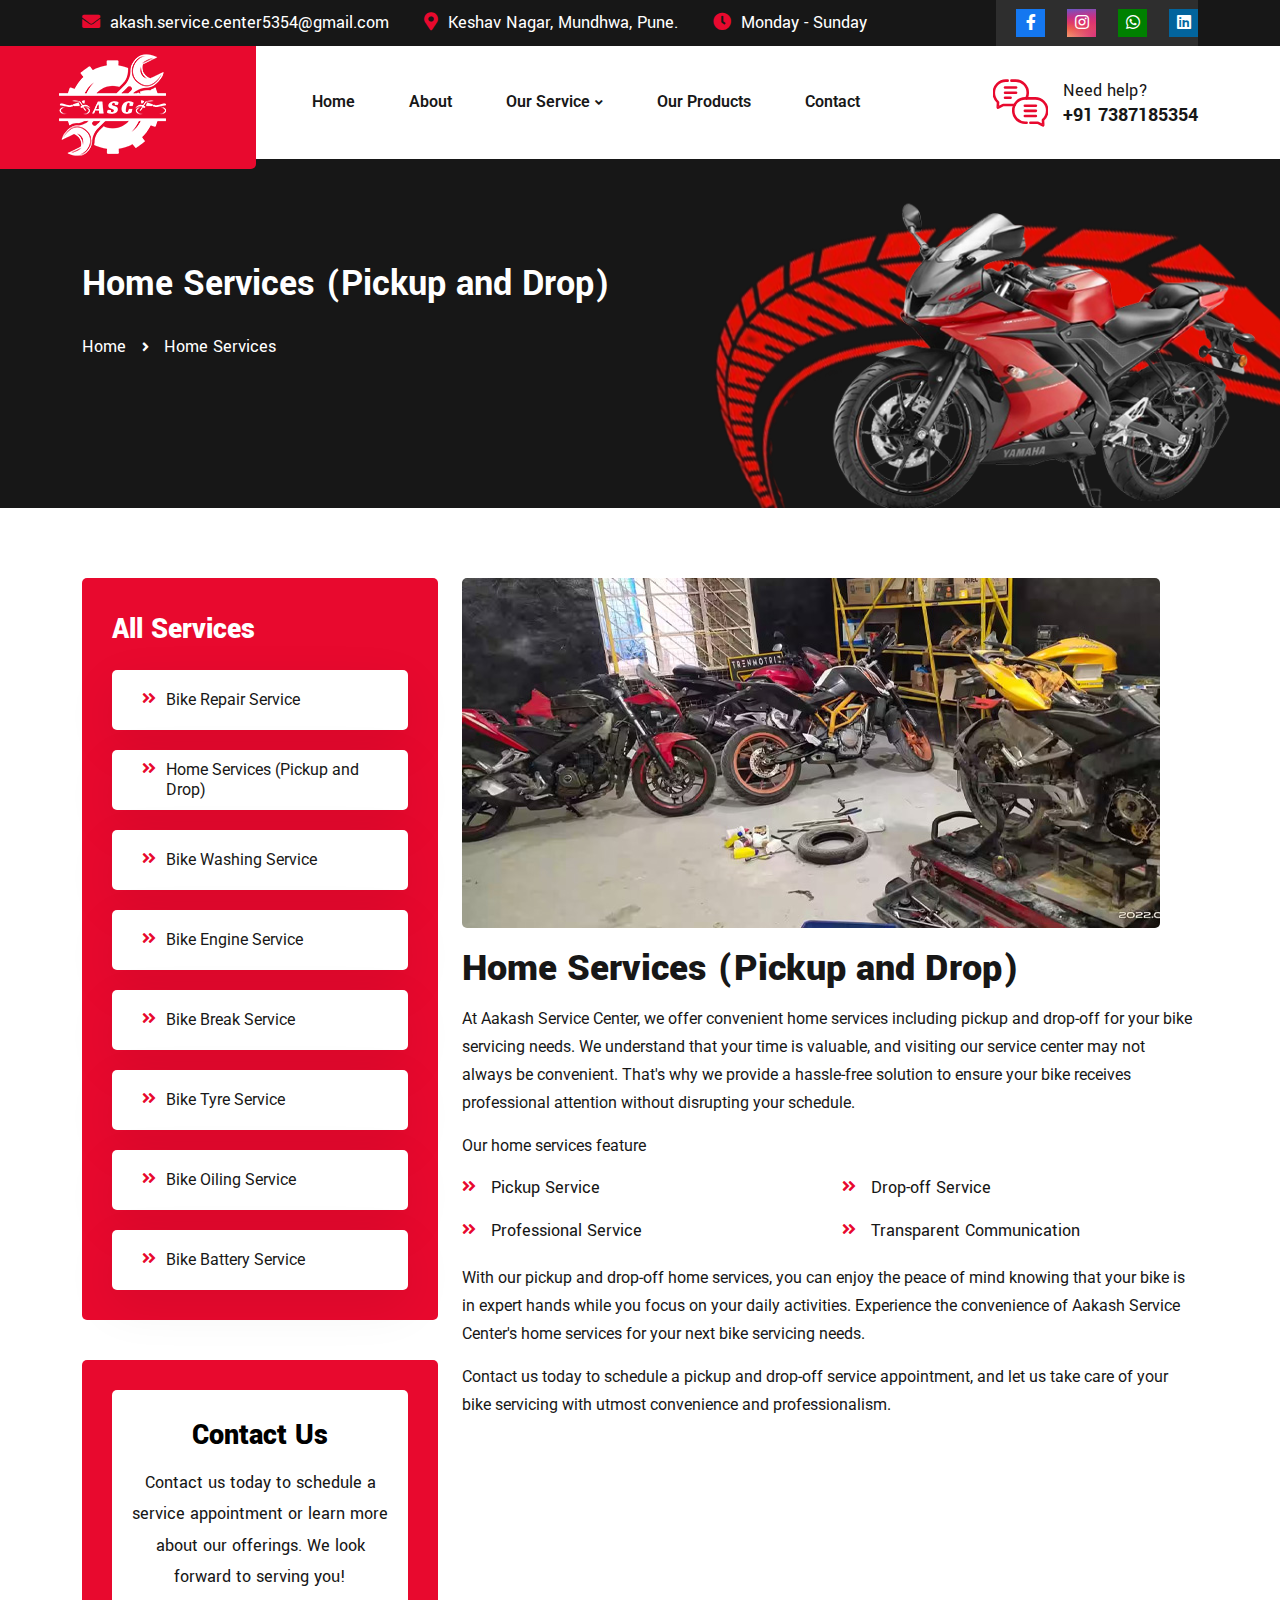
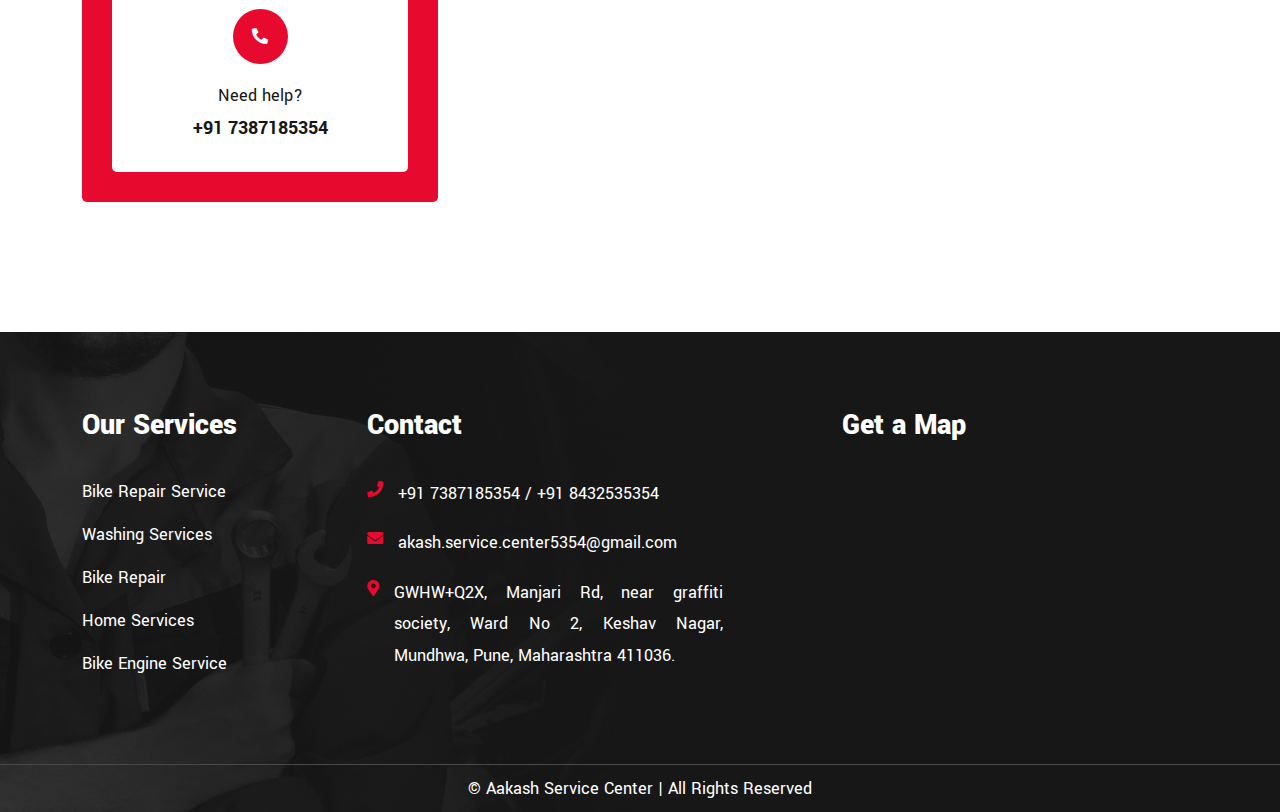
<file: home-services.html>
<!doctype html>
<html lang="en">


<head>
    <meta charset="utf-8">
    <meta http-equiv="X-UA-Compatible" content="IE=edge,chrome=1" />
    <meta name="format-detection" content="telephone=no" />
    <meta http-equiv='cache-control' content='no-cache' />
    <meta http-equiv='expires' content='0' />
    <meta http-equiv='pragma' content='no-cache' />

    <!-- MOBILE SPECIFIC -->
    <meta name="viewport" content="width=device-width, initial-scale=1" />
    <meta http-equiv="content-type" content="text/html;charset=utf-8" />

    <!--Page Specific Metadata-->

    <title>Home Service | Aakash Service Center</title>
    <meta name="referrer" content="no-referrer-when-downgrade" />
    <meta name="description" content="" />
    <meta name="keywords" content=" " />
    <meta name="robots" content="all" />
    <meta name="googlebot" content="index, follow, max-snippet:-1, max-image-preview:large, max-video-preview:-1" />
    <meta name="bingbot" content="index, follow, max-snippet:-1, max-image-preview:large, max-video-preview:-1" />
    <meta property="article:published_time" content="2022-28-09GMT+053010:25:12+05:30" />
    <meta property="article:modified_time" content="2022-28-09GMT+053009:05:21+05:30" />
    <link rel="canonical" href="" />

    <!--Open Graph Metadata-->
    <meta property="og:type" content="website" />
    <meta property="og:title" content=" " />
    <meta property="og:description" content="" />
    <meta property="og:image" content="" />
    <meta property="og:site_name" content="" />
    <meta property="og:url" content="" />
    <meta property="article:publisher" content="" />
    <meta property="article:published_time" content="2022-28-09" />

    <!--Twitter Card Metadata-->
    <meta name="twitter:card" content="summary_large_image" />
    <meta name="twitter:url" content="" />
    <meta name="twitter:title" content=" " />
    <meta name="twitter:description" content="" />
    <meta name="twitter:image:src" content="" />
    <meta name="twitter:site" content="@#" />
    <meta name="twitter:creator" content="@#">

    <!-- favicon icon -->
    <link href="assets/img/favicon.png" rel="shortcut icon" type="image/png">
    <link href="assets/img/favicon.png" rel="apple-touch-icon" sizes="57x57">
    <!--==============================
	  Google Fonts
	============================== -->
    <link rel="preconnect" href="https://fonts.googleapis.com/">
    <link rel="preconnect" href="https://fonts.gstatic.com/" crossorigin>
    <link
        href="https://fonts.googleapis.com/css2?family=Roboto:wght@100;300;400;500;700&amp;family=Yantramanav:wght@100;300;400;500;700;900&amp;display=swap"
        rel="stylesheet">


    <!--==============================
	    All CSS File
	============================== -->
    <!-- Bootstrap -->
    <link rel="stylesheet" href="assets/css/bootstrap.min.css">
    <!-- Fontawesome Icon -->
    <link rel="stylesheet" href="assets/css/fontawesome.min.css">
    <!-- Magnific Popup -->
    <link rel="stylesheet" href="assets/css/magnific-popup.min.css">
    <!-- Slick Slider -->
    <link rel="stylesheet" href="assets/css/slick.min.css">
    <!-- Theme Custom CSS -->
    <link rel="stylesheet" href="assets/css/style.css">
    <link rel="stylesheet" href="https://cdnjs.cloudflare.com/ajax/libs/animate.css/4.1.1/animate.min.css" />

</head>

<body>
    <!--********************************
   		Code Start From Here 
	******************************** -->




    <!--==============================
     Preloader
    ==============================-->

    <!--==============================
    Mobile Menu
    ============================== -->
    <div class="mobile-menu-wrapper">
        <div class="mobile-menu-area">
            <div class="mobile-logo">
                <a href="index.html"><img src="assets/img/red-logo.png" alt="Fixturbo"></a>
                <button class="menu-toggle"><i class="fa fa-times"></i></button>
            </div>
             <div class="mobile-menu">
                <ul>
                    <li><a href="index.html">Home</a></li>
                    <li>
                        <a href="about.html">About</a>
                    </li>

                    <li class="menu-item-has-children">
                        <a href="#">Our Service</a>
                        <ul class="sub-menu">
                            <li><a href="bike-repair-service.html">Bike Repair Service</a></li>
                            <li><a href="home-services.html">Home Services</a></li>
                            <li><a href="bike-washing-service.html">Washing Service</a></li>
                            <li><a href="bike-engine-service.html">Engine Service</a></li>
                            <li><a href="bike-battery-service.html">Battery Service</a></li>
                            <li><a href="bike-oiling-service.html">Oil Service</a></li>
                        </ul>
                    </li>
                    <li>
                        <a href="product.html">Our Products</a>
                    </li>
                    <li>
                        <a href="contact.html">Contact</a>
                    </li>
                </ul>
            </div>
        </div>
    </div>
    <!--==============================
	Header Area
    ==============================-->
    <header class="nav-header header-layout1">
        <div class="header-top">
            <div class="container">
                <div class="row justify-content-center justify-content-lg-between align-items-center gy-2">
                    <div class="col-auto d-none d-lg-block">
                        <div class="header-links">
                            <ul>
                                <li><i class="fas fa-envelope"></i><a
                                        href="mailto:akash.service.center5354@gmail.com">akash.service.center5354@gmail.com</a>
                                </li>
                                <li><i class="fas fa-map-marker-alt"></i>Keshav Nagar, Mundhwa, Pune.</li>
                                <li><i class="fas fa-clock"></i>Monday - Sunday</li>
                            </ul>
                        </div>
                    </div>
                    <div class="col-auto">
                        <div class="header-links ps-0">
                            <ul>
                                <li>
                                    <div class="social-links">
                                        <a href="" class="facbook"><i class="fab fa-facebook-f"></i></a>
                                        <a href="" class="instagram"><i class="fab fa-instagram"></i></a>
                                        <a href="" class="whatsapp"><i class="fab fa-whatsapp"></i></a>
                                        <a href="" class="linkedin"><i class="fab fa-linkedin"></i></a>
                                    </div>
                                </li>
                            </ul>
                        </div>
                    </div>
                </div>
            </div>
        </div>
        <div class="sticky-wrapper">
            <!-- Main Menu Area -->
            <div class="menu-area">
                <div class="header-navbar-logo">
                    <a href="index.html"><img src="assets/img/white-logo1.png" alt="logo"></a>
                </div>
                <div class="container">
                    <div class="row align-items-center justify-content-lg-start justify-content-between">
                        <div class="col-auto d-xl-none d-block">
                            <div class="header-logo">
                                <a href="index.html"><img src="assets/img/white-logo1.png" alt="logo"></a>
                            </div>
                        </div>
                        <div class="col-auto">
                            <nav class="main-menu d-none d-lg-inline-block">
                                <ul>
                                    <li><a href="index.html">Home</a></li>
                                    <li>
                                        <a href="about.html">About</a>
                                    </li>

                                    <li class="menu-item-has-children">
                                        <a href="#">Our Service</a>
                                        <ul class="sub-menu">
                                            <li><a href="bike-repair-service.html">Bike Repair Service</a></li>
                                            <li><a href="home-services.html">Home Services</a></li>
                                            <li><a href="bike-washing-service.html">Washing Service</a></li>
                                            <li><a href="bike-engine-service.html">Engine Service</a></li>
                                            <li><a href="bike-battery-service.html">Battery Service</a></li>
                                            <li><a href="bike-oiling-service.html">Oil Service</a></li>
                                        </ul>
                                    </li>
                                    <li>
                                        <a href="product.html">Our Products</a>
                                    </li>
                                    <li>
                                        <a href="contact.html">Contact</a>
                                    </li>
                                </ul>
                            </nav>
                            <div class="navbar-right d-inline-flex d-lg-none">
                                <button type="button" class="menu-toggle icon-btn"><i class="fas fa-bars"></i></button>
                            </div>
                        </div>
                        <div class="col-auto ms-auto d-xl-block d-none">
                            <div class="navbar-right-desc">
                                <img src="assets/img/icon/chat.svg" alt="img">
                                <div class="navbar-right-desc-details">
                                    <h6 class="title">Need help?</h6>
                                    <a class="link" href="tel:+917387185354">+91 7387185354</a>
                                </div>
                            </div>
                        </div>
                    </div>
                </div>
                <div class="logo-bg"></div>
            </div>
        </div>
    </header>

    <!--==============================
    Breadcumb
    ============================== -->
    <div class="breadcumb-wrapper">
        <!-- bg animated image/ -->
        <div class="container">
            <div class="row">
                <div class="col-lg-6">
                    <div class="breadcumb-content">
                        <h1 class="breadcumb-title">Home Services (Pickup and Drop)</h1>
                        <ul class="breadcumb-menu">
                            <li><a href="index.html">Home</a></li>
                            <li class="active">Home Services </li>
                        </ul>
                    </div>
                </div>
                <div class="col-lg-6 d-lg-block d-none">
                    <div class="breadcumb-thumb">
                        <img src="assets/img/normal/breadcrumb-thumb.png" alt="img">
                    </div>
                </div>
            </div>
        </div>
    </div>

    <!--==============================
    About Area  
    ==============================-->

    <!--==============================
    Service Details  
    ==============================-->
    <div class="service-details-area space-top space-extra-bottom overflow-hidden">
        <div class="container">
            <div class="row gx-40 flex-row-reverse">
                <div class="col-xxl-8 col-lg-8">
                    <div class="service-page-single">
                        <div class="page-img mb-30">
                            <img src="assets/img/gallery/home-service.jpg" alt="img">
                        </div>
                        <div class="page-content">
                            <h2 class="page-title">Home Services (Pickup and Drop)</h2>
                            <p class="mb-25">
                                At Aakash Service Center, we offer convenient home services including pickup and
                                drop-off for your bike servicing needs. We understand that your time is valuable, and
                                visiting our service center may not always be convenient. That's why we provide a
                                hassle-free solution to ensure your bike receives professional attention without
                                disrupting your schedule.
                            </p>
                            <p class="mb-25">
                                Our home services feature
                            </p>
                            <div class="row">
                                <div class="col-md-6">
                                    <div class="checklist style2  mb-20">
                                        <ul>
                                            <li><i class="fas fa-angle-double-right"></i> Pickup Service</li>
                                            <li><i class="fas fa-angle-double-right"></i> Professional Service</li>

                                        </ul>
                                    </div>
                                </div>
                                <div class="col-md-6">
                                    <div class="checklist style2  mb-20">
                                        <ul>
                                            <li><i class="fas fa-angle-double-right"></i> Drop-off Service </li>
                                            <li><i class="fas fa-angle-double-right"></i> Transparent Communication
                                            </li>

                                        </ul>
                                    </div>
                                </div>
                            </div>
                            <p class="mb-25">
                                With our pickup and drop-off home services, you can enjoy the peace of mind knowing that
                                your bike is in expert hands while you focus on your daily activities. Experience the
                                convenience of Aakash Service Center's home services for your next bike servicing needs.
                                <br>
                            <p class="mb-25">Contact us today to schedule a pickup and drop-off service appointment, and
                                let us take care of your bike servicing with utmost convenience and professionalism.</p>
                            </p>
                        </div>
                    </div>
                </div>
                <div class="col-xxl-4 col-lg-4">
                    <aside class="sidebar-area">
                        <div class="widget widget_service-list">
                            <h3 class="widget_title">All Services</h3>
                            <ul>
                                <li>
                                    <a href="bike-repair-service.html"><i class="fas fa-angle-double-right"></i>Bike
                                        Repair Service</a>
                                </li>
                                <li>
                                    <a href="home-services.html"><i class="fas fa-angle-double-right"></i>Home Services
                                        (Pickup and Drop)</a>
                                </li>
                                <li>
                                    <a href="bike-washing-service.html"><i class="fas fa-angle-double-right"></i>Bike
                                        Washing Service</a>
                                </li>
                                <li>
                                    <a href="bike-engine-service.html"><i class="fas fa-angle-double-right"></i>Bike
                                        Engine Service</a>
                                </li>
                                <li>
                                    <a href="bike-break-service.html"><i class="fas fa-angle-double-right"></i>Bike
                                        Break Service</a>
                                </li>
                                <li>
                                    <a href="bike-tyre-service.html"><i class="fas fa-angle-double-right"></i>Bike Tyre
                                        Service</a>
                                </li>
                                <li>
                                    <a href="bike-oiling-service.html"><i class="fas fa-angle-double-right"></i>Bike
                                        Oiling Service</a>
                                </li>
                                <li>
                                    <a href="bike-battery-service.html"><i class="fas fa-angle-double-right"></i>Bike
                                        Battery Service</a>
                                </li>
                            </ul>
                        </div>
                        <div class="widget widget_contact">
                            <div class="widget-contact-wrap text-center">
                                <h3 class="widget_title">Contact Us</h3>
                                <p class="widget-contact-text">
                                    Contact us today to schedule a service appointment
                                    or learn more about our offerings. We look
                                    forward to serving you!

                                </p>
                                <div class="icon">
                                    <i class="fas fa-phone-alt"></i>
                                </div>
                                <p class="widget-contact-text">Need help?</p>
                                <h5><a href="tel:+917387185354">+91 7387185354</a></h5>
                            </div>
                        </div>
                    </aside>
                </div>
            </div>
        </div>
    </div>

    <!--==============================
        Footer Area
    ==============================-->
    <footer class="footer-wrapper footer-layout1" style="background-image: url(assets/img/bg/footer-bg1-1.png);">
        <div class="container">
            <div class="widget-area">
                <div class="row justify-content-between">
                    <!-- <div class="col-md-3 ">
                        <div class="widget widget_nav_menu footer-widget">
                            <h3 class="widget_title">About Company</h3>
                            <p>
                                At Aakash Service Center, we understand the
                                 importance of keeping your bike in top condition. 
                                 Whether you're a passionate rider, a daily commuter,
                                  or an occasional weekend adventurer, we're here to 
                                  ensure your bike runs smoothly and safely.
                            </p>
                        </div>
                    </div> -->
                    <div class="col-md-3 ">
                        <div class="widget widget_nav_menu footer-widget">
                            <h3 class="widget_title">Our Services</h3>
                            <div class="menu-all-pages-container">
                                <ul class="menu">
                                    <li><a href="bike-repair-service.html">Bike Repair Service</a></li>
                                    <li><a href="bike-washing-service.html">Washing Services</a></li>
                                    <li><a href="bike-repair-service.html">Bike Repair</a></li>
                                    <li><a href="home-services.html">Home Services</a></li>
                                    <li><a href="bike-engine-service.html">Bike Engine Service</a></li>
                                </ul>
                            </div>
                        </div>
                    </div>
                    <div class="col-md-4">
                        <div class="widget footer-widget">
                            <h3 class="widget_title">Contact</h3>
                            <div class="widget-contact">
                               <div class="no-div d-flex">
                                    <i class="fas fa-phone"></i>
                                    <p>
                                        <a href="tel:+917387185354">+91 7387185354</a>&nbsp/&nbsp
                                    </p>
                                    <p>
                                        <a href="tel:+918432535354">+91 8432535354</a> 
                                    </p>
                                </div>
                                <div class="no-div d-flex">
                                    <i class="fas fa-envelope"></i>
                                    <p>
                                        <a
                                            href="mailto:akash.service.center5354@gmail.com">akash.service.center5354@gmail.com</a>
                                    </p>
                                </div>
                                <div class="no-div d-flex">
                                    <i class="fas fa-map-marker-alt"></i>
                                    <p>
                                        GWHW+Q2X, Manjari Rd, near graffiti
                                        society, Ward No 2, Keshav Nagar,
                                        Mundhwa, Pune, Maharashtra 411036.
                                    </p>
                                </div>


                            </div>
                        </div>
                    </div>
                    <div class="col-md-1"></div>
                    <div class="col-md-4 ">
                        <div class="widget footer-widget ">
                            <h3 class="widget_title">Get a Map</h3>
                            <iframe
                                src="https://www.google.com/maps/embed?pb=!1m23!1m12!1m3!1d121055.59267548699!2d73.86270956594312!3d18.52947734557728!2m3!1f0!2f0!3f0!3m2!1i1024!2i768!4f13.1!4m8!3e6!4m0!4m5!1s0x3bc2c30d421fa19d%3A0x29684e8dd5d06f20!2sGWHW%2BQ2X%2C%20Manjari%20Rd%2C%20near%20graffiti%20society%2C%20Ward%20No%202%2C%20Keshav%20Nagar%2C%20Mundhwa%2C%20Pune%2C%20Maharashtra%20411036!3m2!1d18.5294952!2d73.9451113!5e0!3m2!1sen!2sin!4v1712334217785!5m2!1sen!2sin"
                                width="100%" height="220" style="border:0;" allowfullscreen="" loading="lazy"
                                referrerpolicy="no-referrer-when-downgrade"></iframe>
                        </div>
                    </div>
                </div>
            </div>
        </div>
        <div class="copyright-wrap">
            <div class="container">
                <div class="row gy-3  justify-content-center">
                    <div class="col-auto ">
                        <p class="copyright-text ">
                            © Aakash Service Center | All Rights Reserved
                        </p>
                    </div>

                </div>
            </div>
        </div>
    </footer>

    <!--********************************
			Code End  Here 
	******************************** -->

    <!-- Scroll To Top -->
    <div class="scroll-top">
        <svg class="progress-circle svg-content" width="100%" height="100%" viewBox="-1 -1 102 102">
            <path d="M50,1 a49,49 0 0,1 0,98 a49,49 0 0,1 0,-98"
                style="transition: stroke-dashoffset 10ms linear 0s; stroke-dasharray: 307.919, 307.919; stroke-dashoffset: 307.919;">
            </path>
        </svg>
    </div>

    <!--==============================
    All Js File
    ============================== -->
    <!-- Jquery -->
    <script src="assets/js/vendor/jquery-3.6.0.min.js"></script>
    <!-- Slick Slider -->
    <script src="assets/js/slick.min.js"></script>
    <!-- Range Slider -->
    <script src="assets/js/jquery-ui.min.js"></script>
    <!-- Bootstrap -->
    <script src="assets/js/bootstrap.min.js"></script>
    <!-- Magnific Popup -->
    <script src="assets/js/jquery.magnific-popup.min.js"></script>
    <!-- Counter Up -->
    <script src="assets/js/jquery.counterup.min.js"></script>
    <!-- Marquee -->
    <script src="assets/js/jquery.marquee.min.js"></script>
    <!-- Isotope Filter -->
    <script src="assets/js/imagesloaded.pkgd.min.js"></script>
    <script src="assets/js/isotope.pkgd.min.js"></script>

    <!-- Main Js File -->
    <script src="assets/js/main.js"></script>

    <script src="assets/js/wow.js"></script>
    <script>
        wow = new WOW(
            {
                boxClass: 'wow',      // default
                animateClass: 'animated', // default
                offset: 0,          // default
                mobile: true,       // default
                live: true        // default
            }
        )
        wow.init();
    </script>
</body>


</html>
</file>
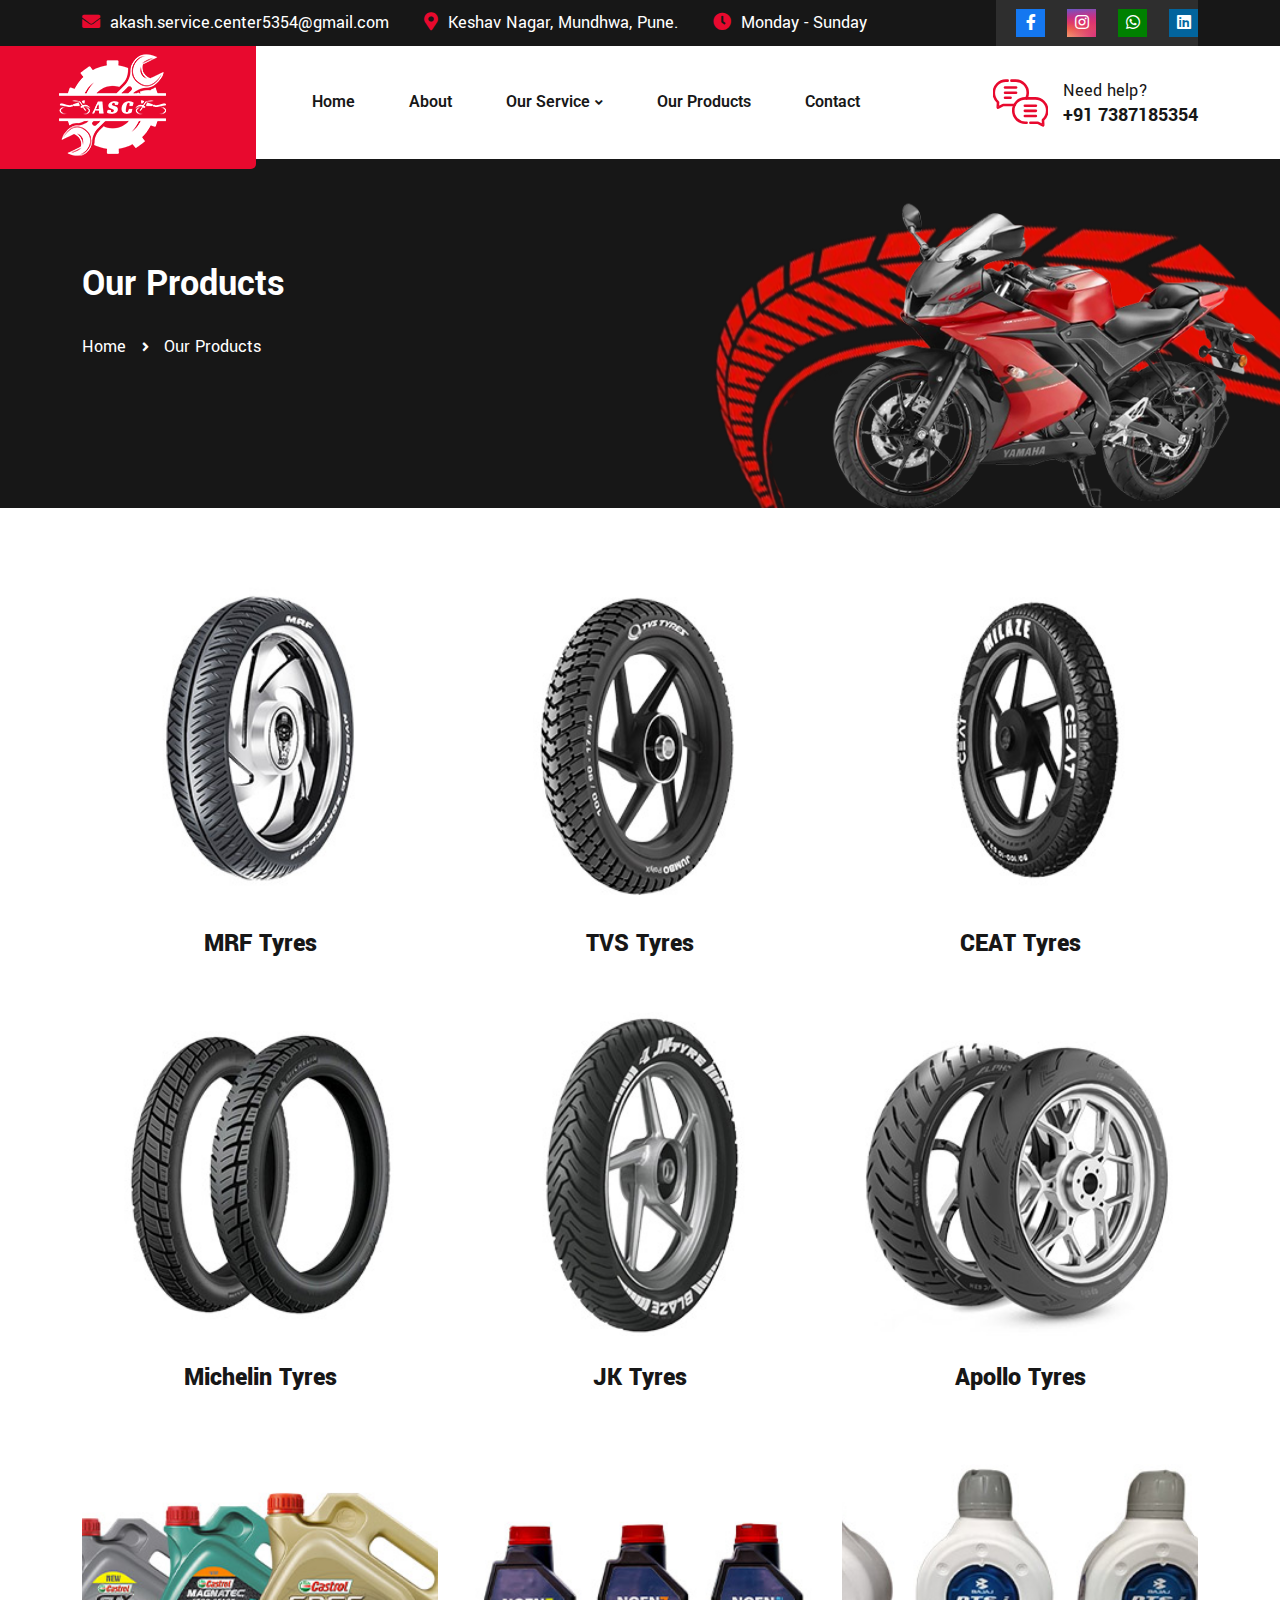
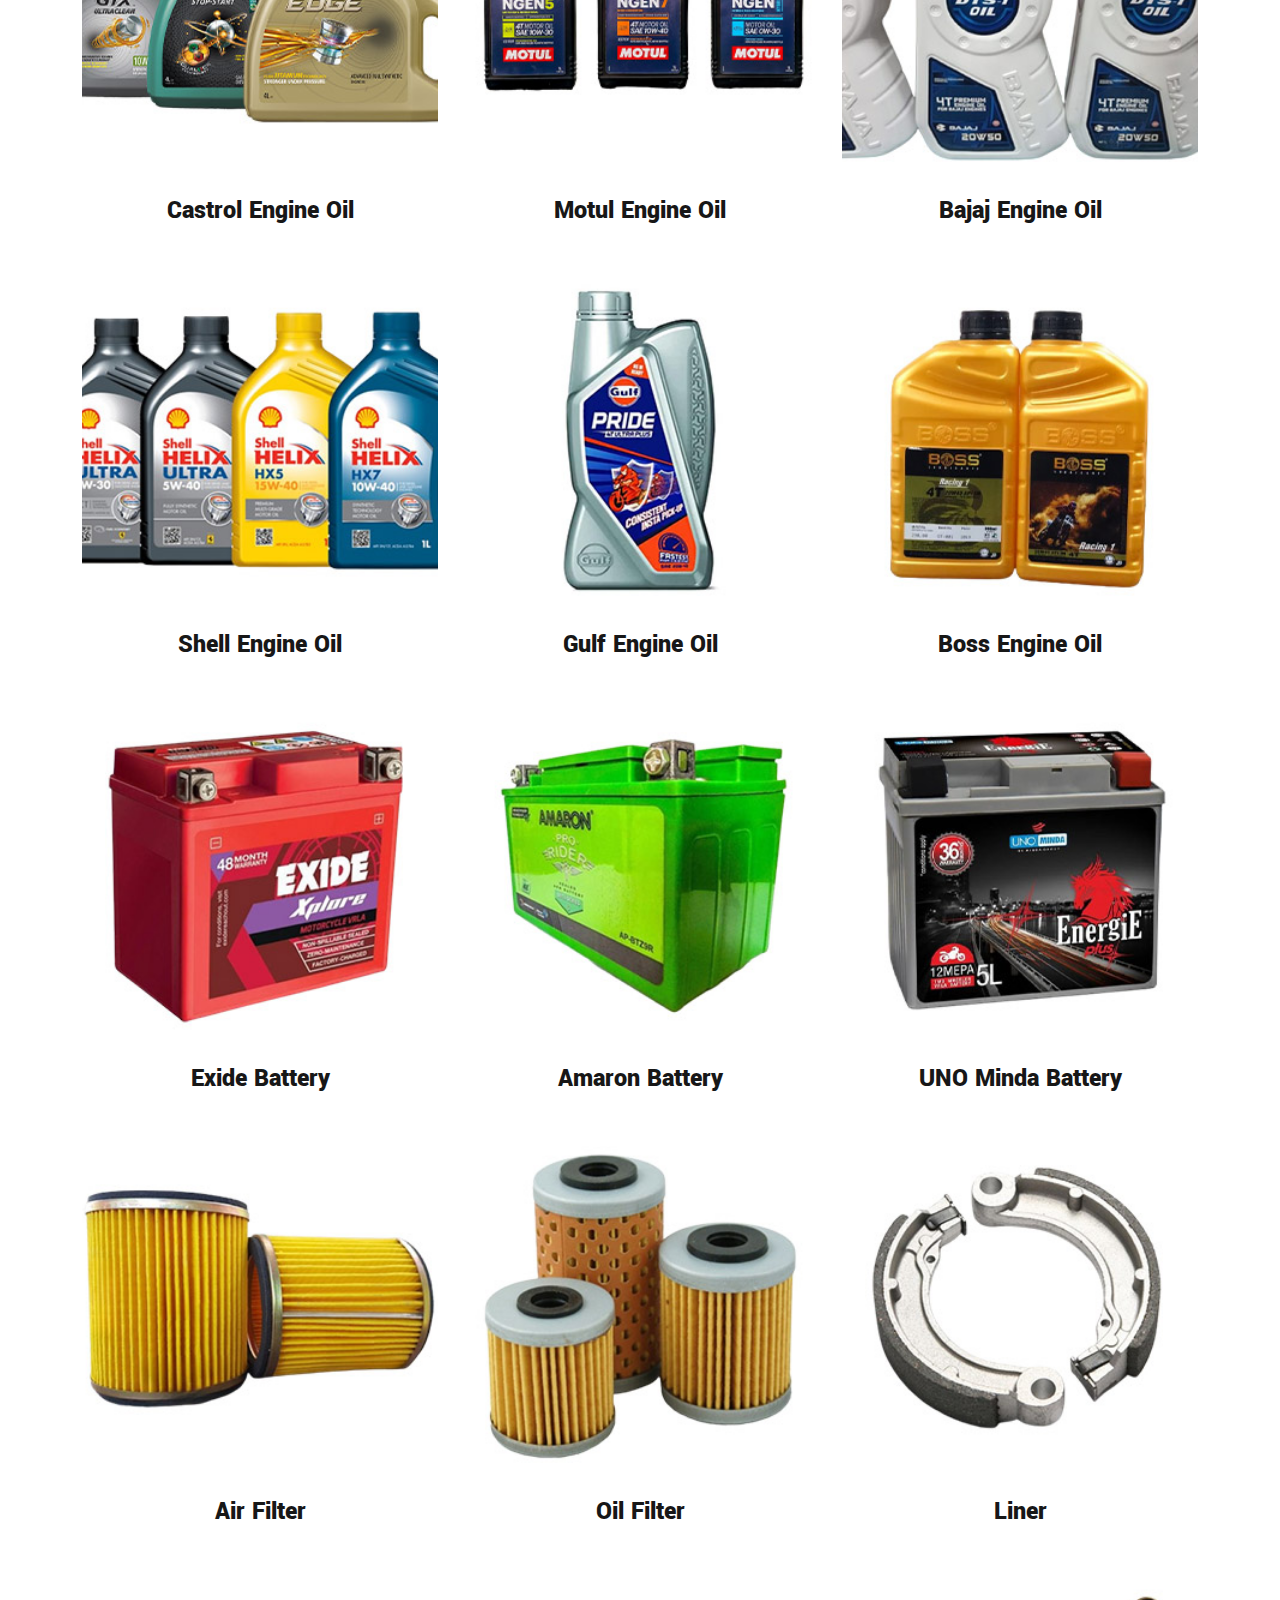
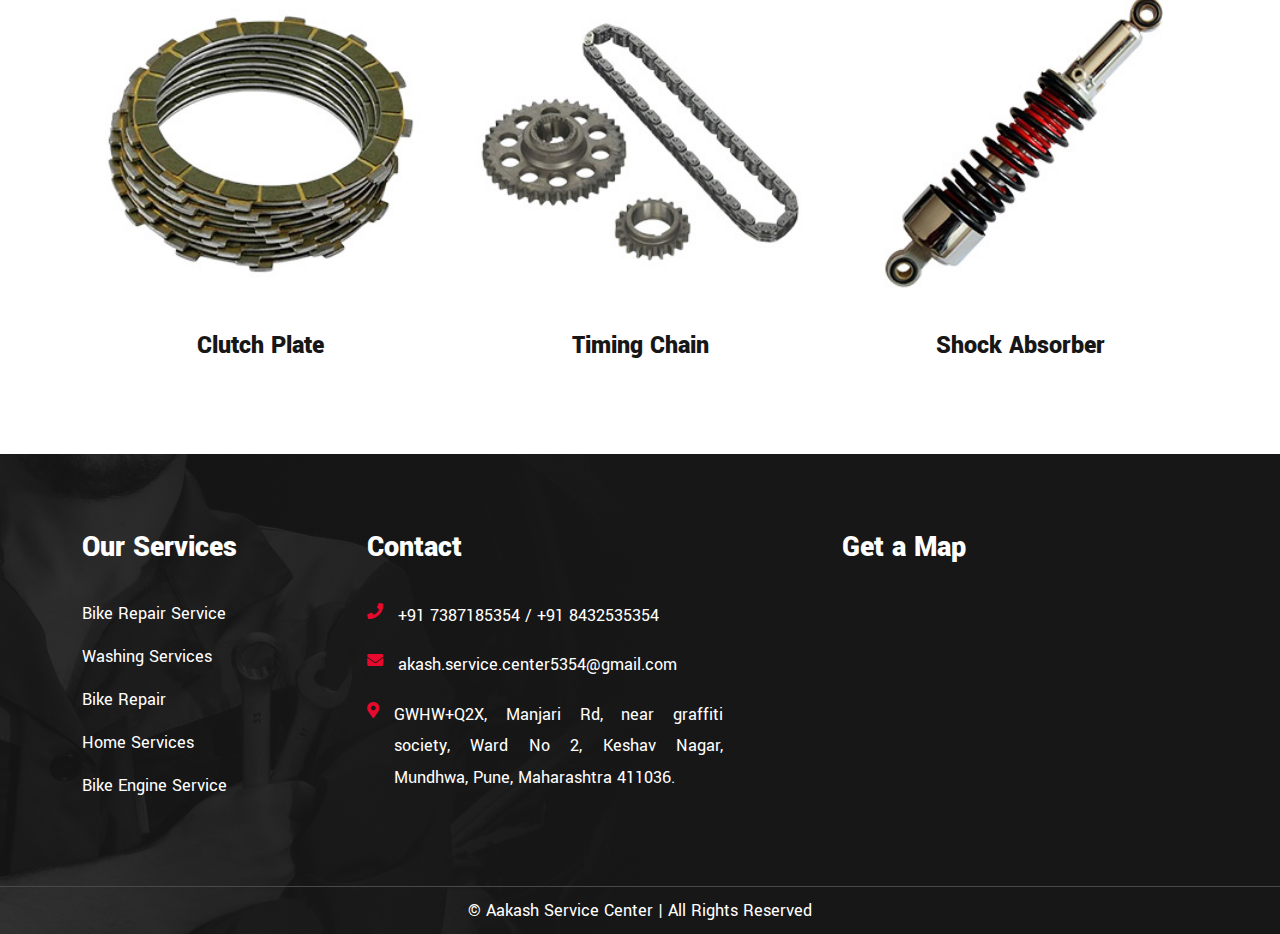
<file: product.html>
<!doctype html>
<html lang="en">


<head>
    <meta charset="utf-8">
    <meta http-equiv="X-UA-Compatible" content="IE=edge,chrome=1" />
    <meta name="format-detection" content="telephone=no" />
    <meta http-equiv='cache-control' content='no-cache' />
    <meta http-equiv='expires' content='0' />
    <meta http-equiv='pragma' content='no-cache' />

    <!-- MOBILE SPECIFIC -->
    <meta name="viewport" content="width=device-width, initial-scale=1" />
    <meta http-equiv="content-type" content="text/html;charset=utf-8" />

    <!--Page Specific Metadata-->

    <title>Our Products | Aakash Service Center</title>
    <meta name="referrer" content="no-referrer-when-downgrade" />
    <meta name="description" content="" />
    <meta name="keywords" content=" " />
    <meta name="robots" content="all" />
    <meta name="googlebot" content="index, follow, max-snippet:-1, max-image-preview:large, max-video-preview:-1" />
    <meta name="bingbot" content="index, follow, max-snippet:-1, max-image-preview:large, max-video-preview:-1" />
    <meta property="article:published_time" content="2022-28-09GMT+053010:25:12+05:30" />
    <meta property="article:modified_time" content="2022-28-09GMT+053009:05:21+05:30" />
    <link rel="canonical" href="" />

    <!--Open Graph Metadata-->
    <meta property="og:type" content="website" />
    <meta property="og:title" content=" " />
    <meta property="og:description" content="" />
    <meta property="og:image" content="" />
    <meta property="og:site_name" content="" />
    <meta property="og:url" content="" />
    <meta property="article:publisher" content="" />
    <meta property="article:published_time" content="2022-28-09" />

    <!--Twitter Card Metadata-->
    <meta name="twitter:card" content="summary_large_image" />
    <meta name="twitter:url" content="" />
    <meta name="twitter:title" content=" " />
    <meta name="twitter:description" content="" />
    <meta name="twitter:image:src" content="" />
    <meta name="twitter:site" content="@#" />
    <meta name="twitter:creator" content="@#">

    <!-- favicon icon -->
    <link href="assets/img/favicon.png" rel="shortcut icon" type="image/png">
    <link href="assets/img/favicon.png" rel="apple-touch-icon" sizes="57x57">
    <!--==============================
	  Google Fonts
	============================== -->
    <link rel="preconnect" href="https://fonts.googleapis.com/">
    <link rel="preconnect" href="https://fonts.gstatic.com/" crossorigin>
    <link
        href="https://fonts.googleapis.com/css2?family=Roboto:wght@100;300;400;500;700&amp;family=Yantramanav:wght@100;300;400;500;700;900&amp;display=swap"
        rel="stylesheet">


    <!--==============================
	    All CSS File
	============================== -->
    <!-- Bootstrap -->
    <link rel="stylesheet" href="assets/css/bootstrap.min.css">
    <!-- Fontawesome Icon -->
    <link rel="stylesheet" href="assets/css/fontawesome.min.css">
    <!-- Magnific Popup -->
    <link rel="stylesheet" href="assets/css/magnific-popup.min.css">
    <!-- Slick Slider -->
    <link rel="stylesheet" href="assets/css/slick.min.css">
    <!-- Theme Custom CSS -->
     <link rel="stylesheet" href="assets/css/style.css">
    <link rel="stylesheet" href="https://cdnjs.cloudflare.com/ajax/libs/animate.css/4.1.1/animate.min.css"/>

</head>

<body>
    <!--********************************
   		Code Start From Here 
	******************************** -->




    <!--==============================
     Preloader
    ==============================-->

    <!--==============================
    Mobile Menu
    ============================== -->
    <div class="mobile-menu-wrapper">
        <div class="mobile-menu-area">
            <div class="mobile-logo">
                <a href="index.html"><img src="assets/img/red-logo.png" alt="Fixturbo"></a>
                <button class="menu-toggle"><i class="fa fa-times"></i></button>
            </div>
            <div class="mobile-menu">
                <ul>
                    <li><a href="index.html">Home</a></li>
                    <li>
                        <a href="about.html">About</a>
                    </li>

                    <li class="menu-item-has-children">
                        <a href="#">Our Service</a>
                        <ul class="sub-menu">
                            <li><a href="bike-repair-service.html">Bike Repair Service</a></li>
                            <li><a href="home-services.html">Home Services</a></li>
                            <li><a href="bike-washing-service.html">Washing Service</a></li>
                            <li><a href="bike-engine-service.html">Engine Service</a></li>
                            <li><a href="bike-battery-service.html">Battery Service</a></li>
                            <li><a href="bike-oiling-service.html">Oil Service</a></li>
                        </ul>
                    </li>
                    <li>
                        <a href="product.html">Our Products</a>
                    </li>
                    <li>
                        <a href="contact.html">Contact</a>
                    </li>
                </ul>
            </div>
        </div>
    </div>
    <!--==============================
	Header Area
    ==============================-->
    <header class="nav-header header-layout1">
        <div class="header-top">
            <div class="container">
                <div class="row justify-content-center justify-content-lg-between align-items-center gy-2">
                    <div class="col-auto d-none d-lg-block">
                        <div class="header-links">
                            <ul>
                                <li><i class="fas fa-envelope"></i><a
                                        href="mailto:akash.service.center5354@gmail.com">akash.service.center5354@gmail.com</a>
                                </li>
                                <li><i class="fas fa-map-marker-alt"></i>Keshav Nagar, Mundhwa, Pune.</li>
                                <li><i class="fas fa-clock"></i>Monday - Sunday</li>
                            </ul>
                        </div>
                    </div>
                    <div class="col-auto">
                        <div class="header-links ps-0">
                            <ul>
                                <li>
                                    <div class="social-links">
                                        <a href="" class="facbook"><i class="fab fa-facebook-f"></i></a>
                                        <a href="" class="instagram"><i class="fab fa-instagram"></i></a>
                                        <a href="" class="whatsapp"><i class="fab fa-whatsapp"></i></a>
                                        <a href="" class="linkedin"><i class="fab fa-linkedin"></i></a>
                                    </div>
                                </li>
                            </ul>
                        </div>
                    </div>
                </div>
            </div>
        </div>
        <div class="sticky-wrapper">
            <!-- Main Menu Area -->
            <div class="menu-area">
                <div class="header-navbar-logo">
                    <a href="index.html"><img src="assets/img/white-logo1.png" alt="logo"></a>
                </div>
                <div class="container">
                    <div class="row align-items-center justify-content-lg-start justify-content-between">
                        <div class="col-auto d-xl-none d-block">
                            <div class="header-logo">
                                <a href="index.html"><img src="assets/img/white-logo1.png" alt="logo"></a>
                            </div>
                        </div>
                        <div class="col-auto">
                            <nav class="main-menu d-none d-lg-inline-block">
                                <ul>
                                    <li><a href="index.html">Home</a></li>
                                    <li>
                                        <a href="about.html">About</a>
                                    </li>

                                    <li class="menu-item-has-children">
                                        <a href="#">Our Service</a>
                                        <ul class="sub-menu">
                                            <li><a href="bike-repair-service.html">Bike Repair Service</a></li>
                                            <li><a href="home-services.html">Home Services</a></li>
                                            <li><a href="bike-washing-service.html">Washing Service</a></li>
                                            <li><a href="bike-engine-service.html">Engine Service</a></li>
                                            <li><a href="bike-battery-service.html">Battery Service</a></li>
                                            <li><a href="bike-oiling-service.html">Oil Service</a></li>
                                        </ul>
                                    </li>
                                    <li>
                                        <a href="product.html">Our Products</a>
                                    </li>
                                    <li>
                                        <a href="contact.html">Contact</a>
                                    </li>
                                </ul>
                            </nav>
                            <div class="navbar-right d-inline-flex d-lg-none">
                                <button type="button" class="menu-toggle icon-btn"><i class="fas fa-bars"></i></button>
                            </div>
                        </div>
                        <div class="col-auto ms-auto d-xl-block d-none">
                            <div class="navbar-right-desc">
                                <img src="assets/img/icon/chat.svg" alt="img">
                                <div class="navbar-right-desc-details">
                                    <h6 class="title">Need help?</h6>
                                    <a class="link" href="tel:+917387185354">+91 7387185354</a>
                                </div>
                            </div>
                        </div>
                    </div>
                </div>
                <div class="logo-bg"></div>
            </div>
        </div>
    </header>

     <!--==============================
    Breadcumb
    ============================== -->
    <div class="breadcumb-wrapper">
        <!-- bg animated image/ -->   
        <div class="container">
            <div class="row">
                <div class="col-lg-6">
                    <div class="breadcumb-content">
                        <h1 class="breadcumb-title">Our Products</h1>
                        <ul class="breadcumb-menu">
                            <li><a href="index.html">Home</a></li>
                            <li class="active">Our Products</li>
                        </ul>
                    </div>
                </div>
                <div class="col-lg-6 d-lg-block d-none">
                    <div class="breadcumb-thumb">
                        <img src="assets/img/normal/breadcrumb-thumb.png" alt="img">
                    </div>            
                </div>
            </div>
        </div>
    </div>

    <!--==============================
    About Area  
    ==============================-->
    <div class="team-area-2 space">
        <div class="container">
            <div class="row gx-30 gy-30">
                <div class="col-lg-4 col-md-6">
                    <div class="team-card style2">
                        <div class="team-card_img">
                            <img src="assets/img/product/mrf-tyre.jpg" alt="img">
                        </div>
                        <div class="team-card_content">
                            <h4 class="team-card_title">MRF Tyres</a></h4>
                        </div>                            
                    </div>
                </div>
                <div class="col-lg-4 col-md-6">
                    <div class="team-card style2">
                        <div class="team-card_img">
                            <img src="assets/img/product/tvs-tyre.jpg" alt="img">
                        </div>
                        <div class="team-card_content">
                            <h4 class="team-card_title">TVS Tyres </a></h4>
                        </div>                            
                    </div>
                </div>
                <div class="col-lg-4 col-md-6">
                    <div class="team-card style2">
                        <div class="team-card_img">
                            <img src="assets/img/product/ceat-tyre.jpg" alt="img">
                        </div>
                        <div class="team-card_content">
                            <h4 class="team-card_title">CEAT Tyres </a></h4>
                        </div>                            
                    </div>
                </div>
                <div class="col-lg-4 col-md-6">
                    <div class="team-card style2">
                        <div class="team-card_img">
                            <img src="assets/img/product/michelin-tyres.jpg" alt="img">
                        </div>
                        <div class="team-card_content">
                            <h4 class="team-card_title">Michelin Tyres </a></h4>
                        </div>                            
                    </div>
                </div>
                <div class="col-lg-4 col-md-6">
                    <div class="team-card style2">
                        <div class="team-card_img">
                            <img src="assets/img/product/jk-tyre.jpg" alt="img">
                        </div>
                        <div class="team-card_content">
                            <h4 class="team-card_title">JK Tyres </a></h4>
                        </div>                            
                    </div>
                </div>
                <div class="col-lg-4 col-md-6">
                    <div class="team-card style2">
                        <div class="team-card_img">
                            <img src="assets/img/product/apollo-tyre.jpg" alt="img">
                        </div>
                        <div class="team-card_content">
                            <h4 class="team-card_title">Apollo Tyres </a></h4>
                        </div>                            
                    </div>
                </div>
                <div class="col-lg-4 col-md-6">
                    <div class="team-card style2">
                        <div class="team-card_img">
                            <img src="assets/img/product/castrol-oil.jpg" alt="img">
                        </div>
                        <div class="team-card_content">
                            <h4 class="team-card_title">Castrol Engine Oil </a></h4>
                        </div>                            
                    </div>
                </div>
                <div class="col-lg-4 col-md-6">
                    <div class="team-card style2">
                        <div class="team-card_img">
                            <img src="assets/img/product/Motul Engine Oil.jpg" alt="img">
                        </div>
                        <div class="team-card_content">
                            <h4 class="team-card_title"> Motul Engine Oil</a></h4>
                        </div>                            
                    </div>
                </div>
                <div class="col-lg-4 col-md-6">
                    <div class="team-card style2">
                        <div class="team-card_img">
                            <img src="assets/img/product/bajaj -oil.jpg" alt="img">
                        </div>
                        <div class="team-card_content">
                            <h4 class="team-card_title">Bajaj Engine Oil </a></h4>
                        </div>                            
                    </div>
                </div>
                <div class="col-lg-4 col-md-6">
                    <div class="team-card style2">
                        <div class="team-card_img">
                            <img src="assets/img/product/shell-oil.jpg" alt="img">
                        </div>
                        <div class="team-card_content">
                            <h4 class="team-card_title">Shell Engine Oil </a></h4>
                        </div>                            
                    </div>
                </div>
                <div class="col-lg-4 col-md-6">
                    <div class="team-card style2">
                        <div class="team-card_img">
                            <img src="assets/img/product/gulf-oil.jpg" alt="img">
                        </div>
                        <div class="team-card_content">
                            <h4 class="team-card_title">Gulf Engine Oil </a></h4>
                        </div>                            
                    </div>
                </div>
                <div class="col-lg-4 col-md-6">
                    <div class="team-card style2">
                        <div class="team-card_img">
                            <img src="assets/img/product/boss-oil.jpg" alt="img">
                        </div>
                        <div class="team-card_content">
                            <h4 class="team-card_title">Boss Engine Oil </a></h4>
                        </div>                            
                    </div>
                </div>
                <div class="col-lg-4 col-md-6">
                    <div class="team-card style2">
                        <div class="team-card_img">
                            <img src="assets/img/product/Exide-battery.jpg" alt="img">
                        </div>
                        <div class="team-card_content">
                            <h4 class="team-card_title">Exide Battery </a></h4>
                        </div>                            
                    </div>
                </div>
                <div class="col-lg-4 col-md-6">
                    <div class="team-card style2">
                        <div class="team-card_img">
                            <img src="assets/img/product/amaron-battery.jpg" alt="img">
                        </div>
                        <div class="team-card_content">
                            <h4 class="team-card_title">Amaron Battery </a></h4>
                        </div>                            
                    </div>
                </div>
                <div class="col-lg-4 col-md-6">
                    <div class="team-card style2">
                        <div class="team-card_img">
                            <img src="assets/img/product/UNO Minda-battery.jpg" alt="img">
                        </div>
                        <div class="team-card_content">
                            <h4 class="team-card_title">UNO Minda Battery </a></h4>
                        </div>                            
                    </div>
                </div>
                <div class="col-lg-4 col-md-6">
                    <div class="team-card style2">
                        <div class="team-card_img">
                            <img src="assets/img/product/Air-Filter.jpg" alt="img">
                        </div>
                        <div class="team-card_content">
                            <h4 class="team-card_title">Air Filter </a></h4>
                        </div>                            
                    </div>
                </div>
                <div class="col-lg-4 col-md-6">
                    <div class="team-card style2">
                        <div class="team-card_img">
                            <img src="assets/img/product/Filter.jpg" alt="img">
                        </div>
                        <div class="team-card_content">
                            <h4 class="team-card_title">Oil Filter</a></h4>
                        </div>                            
                    </div>
                </div>
                <!-- <div class="col-lg-4 col-md-6">
                    <div class="team-card style2">
                        <div class="team-card_img">
                            <img src="assets/img/product/" alt="img">
                        </div>
                        <div class="team-card_content">
                            <h4 class="team-card_title">Disk Pad</a></h4>
                        </div>                            
                    </div>
                </div> -->
                <div class="col-lg-4 col-md-6">
                    <div class="team-card style2">
                        <div class="team-card_img">
                            <img src="assets/img/product/liner.jpg" alt="img">
                        </div>
                        <div class="team-card_content">
                            <h4 class="team-card_title">Liner</a></h4>
                        </div>                            
                    </div>
                </div>
                <div class="col-lg-4 col-md-6">
                    <div class="team-card style2">
                        <div class="team-card_img">
                            <img src="assets/img/product/Clutch-Plate.jpg" alt="img">
                        </div>
                        <div class="team-card_content">
                            <h4 class="team-card_title">Clutch Plate</a></h4>
                        </div>                            
                    </div>
                </div>
                <!-- <div class="col-lg-4 col-md-6">
                    <div class="team-card style2">
                        <div class="team-card_img">
                            <img src="assets/img/product/" alt="img">
                        </div>
                        <div class="team-card_content">
                            <h4 class="team-card_title">Belat</a></h4>
                        </div>                            
                    </div>
                </div> -->
                <div class="col-lg-4 col-md-6">
                    <div class="team-card style2">
                        <div class="team-card_img">
                            <img src="assets/img/product/Timing-Chain.psd" alt="img">
                        </div>
                        <div class="team-card_content">
                            <h4 class="team-card_title">Timing Chain  </a></h4>
                        </div>                            
                    </div>
                </div>
                <!-- <div class="col-lg-4 col-md-6">
                    <div class="team-card style2">
                        <div class="team-card_img">
                            <img src="assets/img/product/" alt="img">
                        </div>
                        <div class="team-card_content">
                            <h4 class="team-card_title">Chain Pocket</a></h4>
                        </div>                            
                    </div>
                </div> -->
                <div class="col-lg-4 col-md-6">
                    <div class="team-card style2">
                        <div class="team-card_img">
                            <img src="assets/img/product/shock-absorber.jpg" alt="img">
                        </div>
                        <div class="team-card_content">
                            <h4 class="team-card_title">Shock Absorber</a></h4>
                        </div>                            
                    </div>
                </div>
                
            </div>
        </div>
    </div>
    <!--==============================
        Footer Area
    ==============================-->
    <footer class="footer-wrapper footer-layout1" style="background-image: url(assets/img/bg/footer-bg1-1.png);">
        <div class="container">
            <div class="widget-area">
                <div class="row justify-content-between">
                    <!-- <div class="col-md-3 ">
                        <div class="widget widget_nav_menu footer-widget">
                            <h3 class="widget_title">About Company</h3>
                            <p>
                                At Aakash Service Center, we understand the
                                 importance of keeping your bike in top condition. 
                                 Whether you're a passionate rider, a daily commuter,
                                  or an occasional weekend adventurer, we're here to 
                                  ensure your bike runs smoothly and safely.
                            </p>
                        </div>
                    </div> -->
                    <div class="col-md-3 ">
                        <div class="widget widget_nav_menu footer-widget">
                            <h3 class="widget_title">Our Services</h3>
                            <div class="menu-all-pages-container">
                                 <ul class="menu">
                                    <li><a href="bike-repair-service.html">Bike Repair Service</a></li>
                                    <li><a href="bike-washing-service.html">Washing Services</a></li>
                                    <li><a href="bike-repair-service.html">Bike Repair</a></li>
                                    <li><a href="home-services.html">Home Services</a></li>
                                    <li><a href="bike-engine-service.html">Bike Engine Service</a></li>
                                </ul>
                            </div>
                        </div>
                    </div>
                    <div class="col-md-4">
                        <div class="widget footer-widget">
                            <h3 class="widget_title">Contact</h3>
                            <div class="widget-contact">
                               <div class="no-div d-flex">
                                    <i class="fas fa-phone"></i>
                                    <p>
                                        <a href="tel:+917387185354">+91 7387185354</a>&nbsp/&nbsp
                                    </p>
                                    <p>
                                        <a href="tel:+918432535354">+91 8432535354</a> 
                                    </p>
                                </div>
                                <div class="no-div d-flex">
                                    <i class="fas fa-envelope"></i>
                                    <p>
                                        <a
                                            href="mailto:akash.service.center5354@gmail.com">akash.service.center5354@gmail.com</a>
                                    </p>
                                </div>
                                <div class="no-div d-flex">
                                    <i class="fas fa-map-marker-alt"></i>
                                    <p>
                                        GWHW+Q2X, Manjari Rd, near graffiti
                                        society, Ward No 2, Keshav Nagar,
                                        Mundhwa, Pune, Maharashtra 411036.
                                    </p>
                                </div>


                            </div>
                        </div>
                    </div>
                    <div class="col-md-1"></div>
                    <div class="col-md-4 ">
                        <div class="widget footer-widget ">
                            <h3 class="widget_title">Get a Map</h3>
                            <iframe
                                src="https://www.google.com/maps/embed?pb=!1m23!1m12!1m3!1d121055.59267548699!2d73.86270956594312!3d18.52947734557728!2m3!1f0!2f0!3f0!3m2!1i1024!2i768!4f13.1!4m8!3e6!4m0!4m5!1s0x3bc2c30d421fa19d%3A0x29684e8dd5d06f20!2sGWHW%2BQ2X%2C%20Manjari%20Rd%2C%20near%20graffiti%20society%2C%20Ward%20No%202%2C%20Keshav%20Nagar%2C%20Mundhwa%2C%20Pune%2C%20Maharashtra%20411036!3m2!1d18.5294952!2d73.9451113!5e0!3m2!1sen!2sin!4v1712334217785!5m2!1sen!2sin"
                                width="100%" height="220" style="border:0;" allowfullscreen="" loading="lazy"
                                referrerpolicy="no-referrer-when-downgrade"></iframe>
                        </div>
                    </div>
                </div>
            </div>
        </div>
        <div class="copyright-wrap">
            <div class="container">
                <div class="row gy-3  justify-content-center">
                    <div class="col-auto ">
                        <p class="copyright-text ">
                            © Aakash Service Center | All Rights Reserved
                        </p>
                    </div>

                </div>
            </div>
        </div>
    </footer>

    <!--********************************
			Code End  Here 
	******************************** -->

    <!-- Scroll To Top -->
    <div class="scroll-top">
        <svg class="progress-circle svg-content" width="100%" height="100%" viewBox="-1 -1 102 102">
            <path d="M50,1 a49,49 0 0,1 0,98 a49,49 0 0,1 0,-98"
                style="transition: stroke-dashoffset 10ms linear 0s; stroke-dasharray: 307.919, 307.919; stroke-dashoffset: 307.919;">
            </path>
        </svg>
    </div>

    <!--==============================
    All Js File
    ============================== -->
    <!-- Jquery -->
    <script src="assets/js/vendor/jquery-3.6.0.min.js"></script>
    <!-- Slick Slider -->
    <script src="assets/js/slick.min.js"></script>
    <!-- Range Slider -->
    <script src="assets/js/jquery-ui.min.js"></script>
    <!-- Bootstrap -->
    <script src="assets/js/bootstrap.min.js"></script>
    <!-- Magnific Popup -->
    <script src="assets/js/jquery.magnific-popup.min.js"></script>
    <!-- Counter Up -->
    <script src="assets/js/jquery.counterup.min.js"></script>
    <!-- Marquee -->
    <script src="assets/js/jquery.marquee.min.js"></script>
    <!-- Isotope Filter -->
    <script src="assets/js/imagesloaded.pkgd.min.js"></script>
    <script src="assets/js/isotope.pkgd.min.js"></script>

    <!-- Main Js File -->
     <script src="assets/js/main.js"></script>

    <script src="assets/js/wow.js"></script>
    <script>
   wow = new WOW(
                      {
                      boxClass:     'wow',      // default
                      animateClass: 'animated', // default
                      offset:       0,          // default
                      mobile:       true,       // default
                      live:         true        // default
                    }
                    )
                    wow.init();
    </script>
</body>


</html>
</file>
<file: assets/css/style.css>
/*=================================
    CSS Index Here
==================================*/
/*

01. Theme Base
    1.1. Mixin
    1.2. Function
    1.3. Variable
    1.4. Typography
    1.5. Extend
    1.7. Wordpress Default
02. Reset
    2.1. Container
    2.2. Grid
    2.3. Input
    2.4. Slick Slider
    2.5. Mobile Menu
03. Utilities
    3.1. Preloader
    3.2. Buttons
    3.3. Titles
    3.4. Common
    3.6. Font
    3.7. Background
    3.8. Text Color
    3.9. Overlay
    3.10. Animation

04. Template Style
    4.1. Widget
    4.2. Header
    4.3. Footer
    4.4. Breadcumb
    4.5. Pagination
    4.6. Blog
    4.7. Comments
    4.8. Hero Area
    4.9. Error    
    4.00. Popup Search
    4.00. Popup Side Menu
    4.00. Wocommerce
    4.00. Subscribe
    4.00. Cart
    4.00. Checkout
    4.00. Wishlist
    4.00. Contact
    4.00. About
    4.00. Team
    4.00. Testimonial
    4.00. Counter
    4.00. Client
    4.00. Simple Sections
    4.00. Video
    4.00. Category
    4.00. Faq
    4.00. feature
    4.00. CTA
    4.00. Service
    4.00. Pricing
    4.00. Why choose Us
    4.00. Project
    4.00. Event
    4.00. Gallery
    4.00. Schedule

05. Spacing

*/
/*=================================
    CSS Index End
==================================*/
/*=================================
   01. Theme Base
==================================*/
/*------------------- 1.1. Mixin -------------------*/
/*------------------- 1.2. Function -------------------*/
/*------------------- 1.3. Variable-------------------*/
:root {
  --theme-color: #E8092E;
  --title-color: #171717;
  --body-color: #171717;
  --smoke-color: #F4F4F4;
  --smoke-color2: #F6F6F7;
  --smoke-color3: #F5F5F6;
  --smoke-color4: #F4F4F4;
  --smoke-color5: #F0F2F4;
  --black-color: #202020;
  --gray-color: #232323;
  --white-color: #ffffff;
  --light-color: #9fa2ad;
  --yellow-color: #FFB539;
  --success-color: #28a745;
  --error-color: #dc3545;
  --border-color: #E1E1E1;
  --title-font: "Yantramanav", sans-serif;
  --body-font: "Roboto", sans-serif;
  --icon-font: "Font Awesome 5 Free";
  --main-container: 1290px;
  --container-gutters: 24px;
  --section-space: 120px;
  --section-space-mobile: 80px;
  --section-title-space: 60px;
  --ripple-ani-duration: 5s;
}

/*------------------- 1.5. Typography -------------------*/
html,
body {
  scroll-behavior: smooth !important;
}

body {
  font-family: var(--body-font);
  font-size: 16px;
  font-weight: 400;
  color: var(--body-color);
  line-height: 26px;
  overflow-x: hidden;
  -webkit-font-smoothing: antialiased;
  /***scroll-bar***/
}
body::-webkit-scrollbar {
  width: 10px;
  height: 10px;
}
body::-webkit-scrollbar-track {
  background: rgba(251, 212, 81, 0.1);
}
body::-webkit-scrollbar-thumb {
  background: var(--theme-color);
  border-radius: 0px;
}
body.home-3 {
  background: var(--smoke-color5);
}
body.home-3 .btn {
  font-size: 14px;
  font-weight: 600;
  letter-spacing: 0.05em;
  padding: 20.5px 35px 20.5px;
}

iframe {
  border: none;
  width: 100%;
}

.slick-slide:focus,
button:focus,
a:focus,
a:active,
input,
input:hover,
input:focus,
input:active,
textarea,
textarea:hover,
textarea:focus,
textarea:active {
  outline: none;
}

input:focus {
  outline: none;
  box-shadow: none;
}

img:not([draggable]),
embed,
object,
video {
  max-width: 100%;
  height: auto;
}

ul {
  list-style-type: disc;
}

ol {
  list-style-type: decimal;
}

table {
  margin: 0 0 1.5em;
  width: 100%;
  border-collapse: collapse;
  border-spacing: 0;
  border: 1px solid var(--border-color);
}

th {
  font-weight: 700;
  color: var(--title-color);
}

td,
th {
  border: 1px solid var(--border-color);
  padding: 9px 12px;
}

a {
  color: var(--theme-color);
  text-decoration: none;
  outline: 0;
  transition: all ease 0.4s;
}
a:hover {
  color: var(--title-color);
}
a:active, a:focus, a:hover, a:visited {
  text-decoration: none;
  outline: 0;
}

button {
  transition: all ease 0.4s;
}

img {
  border: none;
  max-width: 100%;
}

ins {
  text-decoration: none;
}

pre {
  font-family: var(--body-font);
  background: #f5f5f5;
  color: #666;
  font-size: 14px;
  margin: 20px 0;
  overflow: auto;
  padding: 20px;
  white-space: pre-wrap;
  word-wrap: break-word;
}

span.ajax-loader:empty,
p:empty {
  display: none;
}

p {
  font-family: var(--body-font);
  margin: 0 0 18px 0;
  color: var(--body-color);
  line-height: 1.75;
}

h1 a,
h2 a,
h3 a,
h4 a,
h5 a,
h6 a,
p a,
span a {
  font-size: inherit;
  font-family: inherit;
  font-weight: inherit;
  line-height: inherit;
}

.h1,
h1,
.h2,
h2,
.h3,
h3,
.h4,
h4,
.h5,
h5,
.h6,
h6 {
  font-family: var(--title-font);
  color: var(--title-color);
  text-transform: none;
  font-weight: 700;
  line-height: 1.4;
  margin: 0 0 15px 0;
}

.h1,
h1 {
  font-size: 75px;
  line-height: 0.9333em;
}

.h2,
h2 {
  font-size: 40px;
  line-height: 1.1em;
}

.h3,
h3 {
  font-size: 36px;
  line-height: 1.278;
}

.h4,
h4 {
  font-size: 24px;
  line-height: 1.333;
}

.h5,
h5 {
  font-size: 20px;
  line-height: 1.417;
}

.h6,
h6 {
  font-size: 18px;
  line-height: 1.5;
}

/* Medium Large devices */
@media (max-width: 1399px) {
  .h1,
  h1 {
    font-size: 54px;
  }
}
/* Large devices */
@media (max-width: 1199px) {
  .h1,
  h1 {
    font-size: 44px;
    line-height: 1.3;
  }
  .h2,
  h2 {
    font-size: 40px;
    line-height: 1.25;
  }
  .h3,
  h3 {
    font-size: 30px;
  }
  .h4,
  h4 {
    font-size: 24px;
  }
  .h5,
  h5 {
    font-size: 20px;
  }
  .h6,
  h6 {
    font-size: 16px;
  }
}
/* Small devices */
@media (max-width: 767px) {
  .h1,
  h1 {
    font-size: 40px;
  }
  .h2,
  h2 {
    font-size: 34px;
    line-height: 1.3;
  }
  .h3,
  h3 {
    font-size: 26px;
  }
  .h4,
  h4 {
    font-size: 22px;
  }
  .h5,
  h5 {
    font-size: 18px;
  }
  .h6,
  h6 {
    font-size: 16px;
  }
}
/* Extra small devices */
@media (max-width: 575px) {
  .h2,
  h2 {
    font-size: 30px;
  }
}
/* Extra small devices */
@media (max-width: 375px) {
  .h1,
  h1 {
    font-size: 34px;
  }
}
/*=================================
    02. Reset
==================================*/
/*------------------- 2.1. Container -------------------*/
/* Medium Large devices */
@media (max-width: 1399px) {
  :root {
    --main-container: 1250px;
  }
}
.container2 {
  max-width: 1330px;
  margin: auto;
}

@media (min-width: 1400px) {
  .container, .container-lg, .container-md, .container-sm, .container-xl, .container-xxl {
    max-width: calc(var(--main-container) + var(--container-gutters));
  }
  .container2 {
    max-width: 1330px;
  }
}
@media only screen and (min-width: 1300px) {
  .container2.px-0,
  .container-xxl.px-0,
  .container-xl.px-0,
  .container-lg.px-0,
  .container-md.px-0,
  .container-sm.px-0,
  .container.px-0 {
    max-width: var(--main-container);
  }
  .container2 {
    max-width: 1330px;
  }
}
/* Medium Large devices */
@media (max-width: 1399px) {
  .container2 {
    max-width: 1140px;
  }
}
/* Large devices */
@media (max-width: 1199px) {
  .container2 {
    max-width: 960px;
  }
}
/* Medium devices */
@media (max-width: 991px) {
  .container2 {
    max-width: 720px;
  }
}
/* Small devices */
@media (max-width: 767px) {
  .container2 {
    max-width: 540px;
  }
}
@media only screen and (max-width: 1600px) {
  .container-fluid.px-0 {
    padding-left: 15px !important;
    padding-right: 15px !important;
  }
  .container-fluid.px-0 .row {
    margin-left: 0 !important;
    margin-right: 0 !important;
  }
}
/* Large devices */
@media (max-width: 1199px) {
  .container2 {
    padding-left: 15px !important;
    padding-right: 15px !important;
  }
}
/*------------------- 2.2. Grid -------------------*/
.slick-track > [class*=col] {
  flex-shrink: 0;
  width: 100%;
  max-width: 100%;
  padding-right: calc(var(--bs-gutter-x) / 2);
  padding-left: calc(var(--bs-gutter-x) / 2);
  margin-top: var(--bs-gutter-y);
}

.gy-30 {
  --bs-gutter-y: 30px;
}

.gy-40 {
  --bs-gutter-y: 40px;
}

.gy-50 {
  --bs-gutter-y: 50px;
}

.gy-80 {
  --bs-gutter-y: 80px;
}

.gx-10 {
  --bs-gutter-x: 10px;
}

@media (min-width: 1299px) {
  .gx-60 {
    --bs-gutter-x: 60px;
  }
}
@media (min-width: 1399px) {
  .gx-30 {
    --bs-gutter-x: 30px;
  }
  .gx-25 {
    --bs-gutter-x: 25px;
  }
  .gx-40 {
    --bs-gutter-x: 40px;
  }
  .gx-90 {
    --bs-gutter-x: 90px;
  }
  .gx-80 {
    --bs-gutter-x: 80px;
  }
}
/* Large devices */
@media (max-width: 1199px) {
  .gy-80 {
    --bs-gutter-y: 40px;
  }
}
/* Medium devices */
@media (max-width: 991px) {
  .gy-50 {
    --bs-gutter-y: 40px;
  }
}
/*------------------- 2.3. Input -------------------*/
select,
.single-select,
.form-control,
.form-select,
textarea,
input {
  height: 60px;
  padding: 0 20px;
  border: 1px solid transparent;
  color: var(--body-color);
  background-color: var(--smoke-color);
  font-size: 16px;
  width: 100%;
  font-family: var(--body-font);
  transition: 0.4s ease-in-out;
  padding-right: 45px;
  border-radius: 5px;
}
select:focus,
.single-select:focus,
.form-control:focus,
.form-select:focus,
textarea:focus,
input:focus {
  outline: 0;
  box-shadow: none;
  border-color: var(--theme-color);
  background-color: var(--smoke-color);
}
select::-moz-placeholder,
.single-select::-moz-placeholder,
.form-control::-moz-placeholder,
.form-select::-moz-placeholder,
textarea::-moz-placeholder,
input::-moz-placeholder {
  color: var(--body-color);
}
select::-webkit-input-placeholder,
.single-select::-webkit-input-placeholder,
.form-control::-webkit-input-placeholder,
.form-select::-webkit-input-placeholder,
textarea::-webkit-input-placeholder,
input::-webkit-input-placeholder {
  color: var(--body-color);
}
select:-ms-input-placeholder,
.single-select:-ms-input-placeholder,
.form-control:-ms-input-placeholder,
.form-select:-ms-input-placeholder,
textarea:-ms-input-placeholder,
input:-ms-input-placeholder {
  color: var(--body-color);
}
select::placeholder,
.single-select::placeholder,
.form-control::placeholder,
.form-select::placeholder,
textarea::placeholder,
input::placeholder {
  color: var(--body-color);
}
select.style2,
.single-select.style2,
.form-control.style2,
.form-select.style2,
textarea.style2,
input.style2 {
  height: auto;
  border: none;
  border: 2px solid var(--theme-color);
  padding: 14.5px 30px;
  background-color: transparent;
  line-height: initial;
}
select.style2 option,
.single-select.style2 option,
.form-control.style2 option,
.form-select.style2 option,
textarea.style2 option,
input.style2 option {
  background-color: var(--title-color);
  color: var(--body-color);
  padding: 2px 15px;
}
select.style2::-moz-placeholder,
.single-select.style2::-moz-placeholder,
.form-control.style2::-moz-placeholder,
.form-select.style2::-moz-placeholder,
textarea.style2::-moz-placeholder,
input.style2::-moz-placeholder {
  color: var(--body-color);
}
select.style2::-webkit-input-placeholder,
.single-select.style2::-webkit-input-placeholder,
.form-control.style2::-webkit-input-placeholder,
.form-select.style2::-webkit-input-placeholder,
textarea.style2::-webkit-input-placeholder,
input.style2::-webkit-input-placeholder {
  color: var(--body-color);
}
select.style2:-ms-input-placeholder,
.single-select.style2:-ms-input-placeholder,
.form-control.style2:-ms-input-placeholder,
.form-select.style2:-ms-input-placeholder,
textarea.style2:-ms-input-placeholder,
input.style2:-ms-input-placeholder {
  color: var(--body-color);
}
select.style2::placeholder,
.single-select.style2::placeholder,
.form-control.style2::placeholder,
.form-select.style2::placeholder,
textarea.style2::placeholder,
input.style2::placeholder {
  color: var(--body-color);
}
select.style-white,
.single-select.style-white,
.form-control.style-white,
.form-select.style-white,
textarea.style-white,
input.style-white {
  background: var(--white-color);
}
select.style-border,
.single-select.style-border,
.form-control.style-border,
.form-select.style-border,
textarea.style-border,
input.style-border {
  background: transparent;
  border: 1px solid var(--border-color);
}
select.style-border:focus,
.single-select.style-border:focus,
.form-control.style-border:focus,
.form-select.style-border:focus,
textarea.style-border:focus,
input.style-border:focus {
  outline: 0;
  box-shadow: none;
  border-color: var(--theme-color);
}
select.style-border2,
.single-select.style-border2,
.form-control.style-border2,
.form-select.style-border2,
textarea.style-border2,
input.style-border2 {
  background: transparent;
  border: 1px solid var(--white-color);
  color: var(--white-color);
}
select.style-border2::placeholder,
.single-select.style-border2::placeholder,
.form-control.style-border2::placeholder,
.form-select.style-border2::placeholder,
textarea.style-border2::placeholder,
input.style-border2::placeholder {
  color: var(--white-color);
}
select.style-border2 option,
.single-select.style-border2 option,
.form-control.style-border2 option,
.form-select.style-border2 option,
textarea.style-border2 option,
input.style-border2 option {
  color: var(--title-color);
}
select.style-border2:focus,
.single-select.style-border2:focus,
.form-control.style-border2:focus,
.form-select.style-border2:focus,
textarea.style-border2:focus,
input.style-border2:focus {
  outline: 0;
  box-shadow: none;
  border-color: var(--border-color);
}
select.style3,
.single-select.style3,
.form-control.style3,
.form-select.style3,
textarea.style3,
input.style3 {
  background: var(--smoke-color3);
}

.form-text {
  font-size: 16px;
}
.form-text a {
  color: var(--title-color);
  font-weight: 500;
}

.single-select,
.form-select,
select {
  display: block;
  width: 100%;
  line-height: 60px;
  cursor: pointer;
  background-image: url("data:image/svg+xml;charset=utf-8,%3Csvg xmlns='http://www.w3.org/2000/svg' viewBox='0 0 16 16'%3E%3Cpath fill='none' stroke='%23343a40' stroke-linecap='round' stroke-linejoin='round' stroke-width='2' d='M2 5l6 6 6-6'/%3E%3C/svg%3E");
  background-position: right 26px center;
  background-repeat: no-repeat;
  background-size: 16px 12px;
  -webkit-appearance: none;
  -moz-appearance: none;
  appearance: none;
}
.single-select:after,
.form-select:after,
select:after {
  right: 30px;
  height: 8px;
  width: 8px;
}
.single-select .list,
.form-select .list,
select .list {
  width: 100%;
}

textarea.form-control,
textarea {
  min-height: 150px;
  padding-top: 16px;
  padding-bottom: 17px;
}
textarea.form-control.style2,
textarea.style2 {
  min-height: 100px;
}

.form-group {
  margin-bottom: 30px;
  position: relative;
}
.form-group > i {
  display: inline-block;
  position: absolute;
  right: 25px;
  top: 21px;
  font-size: 16px;
  color: var(--body-color);
}
.form-group > i.fa-envelope {
  padding-top: 1px;
}
.form-group > i.fa-comment {
  margin-top: -2px;
}
.form-group > i.fa-chevron-down {
  width: 17px;
  background-color: var(--smoke-color);
}
.form-group.has-label > i {
  top: 50px;
}
.form-group.has-icon .form-control {
  padding-left: 70px;
}
.form-group.has-icon .input-icon {
  display: inline-block;
  position: absolute;
  left: 40px;
  top: 18px;
  font-size: 16px;
  color: var(--body-color);
}
.form-group.has-icon .input-icon:hover {
  color: var(--theme-color);
}
.form-group.radius-group input {
  border-radius: 100px;
}
.form-group.style-2 .form-control {
  padding: 0 30px 0 55px;
}
.form-group.style-2 textarea.form-control {
  padding: 16px 30px 30px 55px;
}
.form-group.style-3 .form-control {
  padding: 0 60px 0 30px;
}

[class*=col-].form-group > i {
  right: calc(var(--bs-gutter-x) / 2 + 25px);
}
[class*=col-].form-group .form-icon-left {
  left: calc(var(--bs-gutter-x) / 2 + 30px);
  right: auto;
}

option:checked, option:focus, option:hover {
  background-color: var(--theme-color);
  color: var(--white-color);
}

input::-webkit-outer-spin-button,
input::-webkit-inner-spin-button {
  -webkit-appearance: none;
  margin: 0;
}

/* Firefox */
input[type=number] {
  -moz-appearance: textfield;
}

input[type=checkbox] {
  visibility: hidden;
  opacity: 0;
  display: inline-block;
  vertical-align: middle;
  width: 0;
  height: 0;
  display: none;
  border-radius: 10px;
}
input[type=checkbox]:checked ~ label:before {
  content: "\f00c";
  color: var(--white-color);
  background-color: var(--theme-color);
  border-color: var(--theme-color);
}
input[type=checkbox] ~ label {
  position: relative;
  padding-left: 30px;
  cursor: pointer;
  display: block;
}
input[type=checkbox] ~ label:before {
  content: "";
  font-family: var(--icon-font);
  font-weight: 700;
  position: absolute;
  left: 0px;
  top: 3.5px;
  background-color: var(--white-color);
  border: 1px solid var(--theme-color);
  height: 18px;
  width: 18px;
  line-height: 18px;
  text-align: center;
  font-size: 12px;
}
input[type=checkbox].style2 ~ label {
  color: #8B929C;
  padding-left: 23px;
  margin-bottom: -0.5em;
}
input[type=checkbox].style2 ~ label:before {
  background-color: white;
  border: 1px solid rgb(247, 204, 215);
  height: 14px;
  width: 14px;
  line-height: 14px;
  border-radius: 3px;
  top: 6px;
}
input[type=checkbox].style2:checked ~ label:before {
  color: var(--theme-color);
}

input[type=radio] {
  visibility: hidden;
  opacity: 0;
  display: inline-block;
  vertical-align: middle;
  width: 0;
  height: 0;
  display: none;
}
input[type=radio] ~ label {
  position: relative;
  padding-left: 30px;
  cursor: pointer;
  line-height: 1;
  display: inline-block;
  font-weight: 600;
  margin-bottom: 0;
}
input[type=radio] ~ label::before {
  content: "\f111";
  position: absolute;
  font-family: var(--icon-font);
  left: 0;
  top: -2px;
  width: 20px;
  height: 20px;
  padding-left: 0;
  font-size: 0.6em;
  line-height: 19px;
  text-align: center;
  border: 1px solid var(--theme-color);
  border-radius: 100%;
  font-weight: 700;
  background: var(--white-color);
  color: transparent;
  transition: all 0.2s ease;
}
input[type=radio]:checked ~ label::before {
  border-color: var(--theme-color);
  background-color: var(--theme-color);
  color: var(--white-color);
}

label {
  margin-bottom: 0.5em;
  margin-top: -0.3em;
  display: block;
  color: var(--title-color);
  font-family: var(--body-font);
  font-size: 16px;
}

textarea.is-invalid,
select.is-invalid,
input.is-invalid,
.was-validated input:invalid {
  border: 1px solid var(--error-color) !important;
  background-position: right calc(0.375em + 0.8875rem) center;
  background-image: none;
}
textarea.is-invalid:focus,
select.is-invalid:focus,
input.is-invalid:focus,
.was-validated input:invalid:focus {
  outline: 0;
  box-shadow: none;
}

textarea.is-invalid {
  background-position: top calc(0.375em + 0.5875rem) right calc(0.375em + 0.8875rem);
}

.row.no-gutters > .form-group {
  margin-bottom: 0;
}

.form-messages {
  display: none;
}
.form-messages.mb-0 * {
  margin-bottom: 0;
}
.form-messages.success {
  color: var(--success-color);
  display: block;
}
.form-messages.error {
  color: var(--error-color);
  display: block;
}
.form-messages pre {
  padding: 0;
  background-color: transparent;
  color: inherit;
}

/*------------------- 2.4. Slick Slider -------------------*/
.slick-track > [class*=col] {
  flex-shrink: 0;
  width: 100%;
  max-width: 100%;
  padding-right: calc(var(--bs-gutter-x) / 2);
  padding-left: calc(var(--bs-gutter-x) / 2);
  margin-top: var(--bs-gutter-y);
}

.slick-track {
  min-width: 100%;
}

.slick-list {
  padding-left: 0;
  padding-right: 0;
  overflow: hidden;
}

.slick-slide img {
  display: inline-block;
}

.slick-dots {
  list-style-type: none;
  padding: 0;
  margin: 40px 0 0px 0;
  line-height: 0;
  text-align: center;
  height: max-content;
}
.slick-dots li {
  display: inline-block;
  margin-right: 18px;
}
.slick-dots li:last-child {
  margin-right: 0;
}
.slick-dots button {
  font-size: 0;
  padding: 0;
  width: 10px;
  height: 10px;
  line-height: 0;
  border-radius: 9999px;
  border: none;
  background-color: var(--theme-color);
  transition: all ease 0.4s;
  position: relative;
}
.slick-dots button:hover {
  border-color: var(--theme-color);
}
.slick-dots button:before {
  content: "";
  position: absolute;
  left: 50%;
  top: 50%;
  width: 24px;
  height: 24px;
  margin: -12px 0 0 -12px;
  border: 2px solid var(--theme-color);
  border-radius: 50%;
  transition: all ease 0.4s;
  opacity: 0;
  visibility: hidden;
}
.slick-dots .slick-active button {
  background-color: var(--theme-color);
}
.slick-dots .slick-active button::before {
  opacity: 1;
  visibility: visible;
}

.slick-arrow {
  --pos-x: 362px;
  display: inline-block;
  padding: 0;
  background-color: var(--smoke-color);
  color: var(--theme-color);
  position: absolute;
  top: 50%;
  border: none;
  border-radius: 50%;
  right: var(--pos-x, 120px);
  width: var(--icon-size, 65px);
  height: var(--icon-size, 65px);
  line-height: var(--icon-size, 65px);
  font-size: var(--icon-font-size, 18px);
  margin-top: calc(var(--icon-size, 53px) / -1);
  box-shadow: 0px 6px 50px rgba(37, 37, 37, 0.05);
  z-index: 2;
  opacity: 1;
}
.slick-arrow.default {
  position: relative;
  --pos-x: 0;
  margin-top: 0;
}
.slick-arrow.slick-next {
  margin-top: 20px;
}
.slick-arrow.style2 {
  --icon-size: 50px;
  border-radius: 5px;
  color: var(--title-color);
  border: 1px solid var(--border-color);
  background: transparent;
  box-shadow: none;
}
.slick-arrow.style2:hover {
  background: transparent;
  border-color: var(--theme-color);
  color: var(--theme-color);
}
.slick-arrow.style3 {
  color: var(--white-color);
  border: 1px solid var(--theme-color);
  background: transparent;
  box-shadow: none;
}
.slick-arrow.style3:hover {
  background: var(--theme-color);
  border-color: var(--theme-color);
}
.slick-arrow:hover {
  opacity: 1;
  background: var(--theme-color);
  color: var(--white-color);
}

.arrow-margin .slick-arrow {
  --pos-x: -100px;
  margin: 0;
  transform: translate(0, -50%);
  border-radius: 5px;
}
.arrow-margin .slick-arrow.slick-prev {
  right: auto;
  left: var(--pos-x);
}

.arrow-wrap .slick-arrow {
  opacity: 0;
  visibility: hidden;
}
.arrow-wrap:hover .slick-arrow {
  opacity: 1;
  visibility: visible;
}

/* Hight Resoulation devices */
@media (min-width: 1922px) {
  .slick-arrow {
    --pos-x: 362px;
  }
}
@media (max-width: 1600px) {
  .slick-arrow {
    --pos-x: 212px;
  }
}
/* Extra large devices */
@media (max-width: 1500px) {
  .slick-arrow {
    --pos-x: 132px;
  }
}
/* Medium Large devices */
@media (max-width: 1399px) {
  .slick-arrow {
    --pos-x: 120px;
  }
}
@media (max-width: 1200px) {
  .slick-arrow {
    --pos-x: 42px;
  }
}
/* Medium devices */
@media (max-width: 991px) {
  .slick-dots {
    margin: 40px 0 0 0;
  }
  .icon-box .slick-arrow {
    margin-right: 0;
  }
}
/*------------------- 2.5. Mobile Menu -------------------*/
.mobile-menu-wrapper {
  position: fixed;
  top: 0;
  left: 0;
  bottom: 0;
  background-color: rgba(0, 0, 0, 0.9);
  z-index: 999999;
  width: 0;
  width: 100%;
  height: 100%;
  transition: all ease 0.8s;
  opacity: 0;
  visibility: hidden;
}
.mobile-menu-wrapper .mobile-logo {
  padding: 5px 0 5px 30px;
  display: flex;
  gap: 30px;
  justify-content: space-between;
  align-items: center;
  background-color: var(--smoke-color2);
  border-bottom: 1px solid var(--theme-color);
}
.mobile-menu-wrapper .mobile-logo svg {
  max-width: 185px;
}
.mobile-menu-wrapper .menu-toggle {
  border: 0;
  border-left: 1px solid var(--theme-color);
  font-size: 22px;
  right: -16.5px;
  top: 25px;
  padding: 20px 30px 20px 30px;
  line-height: 1;
  line-height: 36px;
  font-size: 18px;
  z-index: 1;
  color: var(--theme-color);
  background-color: transparent;
  border-radius: 0;
}
.mobile-menu-wrapper .menu-toggle:hover {
  background-color: var(--theme-color);
  color: var(--white-color);
}
.mobile-menu-wrapper .mobile-menu-area {
  width: 100%;
  max-width: 310px;
  background-color: #fff;
  height: 100%;
  position: relative;
  left: -110%;
  opacity: 0;
  visibility: hidden;
  transition: all ease 1s;
  z-index: 1;
}
.mobile-menu-wrapper.body-visible {
  opacity: 1;
  visibility: visible;
}
.mobile-menu-wrapper.body-visible .mobile-menu-area {
  left: 0;
  opacity: 1;
  visibility: visible;
}

.mobile-menu {
  overflow-y: scroll;
  max-height: calc(100vh - 200px);
  padding-bottom: 40px;
  margin-top: 20px;
  text-align: left;
}
.mobile-menu ul {
  margin: 0;
  padding: 0 0;
}
.mobile-menu ul li {
  border-bottom: 1px solid #fdedf1;
  list-style-type: none;
}
.mobile-menu ul li li:first-child {
  border-top: 1px solid #fdedf1;
}
.mobile-menu ul li a {
  display: block;
  position: relative;
  padding: 12px 0;
  line-height: 1.4;
  font-size: 16px;
  text-transform: capitalize;
  color: var(--title-color);
  padding-left: 0px;
}
.mobile-menu ul li.active-class > a {
  color: var(--theme-color);
}
.mobile-menu ul li.active-class > a:before {
  transform: rotate(90deg);
}
.mobile-menu ul li ul li {
  padding-left: 20px;
}
.mobile-menu ul li ul li:last-child {
  border-bottom: none;
}
.mobile-menu ul .submenu-item-has-children > a .mean-expand-class {
  position: absolute;
  right: 0;
  top: 50%;
  font-weight: 400;
  font-size: 14px;
  width: 100%;
  height: 100%;
  line-height: 25px;
  margin-top: -12.5px;
  display: inline-block;
  text-align: end;
  background-color: transparent;
  color: var(--title-color);
  box-shadow: none;
  border-radius: 0;
}
.mobile-menu ul .submenu-item-has-children > a .mean-expand-class:before {
  content: "\f105";
  font-family: var(--icon-font);
  font-weight: 700;
}
.mobile-menu ul .submenu-item-has-children.active-class > a .mean-expand-class:before {
  content: "\f107";
}
.mobile-menu > ul {
  padding: 0 30px;
}
.mobile-menu > ul > li:last-child {
  border-bottom: none;
}

@media (max-width: 400px) {
  .mobile-menu-wrapper .mobile-menu-area {
    width: 100%;
    max-width: 270px;
  }
  .mobile-menu > ul {
    padding: 0 20px;
  }
}
/*=================================
    03. Utilities
==================================*/
/*------------------- 3.1. Preloader -------------------*/
.preloader {
  position: fixed;
  left: 0;
  right: 0;
  top: 0;
  bottom: 0;
  z-index: 999;
  background-color: var(--title-color);
}
.preloader .btn {
  padding: 15px 20px;
  border-radius: 0;
  font-size: 14px;
  text-transform: capitalize;
}
.preloader .btn:after {
  border-radius: 0;
}

.preloader-inner {
  text-align: center;
  position: absolute;
  left: 50%;
  top: 50%;
  transform: translate(-50%, -50%);
  text-align: center;
  line-height: 1;
}
.preloader-inner img {
  display: block;
  margin: 0 auto 10px auto;
}

.loader {
  color: #ffffff;
  font-size: 45px;
  text-indent: -9999em;
  overflow: hidden;
  width: 1em;
  height: 1em;
  border-radius: 50%;
  position: relative;
  transform: translateZ(0);
  animation: mltShdSpin 1.7s infinite ease, round 1.7s infinite ease;
  display: inline-block;
}

@keyframes mltShdSpin {
  0% {
    box-shadow: 0 -0.83em 0 -0.4em, 0 -0.83em 0 -0.42em, 0 -0.83em 0 -0.44em, 0 -0.83em 0 -0.46em, 0 -0.83em 0 -0.477em;
  }
  5%, 95% {
    box-shadow: 0 -0.83em 0 -0.4em, 0 -0.83em 0 -0.42em, 0 -0.83em 0 -0.44em, 0 -0.83em 0 -0.46em, 0 -0.83em 0 -0.477em;
  }
  10%, 59% {
    box-shadow: 0 -0.83em 0 -0.4em, -0.087em -0.825em 0 -0.42em, -0.173em -0.812em 0 -0.44em, -0.256em -0.789em 0 -0.46em, -0.297em -0.775em 0 -0.477em;
  }
  20% {
    box-shadow: 0 -0.83em 0 -0.4em, -0.338em -0.758em 0 -0.42em, -0.555em -0.617em 0 -0.44em, -0.671em -0.488em 0 -0.46em, -0.749em -0.34em 0 -0.477em;
  }
  38% {
    box-shadow: 0 -0.83em 0 -0.4em, -0.377em -0.74em 0 -0.42em, -0.645em -0.522em 0 -0.44em, -0.775em -0.297em 0 -0.46em, -0.82em -0.09em 0 -0.477em;
  }
  100% {
    box-shadow: 0 -0.83em 0 -0.4em, 0 -0.83em 0 -0.42em, 0 -0.83em 0 -0.44em, 0 -0.83em 0 -0.46em, 0 -0.83em 0 -0.477em;
  }
}
@keyframes round {
  0% {
    transform: rotate(0deg);
  }
  100% {
    transform: rotate(360deg);
  }
}
/*------------------- 3.2. Buttons -------------------*/
.btn {
  position: relative;
  z-index: 2;
  vertical-align: middle;
  display: inline-block;
  border: none;
  border-radius: 5px !important;
  text-align: center;
  background-color: var(--theme-color);
  color: var(--white-color);
  font-family: var(--title-font);
  font-size: 16px;
  font-weight: 700;
  letter-spacing: 1px;
  text-transform: uppercase;
  line-height: 1;
  padding: 12px 16px 12px;
  overflow: hidden;
}
.btn::after, .btn::before {
  content: "";
  display: block;
  width: 50px;
  height: 50px;
  transform: translate(-50%, -50%);
  position: absolute;
  border-radius: 50%;
  z-index: -1;
  background-color: var(--white-color);
  transition: 1s ease;
}
.btn:before {
  top: -2em;
  left: -2em;
}
.btn:after {
  left: calc(100% + 2em);
  top: calc(100% + 2em);
}
.btn i {
  font-size: 14px;
}
.btn:focus, .btn:hover, .btn:active {
  color: var(--title-color);
  box-shadow: none;
}
.btn:focus:after, .btn:focus:before, .btn:hover:after, .btn:hover:before, .btn:active:after, .btn:active:before {
  height: 410px;
  width: 410px;
}
.btn.style2:before, .btn.style2:after {
  background-color: var(--title-color);
}
.btn.style2:active, .btn.style2:focus, .btn.style2:hover {
  color: var(--white-color);
}
.btn.style3 {
  background: var(--title-color);
}
.btn.style3:active, .btn.style3:focus, .btn.style3:hover {
  color: var(--title-color);
}
.btn.style4 {
  background: var(--smoke-color);
  color: var(--theme-color);
}
.btn.style4:after, .btn.style4:before {
  background: var(--theme-color);
}
.btn.style4:active, .btn.style4:focus, .btn.style4:hover {
  color: var(--white-color);
}
.btn.style5 {
  background: var(--white-color);
  color: var(--title-color);
}
.btn.style5:after, .btn.style5:before {
  background: var(--title-color);
}
.btn.style5:active, .btn.style5:focus, .btn.style5:hover {
  color: var(--white-color);
}
.btn.style-border {
  color: var(--white-color);
  border: 1px solid var(--white-color);
  background: transparent;
  padding: 23px 30px 19px;
}
.btn.style-border:before, .btn.style-border:after {
  background: var(--white-color);
}
.btn.style-border:active, .btn.style-border:focus, .btn.style-border:hover {
  color: var(--title-color);
}
.btn.style-border2 {
  color: var(--title-color);
  border: 1px solid var(--title-color);
  background: transparent;
  padding: 23px 30px 19px;
}
.btn.style-border2:before, .btn.style-border2:after {
  background: var(--title-color);
}
.btn.style-border2:active, .btn.style-border2:focus, .btn.style-border2:hover {
  color: var(--white-color);
}
.btn.style-border3 {
  color: var(--title-color);
  border: 1px solid var(--theme-color);
  background: transparent;
  padding: 23px 30px 19px;
}
.btn.style-border3:before, .btn.style-border3:after {
  background: var(--theme-color);
}
.btn.style-border3:active, .btn.style-border3:focus, .btn.style-border3:hover {
  color: var(--white-color);
}
.btn.style-r0 {
  border-radius: 0 !important;
}
.btn.style-r0:before {
  border-radius: 0;
}
.btn.style-radius {
  border-radius: 100px !important;
}

.icon-btn {
  display: inline-block;
  width: var(--btn-size, 46px);
  height: var(--btn-size, 46px);
  line-height: var(--btn-size, 46px);
  font-size: var(--btn-font-size, 16px);
  background-color: var(--theme-color);
  color: var(--white-color);
  text-align: center;
  border-radius: 6px;
  border: none;
  transition: 0.4s ease-in-out;
}
.icon-btn:hover {
  background-color: var(--title-color);
  color: var(--white-color);
}
.icon-btn.btn-border {
  background: transparent;
  border: 2px solid var(--theme-color);
  color: var(--theme-color);
}
.icon-btn.btn-border:hover {
  background: var(--theme-color);
  color: var(--white-color);
}

.play-btn {
  display: inline-block;
  position: relative;
  z-index: 1;
}
.play-btn > i {
  display: inline-block;
  width: var(--icon-size, 100px);
  height: var(--icon-size, 100px);
  line-height: var(--icon-size, 100px);
  text-align: center;
  background-color: var(--theme-color);
  color: var(--white-color);
  font-size: var(--icon-font-size, 30px);
  border-radius: 50%;
  z-index: 1;
  transition: all ease 0.4s;
}
.play-btn > i.fa-play {
  padding-right: 0.18em;
}
.play-btn:after, .play-btn:before {
  content: "";
  position: absolute;
  left: 0;
  top: 0;
  right: 0;
  bottom: 0;
  background-color: transparent;
  border: 1px solid rgba(255, 255, 255, 0.1);
  z-index: -1;
  border-radius: 50%;
  transition: all ease 0.4s;
}
.play-btn:after {
  animation-delay: 2s;
}
.play-btn:hover i {
  background-color: var(--theme-color);
}
.play-btn.style2:before, .play-btn.style2:after {
  background-color: transparent;
  border: 1px solid var(--white-color);
}
.play-btn.style3 > i {
  background-color: var(--theme-color);
  color: var(--white-color);
  font-size: 20px;
}
.play-btn.style3:before, .play-btn.style3:after {
  background-color: var(--white-color);
}
.play-btn.style3:hover > i {
  background-color: var(--white-color);
  color: var(--theme-color);
}
.play-btn.style4 > i {
  background-color: var(--white-color);
  color: var(--theme-color);
  font-size: 30px;
  padding-right: 0;
  padding-left: 5px;
}
.play-btn.style4:before, .play-btn.style4:after {
  background-color: rgba(255, 255, 255, 0.2);
}
.play-btn.style4:hover > i {
  background-color: var(--theme-color);
  color: var(--white-color);
}

.link-btn {
  font-size: 14px;
  font-weight: 600;
  display: inline-block;
  line-height: 0.8;
  position: relative;
  padding-bottom: 2px;
  margin-bottom: -2px;
  text-transform: uppercase;
  color: var(--theme-color);
}
.link-btn i {
  margin-left: 5px;
  font-size: 0.9rem;
}
.link-btn:before {
  content: "";
  position: absolute;
  left: 0;
  bottom: 0;
  width: 0;
  height: 2px;
  background-color: var(--theme-color);
  transition: all ease 0.4s;
}
.link-btn:hover {
  color: var(--theme-color);
}
.link-btn:hover::before {
  width: 100%;
}
.link-btn.style2 {
  color: var(--white-color);
}
.link-btn.style2:before {
  background: var(--white-color);
}
.link-btn.style3 {
  color: var(--title-color);
  letter-spacing: 1px;
}
.link-btn.style3:before {
  background: var(--title-color);
}

.line-btn {
  font-size: 14px;
  font-weight: 600;
  display: inline-block;
  line-height: 0.8;
  position: relative;
  padding-bottom: 4px;
  margin-bottom: -1px;
  text-transform: uppercase;
  color: var(--theme-color);
}
.line-btn i {
  margin-left: 5px;
  font-size: 0.9rem;
}
.line-btn:before {
  content: "";
  position: absolute;
  left: 0;
  bottom: 0;
  width: 100%;
  height: 1px;
  background-color: var(--theme-color);
  transition: all ease 0.4s;
}
.line-btn:hover {
  color: var(--title-color);
}
.line-btn:hover::before {
  background-color: var(--title-color);
  width: 45px;
}

.scroll-top {
  position: fixed;
  right: 30px;
  bottom: 30px;
  height: 50px;
  width: 50px;
  cursor: pointer;
  display: block;
  border-radius: 50px;
  z-index: 10000;
  opacity: 1;
  visibility: hidden;
  transform: translateY(45px);
  transition: all 300ms linear;
}
.scroll-top:after {
  content: "\f062";
  font-family: var(--icon-font);
  position: absolute;
  text-align: center;
  line-height: 50px;
  font-size: 20px;
  font-weight: 700;
  color: var(--theme-color);
  left: 0;
  top: 0;
  height: 50px;
  width: 50px;
  cursor: pointer;
  display: block;
  z-index: 1;
  border: 2px solid var(--theme-color);
  box-shadow: none;
  border-radius: 50%;
}
.scroll-top svg {
  color: var(--theme-color);
  border-radius: 50%;
  background: var(--white-color);
}
.scroll-top svg path {
  fill: none;
}
.scroll-top .progress-circle path {
  stroke: var(--theme-color);
  stroke-width: 20px;
  box-sizing: border-box;
  transition: all 400ms linear;
}
.scroll-top.show {
  opacity: 1;
  visibility: visible;
  transform: translateY(0);
}

/* Small devices */
@media (max-width: 767px) {
  .play-btn {
    --icon-size: 70px;
    --icon-font-size: 24px;
  }
  .scroll-btn img {
    width: 70px;
  }
  .scroll-btn.show {
    bottom: -50px;
  }
  .btn {
    padding: 24px 25px 20px;
  }
}
/*------------------- 3.3. Titles -------------------*/
.sec-title {
  margin-bottom: calc(var(--section-title-space) - 43px);
  margin-top: -0.04em;
  font-weight: 900;
  position: relative;
}
.sec-title .title-bg-shape {
  position: absolute;
  left: 0;
  top: 0;
  animation: bg-anim 10s linear infinite;
}
.sec-title .title-bg-shape.shape-center {
  left: 50%;
  transform: translate(-50%, 0);
}

h3.sec-title {
  margin-top: -0.2em;
}

.sub-title {
  display: block;
  line-height: 1.2;
  color: var(--theme-color);
  text-transform: uppercase;
  font-size: 14px;
  position: relative;
  font-weight: 700;
  font-family: var(--body-font);
  margin-bottom: 18px;
  letter-spacing: 0.07em;
}
.sub-title:after, .sub-title:before {
  content: "";
  position: relative;
  width: 40px;
  height: 2px;
  background: var(--theme-color);
  display: inline-block;
  margin-right: 12px;
  top: -4px;
}
.sub-title:after {
  margin-right: 0;
  margin-left: 12px;
  display: none;
}
.sub-title.text-white:after, .sub-title.text-white:before {
  background: var(--white-color);
}
.sub-title.style2:before {
  display: none;
}
.sub-title.style2:after {
  margin-right: 0;
  margin-left: 12px;
  display: inline-block;
}

.box-title {
  font-size: 24px;
  line-height: 1.417;
  font-weight: 600;
  margin-top: -0.3em;
}
.box-title a {
  color: inherit;
}
.box-title a:hover {
  color: var(--theme-color);
}

.sec-text {
  font-size: 18px;
  font-family: var(--title-font);
  margin-top: 21px;
  line-height: 1.667;
  margin-bottom: 0;
}

.title-area {
  margin-bottom: calc(var(--section-title-space) - 13px);
  position: relative;
  z-index: 2;
}
.title-area.mb-0 .sec-title {
  margin-bottom: 17px;
}
.title-area .sub-title {
  margin-top: -0.2em;
}
.title-area.text-center .sub-title:after {
  display: inline-block;
}

.white-title {
  color: #fff;
  font-weight: 700;
  position: relative;
  padding-bottom: 9px;
  margin-bottom: 19px;
}
.white-title:after {
  content: "";
  position: absolute;
  left: 0;
  bottom: 0;
  background: #fff;
  height: 2px;
  width: 50px;
}

.page-title {
  font-weight: 900;
  margin-top: -0.3em;
}

.page-subtitle {
  font-weight: 900;
}

/* Medium Large devices */
@media (max-width: 1399px) {
  .sec-title {
    font-size: 42px;
    line-height: 1.2;
  }
  .sec-text {
    margin-top: 0px;
  }
}
/* Large devices */
@media (max-width: 1199px) {
  .title-area,
  .sec-title {
    --section-title-space: 60px;
  }
  .title-area.mb-45,
  .sec-title.mb-45 {
    margin-bottom: 36px;
  }
  .title-area.mb-50,
  .sec-title.mb-50 {
    margin-bottom: 40px;
  }
  .sec-btn,
  .title-line {
    --section-title-space: 55px;
  }
  .sec-text {
    font-size: 16px;
  }
}
/* Medium devices */
@media (max-width: 991px) {
  .title-area,
  .sec-title {
    --section-title-space: 50px;
  }
  .title-area.mb-45,
  .sec-title.mb-45 {
    margin-bottom: 35px;
  }
  .sec-btn,
  .title-line {
    --section-title-space: 50px;
  }
  .sub-title {
    font-size: 14px;
  }
}
/* Small devices */
@media (max-width: 767px) {
  .sec-title {
    font-size: 34px;
  }
}
@media (max-width: 390px) {
  .sec-title {
    font-size: 30px;
  }
}
/*------------------- 3.4. Common -------------------*/
.shape-mockup-wrap {
  z-index: 2;
  position: relative;
}

.shape-mockup {
  position: absolute;
  z-index: -1;
}
.shape-mockup.z-index-3 {
  z-index: 3;
}

.z-index-step1 {
  position: relative;
  z-index: 4 !important;
}

.z-index-common {
  position: relative;
  z-index: 3;
}

.z-index-3 {
  z-index: 3;
}

.z-index-n1 {
  z-index: -1;
}

.media-body {
  flex: 1;
}

.badge {
  position: absolute;
  width: -webkit-fit-content;
  width: -moz-fit-content;
  width: fit-content;
  display: inline-block;
  text-align: center;
  background-color: var(--theme-color);
  color: var(--white-color);
  padding: 0.2em 0.45em;
  font-size: 0.6em;
  border-radius: 50%;
  top: 7px;
  left: 12px;
  font-weight: 400;
  transition: 0.3s ease-in-out;
}

.social-btn {
  display: flex;
  gap: 10px;
}
.social-btn a {
  height: 50px;
  width: 50px;
  line-height: 50px;
  border-radius: 5px;
  display: inline-block;
  background-color: rgba(255, 255, 255, 0.2);
  color: var(--white-color);
  text-align: center;
  font-size: 16px;
}
.social-btn a:hover {
  background: var(--white-color);
  color: var(--theme-color);
}
.social-btn.style2 a {
  width: 30px;
  height: 30px;
  line-height: 32px;
  font-size: 14px;
  color: var(--white-color);
  background: var(--title-color);
  border-radius: 5px;
}
.social-btn.style2 a:hover {
  color: var(--white-color);
  background-color: var(--theme-color);
}
.social-btn.style3 a {
  background: var(--gray-color);
  width: 30px;
  height: 30px;
  line-height: 32px;
  border-radius: 50%;
  color: var(--white-color);
  font-size: 14px;
}
.social-btn.style3 a:hover {
  background: var(--theme-color);
  color: var(--white-color);
}
.social-btn.style4 {
  gap: 20px;
}
.social-btn.style4 a {
  background: transparent;
  width: 45px;
  height: 45px;
  line-height: 45px;
  border-radius: 5px;
  color: var(--title-color);
  border: 1px solid var(--border-color);
  font-size: 16px;
}
.social-btn.style4 a:hover {
  border-color: var(--theme-color);
}
.social-btn.color-theme a {
  color: var(--body-color);
  border-color: var(--theme-color);
}

.global-carousel.slider-shadow .slick-list {
  padding: 30px 0px 40px 0px !important;
  margin: -30px 0px -40px 0px;
}

.btn-group {
  display: flex;
  flex-wrap: wrap;
  align-items: center;
  gap: 20px 30px;
}
.btn-group .btn {
  flex: none;
}
.btn-group.style2 {
  gap: 20px 70px;
  /* Small devices */
}
@media (max-width: 767px) {
  .btn-group.style2 {
    gap: 20px 30px;
  }
}

.call-media-wrap {
  display: flex;
  flex-wrap: wrap;
  gap: 15px;
  text-align: start;
  /* Extra small devices */
}
.call-media-wrap .icon {
  height: 50px;
  width: 50px;
  line-height: 50px;
  border-radius: 50%;
  background: var(--theme-color);
  text-align: center;
  position: relative;
  z-index: 1;
  flex: none;
}
.call-media-wrap .title {
  font-size: 18px;
  font-weight: 400;
  margin-bottom: 2px;
  margin-top: -0.3em;
}
.call-media-wrap .link {
  font-size: 26px;
  font-weight: 900;
  margin-bottom: -0.3em;
}
.call-media-wrap .link:hover a {
  color: var(--title-color) !important;
}
@media (max-width: 375px) {
  .call-media-wrap .link {
    font-size: 22px;
  }
}

/*******Magnific Image*******/
.mfp-zoom-in .mfp-content {
  opacity: 0;
  -webkit-transition: all 0.4s ease;
  -moz-transition: all 0.4s ease;
  -o-transition: all 0.4s ease;
  transition: all 0.4s ease;
  -webkit-transform: scale(0.7);
  -ms-transform: scale(0.7);
  transform: scale(0.7);
}

.mfp-zoom-in.mfp-bg {
  opacity: 0;
  -webkit-transition: all 0.4s ease;
  -moz-transition: all 0.4s ease;
  -o-transition: all 0.4s ease;
  transition: all 0.4s ease;
}

.mfp-zoom-in.mfp-ready .mfp-content {
  opacity: 1;
  -webkit-transform: scale(1);
  -ms-transform: scale(1);
  transform: scale(1);
}

.mfp-zoom-in.mfp-ready.mfp-bg {
  opacity: 0.7;
}

.mfp-zoom-in.mfp-removing .mfp-content {
  -webkit-transform: scale(0.7);
  -ms-transform: scale(0.7);
  transform: scale(0.7);
  opacity: 0;
}

.mfp-zoom-in.mfp-removing.mfp-bg {
  opacity: 0;
}

/*------------------- 3.6. Font -------------------*/
.font-icon {
  font-family: var(--icon-font);
}

.font-title {
  font-family: var(--title-font);
}

.font-body {
  font-family: var(--body-font);
}

.fw-extralight {
  font-weight: 100;
}

.fw-light {
  font-weight: 300;
}

.fw-normal {
  font-weight: 400;
}

.fw-medium {
  font-weight: 500 !important;
}

.fw-semibold {
  font-weight: 600 !important;
}

.fw-bold {
  font-weight: 700;
}

.fw-extrabold {
  font-weight: 800;
}

.fs-md {
  font-size: 18px;
}

.fs-xs {
  font-size: 14px;
}

.text-underline {
  text-decoration: underline;
}

/*------------------- 3.7. Background -------------------*/
.bg-theme {
  background-color: var(--theme-color) !important;
}

.bg-theme2 {
  background-color: var(--theme-color) !important;
}

.bg-smoke {
  background-color: var(--smoke-color) !important;
}

.bg-smoke2 {
  background-color: var(--smoke-color2) !important;
}

.bg-smoke3 {
  background-color: var(--smoke-color3) !important;
}

.bg-smoke4 {
  background-color: var(--smoke-color4) !important;
}

.bg-smoke5 {
  background-color: var(--smoke-color5) !important;
}

.bg-white {
  background-color: var(--white-color) !important;
}

.bg-black {
  background-color: var(--black-color) !important;
}

.bg-title {
  background-color: var(--title-color) !important;
}

.background-image,
[data-bg-src] {
  background-repeat: no-repeat;
  background-size: cover;
  background-position: center center;
}

.bg-fluid {
  background-repeat: no-repeat;
  background-size: 100% 100%;
  background-position: center center;
}

.bg-auto {
  background-size: auto auto;
}

.bg-top-center {
  background-size: auto;
  background-position: top center;
}

.bg-repeat {
  background-size: auto;
  background-repeat: repeat;
}

/*------------------- 3.8. Text Color -------------------*/
.text-theme {
  color: var(--theme-color) !important;
}

.text-theme2 {
  color: var(--theme-color) !important;
}

.text-title {
  color: var(--title-color) !important;
}

.text-body {
  color: var(--body-color) !important;
}

.text-white {
  color: var(--white-color) !important;
}

.text-light {
  color: var(--light-color) !important;
}

.text-yellow {
  color: var(--yellow-color) !important;
}

.text-success {
  color: var(--success-color) !important;
}

.text-error {
  color: var(--error-color) !important;
}

.text-inherit {
  color: inherit;
}
.text-inherit:hover {
  color: var(--theme-color);
}

a.text-theme:hover,
.text-reset:hover {
  text-decoration: underline;
}

/*------------------- 3.9. Overlay -------------------*/
.overlay {
  position: absolute;
  top: 0;
  left: 0;
  height: 100%;
  width: 100%;
}

.position-center {
  position: absolute;
  left: 50%;
  top: 50%;
  transform: translate(-50%, -50%);
}

[data-overlay] {
  position: relative;
  z-index: 2;
}
[data-overlay] [class^=col-],
[data-overlay] [class*=col-] {
  z-index: 1;
}

[data-overlay]:before {
  content: "";
  position: absolute;
  left: 0;
  top: 0;
  right: 0;
  bottom: 0;
  z-index: 1;
}

[data-overlay=theme]:before {
  background-color: var(--theme-color);
}

[data-overlay=title]:before {
  background-color: var(--title-color);
}

[data-overlay=white]:before {
  background-color: var(--white-color);
}

[data-overlay=black]:before {
  background-color: var(--black-color);
}

[data-overlay=overlay1]:before {
  background-color: #131B23;
}

[data-opacity="1"]:before {
  opacity: 0.1;
}

[data-opacity="2"]:before {
  opacity: 0.2;
}

[data-opacity="3"]:before {
  opacity: 0.3;
}

[data-opacity="4"]:before {
  opacity: 0.4;
}

[data-opacity="5"]:before {
  opacity: 0.5;
}

[data-opacity="6"]:before {
  opacity: 0.6;
}

[data-opacity="7"]:before {
  opacity: 0.7;
}

[data-opacity="8"]:before {
  opacity: 0.8;
}

[data-opacity="9"]:before {
  opacity: 0.9;
}

[data-opacity="10"]:before {
  opacity: 1;
}

/*------------------- 3.10. Animation -------------------*/
.ripple-animation, .play-btn:after, .play-btn:before {
  animation-duration: var(--ripple-ani-duration);
  animation-timing-function: ease-in-out;
  animation-iteration-count: infinite;
  animation-name: ripple;
}

@keyframes ripple {
  0% {
    transform: scale(1);
    opacity: 0;
  }
  30% {
    opacity: 1;
  }
  100% {
    transform: scale(2.1);
    opacity: 0;
  }
}
.movingX {
  animation: movingX 8s linear infinite;
}

@keyframes movingX {
  0% {
    transform: translateX(0);
  }
  50% {
    transform: translateX(50px);
  }
  100% {
    transform: translateX(0);
  }
}
.moving {
  animation: moving 8s linear infinite;
}

@keyframes moving {
  0% {
    transform: translateX(0);
  }
  50% {
    transform: translateX(-50px);
  }
  100% {
    transform: translateX(0);
  }
}
.jump {
  animation: jumpAni 7s linear infinite;
}

.jump1 {
  animation: jumpAni 6s linear infinite;
}

.jump2 {
  animation: jumpAni 5s linear infinite;
}

.jump3 {
  animation: jumpAni 4s linear infinite;
}

@keyframes jumpAni {
  0% {
    transform: translateY(0);
  }
  40% {
    transform: translateY(-30px);
  }
  100% {
    transform: translateY(0);
  }
}
.jump-reverse {
  animation: jumpReverseAni 7s linear infinite;
}

@keyframes jumpReverseAni {
  0% {
    transform: translateY(0);
  }
  50% {
    transform: translateY(30px);
  }
  100% {
    transform: translateY(0);
  }
}
.spin {
  animation: spin 15s linear infinite;
}

.spin-slow {
  animation: spin 50s linear infinite;
}

@keyframes spin {
  0% {
    transform: rotate(0);
  }
  100% {
    transform: rotate(-360deg);
  }
}
.spin2 {
  animation: spin2 15s linear infinite;
}

@keyframes spin2 {
  0% {
    transform: rotate(0);
  }
  100% {
    transform: rotate(360deg);
  }
}
@keyframes animate-positive {
  0% {
    width: 0;
  }
}
.scalein.slider-animated {
  --animation-name: scalein;
}

.slidetopleft.slider-animated {
  --animation-name: slidetopleft;
}

.slidebottomright.slider-animated {
  --animation-name: slidebottomright;
}

.slideinleft.slider-animated {
  --animation-name: slideinleft;
}

.slideinright.slider-animated {
  --animation-name: slideinright;
}

.slideinup.slider-animated {
  --animation-name: slideinup;
}

.slideindown.slider-animated {
  --animation-name: slideindown;
}

.rollinleft.slider-animated {
  --animation-name: rollinleft;
}

.rollinright.slider-animated {
  --animation-name: rollinright;
}

.scalein,
.slidetopleft,
.slidebottomright,
.slideinleft,
.slideinright,
.slideindown,
.slideinup,
.rollinleft,
.rollinright {
  opacity: 0;
  animation-fill-mode: both;
  animation-iteration-count: 1;
  animation-duration: 1s;
  animation-delay: 0.3s;
  animation-name: var(--animation-name);
}

.slider-animated {
  opacity: 1;
}

@keyframes slideinup {
  0% {
    opacity: 0;
    transform: translateY(70px);
  }
  100% {
    transform: translateY(0);
  }
}
@keyframes slideinright {
  0% {
    opacity: 0;
    transform: translateX(70px);
  }
  100% {
    transform: translateX(0);
  }
}
@keyframes slideindown {
  0% {
    opacity: 0;
    transform: translateY(-70px);
  }
  100% {
    transform: translateY(0);
  }
}
@keyframes slideinleft {
  0% {
    opacity: 0;
    transform: translateX(-70px);
  }
  100% {
    transform: translateX(0);
  }
}
@keyframes slidebottomright {
  0% {
    opacity: 0;
    transform: translateX(100px) translateY(100px);
  }
  100% {
    transform: translateX(0) translateY(0);
  }
}
@keyframes slidetopleft {
  0% {
    opacity: 0;
    transform: translateX(-100px) translateY(-100px);
  }
  100% {
    transform: translateX(0) translateY(0);
  }
}
@keyframes rotate {
  from {
    transform: rotate(0deg);
  }
  to {
    transform: rotate(360deg);
  }
  0% {
    border-right-color: transparent;
    border-bottom-color: transparent;
    border-top-color: transparent;
    border-left-color: transparent;
  }
  75% {
    border-top-color: #fff;
    border-left-color: #fff;
    border-right-color: #fff;
    border-bottom-color: transparent;
  }
  100% {
    border-right-color: transparent;
    border-bottom-color: transparent;
    border-top-color: transparent;
    border-left-color: transparent;
  }
}
/*=================================
    04. Template Style
==================================*/
/*------------------- 4.1. Widget  -------------------*/
.widget_nav_menu ul,
.widget_meta ul,
.widget_pages ul,
.widget_archive ul,
.wp-block-page-list ul,
.widget_categories ul {
  list-style: none;
  padding: 0;
  margin: 0 0 0 0;
}
.widget_nav_menu .menu,
.widget_nav_menu > ul,
.widget_meta .menu,
.widget_meta > ul,
.widget_pages .menu,
.widget_pages > ul,
.widget_archive .menu,
.widget_archive > ul,
.wp-block-page-list .menu,
.wp-block-page-list > ul,
.widget_categories .menu,
.widget_categories > ul {
  margin: -3px 0 0px 0;
}
.widget_nav_menu a,
.widget_meta a,
.widget_pages a,
.widget_archive a,
.wp-block-page-list a,
.widget_categories a {
  display: block;
  border: 1px solid var(--border-color);
  border-radius: 5px;
  margin: 0 0px 20px 0px;
  padding: 14px 20px;
  font-size: 18px;
  font-weight: 400;
  font-family: var(--title-font);
  line-height: 1;
  color: var(--title-color);
  position: relative;
  display: flex;
  align-items: center;
}
.widget_nav_menu a i,
.widget_meta a i,
.widget_pages a i,
.widget_archive a i,
.wp-block-page-list a i,
.widget_categories a i {
  margin-right: 12px;
  transition: 0.4s all;
}
.widget_nav_menu a span,
.widget_meta a span,
.widget_pages a span,
.widget_archive a span,
.wp-block-page-list a span,
.widget_categories a span {
  margin-left: auto;
}
.widget_nav_menu a.active, .widget_nav_menu a:hover,
.widget_meta a.active,
.widget_meta a:hover,
.widget_pages a.active,
.widget_pages a:hover,
.widget_archive a.active,
.widget_archive a:hover,
.wp-block-page-list a.active,
.wp-block-page-list a:hover,
.widget_categories a.active,
.widget_categories a:hover {
  color: var(--theme-color);
  border-color: var(--theme-color);
}
.widget_nav_menu a.active i, .widget_nav_menu a:hover i,
.widget_meta a.active i,
.widget_meta a:hover i,
.widget_pages a.active i,
.widget_pages a:hover i,
.widget_archive a.active i,
.widget_archive a:hover i,
.wp-block-page-list a.active i,
.wp-block-page-list a:hover i,
.widget_categories a.active i,
.widget_categories a:hover i {
  color: var(--theme-color);
  opacity: 1;
}
.widget_nav_menu a.active ~ span, .widget_nav_menu a:hover ~ span,
.widget_meta a.active ~ span,
.widget_meta a:hover ~ span,
.widget_pages a.active ~ span,
.widget_pages a:hover ~ span,
.widget_archive a.active ~ span,
.widget_archive a:hover ~ span,
.wp-block-page-list a.active ~ span,
.wp-block-page-list a:hover ~ span,
.widget_categories a.active ~ span,
.widget_categories a:hover ~ span {
  color: var(--theme-color);
}
.widget_nav_menu li,
.widget_meta li,
.widget_pages li,
.widget_archive li,
.wp-block-page-list li,
.widget_categories li {
  display: block;
  position: relative;
}
.widget_nav_menu li > span,
.widget_meta li > span,
.widget_pages li > span,
.widget_archive li > span,
.wp-block-page-list li > span,
.widget_categories li > span {
  font-size: 16px;
  position: absolute;
  right: 0;
  top: 0px;
  background: transparent;
  border-radius: 0;
  height: auto;
  width: auto;
  line-height: initial;
  text-align: center;
  color: var(--body-color);
  transition: all ease 0.4s;
}
.widget_nav_menu li:last-child a,
.widget_meta li:last-child a,
.widget_pages li:last-child a,
.widget_archive li:last-child a,
.wp-block-page-list li:last-child a,
.widget_categories li:last-child a {
  margin-bottom: 0;
}
.widget_nav_menu .wp-block-navigation__submenu-container,
.widget_nav_menu .sub-menu,
.widget_nav_menu .children,
.widget_meta .wp-block-navigation__submenu-container,
.widget_meta .sub-menu,
.widget_meta .children,
.widget_pages .wp-block-navigation__submenu-container,
.widget_pages .sub-menu,
.widget_pages .children,
.widget_archive .wp-block-navigation__submenu-container,
.widget_archive .sub-menu,
.widget_archive .children,
.wp-block-page-list .wp-block-navigation__submenu-container,
.wp-block-page-list .sub-menu,
.wp-block-page-list .children,
.widget_categories .wp-block-navigation__submenu-container,
.widget_categories .sub-menu,
.widget_categories .children {
  margin-left: 10px;
}
.widget_nav_menu .wp-block-navigation__submenu-container li a,
.widget_nav_menu .sub-menu li a,
.widget_nav_menu .children li a,
.widget_meta .wp-block-navigation__submenu-container li a,
.widget_meta .sub-menu li a,
.widget_meta .children li a,
.widget_pages .wp-block-navigation__submenu-container li a,
.widget_pages .sub-menu li a,
.widget_pages .children li a,
.widget_archive .wp-block-navigation__submenu-container li a,
.widget_archive .sub-menu li a,
.widget_archive .children li a,
.wp-block-page-list .wp-block-navigation__submenu-container li a,
.wp-block-page-list .sub-menu li a,
.wp-block-page-list .children li a,
.widget_categories .wp-block-navigation__submenu-container li a,
.widget_categories .sub-menu li a,
.widget_categories .children li a {
  border-bottom: 1px solid #E6E6E6;
  margin: 0 0px 19px 0px;
  padding: 0px 0px 20px;
}

.widget_nav_menu a,
.widget_meta a,
.widget_pages a {
  padding-right: 20px;
}

.widget_nav_menu .sub-menu {
  margin-left: 10px;
}

.wp-block-page-list {
  padding: 0;
  margin: -3px 0 0px 0;
}

.product_list_widget .star-rating {
  width: auto;
  font-size: 12px;
}
.product_list_widget li a {
  color: var(--title-color);
}
.product_list_widget li a:hover {
  color: var(--theme-color);
}
.product_list_widget li:last-child {
  padding-bottom: 0 !important;
}

.wp-block-archives {
  list-style: none;
  margin: 0;
  padding: 0;
  margin-bottom: 20px;
}
.wp-block-archives a:not(:hover) {
  color: inherit;
}

.blog-single ul.wp-block-archives li {
  margin: 5px 0;
}

.widget {
  margin-bottom: 40px;
  position: relative;
  padding: 30px;
  background-color: #e8092e;
  border-radius: 5px;
}
.widget[data-overlay]:before {
  z-index: -1;
}

.widget_title {
  position: relative;
  font-size: 30px;
  font-weight: 900;
  font-family: var(--title-font);
  line-height: 1em;
  margin: -0.12em 0 25px 0;
  color: #fff;
}
.widget_title:after {
  content: "";
  position: relative;
  display: inline-block;
  border-radius: 5px;
  width: 50px;
  height: 1px;
  background: var(--theme-color);
  margin-left: 12px;
  top: -6px;
}

.widget .search-form {
  position: relative;
  display: flex;
}
.widget .search-form input {
  background: var(--white-color);
  border: 0;
  flex: 1;
  color: var(--body-color);
  font-size: 18px;
  font-family: var(--title-font);
  font-weight: 400;
  border-radius: 5px;
  padding: 0 80px 0 20px;
}
.widget .search-form input::placeholder {
  color: var(--body-color);
}
.widget .search-form button {
  position: absolute;
  right: 0px;
  top: 0px;
  border: none;
  font-size: 16px;
  background-color: var(--theme-color);
  color: var(--white-color);
  display: inline-block;
  height: 60px;
  width: 60px;
  line-height: 60px;
  border-radius: 0px 5px 5px 0;
}
.widget .search-form button:hover {
  background: var(--title-color);
  color: var(--white-color);
}

.wp-block-tag-cloud,
.tagcloud {
  display: inline-flex;
  flex-wrap: wrap;
  gap: 13px;
}
.wp-block-tag-cloud a,
.tagcloud a {
  display: inline-block;
  border: 1px solid var(--border-color);
  font-size: 18px !important;
  font-weight: 400;
  font-family: var(--title-font);
  height: 38px;
  line-height: 38px;
  padding: 0px 10px;
  color: var(--body-color);
  background-color: transparent;
  border-radius: 5px;
}
.wp-block-tag-cloud a:hover,
.tagcloud a:hover {
  color: var(--theme-color) !important;
  border-color: var(--theme-color);
}

.widget_gallery .insta-feed {
  margin-bottom: -10px;
  margin-left: -4px;
  margin-right: -4px;
}
.widget_gallery a {
  width: 95px;
  height: 95px;
  position: relative;
  border-radius: 10px;
  display: inline-block;
  flex: none;
  margin: 0 4px 10px;
}
.widget_gallery a img {
  border-radius: 10px;
}
.widget_gallery a:after {
  content: "";
  position: absolute;
  left: 0;
  top: 0;
  height: 100%;
  width: 100%;
  background-color: var(--theme-color);
  border-radius: 10px;
  transition: 0.4s;
  opacity: 0;
}
.widget_gallery a i {
  position: absolute;
  left: 50%;
  top: 50%;
  transform: translate(-50%, -50%);
  z-index: 1;
  opacity: 0;
  transition: 0.4s;
  color: var(--white-color);
  font-size: 20px;
}
.widget_gallery a:hover i {
  opacity: 1;
}
.widget_gallery a:hover:after {
  opacity: 0.7;
}

.base {
  border-radius: 6px;
  position: absolute;
  left: 1302px;
  top: 2098px;
  width: 80px;
  height: 78px;
  z-index: 209;
}

.recent-post {
  display: flex;
  align-items: center;
  margin-bottom: 20px;
  background: var(--white-color);
  border-radius: 5px;
  transition: 0.4s;
}
.recent-post:last-child {
  margin-bottom: 0px;
  border: 0;
}
.recent-post .media-img {
  flex: none;
  overflow: hidden;
  border-radius: 0px 5px 5px 0;
}
.recent-post .media-img img {
  width: 80px;
  height: 80px;
  object-fit: cover;
  border-radius: 0px 5px 5px 0;
  transition: 0.4s ease-in-out;
}
.recent-post .media-body {
  padding: 10px 20px;
}
.recent-post .post-title {
  font-weight: 700;
  font-size: 20px;
  margin: 0 0 5px;
  font-family: var(--title-font);
  text-transform: capitalize;
}
.recent-post .recent-post-meta {
  margin-bottom: -2px;
}
.recent-post .recent-post-meta a {
  font-size: 14px;
  font-weight: 400;
  text-transform: uppercase;
  font-family: var(--title-font);
  color: var(--body-color);
  margin-bottom: 0px;
  display: block;
}
.recent-post .recent-post-meta a i {
  margin-right: 6px;
  color: var(--theme-color);
  transition: 0.4s;
}
.recent-post .recent-post-meta a:hover {
  color: var(--theme-color);
}
.recent-post .recent-post-meta a:hover i {
  color: var(--theme-color);
}
.recent-post:hover .media-img img {
  transform: scale(1.1);
}

.sidebar-area select,
.sidebar-area input {
  background-color: var(--white-color);
  border: 1px solid var(--border-color);
}

.widget_shopping_cart .widget_title {
  margin-bottom: 30px;
  border-bottom: none;
}
.widget_shopping_cart ul {
  margin: 0;
  padding: 0;
}
.widget_shopping_cart ul li {
  list-style-type: none;
}
.widget_shopping_cart .mini_cart_item {
  position: relative;
  padding: 30px 30px 30px 90px;
  border-bottom: 1px solid rgba(0, 0, 0, 0.1);
  margin-bottom: 0;
  text-align: left;
}
.widget_shopping_cart .mini_cart_item:first-child {
  border-top: 1px solid rgba(0, 0, 0, 0.1);
}
.widget_shopping_cart .cart_list a:not(.remove) {
  display: block;
  color: var(--body-color);
  font-size: 16px;
  font-weight: 500;
  font-family: var(--title-font);
  font-weight: 600;
  color: var(--title-color);
}
.widget_shopping_cart .cart_list a:not(.remove):hover {
  color: var(--theme-color);
}
.widget_shopping_cart .cart_list a.remove {
  position: absolute;
  top: 50%;
  left: 95%;
  transform: translateY(-50%);
  color: var(--body-color);
}
.widget_shopping_cart .cart_list a.remove:hover {
  color: var(--theme-color);
}
.widget_shopping_cart .cart_list img {
  width: 75px;
  height: 75px;
  position: absolute;
  left: 0;
  top: 18px;
}
.widget_shopping_cart .quantity {
  display: inline-flex;
  white-space: nowrap;
  vertical-align: top;
  margin-right: 20px;
  font-size: 14px;
  font-weight: 500;
}
.widget_shopping_cart .total {
  margin-top: 20px;
  font-size: 18px;
  color: var(--title-color);
  font-family: var(--body-font);
}
.widget_shopping_cart .total strong {
  font-family: var(--title-font);
}
.widget_shopping_cart .amount {
  padding-left: 5px;
}

.widget_service-list {
  padding: 40px 30px 30px;
  background-color: #e8092e;
}
.widget_service-list ul {
  padding: 0;
  margin: 0;
}
.widget_service-list ul li {
  list-style: none;
  background: var(--white-color);
  border: 0;
  box-shadow: 0px 16px 51px rgba(0, 0, 0, 0.07);
  border-radius: 5px;
  height: 60px;
  line-height: 60px;
  padding: 0 30px;
  display: flex;
  align-items: center;
}
.widget_service-list ul li:not(:last-child) {
  margin-bottom: 20px;
}
.widget_service-list ul li a {
  color: var(--title-color);
  line-height: 1.2;
  display: flex;
  gap: 10px;
}
.widget_service-list ul li a:hover {
  color: var(--theme-color);
}
.widget_service-list ul li i {
  color: var(--theme-color);
}

.widget_contact .widget-contact-wrap {
  background: var(--white-color);
  border-radius: 5px;
  padding: 35px 15px;
}
.widget_contact .widget-contact-wrap .widget_subtitle {
  color: var(--theme-color);
  text-transform: uppercase;
  font-size: 14px;
  font-weight: 700;
  font-family: var(--title-font);
  margin-top: -0.3em;
}
.widget_contact .widget-contact-wrap .widget_title {
  margin-bottom: 16px;
}
.widget_contact .widget-contact-wrap .widget_title:after {
  display: none;
}
.widget_contact .widget-contact-wrap .widget-contact-text {
  font-size: 18px;
  font-weight: 400;
  font-family: var(--title-font);
  margin-bottom: 0;
  text-align: center;
}
.widget_contact .widget-contact-wrap .icon {
  height: 55px;
  width: 55px;
  line-height: 55px;
  border-radius: 50%;
  background: var(--theme-color);
  display: inline-block;
  color: var(--white-color);
  margin-top: 16px;
  margin-bottom: 16px;
}
.widget_contact .widget-contact-wrap h5 {
  font-size: 20px;
  font-weight: 700;
  margin-bottom: -0.3em;
  margin-top: 3px;
}
.widget_contact .widget-contact-wrap h5 a {
  color: var(--title-color);
}

.widget_project-info {
  margin-top: -95px;
  box-shadow: 0px 0px 60px 0px rgba(0, 0, 0, 0.05);
  background: var(--white-color);
  border-radius: 0 5px 5px 5px;
  /* Medium devices */
}
.widget_project-info ul {
  margin: 0;
  padding: 0;
  list-style: none;
}
.widget_project-info ul li {
  font-size: 18px;
  font-weight: 400;
  font-family: var(--title-font);
}
.widget_project-info ul li:not(:last-child) {
  border-bottom: 1px solid var(--border-color);
  padding-bottom: 15px;
  margin-bottom: 15px;
}
.widget_project-info ul li span {
  font-size: 20px;
  font-weight: 700;
  font-family: var(--title-font);
  color: var(--title-color);
  min-width: 90px;
  display: inline-block;
}
.widget_project-info ul .rating {
  color: var(--yellow-color);
  font-size: 14px;
  margin-bottom: -0.3em;
}
@media (max-width: 991px) {
  .widget_project-info {
    margin-top: 0;
  }
}

.wp-block-calendar tbody td,
.wp-block-calendar th {
  padding: 10px;
}

.wp-block-calendar,
.calendar_wrap {
  position: relative;
  background-color: #fff;
  padding-bottom: 0;
  border: none;
}
.wp-block-calendar span[class*=wp-calendar-nav],
.calendar_wrap span[class*=wp-calendar-nav] {
  position: absolute;
  top: 9px;
  left: 20px;
  font-size: 14px;
  color: var(--white-color);
  font-weight: 400;
  z-index: 1;
  line-height: 1.7;
}
.wp-block-calendar span[class*=wp-calendar-nav] a,
.calendar_wrap span[class*=wp-calendar-nav] a {
  color: inherit;
}
.wp-block-calendar span.wp-calendar-nav-next,
.calendar_wrap span.wp-calendar-nav-next {
  left: auto;
  right: 20px;
}
.wp-block-calendar caption,
.calendar_wrap caption {
  caption-side: top;
  text-align: center;
  color: var(--white-color);
  background-color: var(--theme-color);
}
.wp-block-calendar th,
.calendar_wrap th {
  font-size: 14px;
  padding: 5px 5px;
  border: none;
  text-align: center;
  border-right: 1px solid #eee;
  color: var(--title-color);
  font-weight: 500;
}
.wp-block-calendar th:first-child,
.calendar_wrap th:first-child {
  border-left: 1px solid #eee;
}
.wp-block-calendar th:last-child,
.calendar_wrap th:last-child {
  border-right: 1px solid #eee;
}
.wp-block-calendar table th,
.calendar_wrap table th {
  font-weight: 500;
}
.wp-block-calendar td,
.calendar_wrap td {
  font-size: 14px;
  padding: 5px 5px;
  color: #01133c;
  border: 1px solid #eee;
  text-align: center;
  background-color: transparent;
  transition: all ease 0.4s;
}
.wp-block-calendar #today,
.calendar_wrap #today {
  color: var(--theme-color);
  background-color: var(--white-color);
  border-color: #ededed;
}
.wp-block-calendar thead,
.calendar_wrap thead {
  background-color: #fff;
}
.wp-block-calendar .wp-calendar-table,
.calendar_wrap .wp-calendar-table {
  margin-bottom: 0;
}
.wp-block-calendar .wp-calendar-nav .pad,
.calendar_wrap .wp-calendar-nav .pad {
  display: none;
}
.wp-block-calendar a,
.calendar_wrap a {
  color: inherit;
  text-decoration: none;
}
.wp-block-calendar a:hover,
.calendar_wrap a:hover {
  color: var(--title-color);
}

/***wp-calender***/
.wp-block-calendar {
  margin-bottom: 30px;
  border: none;
  padding-bottom: 0;
}
.wp-block-calendar table caption {
  color: var(--white-color);
}

/********widget_recent_comments********/
.widget_recent_comments ul,
.wp-block-latest-comments ul {
  list-style-type: none;
  padding-left: 0;
}

ul.widget_recent_comments,
ol.widget_recent_comments,
.wp-block-latest-comments {
  margin-top: -0.11em;
  padding-left: 0;
}

.widget_recent_comments ol,
.widget_recent_comments ul,
.wp-block-latest-comments ol,
.wp-block-latest-comments ul {
  margin-bottom: 0;
}
.widget_recent_comments li,
.wp-block-latest-comments li {
  margin-bottom: 0;
  color: var(--body-color);
  padding-left: 30px;
  position: relative;
}
.widget_recent_comments li:before,
.wp-block-latest-comments li:before {
  content: "\f086";
  position: absolute;
  left: 0;
  top: -1px;
  color: var(--theme-color);
  font-family: var(--icon-font);
}
.widget_recent_comments.has-avatars li,
.wp-block-latest-comments.has-avatars li {
  padding-left: 0;
  padding-bottom: 0 !important;
}
.widget_recent_comments.has-avatars li:before,
.wp-block-latest-comments.has-avatars li:before {
  display: none;
}
.widget_recent_comments .avatar,
.wp-block-latest-comments .avatar {
  margin-top: 0.4em;
}
.widget_recent_comments li:not(:last-child),
.wp-block-latest-comments li:not(:last-child) {
  padding-bottom: 12px;
}
.widget_recent_comments article,
.wp-block-latest-comments article {
  line-height: 1.5;
}
.widget_recent_comments a,
.wp-block-latest-comments a {
  color: inherit;
}
.widget_recent_comments a:hover,
.wp-block-latest-comments a:hover {
  color: var(--theme-color);
}

/******widget_recent_entries******/
.widget_recent_entries ul {
  margin: -0.3em 0 0 0;
  padding: 0;
  list-style: none;
}
.widget_recent_entries ul li > a {
  color: var(--body-color);
  font-weight: 500;
  display: inline-block;
}
.widget_recent_entries ul li > a:hover {
  color: var(--theme-color);
}
.widget_recent_entries ul li span.post-date {
  font-size: 14px;
}
.widget_recent_entries ul li:not(:last-child) {
  border-bottom: 1px solid #E6E6E6;
  padding-bottom: 12px;
  margin-bottom: 12px;
}

/*******widget_rss*******/
ul.widget_rss, ul.wp-block-rss,
ol.widget_rss,
ol.wp-block-rss {
  padding-left: 0;
}

.widget_rss,
.wp-block-rss {
  list-style-type: none;
}
.widget_rss ul,
.wp-block-rss ul {
  margin: -0.2em 0 -0.5em 0;
  padding: 0;
  list-style: none;
}
.widget_rss ul .rsswidget,
.wp-block-rss ul .rsswidget {
  color: var(--title-color);
  font-family: var(--theme-font);
  font-size: 18px;
  display: block;
  margin-bottom: 10px;
}
.widget_rss ul .rssSummary,
.wp-block-rss ul .rssSummary {
  font-size: 14px;
  margin-bottom: 7px;
  line-height: 1.5;
}
.widget_rss ul a,
.wp-block-rss ul a {
  display: block;
  font-weight: 600;
  color: inherit;
}
.widget_rss ul a:hover,
.wp-block-rss ul a:hover {
  color: var(--theme-color);
}
.widget_rss ul .rss-date,
.wp-block-rss ul .rss-date {
  font-size: 14px;
  display: inline-block;
  margin-bottom: 5px;
  font-weight: 400;
  color: var(--title-color);
}
.widget_rss ul .rss-date:before,
.wp-block-rss ul .rss-date:before {
  content: "\f073";
  font-family: var(--icon-font);
  margin-right: 10px;
  font-weight: 300;
  color: var(--theme-color);
}
.widget_rss ul cite,
.wp-block-rss ul cite {
  font-weight: 500;
  color: var(--title-color);
  font-family: var(--body-font);
  font-size: 14px;
}
.widget_rss ul cite:before,
.wp-block-rss ul cite:before {
  content: "";
  position: relative;
  top: -1px;
  left: 0;
  width: 20px;
  height: 2px;
  display: inline-block;
  vertical-align: middle;
  margin-right: 8px;
  background-color: var(--theme-color);
}
.widget_rss li:not(:last-child),
.wp-block-rss li:not(:last-child) {
  margin-bottom: 16px;
  border-bottom: 1px solid rgba(0, 0, 0, 0.1);
  padding-bottom: 16px;
}
.widget_rss a:hover,
.wp-block-rss a:hover {
  color: var(--theme-color);
}

.wp-block-latest-comments__comment:first-child {
  margin-top: 0;
}
.wp-block-latest-comments__comment:last-child {
  margin-bottom: 0;
}
.wp-block-latest-comments__comment:last-child .wp-block-latest-comments__comment-excerpt p {
  margin-bottom: -0.3em;
}

ul.wp-block-latest-posts li:first-child {
  margin-top: 0;
}
ul.wp-block-latest-posts li:last-child {
  margin-bottom: -0.3em;
}

/*Price Filter --------------*/
.price_slider_wrapper {
  margin-top: 0;
}
.price_slider_wrapper .price_label {
  margin-bottom: -0.6em;
  display: flex;
  align-items: center;
  font-size: 18px;
  font-family: var(--title-font);
  color: var(--light-color);
}
.price_slider_wrapper .price_label span {
  display: inline-block;
  color: var(--light-color);
}
.price_slider_wrapper .ui-slider {
  height: 1px;
  position: relative;
  width: 100%;
  background-color: #e0e0e0;
  border: none;
  margin-top: 10px;
  margin-bottom: 10px;
  cursor: pointer;
  border-radius: 0;
}
.price_slider_wrapper .ui-slider-range {
  border: none;
  cursor: pointer;
  position: absolute;
  top: 0;
  height: 100%;
  z-index: 1;
  display: block;
  background-color: var(--theme-color);
}
.price_slider_wrapper .ui-slider-handle {
  width: 15px;
  height: 15px;
  border-radius: 50%;
  text-align: center;
  line-height: 10.5px;
  padding: 0;
  border: none;
  cursor: pointer;
  position: absolute;
  margin-top: -7px;
  z-index: 2;
  background-color: var(--white-color);
  border: 1px solid var(--theme-color);
  transform: translateX(-1px);
}
.price_slider_wrapper .ui-slider-handle:focus {
  outline: none;
  box-shadow: 1.5px 2.598px 10px 0px rgba(0, 0, 0, 0.15);
}
.price_slider_wrapper .ui-slider-handle:last-child {
  transform: translateX(-9px);
}
.price_slider_wrapper button,
.price_slider_wrapper .button {
  background: transparent;
  color: var(--title-color);
  font-weight: 600;
  line-height: 1.6;
  text-transform: uppercase;
  text-align: center;
  border-radius: 50px;
  border: none;
  display: inline-block;
  overflow: hidden;
  position: relative;
  z-index: 2;
  padding: 0;
  font-size: 16px;
  transition: 0.4s ease-in;
  margin-left: auto;
}
.price_slider_wrapper button:hover,
.price_slider_wrapper .button:hover {
  color: var(--theme-color);
}
.price_slider_wrapper button:hover:after, .price_slider_wrapper button:hover:before,
.price_slider_wrapper .button:hover:after,
.price_slider_wrapper .button:hover:before {
  display: none;
}

/* Large devices */
@media (max-width: 1199px) {
  .widget {
    --widget-padding-y: 30px;
    --widget-padding-x: 30px;
  }
  .widget_title {
    font-size: 22px;
    margin: -0.12em 0 24px 0;
  }
  .author-widget-wrap .name {
    font-size: 22px;
  }
}
/* Medium devices */
@media (max-width: 991px) {
  .sidebar-area {
    padding-top: 40px;
  }
  .widget {
    --widget-padding-y: 40px;
    --widget-padding-x: 40px;
  }
}
/* Small devices */
@media (max-width: 767px) {
  .widget_info {
    padding: 0;
  }
  .author-widget-wrap {
    padding: 0;
  }
  .widget_info .widget_title {
    padding: 24px 30px 19px 28px;
  }
  .info-list {
    padding: 0 30px 30px;
  }
  .widget {
    padding: 30px;
  }
  .widget_banner {
    padding: 0;
  }
  .widget_estimate .estimate-wrap span {
    margin-bottom: 16px;
  }
  .widget_estimate .content p {
    margin-bottom: 25px;
  }
  .widget_estimate .content h5 {
    margin-bottom: 23px;
  }
  .widget_estimate .content .checklist {
    margin-bottom: 30px;
  }
}
/* Extra small devices */
@media (max-width: 375px) {
  .widget_schedule ul li {
    font-size: 14px;
  }
}
@media (max-width: 330px) {
  .recent-post .post-title {
    font-size: 16px;
    line-height: 24px;
  }
  .recent-post .recent-post-meta a {
    font-size: 12px;
  }
  .recent-post .media-img {
    width: 67px;
  }
  .recent-post .media-img {
    margin-right: 15px;
  }
  .widget_schedule ul li {
    font-size: 12px;
    padding: 0 15px;
  }
}
.sidebar-shop .widget_title {
  color: var(--body-color);
  margin-bottom: 30px;
  font-size: 22px;
}
.sidebar-shop .widget_title:after {
  display: none;
}
.sidebar-shop .widget_search .widget_title {
  margin-bottom: 20px;
}
.sidebar-shop .widget {
  padding: 30px 20px 20px;
  border: 1px solid #E1E1E1;
  border-radius: 5px;
  background: transparent;
}
.sidebar-shop .widget .search-form {
  border: 1px solid #E1E1E1;
  border-radius: 5px;
}
.sidebar-shop .widget button {
  border-radius: 5px;
  right: 3px;
  top: 3px;
  height: 54px;
  width: 54px;
  line-height: 54px;
}
.sidebar-shop .widget_categories li:not(:last-child) a {
  border-bottom: 1px solid #E1E1E1;
  padding-bottom: 17px;
  margin-bottom: 18px;
}
.sidebar-shop .widget_categories li a {
  padding: 0;
  border: 0;
}
.sidebar-shop .product_ratting_widget ul {
  list-style: none;
  margin: 0;
  padding: 0;
  margin-top: -0.3em;
}
.sidebar-shop .product_ratting_widget ul li {
  color: var(--title-color);
  font-size: 18px;
}
.sidebar-shop .product_ratting_widget ul li:not(:last-child) {
  margin-bottom: 5px;
}
.sidebar-shop .product_ratting_widget ul li .star-rating {
  color: var(--yellow-color);
}
.sidebar-shop .product_ratting_widget ul li .star-rating .unavailable {
  color: var(--light-color);
  opacity: 0.3;
}

.footer-widget {
  margin-bottom: 50px !important;
}
.footer-widget,
.footer-widget .widget {
  padding: 0;
  border: none;
  padding-bottom: 0;
  background-color: transparent;
  box-shadow: none;
}
.footer-widget .wp-block-search__label,
.footer-widget .widget_title {
  color: var(--white-color);
  border-bottom: none;
  margin: -0.04em 0 45px 0;
  position: relative;
}
.footer-widget .wp-block-search__label:after,
.footer-widget .widget_title:after {
  display: none;
}
.footer-widget.widget_meta .menu,
.footer-widget.widget_meta > ul, .footer-widget.widget_pages .menu,
.footer-widget.widget_pages > ul, .footer-widget.widget_archive .menu,
.footer-widget.widget_archive > ul, .footer-widget.widget_recent_entries .menu,
.footer-widget.widget_recent_entries > ul, .footer-widget.widget_categories .menu,
.footer-widget.widget_categories > ul, .footer-widget.widget_nav_menu .menu,
.footer-widget.widget_nav_menu > ul {
  margin-bottom: -5px;
}
.footer-widget.widget_meta a, .footer-widget.widget_pages a, .footer-widget.widget_archive a, .footer-widget.widget_recent_entries a, .footer-widget.widget_categories a, .footer-widget.widget_nav_menu a {
  font-size: 18px;
  font-weight: 400;
  margin-bottom: 25px;
  padding: 0;
  font-family: var(--title-font);
  color: var(--body-color);
  display: block;
  max-width: 100%;
  width: max-content;
  background-color: transparent;
  border: none;
  position: relative;
}
.footer-widget.widget_meta a:hover, .footer-widget.widget_pages a:hover, .footer-widget.widget_archive a:hover, .footer-widget.widget_recent_entries a:hover, .footer-widget.widget_categories a:hover, .footer-widget.widget_nav_menu a:hover {
  background-color: transparent;
  color: var(--theme-color);
}
.footer-widget.widget_meta li, .footer-widget.widget_pages li, .footer-widget.widget_archive li, .footer-widget.widget_recent_entries li, .footer-widget.widget_categories li, .footer-widget.widget_nav_menu li {
  border: 0 !important;
  padding-bottom: 0 !important;
}
.footer-widget.widget_meta li:last-child a, .footer-widget.widget_pages li:last-child a, .footer-widget.widget_archive li:last-child a, .footer-widget.widget_recent_entries li:last-child a, .footer-widget.widget_categories li:last-child a, .footer-widget.widget_nav_menu li:last-child a {
  margin-bottom: 0;
}

.widget-about .footer-logo {
  margin-bottom: 37px;
}
.widget-about .about-text {
  max-width: 350px;
  margin-top: -0.65em;
  margin-bottom: 27px;
}

.widget-contact {
  margin-top: -0.5em;
}
.widget-contact p {
  color: var(--body-color);
  font-size: 18px;
  font-weight: 400;
  font-family: var(--title-font);
}
.widget-contact p:not(:last-child) {
  margin-bottom: 15px;
}
.widget-contact p a {
  color: var(--body-color);
}
.widget-contact p a:hover {
  color: var(--theme-color);
}

.widget-contact-grid {
  display: flex;
  gap: 15px;
  align-items: center;
}
.widget-contact-grid:not(:last-child) {
  margin-bottom: 25px;
}
.widget-contact-grid .icon {
  height: 40px;
  width: 40px;
  line-height: 40px;
  border: 1px solid var(--gray-color);
  border-radius: 50%;
  flex: none;
  color: var(--white-color);
  text-align: center;
}
.widget-contact-grid p {
  font-size: 18px;
  font-weight: 400;
  font-family: var(--title-font);
  color: var(--white-color);
  margin-bottom: 0;
  margin-top: -0.3em;
}
.widget-contact-grid h6 {
  font-size: 20px;
  font-weight: 700;
  color: var(--white-color);
  margin-bottom: -0.3em;
}
.widget-contact-grid h6 a {
  color: var(--white-color);
}
.widget-contact-grid h6 a:hover {
  color: var(--theme-color);
}

.widget-newsletter {
  background: rgba(255, 255, 255, 0.04);
  border-radius: 5px;
  padding: 35px 40px;
  max-width: 410px;
}

.footer-text {
  margin-top: -0.45em;
  margin-bottom: 16px;
  color: var(--body-color);
  font-size: 18px;
  font-weight: 400;
  font-family: var(--title-font);
}

.newsletter-form {
  position: relative;
  display: flex;
}
.newsletter-form .form-group {
  margin-bottom: 0;
  width: 100%;
}
.newsletter-form .form-group input {
  height: 60px;
  padding: 0 18px 0 20px;
  background: transparent;
  border: 1px solid rgba(225, 225, 225, 0.3);
  border-right: 0;
  border-radius: 5px 0 0 5px;
}
.newsletter-form .btn {
  flex: none;
  border-radius: 0 5px 5px 0 !important;
  width: 60px;
  padding: 0 20px;
  height: 62px;
  top: -1px;
}
.newsletter-form.style2 {
  /* Extra small devices */
}
.newsletter-form.style2 .form-group input {
  border: 2px solid #e1e1e1;
  border-right: 0;
  color: var(--white-color);
}
.newsletter-form.style2 .form-group input::placeholder {
  color: var(--white-color);
}
.newsletter-form.style2 .btn {
  width: auto;
  padding: 0 30px;
}
@media (max-width: 575px) {
  .newsletter-form.style2 {
    flex-wrap: wrap;
    justify-content: center;
    gap: 20px;
  }
  .newsletter-form.style2 .form-group input {
    border-right: 2px solid var(--white-color);
    border-radius: 5px;
  }
  .newsletter-form.style2 .btn {
    border-radius: 5px !important;
  }
}

/* Small devices */
@media (max-width: 767px) {
  .footer-widget .widget_title {
    margin-bottom: 35px;
  }
  .footer-widget.widget_meta a, .footer-widget.widget_pages a, .footer-widget.widget_archive a, .footer-widget.widget_recent_entries a, .footer-widget.widget_categories a, .footer-widget.widget_nav_menu a {
    font-size: 16px;
    margin-bottom: 20px;
  }
}
/* Extra small devices */
@media (max-width: 575px) {
  .widget-newsletter {
    padding: 30px;
    max-width: 410px;
  }
}
/*------------------- 4.2. Header  -------------------*/
.nav-header {
  position: relative;
  z-index: 41;
}

.sticky-wrapper {
  transition: 0.4s ease-in-out;
}
.sticky-wrapper.sticky {
  position: fixed;
  top: 0;
  right: 0;
  left: 0;
  background-color: var(--white-color);
  box-shadow: 0 0 10px 0 rgba(0, 0, 0, 0.07);
  animation: stickyAni 0.4s ease-in-out;
}

@keyframes stickyAni {
  0% {
    transform: translate3d(0, -40px, 0) scaleY(0.8);
    opacity: 0.7;
  }
  100% {
    transform: translate3d(0, 0, 0) scaleY(1);
    opacity: 1;
  }
}
.main-menu a {
  display: block;
  position: relative;
  font-weight: 600;
  font-size: 18px;
  color: var(--body-color);
  font-family: var(--title-font);
}
.main-menu a:hover {
  color: var(--title-color);
}
.main-menu > ul > li {
  margin: 0 27px;
}
.main-menu > ul > li > a {
  padding: 36px 0;
}
.main-menu > ul > li > a:hover {
  color: var(--title-color);
}
.main-menu ul {
  margin: 0;
  padding: 0;
}
.main-menu ul li {
  list-style-type: none;
  display: inline-block;
  position: relative;
}
.main-menu ul li.menu-item-has-children > a:after {
  content: "\f078";
  position: relative;
  font-family: var(--icon-font);
  margin-left: 4px;
  font-weight: 700;
  top: 0;
  font-size: 12px;
}
.main-menu ul li:last-child {
  margin-right: 0 !important;
}
.main-menu ul li:first-child {
  margin-left: 0 !important;
}
.main-menu ul li:hover > ul.sub-menu {
  visibility: visible;
  opacity: 1;
  transform: scaleY(1);
  z-index: 9;
}
.main-menu ul.sub-menu {
  position: absolute;
  text-align: left;
  top: 100%;
  left: 0;
  background-color: var(--white-color);
  visibility: hidden;
  min-width: 190px;
  width: max-content;
  padding: 7px;
  left: -14px;
  opacity: 0;
  z-index: -1;
  border: 0;
  box-shadow: 0px 4px 15px rgba(1, 15, 28, 0.06);
  border-radius: 0;
  transform: scaleY(0);
  transform-origin: top center;
  transition: all 0.4s ease 0s;
}
.main-menu ul.sub-menu a {
  font-size: 16px;
  line-height: 30px;
}
.main-menu ul.sub-menu {
  padding: 18px 20px 18px 18px;
  left: -27px;
}
.main-menu ul.sub-menu li {
  display: block;
  margin: 0 0;
  padding: 0px 9px;
}
.main-menu ul.sub-menu li.menu-item-has-children > a:after {
  content: "\f105";
  float: right;
  top: 1px;
}
.main-menu ul.sub-menu li a {
  position: relative;
  padding-left: 23px;
  text-transform: capitalize;
}
.main-menu ul.sub-menu li a:before {
  content: "\f105";
  position: absolute;
  top: 8px;
  left: 0;
  font-family: var(--icon-font);
  width: 11px;
  height: 11px;
  text-align: center;
  border-radius: 50%;
  display: inline-block;
  font-size: 1em;
  line-height: 1;
  color: var(--title-color);
  font-weight: 500;
}
.main-menu ul.sub-menu li ul.sub-menu {
  left: 100%;
  right: auto;
  top: 0;
  margin: 0 0;
  margin-left: 20px;
}
.main-menu ul.sub-menu li ul.sub-menu li ul {
  left: 100%;
  right: auto;
}

/****header-top*****/
.main-menu a {
  display: block;
  position: relative;
  font-weight: 600;
  font-family: var(--body-font);
  font-size: 18px;
  color: var(--title-color);
}
.main-menu a:hover {
  color: var(--theme-color);
}
.main-menu > ul > li {
  margin: 0 25px;
}
.main-menu > ul > li > a {
  padding: 43px 0;
}
.main-menu > ul > li > a:hover {
  color: var(--theme-color);
}
.main-menu ul {
  margin: 0;
  padding: 0;
}
.main-menu ul li {
  list-style-type: none;
  display: inline-block;
  position: relative;
}
.main-menu ul li.menu-item-has-children > a:after {
  content: "\f107";
  position: relative;
  font-family: var(--icon-font);
  margin-left: 5px;
  font-weight: 600;
  top: 0;
  font-size: 12px;
  display: inline-block;
  transition: 0.4s;
  transform: rotate(0deg);
}
.main-menu ul li.menu-item-has-children:hover > a:after {
  transform: rotate(180deg);
}
.main-menu ul li:last-child {
  margin-right: 0 !important;
}
.main-menu ul li:first-child {
  margin-left: 0 !important;
}
.main-menu ul li:hover > ul.sub-menu {
  visibility: visible;
  opacity: 1;
  transform: scaleY(1);
  z-index: 9;
}
.main-menu ul.sub-menu {
  position: absolute;
  text-align: left;
  top: 100%;
  left: 0;
  background-color: var(--white-color);
  visibility: hidden;
  min-width: 190px;
  width: max-content;
  left: -14px;
  opacity: 0;
  z-index: -1;
  border: 0;
  box-shadow: 0px 4px 15px rgba(1, 15, 28, 0.06);
  border-radius: 0;
  transform: scaleY(0);
  transform-origin: top center;
  transition: all 0.4s ease 0s;
  padding: 18px 20px 18px 18px;
  left: -27px;
}
.main-menu ul.sub-menu a {
  font-size: 16px;
  line-height: 30px;
}
.main-menu ul.sub-menu a span {
  font-size: 12px;
  padding: 0px 5px;
  margin-left: 4px;
  background-color: var(--theme-color);
  color: var(--white-color);
  padding: 2px 5px;
  border-radius: 4px;
  position: relative;
  top: -1px;
}
.main-menu ul.sub-menu li {
  display: block;
  margin: 0 0;
  padding: 0px 9px;
}
.main-menu ul.sub-menu li.menu-item-has-children > a:after {
  float: right;
  top: 1px;
  font-size: 16px;
  transform: none;
  transition: 0.4s;
}
.main-menu ul.sub-menu li.menu-item-has-children:hover > a:after {
  opacity: 0;
  margin-right: 5px;
}
.main-menu ul.sub-menu li a {
  position: relative;
  padding-left: 0px;
  text-transform: capitalize;
}
.main-menu ul.sub-menu li a:before {
  content: "\f105";
  position: absolute;
  top: 5px;
  left: 10px;
  font-family: var(--icon-font);
  width: 11px;
  height: 11px;
  text-align: center;
  border-radius: 50%;
  display: inline-block;
  font-size: 18px;
  line-height: 1;
  color: var(--theme-color);
  font-weight: 700;
  opacity: 0;
  transition: 0.4s;
}
.main-menu ul.sub-menu li a:hover {
  padding-left: 15px;
}
.main-menu ul.sub-menu li a:hover:before {
  opacity: 1;
  left: 0;
}
.main-menu ul.sub-menu li ul.sub-menu {
  left: 100%;
  right: auto;
  top: 0;
  margin: 0 0;
  margin-left: 20px;
}
.main-menu ul.sub-menu li ul.sub-menu li ul {
  left: 100%;
  right: auto;
}

.simple-icon {
  border: none;
  background-color: transparent;
  color: var(--title-color);
  padding: 0;
  font-size: 22px;
  position: relative;
}
.simple-icon .badge {
  padding: 0.35em 0.57em;
  font-size: 10px;
  font-weight: 500;
  top: -6px;
  right: 0;
  left: auto;
}
.simple-icon:has(.badge) {
  padding-right: 12px;
}

.header-button {
  height: 100%;
  display: flex;
  align-items: center;
  gap: 20px 40px;
}
.header-button .th-btn {
  margin-left: 10px;
}

.social-links {
  display: inline-flex;
  gap: 22px;
  align-items: center;
  line-height: normal;
}
.social-links a {
  font-size: 16px;
  display: inline-block;
  color: var(--body-color);
  margin: 0;
}
.social-links a:last-child {
  margin-right: 0;
}
.social-links a:hover {
  color: var(--theme-color);
}

.header-logo {
  padding-top: 15px;
  padding-bottom: 15px;
}

.header-links > ul {
  margin: 0;
  padding: 0;
  list-style-type: none;
  display: flex;
  align-items: center;
}
.header-links li {
  display: inline-block;
  position: relative;
  font-size: 18px;
  font-weight: 400;
}
.header-links li:not(:last-child) {
  margin: 0 35px 0 0;
}
.header-links li > i {
  margin-right: 10px;
  color: var(--theme-color);
}
.header-links li,
.header-links span,
.header-links p,
.header-links a {
  color: var(--white-color);
  font-family: var(--title-font);
}
.header-links a:hover {
  color: var(--theme-color);
}
.header-links b,
.header-links strong {
  font-weight: 600;
  margin-right: 6px;
}

.header-grid-info ul {
  padding: 0;
  margin: 0;
  display: flex;
  list-style: none;
  align-items: center;
}
.header-grid-info li {
  display: inline-flex;
  gap: 15px;
}
.header-grid-info li:not(:last-child) {
  border-right: 1px solid var(--border-color);
  padding-right: 30px;
  margin-right: 30px;
}
.header-grid-info li .icon {
  font-size: 32px;
  color: var(--theme-color);
}
.header-grid-info li .header-grid-info-details p {
  margin-bottom: 2px;
  font-family: var(--title-font);
  font-size: 18px;
  font-weight: 400;
  margin-top: -0.4em;
}
.header-grid-info li .header-grid-info-details h6 {
  font-size: 20px;
  font-weight: 700;
  margin-bottom: -0.3em;
}

/* Header 1 ---------------------------------- */
.header-layout1 {
  position: absolute;
  left: 0;
  right: 0;
  top: 0;
}
.header-layout1 .sticky-wrapper {
  background: var(--white-color);
}
.header-layout1 .sticky-wrapper.sticky .header-navbar-logo {
  margin-top: 25px;
}
.header-layout1 .header-top {
  background: transparent;
  padding: 9px 0;
}
.header-layout1 .social-links {
  position: relative;
  padding-right: 0px;
}
.header-layout1 .social-links:after {
  content: "";
  position: absolute;
  left: -20px;
  right: 0;
  bottom: -14px;
  top: -15px;
  background: rgba(255, 255, 255, 0.1);
  z-index: -1;
}
.header-layout1 .header-navbar-logo {
  margin-top: 0;
  padding: 8px 0;
  padding-left: 60px;
  position: absolute;
  z-index: 3;
}
.header-layout1 .menu-area {
  position: relative;
}
.header-layout1 .menu-area .logo-bg {
  position: absolute;
  height: calc(100% + 12px);
  width: 14.2%;
  top: 0;
  left: 0;
  background: var(--theme-color);
  border-radius: 0 0 5px 0;
}
.header-layout1 .navbar-right-desc {
  display: flex;
  align-items: center;
  gap: 15px;
  flex-wrap: wrap;
}
.header-layout1 .navbar-right-desc .navbar-right-desc-details .title {
  font-size: 18px;
  font-weight: 400;
  display: block;
  margin-bottom: -2px;
}
.header-layout1 .navbar-right-desc .navbar-right-desc-details .link {
  font-size: 20px;
  font-weight: 700;
  font-family: var(--title-font);
}
.header-layout1 .navbar-right-desc i {
  margin-right: 10px;
  transform: rotate(-45deg);
}
.header-layout1 .navbar-right-desc a {
  color: var(--title-color);
}
.header-layout1 .navbar-right-desc a:hover {
  color: var(--theme-color);
}

@media (max-width: 1700px) {
  .header-layout1 .header-navbar-logo {
    padding-left: 0px;
  }
  .header-layout1 .header-top .header-links {
    padding-left: 160px;
  }
  .header-layout1 .menu-area .main-menu {
    padding-left: 280px;
  }
  .header-layout1 .menu-area .logo-bg {
    width: 16%;
  }
}
/* Extra large devices */
@media (max-width: 1500px) {
  .header-layout1 .header-top .header-links {
    padding-left: 0;
  }
  .header-layout1 .menu-area .main-menu {
    padding-left: 280px;
  }
  .header-layout1 .menu-area .logo-bg {
    height: calc(100% + 10px);
    width: 17%;
    top: 0;
  }
  .header-layout1 .header-navbar-logo {
    margin-top: 0px;
  }
  .header-layout1 .sticky-wrapper.sticky .header-navbar-logo {
    margin-top: -2px;
  }
}
/* Medium Large devices */
@media (max-width: 1399px) {
  .header-layout1 .menu-area .main-menu {
    padding-left: 160px;
  }
  .header-layout1 .header-navbar-logo {
    padding-left: 0px;
  }
}
/* Medium Large devices */
@media (max-width: 1299px) {
  .header-layout1 .menu-area .main-menu {
    padding-left: 230px;
  }
  .header-layout1 .menu-area .logo-bg {
    width: 20%;
  }
  .main-menu a {
    font-size: 16px;
  }
}
/* Large devices */
@media (max-width: 1199px) {
  .header-layout1 .menu-area .logo-bg {
    display: none;
  }
  .header-layout1 .header-navbar-logo {
    display: none;
  }
  .header-layout1 .menu-area .main-menu {
    padding-left: 0;
  }
  .header-layout1 .header-logo {
    background: var(--theme-color);
    padding: 3px 5px 3px;
    position: relative;
  }
  .header-layout1 .header-logo:after {
    content: "";
    position: absolute;
    width: 100%;
    height: calc(100% + 10px);
    top: 0;
    left: 0;
    /* background: var(--theme-color); */
    border-radius: 0 0 5px 5px;
    z-index: -1;
  }
}
/* Medium devices */
@media (max-width: 991px) {
  .header-layout1 .sticky-wrapper {
    padding: 0px 20px 0;
  }
  .header-layout1 .header-navbar-logo {
    margin-top: 0;
  }
  .header-layout1 .header-navbar-logo img {
    max-width: none;
  }
  .header-layout1 .sticky-wrapper.sticky {
    top: 0;
  }
  .header-layout1 .social-links {
    padding-right: 20px;
    padding-left: 20px;
  }
  .header-layout1 .social-links:after {
    left: 0;
  }
}
/* Extra small devices */
@media (max-width: 575px) {
  .header-layout1 .sticky-wrapper {
    padding: 0;
  }
}
/* Header 2 ---------------------------------- */
.header-layout2 .header-top {
  padding: 15px 0;
}
.header-layout2 .header-navbar-logo {
  display: none;
}
.header-layout2 .menu-area {
  background: var(--theme-color);
}
.header-layout2 .main-menu > ul > li > a {
  padding: 16px 0;
  color: var(--white-color);
}
.header-layout2 .social-links {
  gap: 25px;
}
.header-layout2 .social-links a {
  color: var(--white-color);
}
.header-layout2 .sticky-wrapper.sticky .header-navbar-logo {
  display: block;
}
.header-layout2 .sticky-wrapper.sticky .main-menu > ul > li > a {
  padding: 31px 0;
}

/* Medium devices */
@media (max-width: 991px) {
  .header-layout2 .header-navbar-logo {
    display: block;
  }
  .header-layout2 .icon-btn {
    background: var(--white-color);
    color: var(--title-color);
  }
}
/* Extra small devices */
@media (max-width: 575px) {
  .header-layout2 .header-top {
    display: none;
  }
}
/* Header 3 ---------------------------------- */
.header-layout3 .sticky-wrapper {
  background: var(--white-color);
}
.header-layout3 .sticky-wrapper.sticky .header-navbar-logo {
  margin-top: 25px;
}
.header-layout3 .header-top {
  background: var(--title-color);
  padding: 12px 0;
}
.header-layout3 .social-links {
  position: relative;
  padding-right: 20px;
}
.header-layout3 .social-links:after {
  content: "";
  position: absolute;
  left: -20px;
  right: 0;
  bottom: -14px;
  top: -15px;
  background: rgba(255, 255, 255, 0.1);
  z-index: -1;
}
.header-layout3 .header-navbar-logo {
  margin-top: 0;
  padding: 15px 0;
  padding-left: 60px;
  position: absolute;
  z-index: 3;
}

/* Header 4 ---------------------------------- */
.header-search-wrap .search-form {
  display: flex;
  border: 1px solid var(--border-color);
  padding: 3px 3px 3px 0;
  border-radius: 5px;
  align-items: center;
}
.header-search-wrap .search-form .form-control {
  background: transparent;
  height: 36px;
  border: transparent;
  border-right: 1px solid var(--border-color);
  min-width: 480px;
  /* Medium Large devices */
  /* Large devices */
}
@media (max-width: 1399px) {
  .header-search-wrap .search-form .form-control {
    min-width: 280px;
  }
}
@media (max-width: 1199px) {
  .header-search-wrap .search-form .form-control {
    min-width: auto;
  }
}
.header-search-wrap .search-form .form-select {
  background-color: transparent;
  line-height: 36px;
  height: 36px;
  border: transparent;
  background-position: right 18px center;
  min-width: 250px;
  /* Large devices */
}
@media (max-width: 1199px) {
  .header-search-wrap .search-form .form-select {
    min-width: auto;
  }
}
.header-search-wrap .search-form .icon-btn {
  flex: none;
}

.header-user-wrap ul {
  list-style: none;
  padding: 0;
  margin: 0;
  display: flex;
  gap: 20px;
  flex-wrap: wrap;
  align-items: center;
}
.header-user-wrap .simple-icon {
  display: flex;
}

.header-grid-wrap {
  display: flex;
  gap: 18px;
  align-items: center;
}
.header-grid-wrap .header-grid-text {
  font-size: 11px;
  font-weight: 500;
  margin-bottom: 0;
  margin-top: -0.3em;
  display: block;
  opacity: 0.4;
}
.header-grid-wrap .header-grid-title {
  font-size: 14px;
  font-weight: 500;
  margin-bottom: -0.3em;
  margin-top: -0.4em;
}
.header-grid-wrap .header-grid-title a {
  color: inherit;
}
.header-grid-wrap .header-grid-title a:hover {
  color: var(--theme-color);
}

.header-layout4 {
  /* Large devices */
  /* Medium devices */
}
.header-layout4 .header-top {
  padding: 20px 0 0;
}
.header-layout4 .navbar-right-desc {
  display: flex;
  align-items: center;
  gap: 15px;
  flex-wrap: wrap;
}
.header-layout4 .navbar-right-desc .icon {
  height: 50px;
  width: 50px;
  line-height: 50px;
  text-align: center;
  position: relative;
}
.header-layout4 .navbar-right-desc .icon:after {
  content: "";
  position: absolute;
  inset: 0;
  border-radius: 50%;
  background: var(--theme-color);
  opacity: 0.1;
}
.header-layout4 .navbar-right-desc .navbar-right-desc-details .title {
  font-size: 18px;
  font-weight: 400;
  display: block;
  margin-bottom: -2px;
}
.header-layout4 .navbar-right-desc .navbar-right-desc-details .link {
  font-size: 20px;
  font-weight: 700;
  font-family: var(--title-font);
}
.header-layout4 .navbar-right-desc i {
  margin-right: 10px;
  transform: rotate(-45deg);
}
.header-layout4 .navbar-right-desc a {
  color: var(--title-color);
}
.header-layout4 .navbar-right-desc a:hover {
  color: var(--theme-color);
}
.header-layout4 .menu-area .form-select {
  height: 48px;
  line-height: 48px;
}
.header-layout4 .menu-area .form-group > i {
  right: 25px;
  top: 18px;
}
.header-layout4 .header-sticky-logo {
  display: none;
}
.header-layout4 .sticky-wrapper.sticky .header-sticky-none {
  display: none !important;
}
.header-layout4 .sticky-wrapper.sticky .header-sticky-logo {
  display: block;
}
@media (max-width: 1199px) {
  .header-layout4 .sticky-wrapper.sticky .header-lg-sticky-none {
    display: none !important;
  }
}
@media (max-width: 991px) {
  .header-layout4 .header-search-wrap .search-form .form-select {
    display: none;
  }
  .header-layout4 .sticky-wrapper.sticky .header-sticky-logo {
    display: none;
  }
}

/*------------------- 4.3. Footer  -------------------*/
/*Footer 1***************/
.footer-wrapper {
  background-color: var(--title-color);
}

.footer-top-1 {
  display: flex;
  flex-wrap: wrap;
  justify-content: space-between;
  align-items: center;
  padding: 90px 75px;
  border-radius: 5px;
  margin-bottom: -115px;
  position: relative;
  z-index: 3;
  gap: 40px;
  /* Medium devices */
  /* Small devices */
}
.footer-top-1 .call-media-wrap .icon {
  background: rgba(255, 255, 255, 0.3);
}
@media (max-width: 991px) {
  .footer-top-1 {
    padding: 60px 55px;
    justify-content: center;
  }
}
@media (max-width: 767px) {
  .footer-top-1 {
    padding: 40px 30px;
  }
}

.widget-area {
  padding: 0px;
}

.copyright-wrap {
  padding: 8px 0;
  background: transparent;
  border-top: 1px solid #4a4848;
}

.copyright-text {
  margin: 0;
  color: var(--white-color);
  font-weight: 400;
  font-size: 18px;
  font-family: var(--title-font);
}
.copyright-text a {
  color: var(--white-color);
}
.copyright-text a:hover {
  color: var(--theme-color);
}

.footer-links {
  display: flex;
  gap: 15px 30px;
  flex-wrap: wrap;
  justify-content: center;
}
.footer-links a {
  font-size: 18px;
  font-weight: 400;
  font-family: var(--title-font);
  color: var(--white-color);
}
.footer-links a:hover {
  color: var(--theme-color);
}

/*Footer 1***************/
.footer-layout1 {
  position: relative;
  padding-top: 80px;
}
.footer-layout1 .footer-widget {
  --body-color: #ffffff;
}
.footer-layout1 .newsletter-form .form-group input {
  color: var(--white-color);
}

/*Footer 2***************/
.footer-layout2 {
  padding-top: 80px;
  --body-color: rgba(255, 255, 255, 0.7);
}
.footer-layout2 .footer-top-2 {
  background: var(--gray-color);
  padding: 60px;
  gap: 30px;
  border-radius: 5px;
  display: flex;
  justify-content: space-between;
  align-items: center;
}
.footer-layout2 .footer-top-2 .footer-logo {
  flex: none;
}
.footer-layout2 .footer-top-2 .footer-top-title {
  font-size: 26px;
  font-weight: 900;
  line-height: 1;
  margin-bottom: -0.3em;
  max-width: 265px;
}
.footer-layout2 .footer-top-2 .newsletter-form {
  min-width: 400px;
}
.footer-layout2 .footer-top-2 .newsletter-form .form-group input {
  color: var(--white-color);
}

/* Medium devices */
@media (max-width: 991px) {
  .footer-layout2 .footer-top-2 {
    flex-wrap: wrap;
    text-align: center;
    justify-content: center;
  }
  .footer-layout2 .footer-top-2 .footer-logo {
    width: 100%;
  }
  .footer-layout2 .footer-top-2 .footer-top-title {
    max-width: none;
    margin-bottom: 10px;
    margin-top: 10px;
  }
}
/* Extra small devices */
@media (max-width: 575px) {
  .footer-layout2 .footer-top-2 .newsletter-form {
    min-width: auto;
  }
  .footer-layout2 .footer-top-2 {
    padding: 40px;
  }
  .footer-layout2 .footer-top-2 .footer-top-title {
    font-size: 22px;
  }
}
/* Extra small devices */
@media (max-width: 375px) {
  .footer-layout2 .footer-top-2 {
    padding: 30px;
  }
}
/*Footer 3***************/
.footer-layout3 {
  position: relative;
  padding-top: 20px;
}
.footer-layout3 .footer-widget {
  --body-color: #ffffff;
}
.footer-layout3 .newsletter-form .form-group input {
  color: var(--white-color);
}

/*Footer 4***************/
.footer-top-3 {
  background: var(--theme-color);
  padding: 60px;
  gap: 30px;
  border-radius: 5px;
  display: flex;
  justify-content: space-between;
  align-items: center;
  margin-bottom: -85px;
  z-index: 1;
  position: relative;
}
.footer-top-3 .footer-logo {
  flex: none;
}
.footer-top-3 .footer-top-title {
  font-size: 26px;
  font-weight: 900;
  line-height: 1;
  margin-bottom: -0.3em;
  max-width: 265px;
}
.footer-top-3 .newsletter-form {
  min-width: 400px;
}
.footer-top-3 .newsletter-form .form-group input {
  color: var(--white-color);
  border: 1px solid rgb(255, 255, 255);
  border-right: 0;
}
.footer-top-3 .newsletter-form .form-group input::placeholder {
  color: var(--white-color);
}

/* Medium devices */
@media (max-width: 991px) {
  .footer-top-3 {
    flex-wrap: wrap;
    text-align: center;
    justify-content: center;
  }
  .footer-top-3 .footer-logo {
    width: 100%;
  }
  .footer-top-3 .footer-top-title {
    max-width: none;
    margin-bottom: 10px;
    margin-top: 10px;
  }
}
/* Extra small devices */
@media (max-width: 575px) {
  .footer-top-3 .newsletter-form {
    min-width: auto;
  }
  .footer-top-3 {
    padding: 40px;
  }
  .footer-top-3 .footer-top-title {
    font-size: 22px;
  }
}
/* Extra small devices */
@media (max-width: 375px) {
  .footer-top-3 {
    padding: 30px;
  }
}
.footer-layout4 {
  --body-color: rgba(255, 255, 255, 0.7);
  padding-top: 85px;
}

/*------------------- 4.4. Breadcumb  -------------------*/
.breadcumb-menu {
  max-width: 100%;
  padding: 0;
  list-style-type: none;
  position: relative;
  margin: 35px 0 -0.4em;
}
.breadcumb-menu li {
  display: inline-block;
  padding-right: 11px;
  list-style: none;
  position: relative;
}
.breadcumb-menu li:after {
  content: "\f105";
  position: relative;
  margin-left: 16px;
  font-size: 14px;
  font-weight: 700;
  font-family: var(--icon-font);
  color: var(--white-color);
}
.breadcumb-menu li:last-child {
  padding-right: 0;
  margin-right: 0;
}
.breadcumb-menu li:last-child:after {
  display: none;
}
.breadcumb-menu li,
.breadcumb-menu a,
.breadcumb-menu span {
  white-space: normal;
  color: inherit;
  word-break: break-word;
  font-weight: 400;
  font-size: 18px;
  font-family: var(--title-font);
  color: var(--white-color);
}
.breadcumb-menu a:hover {
  color: var(--theme-color);
}

.breadcumb-title {
  color: var(--white-color);
  margin: -0.15em 0 -0.2em 0;
  line-height: 1.1;
  font-size: 38px;
  font-weight: 700;
  font-family: var(--title-font);
  z-index: 1;
  position: relative;
}

.breadcumb-wrapper {
  background: var(--title-color);
  padding: 270px 0 155px;
  overflow: hidden;
  position: relative;
  z-index: auto;
}
.breadcumb-wrapper .breadcumb-thumb {
  position: absolute;
  bottom: 0;
}

/* Large devices */
@media (max-width: 1199px) {
  .breadcumb-wrapper {
    padding: 262px 0 120px;
  }
}
/* Medium devices */
@media (max-width: 991px) {
  .breadcumb-wrapper {
    text-align: center;
    padding: 210px 0 70px;
  }
}
/* Extra small devices */
@media (max-width: 575px) {
  .breadcumb-title {
    font-size: 33px;
  }
  .about-thumb2 .about-counter-wrap {
    background: var(--theme-color);
    border-radius: 5px;
    padding: 18px !important;
  }
  .widget {
    margin-bottom: 15px;
  }
  .breadcumb-menu {
    text-align: center;
    margin: 22px 0 -0.45em 0;
  }
  .breadcumb-menu li, .breadcumb-menu a, .breadcumb-menu span {
    font-size: 14px;
  }
}
/*------------------- 4.5. Pagination  -------------------*/
.pagination {
  margin-bottom: 30px;
  margin-top: 80px;
}
.pagination ul {
  margin: 0;
  padding: 0;
}
.pagination li {
  display: inline-block;
  margin: 0 6px;
  list-style-type: none;
}
.pagination li:last-child {
  margin-right: 0;
}
.pagination li:first-child {
  margin-left: 0;
}
.pagination span,
.pagination a {
  display: inline-block;
  text-align: center;
  position: relative;
  color: var(--title-color);
  background-color: transparent;
  width: 60px;
  height: 60px;
  line-height: 60px;
  z-index: 1;
  font-size: 26px;
  font-family: var(--title-font);
  font-weight: 900;
  border-radius: 5px;
  border: 1px solid var(--title-color);
}
.pagination span i,
.pagination a i {
  font-size: 22px;
}
.pagination span.active, .pagination span:hover,
.pagination a.active,
.pagination a:hover {
  color: var(--theme-color);
  border-color: var(--theme-color);
  box-shadow: none;
}

/* Medium devices */
@media (max-width: 991px) {
  .pagination {
    margin-top: 60px;
  }
}
/* Small devices */
@media (max-width: 767px) {
  .pagination {
    margin-top: 40px;
  }
  .pagination span,
  .pagination a {
    width: 40px;
    height: 40px;
    line-height: 40px;
    font-size: 16px;
  }
  .pagination span i,
  .pagination a i {
    font-size: 16px;
  }
}
@media (max-width: 330px) {
  .pagination li {
    margin: 0 2px;
  }
  .pagination span, .pagination a {
    width: 35px;
    height: 35px;
    line-height: 34px;
    font-size: 14px;
  }
}
.post-footer {
  clear: both;
  margin-top: 30px;
}

/*------------------- 4.6. Blog  -------------------*/
blockquote,
.wp-block-quote {
  font-size: 18px;
  line-height: 1.55;
  padding: 60px;
  font-weight: 400;
  font-family: var(--title-font);
  display: block;
  position: relative;
  background-color: var(--smoke-color);
  overflow: hidden;
  margin: 40px 0;
  color: var(--title-color);
  font-style: italic;
  border-radius: 5px;
  border: 0;
  border-top: 3px solid var(--theme-color);
}
blockquote p,
.wp-block-quote p {
  font-size: 18px;
  font-weight: 400;
  font-family: var(--title-font);
  font-style: normal;
  margin-top: -0.3em;
  margin-bottom: 23px;
  line-height: 1.55;
  color: var(--title-color);
  width: 100%;
  position: relative;
  z-index: 3;
}
blockquote p a,
.wp-block-quote p a {
  color: inherit;
}
blockquote p cite,
.wp-block-quote p cite {
  margin-top: 20px;
}
blockquote:before,
.wp-block-quote:before {
  content: "\f10e";
  font-family: var(--icon-font);
  position: absolute;
  right: 45px;
  bottom: 20px;
  font-size: 60px;
  font-weight: 700;
  opacity: 1;
  color: var(--theme-color);
  font-style: normal;
  background: transparent;
  text-align: center;
}
blockquote cite,
.wp-block-quote cite {
  display: block;
  font-size: 26px;
  position: relative;
  border-color: inherit;
  line-height: 1;
  font-weight: 900;
  margin-top: 0;
  margin-bottom: -0.2em;
  font-style: normal;
  color: var(--title-color);
  font-family: var(--title-font);
}
blockquote cite:before,
.wp-block-quote cite:before {
  content: "";
  position: relative;
  display: inline-block;
  height: 2px;
  width: 25px;
  background: var(--theme-color);
  margin-right: 15px;
  top: -7px;
}
blockquote .desig,
.wp-block-quote .desig {
  font-size: 12px;
  font-weight: 500;
  font-family: var(--title-font);
  font-style: initial;
  text-transform: uppercase;
  color: var(--body-color);
  margin-top: 8px;
  margin-bottom: -0.4em;
  display: block;
}
blockquote .quote-icon,
.wp-block-quote .quote-icon {
  position: absolute;
  right: 50px;
  bottom: 50px;
  width: 150px;
}
blockquote.style-left-icon, blockquote.is-large, blockquote.is-style-large, blockquote.has-text-align-right,
.wp-block-quote.style-left-icon,
.wp-block-quote.is-large,
.wp-block-quote.is-style-large,
.wp-block-quote.has-text-align-right {
  padding: 170px 50px 50px;
}
blockquote.style-left-icon,
.wp-block-quote.style-left-icon {
  font-size: 18px;
  color: var(--body-color);
  font-weight: 400;
  line-height: 1.556;
  background-color: var(--smoke-color);
  padding-left: 160px;
}
blockquote.style-left-icon:before,
.wp-block-quote.style-left-icon:before {
  right: unset;
  left: 56px;
  top: 60px;
  font-size: 6rem;
  font-weight: 400;
  line-height: 4rem;
  color: var(--theme-color);
  text-shadow: none;
}
blockquote.style-left-icon cite,
.wp-block-quote.style-left-icon cite {
  color: var(--title-color);
}
blockquote.style-left-icon cite:before,
.wp-block-quote.style-left-icon cite:before {
  background-color: var(--title-color);
  top: 8px;
}
blockquote.is-large cite:before, blockquote.is-style-large cite:before,
.wp-block-quote.is-large cite:before,
.wp-block-quote.is-style-large cite:before {
  top: unset;
  bottom: 13px;
}
blockquote.has-text-align-right,
.wp-block-quote.has-text-align-right {
  border: 0;
}
blockquote.has-text-align-right:before,
.wp-block-quote.has-text-align-right:before {
  right: 50px;
  left: unset;
}

.wp-block-pullquote {
  padding: 0;
}

.wp-block-pullquote.is-style-solid-color blockquote p {
  margin-bottom: 20px;
}

.wp-block-pullquote blockquote:before,
.wp-block-pullquote.is-style-solid-color blockquote:before {
  left: 50%;
  transform: translate(-50%, 0px);
}

.wp-block-column blockquote,
.wp-block-column .wp-block-quote {
  padding: 100px 15px 30px 15px;
}
.wp-block-column blockquote:before,
.wp-block-column .wp-block-quote:before {
  width: 50px;
  height: 50px;
  line-height: 50px;
  top: 30px;
  left: 30px;
  font-size: 30px;
}
.wp-block-column blockquote.style-left-icon, .wp-block-column blockquote.is-large:not(.is-style-plain), .wp-block-column blockquote.is-style-large:not(.is-style-plain), .wp-block-column blockquote.has-text-align-right,
.wp-block-column .wp-block-quote.style-left-icon,
.wp-block-column .wp-block-quote.is-large:not(.is-style-plain),
.wp-block-column .wp-block-quote.is-style-large:not(.is-style-plain),
.wp-block-column .wp-block-quote.has-text-align-right {
  padding: 100px 15px 30px 15px;
}

.blog-meta {
  display: block;
  margin-top: -0.4em;
}
.blog-meta span,
.blog-meta a {
  display: inline-block;
  font-size: 14px;
  font-weight: 700;
  color: var(--title-color);
  position: relative;
  margin-right: 11px;
  text-transform: uppercase;
}
.blog-meta span i,
.blog-meta a i {
  margin-right: 9px;
  color: var(--theme-color);
}
.blog-meta span:last-child,
.blog-meta a:last-child {
  margin-right: 0 !important;
  padding-right: 0;
}
.blog-meta span a {
  margin-right: 0 !important;
}
.blog-meta a:hover {
  color: var(--theme-color);
}

.blog-audio img,
.blog-img img,
.blog-video img {
  transition: 0.4s ease-in-out;
  border-radius: 30px 30px 0 0;
}

.blog-title a {
  color: inherit;
}
.blog-title a:hover {
  color: var(--theme-color);
}

.blog-inner-title {
  margin-top: -0.25em;
  margin-bottom: 20px;
  font-weight: 900;
}
.blog-inner-title i {
  color: var(--theme-color);
  margin-right: 4px;
}

.blog-single-card {
  position: relative;
  margin-bottom: 60px;
  /* Medium Large devices */
  /* Large devices */
  /* Medium devices */
  /* Small devices */
  /* Extra small devices */
}
.blog-single-card .blog-thumb {
  position: relative;
  border-radius: 5px;
  overflow: hidden;
}
.blog-single-card .blog-thumb img {
  width: 100%;
  border-radius: 5px;
}
.blog-single-card .blog-title {
  margin-bottom: 20px;
  font-size: 36px;
  line-height: 1;
  font-weight: 900;
}
.blog-single-card .blog-text {
  margin-bottom: 40px;
  font-size: 18px;
  font-family: var(--title-font);
  font-weight: 400;
}
.blog-single-card .blog-date {
  position: absolute;
  right: 0;
  top: 0;
  transform: translate(100%, -50%);
}
.blog-single-card .blog-date a {
  background: var(--theme-color);
  height: 80px;
  width: 80px;
  border-radius: 5px 0 0 5px;
  text-align: center;
  display: inline-block;
  color: var(--white-color);
  font-family: var(--title-font);
  font-size: 18px;
  font-weight: 400;
  padding: 13px 10px 17px;
}
.blog-single-card .blog-date a span {
  display: block;
  font-size: 36px;
  font-weight: 700;
  margin-bottom: 7px;
}
.blog-single-card .blog-meta {
  margin-bottom: 19px;
}
.blog-single-card .social-links {
  margin: 0;
  padding: 0;
  list-style-type: none;
  display: inline-block;
}
.blog-single-card .social-links li {
  display: inline-block;
  margin-right: 3px;
}
.blog-single-card .social-links li:last-child {
  margin-right: 0;
}
.blog-single-card .social-links a {
  display: inline-block;
  width: 40px;
  height: 40px;
  line-height: 40px;
  background-color: var(--smoke-color);
  font-size: 14px;
  color: var(--body-color);
  text-align: center;
}
.blog-single-card .social-links a:hover {
  color: var(--white-color);
  background-color: var(--theme-color);
}
.blog-single-card .blog-content {
  margin: -25px 80px 0 30px;
  position: relative;
  border-radius: 5px 0 5px 5px;
  background: var(--white-color);
  box-shadow: 0px 0px 60px 0px rgba(0, 0, 0, 0.05);
  padding: 40px;
}
.blog-single-card .blog-audio {
  line-height: 1;
}
.blog-single-card .blog-audio,
.blog-single-card .blog-img,
.blog-single-card .blog-video {
  position: relative;
  overflow: hidden;
  background-color: var(--smoke-color);
}
.blog-single-card .blog-img .slick-arrow {
  --pos-x: 30px;
  --icon-size: 45px;
  border: none;
  background-color: var(--white-color);
  color: var(--theme-color);
  border-radius: 5px;
}
.blog-single-card .blog-img .slick-arrow:hover {
  background-color: var(--theme-color);
  color: var(--white-color);
}
.blog-single-card .blog-img .play-btn {
  --icon-size: 60px;
  position: absolute;
  left: 50%;
  top: 50%;
  margin: calc(var(--icon-size) / -2) 0 0 calc(var(--icon-size) / -2);
}
.blog-single-card .blog-img .play-btn i {
  --icon-size: 100px;
  background: rgba(255, 255, 255, 0.102);
  font-size: 24px;
  width: var(--icon-size, 120px);
  height: var(--icon-size, 120px);
  line-height: var(--icon-size, 120px);
}
.blog-single-card .blog-img .play-btn i:after {
  content: "";
  position: absolute;
  left: 0;
  top: 0;
  height: 100%;
  width: 100%;
  border: solid 2px #fff;
  border-radius: 50%;
  animation: rotate 5s infinite linear;
}
.blog-single-card .blog-img .play-btn:before, .blog-single-card .blog-img .play-btn:after {
  background: transparent;
  border: 1px solid rgba(255, 255, 255, 0.18);
}
.blog-single-card .blog-img:after {
  content: "";
  position: absolute;
  left: 0;
  top: 0;
  border-radius: 30px 30px 0 0;
  background-color: rgba(16, 55, 65, 0.149);
  width: 100%;
  height: 100%;
}
.blog-single-card .read-more-btn,
.blog-single-card .line-btn {
  display: block;
  max-width: fit-content;
  margin-bottom: -1px;
}
.blog-single-card .read-more-btn {
  margin-bottom: -8px;
  color: var(--theme-color);
}
.blog-single-card .blog-post-wrap {
  background: var(--smoke-color3);
  border-radius: 6px;
  padding: 60px;
  cursor: pointer;
  transition: 0.4s;
}
.blog-single-card .blog-post-wrap:hover {
  background: var(--theme-color);
}
.blog-single-card .blog-post-wrap:hover h5 {
  color: var(--white-color);
}
.blog-single-card .blog-post-wrap h5 {
  margin-bottom: 0;
  transition: 0.4s;
}
.blog-single-card:hover .blog-img .slick-arrow {
  opacity: 1;
  visibility: visible;
}
@media (max-width: 1399px) {
  .blog-single-card .blog-title {
    font-size: 28px;
    line-height: 1.1;
  }
}
@media (max-width: 1199px) {
  .blog-single-card .blog-date {
    position: absolute;
    right: 0;
    top: 0;
    transform: translate(0, -100%);
  }
  .blog-single-card .blog-date a {
    border-radius: 5px 0 0 0px;
  }
  .blog-single-card .blog-content {
    margin: -25px 0px 0 30px;
  }
  .blog-single-card .blog-text {
    margin-bottom: 30px;
  }
}
@media (max-width: 991px) {
  .blog-single-card {
    margin-bottom: 40px;
  }
  .blog-single-card .blog-title {
    margin-bottom: 15px;
  }
}
@media (max-width: 767px) {
  .blog-single-card .blog-title {
    font-size: 24px;
    line-height: 1.3;
  }
  .blog-single-card .blog-text {
    margin-bottom: 22px;
  }
  .blog-single-card .blog-content {
    padding: 30px;
    margin: -25px 0px 0 20px;
  }
  .blog-single-card .blog-meta {
    margin-bottom: 14px;
  }
}
@media (max-width: 575px) {
  .blog-single-card .blog-thumb {
    border-radius: 5px 5px 0 0;
  }
  .blog-single-card .blog-thumb img {
    border-radius: 5px 5px 0 0;
  }
  .blog-single-card .blog-content {
    margin: 0;
    border-radius: 0 0 5px 5px;
  }
}

.blog-author {
  border-radius: 15px;
  padding: 30px;
  display: flex;
  align-items: center;
  gap: 30px;
  margin-top: var(--blog-space-y, 80px);
}
.blog-author .auhtor-img {
  border-radius: 15px;
  overflow: hidden;
}
.blog-author .author-name {
  font-size: 24px;
  font-weight: 500;
  margin-bottom: -0.1em;
}
.blog-author .author-name a {
  color: var(--title-color);
}
.blog-author .author-desig {
  font-size: 14px;
  font-weight: 500;
  color: var(--theme-color);
  text-transform: uppercase;
  font-family: var(--title-font);
}
.blog-author .author-text {
  margin-top: 9px;
  margin-bottom: -0.3em;
}

.share-links-title {
  font-size: 18px;
  color: var(--title-color);
  font-family: var(--title-font);
  font-weight: 500;
  margin: 0 20px 0 0;
}

.share-links {
  border-bottom: 1px solid var(--border-color);
  padding: 13px 0 40px;
}
.share-links > .row {
  align-items: center;
  --bs-gutter-y: 20px;
}
.share-links .wp-block-tag-cloud,
.share-links .tagcloud {
  gap: 20px;
}

/* Medium Large devices */
@media (max-width: 1399px) {
  .share-links {
    --blog-space-x: 20px;
  }
}
/* Large devices */
@media (max-width: 1199px) {
  blockquote, .wp-block-quote {
    padding: 150px 40px 40px 40px;
  }
  blockquote:before, .wp-block-quote:before {
    left: 40px;
    top: 40px;
  }
}
/* Small devices */
@media (max-width: 767px) {
  blockquote cite,
  .wp-block-quote cite {
    font-size: 18px;
  }
}
/* Extra small devices */
@media (max-width: 575px) {
  .share-links-title {
    display: block;
    margin-bottom: 10px;
  }
  .blog-author {
    display: block;
  }
  .blog-author .auhtor-img {
    margin-bottom: 20px;
    display: inline-block;
  }
  blockquote p, .wp-block-quote p {
    font-size: 18px;
    line-height: inherit;
  }
  blockquote, .wp-block-quote {
    padding: 140px 30px 30px 30px;
  }
  blockquote:before, .wp-block-quote:before {
    left: 30px;
    top: 30px;
  }
}
/* Extra small devices */
@media (max-width: 375px) {
  .share-links .wp-block-tag-cloud, .share-links .tagcloud {
    gap: 10px;
  }
}
/*blog-details-card**************/
.blog-details-card .blog-thumb {
  position: relative;
  border-radius: 5px;
  overflow: hidden;
}
.blog-details-card .blog-thumb .blog-date {
  position: absolute;
  right: 0;
  top: 0;
  font-size: 20px;
  font-weight: 700;
  font-family: var(--title-font);
  color: var(--white-color);
  background: var(--title-color);
  padding: 12px 20px;
  border-radius: 0 5px 0 5px;
}
.blog-details-card .blog-thumb .blog-meta {
  background: var(--theme-color);
  position: absolute;
  left: 0;
  bottom: 0;
  border-radius: 0 5px 0 5px;
  padding: 5.5px 20px;
}
.blog-details-card .blog-thumb .blog-meta a {
  color: var(--white-color);
  font-size: 14px;
  font-weight: 400;
  font-family: var(--title-font);
  text-transform: capitalize;
}
.blog-details-card .blog-thumb .blog-meta a i {
  color: var(--white-color);
}
.blog-details-card .blog-content {
  margin-top: 26px;
}
.blog-details-card .blog-title {
  font-weight: 900;
}
.blog-details-card p {
  font-size: 18px;
  font-family: var(--title-font);
}
.blog-details-card .blog-details-single-card {
  padding: 40px;
  border-radius: 5px;
}

/*------------------- 4.7. Comments  -------------------*/
.comment-form {
  margin-top: var(--blog-space-y, 20px);
  position: relative;
  padding: 60px;
  border-radius: 5px;
  background: var(--smoke-color);
}
.comment-form .row {
  --bs-gutter-x: 20px;
}
.comment-form .form-title {
  margin-top: -0.35em;
  margin-bottom: 30px;
}
.comment-form .form-title a#cancel-comment-reply-link {
  font-size: 0.7em;
  text-decoration: underline;
}
.comment-form .form-text {
  margin-bottom: 25px;
}
.comment-form .form-group {
  margin-bottom: 20px;
}

.blog-comment-area {
  margin-bottom: 25px;
}

.comments-wrap {
  margin-top: var(--blog-space-y, 80px);
  margin-bottom: 30px;
}
.comments-wrap .description p:last-child {
  margin-bottom: -0.5em;
}
.comments-wrap .comment-respond {
  margin: 30px 0;
}
.comments-wrap pre {
  background: #ededed;
  color: #666;
  font-size: 14px;
  margin: 20px 0;
  overflow: auto;
  padding: 20px;
  white-space: pre-wrap;
  word-wrap: break-word;
}
.comments-wrap li {
  margin: 0;
}
.comments-wrap .post-comment {
  padding: 0;
  position: relative;
  display: flex;
  margin-bottom: 30px;
  padding-bottom: 30px;
  position: relative;
  border-bottom: 1px solid var(--border-color);
}
.comments-wrap .post-comment ol,
.comments-wrap .post-comment ul,
.comments-wrap .post-comment dl {
  margin-bottom: 1rem;
}
.comments-wrap .post-comment ol ol,
.comments-wrap .post-comment ol ul,
.comments-wrap .post-comment ul ol,
.comments-wrap .post-comment ul ul {
  margin-bottom: 0;
}
.comments-wrap ul.comment-list {
  list-style: none;
  margin: 0;
  padding: 0;
  margin-bottom: var(--blog-space-y, 80px);
}
.comments-wrap ul.comment-list ul ul,
.comments-wrap ul.comment-list ul ol,
.comments-wrap ul.comment-list ol ul,
.comments-wrap ul.comment-list ol ol {
  margin-bottom: 0;
}
.comments-wrap .comment-avater {
  margin-right: 25px;
  overflow: hidden;
  border-radius: 15px;
  height: fit-content;
}
.comments-wrap .comment-avater img {
  width: 100%;
  max-width: 100px;
  height: 100px;
  object-fit: cover;
}
.comments-wrap .comment-content {
  flex: 1;
  margin-top: -6px;
  position: relative;
}
.comments-wrap .commented-on {
  font-size: 12px;
  display: inline-block;
  margin-bottom: 2px;
  font-weight: 500;
  color: var(--body-color);
  font-family: var(--title-font);
}
.comments-wrap .commented-on i {
  margin-right: 7px;
  font-size: 0.9rem;
}
.comments-wrap .name {
  margin-bottom: 7px;
  font-size: 20px;
  font-weight: 700;
}
.comments-wrap .comment-top {
  display: flex;
  justify-content: space-between;
}
.comments-wrap .text {
  margin-bottom: -0.3em;
}
.comments-wrap .children {
  margin: 0;
  padding: 0;
  list-style-type: none;
  margin-left: 135px;
}
.comments-wrap .reply_and_edit {
  margin-bottom: -0.46em;
  position: absolute;
  right: 0;
  top: 20px;
}
.comments-wrap .reply_and_edit a {
  margin-right: 10px;
  color: var(--theme-color);
  padding: 0;
  font-size: 16px;
  font-weight: 600;
  font-family: var(--body-font);
}
.comments-wrap .reply_and_edit a:hover {
  color: var(--title-color);
}
.comments-wrap .reply_and_edit a i {
  margin-left: 3px;
  margin-right: 0;
}
.comments-wrap .reply_and_edit a:last-child {
  margin-right: 0;
}
.comments-wrap .reply-btn {
  font-weight: 700;
  font-size: 12px;
  color: var(--body-color);
  font-family: var(--title-font);
  display: inline-block;
}
.comments-wrap .reply-btn i {
  margin-right: 7px;
}
.comments-wrap .reply-btn:hover {
  color: var(--theme-color);
}
.comments-wrap .star-rating {
  font-size: 12px;
  margin-bottom: 10px;
  position: absolute;
  top: 5px;
  right: 0;
  width: 80px;
}

ul.comment-list .comment-item:last-child:not(.children .comment-item) > .post-comment {
  border-bottom: none;
  padding-bottom: 0;
}
ul.comment-list .comment-item:first-child:not(.children .comment-item) > .post-comment {
  padding-bottom: 30px;
  border-bottom: 1px solid var(--border-color);
}

.comments-wrap.comment-form {
  margin: 0;
}

/* Large devices */
@media (max-width: 1199px) {
  .blog-single {
    --blog-space-y: 40px;
  }
  .comments-wrap {
    margin-top: 40px;
  }
  .comments-wrap .children {
    margin-left: 40px;
  }
  .blog-inner-title {
    margin-bottom: 30px;
  }
  .comment-form {
    padding: 40px;
    --blog-space-y: 40px;
  }
  .comments-wrap .comment-avater {
    margin-right: 35px;
  }
  ul.comment-list .comment-item:first-child:not(.children .comment-item) > .post-comment {
    padding-bottom: 30px;
  }
  .comments-wrap .post-comment {
    margin-bottom: 30px;
  }
}
/* Medium devices */
@media (max-width: 991px) {
  .comment-form .btn {
    padding: 20px 40px;
  }
}
/* Small devices */
@media (max-width: 767px) {
  .comments-wrap .post-comment {
    display: block;
  }
  .comments-wrap .comment-avater {
    height: 100px;
    width: 100px;
    margin-bottom: 30px;
  }
}
/* Extra small devices */
@media (max-width: 575px) {
  .comment-form {
    padding: 30px;
  }
}
/*--------------------------------------------------------------
# Comment Css
--------------------------------------------------------------*/
.comments-title {
  font-size: 27px;
  border-bottom: 2px solid var(--border-color);
  padding-bottom: 15px;
  margin-bottom: 30px;
}

ol.comment-list {
  margin: 0;
  padding: 0;
  list-style: none;
}

.comment ol.children {
  list-style: none;
  padding-left: 50px;
}

.comment span.says {
  display: none;
}

.comment-author.vcard,
footer.comment-meta {
  position: relative;
}

.comment-author.vcard img {
  border-radius: 50%;
  height: 90px;
  width: 90px;
  margin-top: -5px;
}

.comment-author.vcard .fn {
  font-size: 20px;
  position: absolute;
  left: 110px;
  top: -10px;
  text-transform: capitalize;
  font-family: "Poppins", sans-serif;
  font-weight: 600;
}

.comment-author.vcard .fn a {
  font-weight: 600;
}

.bypostauthor {
  display: block;
}

.bypostauthor .comment-author.vcard .fn:after {
  content: "\f02e";
  font-family: "Font Awesome 5 Free";
  font-size: 13px;
  top: 0;
  margin-left: 10px;
  position: relative;
  line-height: 1;
  font-weight: 900;
}

.comment-metadata {
  position: absolute;
  left: 110px;
  top: 20px;
}

.comment-metadata time {
  text-transform: uppercase;
  font-weight: 500;
  font-size: 14px;
}

em.comment-awaiting-moderation {
  font-weight: 500;
  color: #1d1d1d;
  display: block;
  padding-left: 110px;
  margin-top: -25px;
  margin-bottom: 35px;
}

.comment-metadata span.edit-link,
span.edit-link {
  display: none;
}

.comment .comment-content {
  position: relative;
  padding-left: 110px;
  margin-top: -25px;
}

.comment article {
  margin-top: 15px;
  padding: 15px 15px 15px 0;
  border-bottom: 2px solid var(--border-color);
  position: relative;
}

.comment-list li:last-child .comment-body {
  border-bottom: 0;
}

.comment-list li .children .comment-body {
  border-bottom: 2px solid var(--border-color);
}

.comment-content img {
  margin-top: 30px;
  margin-bottom: 30px;
}

.comment-body .reply {
  position: absolute;
  right: 0;
  top: 8px;
}

.comments-area .reply a {
  position: relative;
  padding-left: 25px;
  color: var(--black-color);
  font-weight: 600;
}
.comments-area .reply a:hover {
  color: var(--theme-color);
}

.comment-body .reply a:before {
  content: "\f3e5";
  font-family: Font Awesome\ 6 Pro;
  position: absolute;
  left: 3px;
  top: 0;
}

.comment-content a,
.comment-body a {
  word-wrap: break-word;
  font-weight: 500;
}

.comment-content li {
  font-weight: 500;
  margin: 8px 0;
}

/*--------------------------------------------------------------
# Comment Respond Form
--------------------------------------------------------------*/
.comments-heading {
  font-size: 25px;
  margin-bottom: 5px;
}

#cancel-comment-reply-link {
  margin-left: 10px;
  font-size: 20px;
  font-weight: 700;
}

#cancel-comment-reply-link:hover {
  text-decoration: underline;
}

.comment-respond {
  margin-top: 30px;
  padding: 35px 45px 30px 45px;
  background-color: var(--smoke-color2);
  color: var(--black-color);
  border-radius: 10px;
}
.comment-respond .comment-form {
  padding: 0;
}

.tp-comment-input {
  position: relative;
  margin-bottom: 30px;
}

.tp-comment-input input,
.tp-comment-input textarea {
  margin-bottom: 0;
}

.tp-comment-input i {
  position: absolute;
  right: 20px;
  font-size: 18px;
  top: 50%;
  transform: translateY(-50%);
  pointer-events: none;
  color: #647589;
}

.comment-message.tp-comment-input i {
  top: 30px;
}

li.comment .comment-respond {
  margin-bottom: 45px;
  margin-top: 45px;
}

.comment-form .comment-form-wrap {
  margin: 25px -45px 0 -45px;
  border-top: 2px solid var(--border-color);
  padding: 35px 30px 0 30px;
}

.comment-form input,
.comment-form textarea {
  background: var(--white-color);
  border-color: transparent;
  color: var(--black-color);
  border-radius: 5px;
}

.comment-message textarea {
  height: auto;
  border-radius: 15px;
}

.comment-form-cookies-consent label {
  display: inline;
  margin-left: 10px;
}

.comment-form .comment-message {
  margin-top: 10px;
}

.comment-form-wrap ::-webkit-input-placeholder {
  /* WebKit, Blink, Edge */
  color: #647589;
}

.comment-form-wrap :-moz-placeholder {
  /* Mozilla Firefox 4 to 18 */
  color: #647589;
  opacity: 1;
}

.comment-form-wrap ::-moz-placeholder {
  /* Mozilla Firefox 19+ */
  color: #647589;
  opacity: 1;
}

.comment-form-wrap :-ms-input-placeholder {
  /* Internet Explorer 10-11 */
  color: #647589;
}

.comment-form-wrap ::-ms-input-placeholder {
  /* Microsoft Edge */
  color: #647589;
}

.comment-form-wrap ::placeholder {
  /* Most modern browsers support this now. */
  color: #647589;
}

#message-cmt::placeholder {
  /* Most modern browsers support this now. */
  color: #647589;
}

.comments-area button.tp-button i {
  font-size: 14px;
}

@media (min-width: 500px) {
  .comment-metadata time {
    margin-top: 15px;
    display: inline-block;
  }
}
li.pingback,
li.trackback {
  border: 2px solid var(--border-color);
  padding: 10px;
  margin-bottom: 20px;
}

/*------------------- 4.8. Hero Area  -------------------*/
/* Hero Global ---------------------------------- */
.hero-wrapper {
  position: relative;
  z-index: 2;
  overflow: hidden;
}

/* Hero 1 ---------------------------------- */
.hero-1 {
  padding: 215px 0 136px;
  background-size: cover;
}

.hero-title {
  font-weight: 900;
}
.hero-title span {
  position: relative;
}
.hero-title span img {
  position: absolute;
  animation: bg-anim 5s linear infinite;
  bottom: 0;
  left: 47%;
  transform: translate(-50%, 0);
  z-index: -1;
  width: 100%;
  height: 100%;
  object-fit: contain;
}

.hero-text {
  font-size: 18px;
  font-weight: 400;
  margin-top: 20px;
  margin-bottom: 40px;
}

.hero-style1 {
  position: relative;
  z-index: 6;
}

/* Medium Large devices */
@media (max-width: 1399px) {
  .hero-1 {
    padding: 250px 0 190px;
  }
}
/* Large devices */
@media (max-width: 1199px) {
  .hero-text {
    font-size: 16px;
  }
  .hero-style1 {
    text-align: center;
    margin-bottom: 60px;
  }
  .hero-style1 .btn-group {
    justify-content: center;
  }
}
@media (max-width: 320px) {
  .hero-title {
    font-size: 38px;
    line-height: 47px;
  }
}
/* Hero 2 ---------------------------------- */
.hero-2 {
  background-size: cover;
  position: relative;
}
.hero-2:after {
  content: "";
  position: absolute;
  inset: 0;
  background: linear-gradient(90deg, #171717 0.03%, rgba(23, 23, 23, 0) 99.95%);
  z-index: -2;
}
.hero-2 .hero-shape2-1 {
  position: absolute;
  height: 100%;
  width: 500px;
  opacity: 0.6;
  z-index: -1;
}
.hero-2 .hero-shape2-1:before, .hero-2 .hero-shape2-1:after {
  content: "";
  position: absolute;
  height: calc(100% + 160px);
  width: 445px;
  background: linear-gradient(180deg, var(--theme-color) 0%, rgba(232, 9, 46, 0) 100%);
  opacity: 0.75;
  transform: skew(30deg, 0deg);
  top: -160px;
  left: 326px;
  z-index: 1;
}
.hero-2 .hero-shape2-1:before {
  background: var(--theme-color);
  opacity: 0.26;
  width: 385px;
  height: calc(100% + 120px);
  left: 0px;
  transform: skew(-31deg, 0deg);
}
.hero-2 .hero-shape2-1 .hero-shape2-2 {
  position: absolute;
  width: 300px;
  height: 279px;
  background: linear-gradient(180deg, #E8092E 0%, rgba(232, 9, 46, 0) 100%);
  opacity: 0.76;
  bottom: 40px;
  left: 175px;
  transform: skew(-31deg, 0deg);
}

.hero-style2 {
  padding: 150px 0;
}
.hero-style2 .hero-title span {
  position: relative;
}
.hero-style2 .hero-title span img {
  position: absolute;
  animation: bg-anim 5s linear infinite;
  bottom: -36px;
  left: 50%;
  transform: translate(-50%, 0);
  width: calc(100% - 40px);
}

@keyframes bg-anim {
  0% {
    clip-path: inset(0 100% 0 0);
    opacity: 1;
  }
  80% {
    clip-path: inset(0 0 0 0);
    opacity: 1;
  }
  100% {
    opacity: 0;
  }
}
/* Medium Large devices */
@media (max-width: 1399px) {
  .hero-style2 {
    padding: 140px 0;
  }
  .hero-style2 .hero-title span img {
    bottom: -27px;
  }
}
/* Large devices */
@media (max-width: 1199px) {
  .hero-style2 {
    padding: 130px 0;
  }
  .hero-2 .hero-shape2-1:after {
    left: 298px;
  }
}
/* Extra small devices */
@media (max-width: 575px) {
  .hero-style2 {
    padding: 120px 0;
  }
}
/* Hero 2 ---------------------------------- */
.hero-3-slider .hero-slide {
  position: relative;
  background-size: cover;
}
.hero-3-slider .hero-slide:after {
  content: "";
  position: absolute;
  inset: 0;
  background: linear-gradient(to right, var(--title-color), transparent);
  opacity: 0.7;
  z-index: -1;
}
.hero-3-slider .video-wrap {
  padding: 300px 0 215px;
}

.hero-style3 {
  padding: 268px 0 165px;
}
.hero-style3 .hero-subtitle {
  display: block;
  margin-bottom: 40px;
}
.hero-style3 .hero-subtitle span {
  position: relative;
  display: inline-block;
  padding: 0 40px 0 20px;
}
.hero-style3 .hero-subtitle span img {
  position: absolute;
  animation: bg-anim 5s linear infinite;
  bottom: -18px;
  left: 50%;
  transform: translate(-50%, 0);
  width: 100%;
  z-index: -1;
}
.hero-style3 .hero-title {
  line-height: 1.1;
}

/* Medium devices */
@media (max-width: 991px) {
  .hero-style3 {
    padding: 200px 0 50px;
  }
  .hero-3-slider .video-wrap {
    padding: 0px 0 100px;
  }

}
/* Hero 4 ---------------------------------- */
.hero-4 {
  background-size: cover;
  position: relative;
}
.hero-4:after {
  content: "";
  position: absolute;
  inset: 0;
  background: linear-gradient(90deg, #171717 0.03%, rgba(23, 23, 23, 0) 99.95%);
  z-index: -2;
}
.hero-4 .shape-position {
  opacity: 0.5;
}
.hero-4 .shape1 {
  position: absolute;
  right: 0;
  top: 140px;
  height: 100%;
  animation: 1.5s 0.3s fadeInRight both;
}
.hero-4 .shape2 {
  position: absolute;
  right: 0;
  top: 140px;
  height: 100%;
  animation: 1.5s 0.6s fadeInRight both;
}
.hero-4 .shape3 {
  position: absolute;
  right: 90px;
  bottom: 0;
  animation: 1.5s 1.5s fadeInRight both;
}

.hero-style4 {
  padding: 340px 0 200px;
}
.hero-style4 .hero-title {
  line-height: 1.2333333333;
}

/* Hero 6 ---------------------------------- */
.hero-6 {
  border-radius: 20px;
  margin-bottom: 30px;
}

.hero-style6 {
  padding-left: 70px;
  /* Medium devices */
  /* Small devices */
  /* Extra small devices */
}
.hero-style6 .sub-title {
  color: var(--title-color);
}
.hero-style6 .sub-title:before {
  background: var(--title-color);
}
.hero-style6 .hero-title {
  margin-bottom: 45px;
}
.hero-style6 .btn-group .offer-tag {
  font-size: 20px;
  font-weight: 700;
}
@media (max-width: 991px) {
  .hero-style6 {
    padding: 70px 0 70px 70px;
  }
  .hero-style6 .hero-title {
    margin-bottom: 25px;
  }
}
@media (max-width: 767px) {
  .hero-style6 {
    padding: 0 50px 50px 50px;
  }
}
@media (max-width: 375px) {
  .hero-style6 {
    padding: 0 30px 30px 30px;
  }
}

.hero-intro-card {
  display: flex;
  gap: 30px;
  border-radius: 20px;
  overflow: hidden;
  /* Large devices */
  /* Medium devices */
  /* Extra small devices */
}
.hero-intro-card .intro-card-img {
  align-self: flex-end;
}
.hero-intro-card .intro-card-details {
  padding: 40px 30px 40px 0;
  align-self: center;
}
.hero-intro-card .intro-card-subtitle {
  font-size: 16px;
  font-weight: 700;
  color: var(--theme-color);
  text-transform: uppercase;
  letter-spacing: 1px;
  margin-bottom: 10px;
  margin-top: -0.3em;
}
.hero-intro-card .intro-card-title {
  font-size: 26px;
  line-height: 1;
  font-weight: 800;
  color: var(--title-color);
  margin-bottom: 24px;
}
.hero-intro-card .intro-card-title:hover {
  color: var(--theme-color);
}
.hero-intro-card .intro-card-title a {
  color: inherit;
}
.hero-intro-card .btn {
  font-size: 14px;
  font-weight: 700;
  padding: 7px 10px 7px;
}
.hero-intro-card .btn i {
  font-size: 12px;
}
@media (max-width: 1199px) {
  .hero-intro-card {
    flex-wrap: wrap;
    flex-direction: column-reverse;
  }
  .hero-intro-card .intro-card-img {
    align-self: flex-start;
  }
  .hero-intro-card .intro-card-details {
    padding: 30px 30px 0;
  }
}
@media (max-width: 991px) {
  .hero-intro-card .intro-card-details {
    align-self: start;
    padding: 40px 40px 0;
  }
}
@media (max-width: 375px) {
  .hero-intro-card .intro-card-details {
    padding: 30px 30px 0;
  }
}

/*------------------- 4.9. Error  -------------------*/
.error-area .error-thumb {
  margin-bottom: 55px;
}
.error-area .error-content {
  margin-bottom: 45px;
}

.not-found-text-wrapper .text-404 h4 {
  font-size: 48px;
  margin-top: -0.35em;
}
.not-found-text-wrapper .error-dec {
  margin-bottom: 45px;
}

/*------------------- 4.00. Popup Search  -------------------*/
.popup-search-box {
  position: fixed;
  top: 0;
  left: 50%;
  background-color: rgba(0, 0, 0, 0.95);
  height: 0;
  width: 0;
  overflow: hidden;
  z-index: 99999;
  opacity: 0;
  visibility: hidden;
  border-radius: 50%;
  transform: translateX(-50%);
  transition: all ease 0.4s;
}
.popup-search-box button.searchClose {
  width: 50px;
  height: 50px;
  line-height: 52px;
  position: absolute;
  top: 40px;
  right: 40px;
  background-color: var(--theme-color);
  font-size: 22px;
  border-radius: 10px;
  transform: rotate(0);
  transition: all ease 0.4s;
  color: var(--white-color);
  border: 0;
}
.popup-search-box button.searchClose:hover {
  color: var(--body-color);
  background-color: #fff;
  border-color: transparent;
  border-color: transparent;
  transform: rotate(90deg);
}
.popup-search-box form {
  position: absolute;
  top: 50%;
  left: 50%;
  display: inline-block;
  padding-bottom: 40px;
  cursor: auto;
  width: 100%;
  max-width: 700px;
  transform: translate(-50%, 50%) scale(0);
  transition: transform ease 0.4s;
  /* Large devices */
}
@media (max-width: 1199px) {
  .popup-search-box form {
    max-width: 600px;
  }
}
.popup-search-box form input {
  font-size: 18px;
  height: 70px;
  width: 100%;
  border: none;
  background-color: var(--white-color);
  border: 2px solid var(--theme-color);
  padding: 0 80px 0 30px;
  color: var(--title-color);
  border-radius: 50px;
}
.popup-search-box form input::-moz-placeholder {
  color: var(--theme-color);
}
.popup-search-box form input::-webkit-input-placeholder {
  color: var(--theme-color);
}
.popup-search-box form input:-ms-input-placeholder {
  color: var(--theme-color);
}
.popup-search-box form input::placeholder {
  color: var(--theme-color);
}
.popup-search-box form button {
  position: absolute;
  top: 0px;
  background-color: transparent;
  border: none;
  color: var(--theme-color);
  font-size: 24px;
  right: 12px;
  cursor: pointer;
  width: 70px;
  height: 70px;
  transition: all ease 0.4s;
  transform: scale(1.001);
}
.popup-search-box form button:hover {
  transform: scale(1.1);
}
.popup-search-box.show {
  opacity: 1;
  visibility: visible;
  width: 100.1%;
  height: 100%;
  transition: all ease 0.4s;
  border-radius: 0;
}
.popup-search-box.show form {
  transition-delay: 0.5s;
  transform: translate(-50%, -50%) scale(1);
}

/* Small devices */
@media (max-width: 767px) {
  .popup-search-box form {
    width: 80%;
  }
  .popup-search-box form input {
    height: 60px;
  }
  .popup-search-box form button {
    width: 60px;
    line-height: 62px;
    height: 60px;
  }
}
/*------------------- 4.00. Popup Side Menu  -------------------*/
.sidemenu-wrapper {
  position: fixed;
  z-index: 99999;
  right: 0;
  top: 0;
  height: 100%;
  width: 0;
  background-color: rgba(0, 0, 0, 0.75);
  opacity: 0;
  visibility: hidden;
  transition: all ease 0.8s;
}
.sidemenu-wrapper .closeButton {
  display: inline-block;
  border: 2px solid;
  width: 50px;
  height: 50px;
  line-height: 50px;
  font-size: 24px;
  padding: 0;
  position: absolute;
  top: 20px;
  right: 20px;
  background-color: var(--white-color);
  border-radius: 50%;
  transform: rotate(0);
  transition: all ease 0.4s;
}
.sidemenu-wrapper .closeButton:hover {
  color: var(--theme-color);
  border-color: var(--theme-color);
  transform: rotate(90deg);
}
.sidemenu-wrapper .sidemenu-content {
  background-color: var(--title-color);
  width: 450px;
  margin-left: auto;
  padding: 80px 30px;
  height: 100%;
  overflow-y: scroll;
  position: relative;
  right: -500px;
  cursor: auto;
  transition-delay: 1s;
  transition: right ease 1s;
}
.sidemenu-wrapper .sidemenu-content::-webkit-scrollbar-track {
  -webkit-box-shadow: inset 0 0 1px rgba(0, 0, 0, 0.1);
  box-shadow: inset 0 0 1px rgba(0, 0, 0, 0.1);
  background-color: #F5F5F5;
}
.sidemenu-wrapper .sidemenu-content::-webkit-scrollbar {
  width: 2px;
  background-color: #F5F5F5;
}
.sidemenu-wrapper .widget {
  padding: 0;
  border: none;
  background-color: transparent;
}
.sidemenu-wrapper.show {
  opacity: 1;
  visibility: visible;
  width: 100%;
  transition: all ease 0.8s;
}
.sidemenu-wrapper.show .sidemenu-content {
  right: 0;
  opacity: 1;
  visibility: visible;
}

/* Small devices */
@media (max-width: 767px) {
  .sidemenu-wrapper .sidemenu-content {
    width: 320px;
    padding: 80px 20px;
  }
}
/*------------------- 4.00. Subscribe  -------------------*/
.subscribe-sec-shape {
  position: relative;
  z-index: -1;
  top: -50px;
}

.subscribe-area {
  border-radius: 6px;
  position: relative;
  z-index: 2;
  box-shadow: 0px 10px 60px 0px rgba(0, 0, 0, 0.07);
  border-radius: 0 0 6px 6px;
  padding: 0 30px 30px;
  margin: 0 -30px 0px;
  background: var(--white-color);
}
.subscribe-area .subscribe-wrapper {
  padding: 50px 90px;
  border-radius: 6px;
  transform: translate(0, -30px);
  margin-bottom: -30px;
}
.subscribe-area .subscribe-title {
  font-size: 30px;
  margin-top: -0.25em;
}

.subscribe-form {
  position: relative;
}
.subscribe-form .form-group .form-control {
  height: 70px;
  padding-right: 220px;
}
.subscribe-form .form-group .input-icon {
  top: 0;
  height: 100%;
  line-height: 70px;
}
.subscribe-form .btn {
  position: absolute;
  right: 10px;
  top: 10px;
  padding: 18px 40px;
}

/* Large devices */
@media (max-width: 1199px) {
  .subscribe-area .subscribe-wrapper {
    padding: 50px;
  }
}
/* Extra small devices */
@media (max-width: 575px) {
  .subscribe-area {
    margin: 0 0px 0px;
    padding: 0 20px 20px;
  }
  .subscribe-area .subscribe-wrapper {
    padding: 50px 20px;
  }
  .subscribe-form .form-group .form-control {
    height: 60px;
    padding-right: 30px;
  }
  .subscribe-form .form-group .input-icon {
    line-height: 60px;
  }
  .subscribe-form .btn {
    position: relative;
    margin-top: 15px;
    width: 100%;
    right: 0;
    top: 0;
  }
  .subscribe-area .subscribe-title {
    font-size: 24px;
  }
}
/* Extra small devices */
@media (max-width: 375px) {
  .subscribe-area {
    padding: 0;
    box-shadow: none;
  }
}
/*------------------- 4.00. Contact  -------------------*/
/****contact page*****/
.contact-info {
  background: var(--white-color);
  border-bottom: 1px solid var(--theme-color);
  border-radius: 5px;
  padding: 30px;
  box-shadow: 0px 4.4px 20px -1px rgba(19, 16, 34, 0.05);
}
.contact-info_icon {
  height: 65px;
  width: 65px;
  line-height: 65px;
  background: var(--theme-color);
  font-size: 30px;
  color: var(--white-color);
  text-align: center;
  border-radius: 5px;
  margin-bottom: 30px;
}
.contact-info .contact-info_title {
  font-size: 26px;
  font-weight: 900;
  font-family: var(--title-font);
  color: var(--title-color);
  display: block;
  margin-top: -0.3em;
  margin-bottom: 10px;
}
.contact-info .contact-info_text {
  font-size: 18px;
  font-weight: 400;
  font-family: var(--title-font);
  color: var(--title-color);
  margin-bottom: 1px;
}
.contact-info .contact-info_text a {
  font-size: 18px;
  font-weight: 400;
  font-family: var(--title-font);
  color: var(--title-color);
}
.contact-info .contact-info_text a:hover {
  color: var(--theme-color);
}
.contact-info .contact-info_text:last-child {
  margin-bottom: -0.4em;
}

.map-sec {
  line-height: 0;
  /* filter: grayscale(1); */
}
.map-sec iframe {
  width: 100%;
  height: 300px;
  /* Medium devices */
}
@media (max-width: 991px) {
  .map-sec iframe {
    height: 400px;
  }
}

.contact-form-area {
  border-radius: 20px;
  margin-top: -300px;
  position: relative;
  z-index: 1;
}
.contact-form-area .contact-form-thumb {
  border-radius: 20px 0 0 20px;
  overflow: hidden;
  height: 100%;
}
.contact-form-area .contact-form-thumb img {
  height: 100%;
  object-fit: cover;
}
.contact-form-area .contact-form-wrap {
  padding: 80px 80px 80px 60px;
}

/*------------------- 4.00. About  -------------------*/
/*----------------------------------------------
    # About Area 1
----------------------------------------------*/
.about1-shape-img {
  opacity: 0.2;
  left: 82px;
  top: 53px;
  /* Extra large devices */
}
.about1-shape-img .about1-shape-img-2 {
  margin-left: -35px;
  margin-bottom: -120px;
}
@media (max-width: 1500px) {
  .about1-shape-img {
    left: 42px;
  }
}

.about-thumb1 {
  position: relative;
  padding-left: 120px;
  padding-bottom: 240px;
  display: inline-block;
  height: 100%;
  /* Extra small devices */
  /* Extra small devices */
}
.about-thumb1 .about-img-1 {
  border-radius: 5px;
  position: relative;
  z-index: 1;
  padding: 30px 0 0 30px;
}
.about-thumb1 .about-img-1:after {
  content: "";
  position: absolute;
  inset: 0px 90px 94px 0px;
  background: var(--theme-color);
  opacity: 0.2;
  z-index: -1;
  border-radius: 5px;
}
.about-thumb1 .about-img-1 img {
  border: 7px solid var(--white-color);
  border-radius: 5px;
}
.about-thumb1 .about-img-2 {
  position: absolute;
  bottom: 0;
  left: 0;
  padding-right: 30px;
  padding-bottom: 30px;
}
.about-thumb1 .about-img-2:after {
  content: "";
  position: absolute;
  inset: 104px 0px 0px 115px;
  background: var(--theme-color);
  opacity: 0.2;
  z-index: -1;
  border-radius: 5px;
}
.about-thumb1 .about-img-2 img {
  border-radius: 5px;
}
@media (max-width: 575px) {
  .about-thumb1 .about-img-1:after {
    inset: 0px 30px 64px 0px;
  }
}
@media (max-width: 375px) {
  .about-thumb1 {
    padding-left: 60px;
    padding-bottom: 200px;
  }
}

.about-year-wrap {
  position: relative;
  display: inline-block;
  margin: 7px;
  width: 183px;
}
.about-year-wrap:after {
  content: "";
  position: absolute;
  inset: -7px;
  background: url(../img/bg/about_counter-border1-1.png);
  background-size: 100% 100%;
}
.about-year-wrap .about-year-mask-wrap {
  mask-size: 100% 100%;
  background: var(--title-color);
  text-align: center;
  padding: 30px 19px 60px;
}
.about-year-wrap .about-year-wrap-title {
  font-weight: 900;
  color: var(--white-color);
  margin-top: 7px;
  margin-bottom: -2px;
}
.about-year-wrap .about-year-wrap-text {
  font-weight: 400;
  font-family: var(--title-font);
  font-size: 18px;
  color: var(--white-color);
  margin-bottom: -0.55em;
}

/* About Area 2 ---------------------------------- */
.about-area-2 {
  padding-bottom: 231px;
  /* Medium devices */
}
@media (max-width: 991px) {
  .about-area-2 {
    padding-bottom: 191px;
  }
}

.about-thumb2 {
  position: relative;
  display: inline-block;
}
.about-thumb2 .about-img-1 {
  padding-left: 237px;
  border-radius: 5px;
}
.about-thumb2 .about-img-1 img {
  border-radius: 5px;
}
.about-thumb2 .about-img-2 {
  border-radius: 5px;
  margin-top: 12px;
}
.about-thumb2 .about-img-2 img {
  border-radius: 5px;
}
.about-thumb2 .about-counter-wrap {
  background: var(--theme-color);
  border-radius: 5px;
  padding: 30px;
  display: inline-block;
  position: absolute;
  top: 0;
  left: 20px;
}
.about-thumb2 .about-counter-wrap .about-counter {
  font-size: 50px;
  font-weight: 900;
  color: var(--white-color);
  margin-bottom: -3px;
  margin-top: 11px;
}
.about-thumb2 .about-counter-wrap .about-counter-text {
  color: var(--white-color);
  font-size: 20px;
  font-weight: 700;
  margin-bottom: -0.3em;
}
.about-thumb2 .about-year-wrap2 {
  background: var(--white-color);
  box-shadow: 0px 10px 30px rgba(0, 0, 0, 0.07);
  padding: 15px 28px 25px;
  text-align: center;
  display: inline-block;
  border-radius: 5px;
  position: absolute;
  right: 50px;
  bottom: 62px;
}
.about-thumb2 .about-year-wrap2 .about-year-grid-wrap {
  display: flex;
  gap: 20px;
  justify-content: center;
  align-items: center;
}
.about-thumb2 .about-year-wrap2 .about-year-grid-wrap .icon {
  height: 55px;
  width: 55px;
  line-height: 55px;
  border-radius: 50%;
  background: var(--theme-color);
}
.about-thumb2 .about-year-wrap2 .about-year-grid-wrap .about-counter {
  font-size: 50px;
  font-weight: 900;
  margin-bottom: -0.4em;
  margin-top: -0.3em;
}
.about-thumb2 .about-year-wrap2 .about-year-text {
  font-size: 20px;
  font-weight: 700;
  margin-bottom: -0.3em;
  margin-top: 12px;
}

.about-counter-grid {
  display: flex;
  gap: 10px;
  padding: 30px 20px;
  background: var(--white-color);
}

.about-feature-wrap {
  background: var(--white-color);
  border-radius: 5px;
  padding: 35px 30px;
  display: flex;
  gap: 20px;
}
.about-feature-wrap.style-shadow {
  box-shadow: 0px 0px 60px 0px rgba(0, 0, 0, 0.05);
}
.about-feature-wrap:not(:last-child) {
  margin-bottom: 20px;
}
.about-feature-wrap .icon {
  flex: none;
}
.about-feature-wrap .icon img {
  transition: 0.4s;
}
.about-feature-wrap .about-feature-title {
  font-size: 26px;
  font-weight: 900;
  margin-bottom: 3px;
  margin-top: -0.3em;
}
.about-feature-wrap .about-feature-text {
  margin-bottom: -0.5em;
  font-size: 18px;
  font-weight: 400;
  font-family: var(--title-font);
}
.about-feature-wrap:hover .icon img {
  transform: rotateY(180deg);
}

/* Medium Large devices */
@media (max-width: 1399px) {
  .about-thumb2 .about-counter-wrap {
    left: 0;
  }
  .about-thumb2 .about-img-1 {
    padding-left: 100px;
  }
  .about-thumb2 .about-img-1 img {
    min-height: 316px;
    object-fit: cover;
  }
}
/* Extra small devices */
@media (max-width: 575px) {
  .about-feature-wrap {
    flex-wrap: wrap;
  }
}
/* Extra small devices */
@media (max-width: 375px) {
  .about-thumb2 .about-img-1 {
    padding-left: 0;
  }
  .about-thumb2 .about-year-wrap2,
  .about-thumb2 .about-counter-wrap {
    position: initial;
    animation: none;
    margin-top: 12px;
    display: block;
  }
  .about-thumb2 .about-year-wrap2 .about-year-grid-wrap {
    justify-content: start;
  }
  .about-thumb2 .about-year-wrap2 .about-year-text {
    text-align: left;
  }
}
/*------------------- 4.00. Team  -------------------*/
/* Team global ---------------------------------- */
.team-card {
  /* background: var(--smoke-color); */
  border-radius: 5px;
  padding: 10px 40px;
  transition: 0.4s;
  display: flex;
  justify-content: space-between;
  align-items: center;
  border-left: 2px solid transparent;
  gap: 20px;
}
.team-card_img {
  position: relative;
  border-radius: 5px;
  overflow: hidden;
  flex: none;
}
.team-card_img img {
  border-radius: 5px;
  width: 134px;
  height: 134px;
  object-fit: cover;
  transition: 0.4s;
}
.team-card_content {
  width: 216px;
}
.team-card_title {
  font-size: 36px;
  font-weight: 900;
  margin-bottom: 4px;
  margin-top: 0;
}
.team-card_title a {
  color: var(--title-color);
}
.team-card_title a:hover {
  color: var(--theme-color);
}
.team-card_desig {
  font-weight: 400;
  font-size: 18px;
  font-family: var(--title-font);
  color: var(--title-color);
}
.team-card_text {
  max-width: 327px;
}
.team-card_text p {
  margin-bottom: 0;
}
.team-card:hover {
  border-color: var(--theme-color);
}
.team-card:hover .team-card_img img {
  transform: scale(1.05);
}

/* Large devices */
@media (max-width: 1199px) {
  .team-card_title {
    font-size: 30px;
  }
}
/* Medium devices */
@media (max-width: 991px) {
  .team-card {
    flex-wrap: wrap;
    padding: 30px;
    justify-content: start;
  }
  .team-card .team-card_img {
    order: 1;
  }
  .team-card .team-card_content {
    order: 2;
  }
  .team-card .team-card_title {
    margin-top: -0.3em;
  }
  .team-card .team-card_text {
    margin-top: 0;
    order: 3;
    max-width: none;
  }
  .team-card .team-social_wrap {
    order: 4;
  }
}
/* Extra small devices */
@media (max-width: 575px) {
  .team-card .team-card_text {
    margin-top: -0.5em;
  }
}
/* Team Area 2 ---------------------------------- */
.team-card.style2 {
  display: block;
  padding: 0px;
  /* border-bottom: 5px solid var(--title-color); */
  border-radius: 10px;
  border-left: 0;
  text-align: center;
}
.team-card.style2 .team-card_img {
  width: 100%;
}
.team-card.style2 .team-card_img img {
  width: 100%;
  min-height: 324px;
}
.team-card.style2 .team-card_content {
  width: 100%;
  background: var(--white-color);
  border-radius: 5px;
  padding: 20px;
  position: relative;
  margin-top: 5px;
}
.team-card.style2 .team-card_content .team-social_wrap {
  position: absolute;
  right: 20px;
  bottom: 30px;
  transform: scaleY(0);
  transition: 0.4s;
}
.team-card.style2 .team-card_content .team-social_wrap .social-btn.style2 {
  display: block;
}
.team-card.style2 .team-card_content .team-social_wrap .social-btn.style2 a {
  display: block;
}
.team-card.style2 .team-card_content .team-social_wrap .social-btn.style2 a:not(:last-child) {
  margin-bottom: 10px;
}
.team-card.style2 .team-card_title {
  font-size: 26px;
  font-weight: 900;
  margin-bottom: 0;
}
.team-card.style2 .team-card_desig {
  display: block;
}
.team-card.style2:hover {
  border-color: var(--theme-color);
}
.team-card.style2:hover .team-social_wrap {
  transform: scaleY(1);
}

/* Medium Large devices */
@media (max-width: 1399px) {
  .team-card.style2 .team-card_content .team-social_wrap {
    bottom: auto;
    top: -30px;
    transform: translate(0px, calc(-100% - 20px)) scaleY(0);
  }
  .team-card.style2:hover .team-card_content .team-social_wrap {
    transform: translate(0px, calc(-100% - 20px)) scaleY(1);
  }
}
/* Large devices */
@media (max-width: 1199px) {
  .team-card.style2 {
    padding: 30px;
  }
}
/* Team Area 3 ---------------------------------- */
.team-card.style3 {
  padding: 40px;
  display: block;
  text-align: center;
  border-left: 0;
  border-bottom: 2px solid transparent;
}
.team-card.style3 .team-card_img {
  margin-bottom: 20px;
}
.team-card.style3 .team-card_img img {
  width: 100%;
  height: auto;
}
.team-card.style3 .team-card_title {
  font-size: 32px;
}
.team-card.style3 .team-card_content {
  width: auto;
}
.team-card.style3 .social-btn {
  margin-top: 20px;
  justify-content: center;
}
.team-card.style3:hover {
  border-color: var(--theme-color);
}

/* Team Details ---------------------------------- */
.team-about-card {
  margin-bottom: 75px;
}
.team-about-card .team-about-card_img {
  height: 100%;
}
.team-about-card .team-about-card_img img {
  border-radius: 5px;
  height: 100%;
  object-fit: cover;
}
.team-about-card .team-about-card_box {
  box-shadow: 0px 6px 25px 0px rgba(0, 0, 0, 0.05);
  padding: 40px;
  margin: 60px 0;
  border-radius: 5px;
  margin-left: -80px;
  background: var(--white-color);
}
.team-about-card_title {
  margin-top: -0.3em;
  margin-bottom: 30px;
  font-weight: 900;
}

.team-details-wrap .team-details-wrap-title {
  font-size: 26px;
  font-weight: 900;
  margin-bottom: 0;
}
.team-details-wrap .team-details-wrap-desig {
  font-size: 18px;
  font-weight: 400;
  margin-bottom: 12px;
}

.team-details-wrap_info {
  display: flex;
  gap: 20px;
}
.team-details-wrap_info:not(:last-child) {
  margin-bottom: 25px;
}
.team-details-wrap_info .icon {
  height: 40px;
  width: 40px;
  line-height: 40px;
  text-align: center;
  border-radius: 5px;
  background: var(--smoke-color);
  flex: none;
}
.team-details-wrap_info p {
  margin-top: -0.3em;
  margin-bottom: 0;
}
.team-details-wrap_info p a {
  color: var(--title-color);
}
.team-details-wrap_info p a:hover {
  color: var(--theme-color);
}

/* Medium devices */
@media (max-width: 991px) {
  .team-about-card .team-about-card_box {
    margin-left: 0;
  }
  .team-about-card {
    margin-bottom: 0;
  }
}
/*------------------- 4.00. Testimonial  -------------------*/
/* Testimonial 1 ---------------------------------- */
.testimonial-area-1 {
  padding-top: 145px;
}

.testimonial-thumb1 {
  height: 100%;
  display: flex;
  align-items: end;
}
.testimonial-thumb1 img {
  object-fit: contain;
  object-position: bottom;
}

.testi-card {
  background: #232323;
  border-radius: 5px;
  padding: 60px;
}
.testi-card .testi-profile-title {
  color: var(--white-color);
  font-size: 26px;
  font-weight: 900;
  margin-bottom: 5px;
  margin-top: -0.3em;
}
.testi-card .testi-profile-desig {
  font-size: 18px;
  font-weight: 400;
  font-family: var(--title-font);
  color: var(--white-color);
  opacity: 0.7;
}
.testi-card .testi-card_text {
  color: var(--white-color);
  opacity: 0.7;
  font-size: 22px;
  font-weight: 400;
  font-family: var(--title-font);
  margin-bottom: 32px;
}
.testi-card .testi-card-profile {
  display: flex;
  justify-content: space-between;
  align-items: center;
  margin-bottom: 23px;
}
.testi-card .rating {
  color: #F8B427;
  display: flex;
  gap: 10px;
}

.testi-slider-1 {
  position: relative;
}
.testi-slider-1 .slick-dots {
  position: absolute;
  right: 74px;
  bottom: 60px;
  display: inline-block;
  width: auto;
}

/* Medium Large devices */
@media (max-width: 1299px) {
  .testimonial-area-1 {
    background-position: right;
  }
}
/* Large devices */
@media (max-width: 1199px) {
  .testi-card .testi-card_text {
    font-size: 18px;
  }
}
/* Medium devices */
@media (max-width: 991px) {
  .testimonial-thumb1 {
    display: none;
  }
}
/* Extra small devices */
@media (max-width: 575px) {
  .testi-card {
    padding: 40px;
  }
}
/* Testimonial 2 ---------------------------------- */
.testimonial-area-2 {
  position: relative;
  z-index: 1;
}
.testimonial-area-2 .testimonial-thumb-2 {
  position: absolute;
  left: 0;
  bottom: 0;
  top: 0;
  z-index: -1;
  width: 50%;
}
.testimonial-area-2 .testimonial-thumb-2 img {
  height: 100%;
  width: 100%;
  object-fit: cover;
}

.testiomonial-wrap-2 {
  margin: 60px 0;
  padding: 100px 70px 70px;
  border-radius: 5px;
  position: relative;
  box-shadow: 0px 4.4px 20px -1px rgba(19, 16, 34, 0.05);
}
.testiomonial-wrap-2 .quote-icon {
  position: absolute;
  right: 55px;
  top: 100px;
}
.testiomonial-wrap-2 .testi-slider-2 {
  margin-top: 65px;
  margin-bottom: 100px;
}

.testi-card.style2 {
  background: transparent;
  padding: 0;
}
.testi-card.style2 .testi-card-profile {
  justify-content: start;
  gap: 25px;
  margin-bottom: 57px;
}
.testi-card.style2 .testi-profile_thumb img {
  border-radius: 50%;
}
.testi-card.style2 .testi-card_text {
  font-size: 26px;
  opacity: 1;
  line-height: 36px;
  margin-bottom: 0;
}

/* Medium Large devices */
@media (max-width: 1299px) {
  .testiomonial-wrap-2 .testi-slider-2 {
    margin-bottom: 70px;
  }
}
/* Large devices */
@media (max-width: 1199px) {
  .testiomonial-wrap-2 .quote-icon {
    width: 200px;
  }
  .testi-card.style2 .testi-card_text {
    font-size: 24px;
  }
}
/* Small devices */
@media (max-width: 767px) {
  .testiomonial-wrap-2 {
    padding: 80px 50px 50px;
  }
  .testiomonial-wrap-2 .testi-slider-2 {
    margin-bottom: 40px;
    margin-top: 0;
  }
  .testi-card.style2 .testi-card-profile {
    margin-bottom: 37px;
  }
  .testi-card.style2 .testi-card_text {
    font-size: 18px;
  }
}
/* Extra small devices */
@media (max-width: 375px) {
  .testiomonial-wrap-2 {
    padding: 80px 30px 50px;
  }
  .testiomonial-wrap-2 .quote-icon {
    width: 100px;
  }
  .testi-card.style2 .testi-card-profile {
    flex-wrap: wrap;
    margin-bottom: 17px;
  }
}
/*------------------- 4.00. Counter  -------------------*/
/* Counter 1 ---------------------------------- */
.counter-wrap1 {
  border-radius: 5px;
  background: var(--white-color);
  box-shadow: rgba(0, 0, 0, 0.24) 0px 1px 1px;
  margin-top: -80px;
  position: relative;
  z-index: 3;
  overflow: hidden;
}

.counter-card-wrap {
  padding: 40px 60px;
}
.counter-card-wrap .counter-card {
  min-width: 224px;
}

.counter-checklist-wrap {
  background-size: cover;
  background-position: center;
  position: relative;
  z-index: 1;
  padding: 40px 60px;
  height: 100%;
}
.counter-checklist-wrap:after {
  content: "";
  position: absolute;
  inset: 0;
  background: linear-gradient(90deg, #E8092E -1.06%, rgba(232, 9, 46, 0) 100%);
  z-index: -1;
}

.counter-card {
  position: relative;
  display: inline-flex;
  gap: 25px;
  align-items: center;
}
.counter-card_wrap ~ .counter-card_wrap {
  border-left: 1px solid #2C2C2C;
}
.counter-card_wrap ~ .counter-card_wrap .counter-card.style2 {
  padding-left: 45px;
}
.counter-card_wrap:last-child .counter-card.style2 {
  padding-right: 0;
}
.counter-card_number {
  margin-top: 0px;
  margin-bottom: 3px;
  font-weight: 900;
  font-size: 50px;
  color: var(--title-color);
}
.counter-card_text {
  font-weight: 400;
  font-size: 18px;
  font-family: var(--title-font);
  color: var(--title-color);
  margin-bottom: -0.4em;
}
.counter-card_icon {
  border-radius: 50px;
  width: 80px;
  height: 80px;
  line-height: 80px;
  background-color: var(--theme-color);
  text-align: center;
  position: relative;
  margin: auto;
}
.counter-card_icon img {
  transition: 0.4s all ease-in-out;
  padding: 15px;
}
.counter-card:hover .counter-card_icon:after {
  margin: 0;
  border-width: 10px;
  border-color: var(--theme-color);
}
.counter-card:hover .counter-card_icon img {
  transform: rotateY(180deg);
}

/* Medium Large devices */
@media (max-width: 1399px) {
  .counter-card-wrap {
    padding: 40px 40px;
  }
  .counter-card_number {
    font-size: 44px;
  }
  .counter-card_icon {
    width: 70px;
    height: 70px;
    line-height: 70px;
  }
  .counter-card-wrap .counter-card {
    min-width: 214px;
  }
}
/* Large devices */
@media (max-width: 1199px) {
  .counter-card-wrap .counter-card {
    min-width: 185px;
  }
  .counter-card_number {
    font-size: 34px;
  }
  .counter-card_text {
    font-size: 16px;
  }
  .counter-card-wrap {
    padding: 30px 30px;
  }
  .counter-card-wrap .counter-card {
    min-width: max-content;
  }
}
/* Medium devices */
@media (max-width: 991px) {
  .counter-card-wrap .counter-card {
    text-align: start;
  }
  .counter-card-wrap {
    padding: 30px 30px;
    text-align: center;
  }
}
/* Extra small devices */
@media (max-width: 575px) {
  .counter-checklist-wrap {
    padding: 40px 40px;
  }
}
/* Counter 2 ---------------------------------- */
.counter-area-2 {
  padding: 60px;
  border-radius: 5px;
  margin-top: -111px;
  position: relative;
  z-index: 1;
}

.counter-card.style2 {
  gap: 20px;
}
.counter-card.style2 .counter-card_icon {
  background: var(--white-color);
}
.counter-card.style2 .counter-card_number {
  color: var(--white-color);
}
.counter-card.style2 .counter-card_text {
  color: var(--white-color);
}

.counter-divider {
  height: 100%;
  width: 1px;
  background: var(--smoke-color);
}

/* Medium Large devices */
@media (max-width: 1299px) {
  .counter-area-2 {
    padding: 60px 40px;
  }
}
/* Medium devices */
@media (max-width: 991px) {
  .counter-area-2 {
    padding: 60px;
  }
}
/* Small devices */
@media (max-width: 767px) {
  .counter-area-2 {
    padding: 40px;
  }
}
/****single-fact-wrap****/
.intro-area-2 {
  margin-top: 164px;
  background-size: cover;
  position: relative;
  z-index: 1;
}
.intro-area-2:after {
  content: "";
  position: absolute;
  inset: 0;
  background: rgba(0, 0, 0, 0.75);
  z-index: -1;
}

.fact-area {
  transform: translateY(-164px);
  margin-bottom: -164px;
}

.single-fact-wrap {
  text-align: center;
  background: #fff;
  box-shadow: 0px -10px 100px rgba(0, 6, 18, 0.08);
  border-radius: 5px;
  padding: 50px 30px 31px;
}
.single-fact-wrap .thumb {
  margin-bottom: 17px;
}
.single-fact-wrap .details h2 {
  font-size: 36px;
  margin-bottom: 5px;
}

.single-intro-wrap {
  text-align: center;
  background: linear-gradient(125.07deg, rgba(255, 255, 255, 0.2) 0%, rgba(255, 255, 255, 0.1) 100%);
  backdrop-filter: blur(20px);
  border-radius: 5px;
  padding: 15px 15px 30px;
}
.single-intro-wrap .bg-border {
  position: absolute;
  left: 50%;
  top: 0;
  height: 100px;
  width: 100px;
  background: rgba(237, 28, 36, 0.6);
  border-radius: 50%;
  z-index: -1;
  transform: translate(-50%, -50%);
}
.single-intro-wrap .thumb {
  height: auto;
  width: auto;
  transform: none;
  margin-bottom: 20px;
}
.single-intro-wrap .thumb img {
  border-radius: 5px;
  width: 100%;
}
.single-intro-wrap .details h3 {
  margin-bottom: 0;
  color: var(--white-color);
  font-size: 26px;
}
.single-intro-wrap .details p {
  margin: 0;
  color: var(--white-color);
}
.single-intro-wrap .details .btn {
  margin-top: 20px;
  padding: 0 27px;
  height: 50px;
  line-height: 50px;
}
.single-intro-wrap.style2 {
  padding: 0 25px 45px;
  margin-top: 50px;
}
.single-intro-wrap.style2 .thumb {
  height: 80px;
  width: 80px;
  background: #fff;
  border-radius: 50%;
  line-height: 80px;
  margin: auto;
  transform: translate(0, -50%);
  position: relative;
  z-index: 1;
}
.single-intro-wrap.style2 .thumb img {
  width: 52px;
}
.single-intro-wrap.style2 .details p {
  margin-top: 20px;
  margin-bottom: 0;
}
.single-intro-wrap.style2 .btn {
  color: var(--white-color);
  margin-top: 40px;
  text-transform: capitalize;
}

/*------------------- 4.00. Blog  -------------------*/
/* Blog Card ---------------------------------- */
.blog-shape-img1 {
  opacity: 0.2;
  left: 66px;
  top: 250px;
  /* Extra large devices */
}
.blog-shape-img1 .about1-shape-img-2 {
  margin-left: -35px;
  margin-bottom: -120px;
}
@media (max-width: 1500px) {
  .blog-shape-img1 {
    right: 42px;
    top: 140px;
  }
}

.blog-card {
  position: relative;
}
.blog-card .blog-title {
  font-weight: 900;
  font-size: 26px;
  color: var(--title-color);
  margin-bottom: 35px;
  margin-top: 12px;
}
.blog-card .blog-img {
  width: 100%;
  overflow: hidden;
  position: relative;
  border-radius: 5px;
}
.blog-card .blog-img img {
  max-width: 100%;
  border-radius: 5px;
  transition: 0.4s ease-in-out;
  min-height: 340px;
  object-fit: cover;
}
.blog-card .blog-img .blog-date {
  position: absolute;
  right: 30px;
  bottom: 55px;
}
.blog-card .blog-img .blog-date a {
  background: var(--title-color);
  height: 80px;
  width: 80px;
  border-radius: 5px;
  text-align: center;
  display: inline-block;
  color: var(--white-color);
  font-family: var(--title-font);
  font-size: 18px;
  font-weight: 400;
  padding: 13px 10px 17px;
}
.blog-card .blog-img .blog-date a span {
  display: block;
  font-size: 36px;
  font-weight: 700;
  margin-bottom: 7px;
}
.blog-card .blog-content {
  padding: 40px;
  position: relative;
  z-index: 2;
  transition: 0.4s;
  border-radius: 5px 0 0 5px;
  background: var(--white-color);
  box-shadow: 0px 0px 60px 0px rgba(0, 0, 0, 0.05);
  margin-top: -25px;
  margin-left: 30px;
}
.blog-card:hover .blog-img img {
  transform: scale(1.08);
}

/* Large devices */
@media (max-width: 1199px) {
  .blog-card .blog-title {
    font-size: 24px;
  }
}
/* Extra small devices */
@media (max-width: 575px) {
  .blog-card .blog-content {
    margin-left: 25px;
    padding: 30px;
  }
  .blog-card .blog-title {
    margin-bottom: 25px;
  }
}
/* Extra small devices */
@media (max-width: 375px) {
  .blog-card .blog-content {
    margin-left: 0px;
    margin-top: 0;
    border-radius: 0 0 5px 5px;
  }
  .blog-card .blog-title {
    font-size: 22px;
  }
  .blog-card .blog-img {
    border-radius: 5px 5px 0 0;
  }
  .blog-card .blog-img img {
    border-radius: 5px 5px 0 0;
    min-height: 300px;
  }
  .blog-card .blog-img .blog-date {
    bottom: 30px;
  }
}
/* Blog Card 2---------------------------------- */
.blog-card.style2 .blog-img img {
  width: 100%;
}
.blog-card.style2 .blog-img .blog-date {
  bottom: auto;
  right: auto;
  top: 0;
  left: 30px;
}
.blog-card.style2 .blog-img .blog-date a {
  border-radius: 0 0 5px 5px;
  background: var(--theme-color);
}
.blog-card.style2 .blog-content {
  margin-right: 30px;
  border-radius: 5px;
  text-align: center;
  border-bottom: 2px solid var(--theme-color);
  padding: 35px 35px 27px;
}
.blog-card.style2 .blog-title {
  margin-top: 21px;
  margin-bottom: 33px;
}

/* Extra small devices */
@media (max-width: 375px) {
  .blog-card.style2 .blog-content {
    margin-right: 0;
  }
  .blog-card.style2 .blog-content {
    padding: 35px 25px 27px;
  }
}
/*------------------- 4.00. Client  -------------------*/
/* Client 1 ---------------------------------- */
.client-bg-area {
  background-size: 100% calc(100% - 228px);
  background-repeat: no-repeat;
}

.client-area-1 {
  padding: 100px 0;
  /* Medium devices */
}
@media (max-width: 991px) {
  .client-area-1 {
    padding: 80px 0;
  }
}

/* Client 2 ---------------------------------- */
.client-bg-area-2 {
  background-size: 100% calc(100% - 382px);
  background-repeat: no-repeat;
}

/* Client 3 ---------------------------------- */
.client3-wrap {
  border-radius: 20px;
  box-shadow: 0px 0px 60px rgba(0, 0, 0, 0.05);
  padding: 100px 45px 90px;
  /* Extra small devices */
}
@media (max-width: 375px) {
  .client3-wrap {
    padding: 80px 20px 50px;
  }
}

.client-slider3 {
  overflow: hidden;
  background: #F4F4F4;
  border-radius: 20px;
  padding: 120px 0;
}
.client-slider3 .slider1 {
  margin: 0 -50px;
}
.client-slider3 .slider2 {
  margin: 0 -80px 0 0;
  margin-top: 24px;
}

/*------------------- 4.00. Simple Sections  -------------------*/
.checklist ul {
  padding: 0;
  list-style: none;
  text-align: start;
  margin-bottom: 0;
}
.checklist li {
  font-size: 18px;
  font-weight: 400;
  font-family: var(--title-font);
  margin-bottom: 10px;
  display: flex;
  color: var(--body-color);
}
.checklist li:last-child {
  margin-bottom: 0;
}
.checklist li i, .checklist li svg {
  font-size: 22px;
  margin-right: 20px;
  margin-top: 2px;
}
.checklist.style2 ul li:not(:last-child) {
  margin-bottom: 17px;
}
.checklist.style2 ul li i {
  margin-right: 15px;
  font-size: 16px;
  color: var(--theme-color);
  margin-top: 3px;
}
.checklist.style3 ul {
  display: grid;
  grid-template-columns: repeat(3, 1fr);
  grid-gap: 8px;
}
.checklist.style3 ul li {
  margin-bottom: 0;
}
.checklist.style4 ul li:not(:last-child) {
  margin-bottom: 9px;
}
.checklist.style5 ul li {
  font-weight: 400;
  font-size: 16px;
  color: var(--body-color);
}
.checklist.style-white li {
  color: var(--white-color);
}
.checklist.style-white li:not(:last-child) {
  margin-bottom: 12px;
}
.checklist.style-white li i, .checklist.style-white li svg {
  font-size: 14px;
  margin-right: 20px;
  margin-top: 5px;
}
.checklist.mb-40 {
  /* Large devices */
}
@media (max-width: 1199px) {
  .checklist.mb-40 {
    margin-bottom: 32px;
  }
}
.checklist.mb-45 {
  /* Large devices */
}
@media (max-width: 1199px) {
  .checklist.mb-45 {
    margin-bottom: 35px;
  }
}

.img-half {
  position: absolute;
  top: 0;
  width: 50%;
  height: 100%;
  z-index: -1;
}
.img-half img {
  width: 100%;
  height: 100%;
  object-fit: cover;
}
.img-half.img-right {
  right: 0;
}

.icon-box {
  display: inline-flex;
  gap: 20px;
}

.btn-wrap {
  display: flex;
  flex-wrap: wrap;
  align-items: center;
  gap: 20px 30px;
}
.btn-wrap.style2 {
  gap: 30px 40px;
}

.read-more-btn {
  font-size: 14px;
  font-weight: 500;
  color: var(--body-color);
  position: relative;
}
.read-more-btn i, .read-more-btn svg {
  font-size: 12px;
}
.read-more-btn:after {
  content: "";
  position: absolute;
  left: 0;
  bottom: 0;
  height: 1px;
  background: var(--theme-color);
  width: 0;
  transition: 0.4s ease-in-out;
}
.read-more-btn:hover {
  color: var(--theme-color);
}
.read-more-btn:hover:after {
  width: 100%;
}

.category-tag {
  background: var(--theme-color);
  height: 25px;
  line-height: 25px;
  border-radius: 30px;
  text-transform: uppercase;
  color: var(--white-color);
  font-size: 10px;
  font-weight: 700;
  display: inline-block;
  padding: 0 19px;
  letter-spacing: 1px;
}

/* Large devices */
@media (max-width: 1199px) {
  p.mb-40 {
    margin-bottom: 35px;
  }
  p.mb-45 {
    margin-bottom: 38px;
  }
}
/* Extra small devices */
@media (max-width: 575px) {
  .checklist.style2 ul li i {
    margin-right: 10px;
  }
}
/*------------------- 4.00. Video -------------------*/
/* Why 1 ---------------------------------- */
.video-area-1 .video-wrap {
  display: block;
  text-align: center;
  margin-bottom: 0;
  margin-top: -119px;
}
.video-area-1 .video-wrap .play-btn {
  border-radius: 50%;
  position: relative;
  transform: translate(0, 50%);
}
.video-area-1 .video-wrap .play-btn > i {
  background: transparent;
  color: var(--white-color);
  --icon-size: 238px;
}
.video-area-1 .video-wrap .play-btn > i::after {
  content: "";
  position: absolute;
  left: 0;
  top: 0;
  height: 100%;
  width: 100%;
  background: var(--theme-color);
  mix-blend-mode: multiply;
  border-radius: 50%;
  z-index: -1;
}

/* Medium Large devices */
@media (max-width: 1399px) {
  .video-area-1 .video-wrap .play-btn > i {
    --icon-size: 150px;
  }
  .video-area-1 .video-wrap {
    margin-top: -76px;
  }
}
/*------------------- 4.00. Category Menu -------------------*/
/* Category 1 ---------------------------------- */
.category-card {
  border-radius: 6px;
  background: var(--white-color);
  padding: 30px;
  display: flex;
  justify-content: space-between;
}
.category-card_content {
  max-width: 150px;
}
.category-card_title {
  font-size: 20px;
  margin-top: -0.3em;
  margin-bottom: 26px;
}
.category-card_title a {
  color: var(--title-color);
}
.category-card_title a:hover {
  color: var(--theme-color);
}
.category-card_icon {
  flex: none;
  align-self: end;
  position: relative;
  z-index: 1;
}
.category-card_icon:after {
  position: absolute;
  content: "";
  border-radius: 50%;
  background-color: rgb(247, 244, 239);
  height: 60px;
  width: 60px;
  left: -30px;
  top: 0;
  z-index: -1;
}
.category-card .more-btn {
  font-size: 12px;
  color: var(--body-color);
  font-weight: 500;
  letter-spacing: 1px;
  line-height: initial;
}
.category-card .more-btn:hover {
  color: var(--theme-color);
}
.category-card .more-btn i {
  font-size: 14px;
  display: block;
}

.category-search-form {
  margin-top: 40px;
  position: relative;
}
.category-search-form .form-control {
  padding: 14.5px 280px 14.5px 30px;
}
.category-search-form .btn {
  position: absolute;
  right: 0;
  top: 0;
  padding: 20px 50px;
}

/* Category 2 ---------------------------------- */
.category-card2 {
  border-radius: 6px;
  background-color: rgb(255, 255, 255);
  box-shadow: 0px 10px 60px 0px rgba(0, 0, 0, 0.07);
  text-align: center;
  padding: 30px 30px 23px;
}
.category-card2_title {
  font-size: 20px;
  margin-top: -0.3em;
  margin-bottom: 0px;
}
.category-card2_title a {
  color: var(--title-color);
}
.category-card2_title a:hover {
  color: var(--theme-color);
}
.category-card2_icon {
  display: inline-block;
  height: 66px;
  width: 66px;
  line-height: 64px;
  border-radius: 50%;
  background: var(--smoke-color3);
  margin-bottom: 20px;
  transition: 0.5s;
}
.category-card2_icon img {
  transition: 0.5s;
}
.category-card2_icon:after {
  display: none;
}
.category-card2:hover .category-card2_icon {
  background: var(--theme-color);
}
.category-card2:hover .category-card2_icon img {
  filter: brightness(99);
}

.category-slider {
  transform: translateY(-50px);
  margin-bottom: -50px;
}

.category-area2 {
  padding-bottom: 100px;
  z-index: 2;
}
.category-area2 .category-search-form .form-control {
  border-color: var(--theme-color);
  color: var(--white-color);
}

/* Small devices */
@media (max-width: 767px) {
  .category-search-form {
    text-align: center;
  }
  .category-search-form .btn {
    position: inherit;
    margin-top: 20px;
  }
  .category-search-form .form-control {
    padding: 14.5px 30px;
  }
}
/* Category 3 ---------------------------------- */
.category-slider3 {
  border: 1px solid var(--border-color);
}
.category-slider3 .slick-slide {
  border-right: 1px solid var(--border-color);
  /* Extra small devices */
}
@media (max-width: 575px) {
  .category-slider3 .slick-slide {
    border-right: 0;
  }
}

.category-card-item {
  text-align: center;
  padding-bottom: 18px;
}
.category-card-item .category-card-title {
  font-size: 18px;
  font-weight: 400;
  margin-bottom: 3px;
}
.category-card-item .category-card-title a {
  color: var(--title-color);
}
.category-card-item .category-card-title a:hover {
  color: var(--theme-color);
}
.category-card-item .category-card-text {
  margin-bottom: 0;
  font-size: 14px;
  opacity: 0.6;
}

/*------------------- 4.00. Faq -------------------*/
/* Faq 1 ---------------------------------- */
.accordion-card {
  margin-bottom: 30px;
  transition: 0.4s ease-in-out;
  overflow: hidden;
  background: var(--smoke-color);
  border: 0;
  border-radius: 5px;
}
.accordion-card .accordion-button {
  font-size: 26px;
  font-weight: 900;
  font-family: var(--title-font);
  color: var(--title-color);
  border: 0;
  background-color: transparent;
  padding: 12px 65px 12px 30px;
  min-height: 86px;
  gap: 10px;
  margin-bottom: 0;
  text-align: left;
  transition: 0.3s;
  position: relative;
  box-shadow: none;
}
.accordion-card .accordion-button:after {
  content: "\f067";
  height: 40px;
  width: 40px;
  border-radius: 7px;
  line-height: 38px;
  background: transparent;
  border: 0;
  font-family: var(--icon-font);
  color: var(--theme-color);
  font-weight: 900;
  font-size: 18px;
  display: grid;
  justify-content: center;
  align-items: center;
  text-align: center;
  position: absolute;
  top: 22px;
  right: 17px;
  transition: 0.3s ease-in-out;
}
.accordion-card .accordion-button:focus {
  outline: none;
  box-shadow: none;
}
.accordion-card .accordion-button:not(.collapsed) {
  color: var(--title-color);
}
.accordion-card .accordion-button:not(.collapsed):after {
  content: "\f068";
  color: var(--title-color);
  transform: rotate(180deg);
}
.accordion-card .accordion-collapse {
  border: none;
}
.accordion-card .accordion-body {
  border-radius: 0;
  background-color: transparent;
  border: none;
  padding: 0px 30px 30px 30px;
  margin-top: -0.5em;
}
.accordion-card .accordion-body p {
  margin-bottom: -0.6em;
  font-size: 18px;
  font-weight: 400;
  font-family: var(--title-font);
}
.accordion-card:last-child {
  margin-bottom: 0;
}

/* Medium Large devices */
@media (max-width: 1399px) {
  .accordion-card .accordion-button {
    font-size: 20px;
    min-height: 65px;
  }
  .accordion-card .accordion-button:after {
    font-size: 16px;
    top: 13px;
  }
}
/* Extra small devices */
@media (max-width: 575px) {
  .accordion-card .accordion-button {
    padding: 15px 65px 15px 30px;
  }
}
/* Faq 2 ---------------------------------- */
.accordion-card.style2 {
  background: transparent;
}
.accordion-card.style2 .accordion-button {
  background: var(--theme-color);
  border-radius: 5px;
  font-size: 20px;
  font-weight: 700;
  min-height: 60px;
  color: var(--white-color);
}
.accordion-card.style2 .accordion-button:after {
  top: 10px;
  content: "\f078";
  font-size: 16px;
  color: var(--white-color);
}
.accordion-card.style2 .accordion-body {
  padding: 30px 30px 10px;
}
.accordion-card.style2:has(.accordion-button.collapsed) .accordion-button {
  background: var(--smoke-color);
  color: var(--title-color);
}
.accordion-card.style2:has(.accordion-button.collapsed) .accordion-button:after {
  color: var(--theme-color);
}

.faq-thumb2 {
  position: relative;
  display: inline-block;
  padding-right: 42px;
  padding-left: 30px;
  padding-bottom: 30px;
}
.faq-thumb2 img {
  border-radius: 5px;
}
.faq-thumb2:after {
  content: "";
  position: absolute;
  width: 190px;
  height: 220px;
  border-bottom: solid 40px var(--theme-color);
  border-left: solid 40px var(--theme-color);
  border-right: solid 40px transparent;
  border-top: solid 40px transparent;
  bottom: 0;
  left: 0;
  z-index: -1;
}
.faq-thumb2 .about-counter-grid {
  border: 2px solid var(--theme-color);
  position: absolute;
  right: 0;
  bottom: 85px;
  border-radius: 5px;
}
.faq-thumb2 .about-counter-grid .about-counter {
  font-size: 50px;
  font-weight: 900;
  font-family: var(--title-font);
  margin-bottom: 0;
  margin-top: -0.25em;
}
.faq-thumb2 .about-counter-grid .about-counter-text {
  font-size: 18px;
  font-weight: 400;
  font-family: var(--title-font);
  margin-bottom: -0.3em;
}

/* Extra small devices */
@media (max-width: 575px) {
  .faq-thumb2 .about-counter-grid .about-counter {
    font-size: 40px;
  }
  .faq-thumb2 {
    padding-left: 15px;
    padding-bottom: 15px;
    padding-right: 25px;
  }
}
/* Extra small devices */
@media (max-width: 375px) {
  .faq-thumb2 .about-counter-grid {
    position: initial;
    animation: none;
    margin-bottom: 20px;
  }
}
/* Faq 3 ---------------------------------- */
.faq-thumb3 {
  position: relative;
  display: inline-block;
  padding-right: 42px;
  padding-left: 30px;
  padding-bottom: 30px;
}
.faq-thumb3 .faq-shape {
  position: absolute;
  right: 0;
  top: 0;
  z-index: -1;
}
.faq-thumb3 .about-counter-wrap {
  background: var(--title-color);
  border-left: 5px solid var(--theme-color);
  border-radius: 5px;
  padding: 30px;
  display: inline-block;
  position: absolute;
  bottom: 0;
  left: 0px;
  text-align: center;
}
.faq-thumb3 .about-counter-wrap .about-counter {
  font-size: 50px;
  font-weight: 900;
  color: var(--white-color);
  margin-bottom: -3px;
  margin-top: 11px;
}
.faq-thumb3 .about-counter-wrap .about-counter-text {
  color: var(--white-color);
  font-size: 20px;
  font-weight: 700;
  margin-bottom: -0.3em;
}

/* Faq 3 ---------------------------------- */
.faq-wrap {
  border-radius: 20px;
}

.accordion-card.style3 {
  background: var(--white-color);
  box-shadow: 0px 0px 60px rgba(0, 0, 0, 0.05);
  border-radius: 5px;
}
.accordion-card.style3 .accordion-button {
  background: var(--theme-color);
  border-radius: 5px;
  font-size: 20px;
  font-weight: 700;
  min-height: 60px;
  color: var(--white-color);
}
.accordion-card.style3 .accordion-button:after {
  top: 10px;
  content: "\f078";
  font-size: 16px;
  color: var(--white-color);
}
.accordion-card.style3 .accordion-body {
  padding: 30px 20px 30px;
}
.accordion-card.style3:has(.accordion-button.collapsed) .accordion-button {
  background: var(--white-color);
  color: var(--title-color);
}
.accordion-card.style3:has(.accordion-button.collapsed) .accordion-button:after {
  color: var(--theme-color);
}

/*------------------- 4.00. feature -------------------*/
/***********feature area**********/
.feature-area {
  background: #F4F4F4;
  border-radius: 15px;
  overflow: hidden;
}

.feature-card {
  padding: 60px 65px 60px 40px;
  transition: 0.4s;
  position: relative;
  z-index: 0;
}
.feature-card_bg {
  position: absolute;
  left: 0;
  top: 0;
  height: 0%;
  width: 100%;
  z-index: -1;
  transition: 0.4s;
  opacity: 0;
}
.feature-card_bg img {
  height: 100%;
  width: 100%;
  object-fit: cover;
}
.feature-card_icon {
  margin-bottom: 30px;
}
.feature-card_subtitle {
  letter-spacing: 0.1em;
  text-transform: uppercase;
  color: var(--theme-color);
  font-weight: 400;
  font-size: 14px;
  font-family: var(--title-font);
  position: relative;
  padding-left: 18px;
  margin-bottom: 5px;
}
.feature-card_subtitle:after {
  content: "";
  position: absolute;
  left: 0;
  top: 50%;
  transform: translate(0, -50%);
  background: var(--theme-color);
  border-radius: 1px;
  width: 8px;
  height: 8px;
}
.feature-card_title {
  font-size: 24px;
  font-weight: 500;
  margin-bottom: 15px;
}
.feature-card_title a {
  color: var(--title-color);
  background-image: linear-gradient(to left, var(--white-color), var(--white-color));
  background-repeat: no-repeat;
  background-position: bottom left;
  background-size: 0 2px;
}
.feature-card_title a:hover {
  background-size: 100% 2px;
}
.feature-card_text {
  font-size: 14px;
  margin-bottom: 26px;
}
.feature-card-active {
  background: var(--title-color);
}
.feature-card-active .feature-card_bg {
  opacity: 1;
  height: 100%;
}
.feature-card-active .feature-card_icon {
  filter: brightness(99);
}
.feature-card-active .feature-card_title a {
  color: var(--white-color);
}

/* Medium Large devices */
@media (max-width: 1399px) {
  .feature-area {
    margin-top: -15px;
  }
}
/* Large devices */
@media (max-width: 1199px) {
  .feature-area {
    margin-top: -30px;
  }
  .feature-card {
    padding: 40px 35px;
  }
  .feature-card_title {
    font-size: 22px;
  }
}
/* Medium devices */
@media (max-width: 991px) {
  .feature-area {
    margin-top: -45px;
  }
  .feature-card_text {
    max-width: 500px;
  }
}
@media (max-width: 320px) {
  .feature-card {
    padding: 30px 25px;
  }
}
.feature-card2 .feature-card_img {
  position: relative;
  display: inline-block;
  margin-bottom: 44px;
}
.feature-card2 .feature-card_img img {
  border-radius: 50%;
}
.feature-card2 .feature-card_img .feature-card_icon {
  height: 60px;
  width: 60px;
  line-height: 60px;
  border-radius: 50%;
  display: inline-block;
  position: absolute;
  background: var(--white-color);
  left: 50%;
  top: 50%;
  transform: translate(-50%, -30%);
  z-index: 1;
  opacity: 0;
}
.feature-card2 .feature-card_img .feature-card_icon:hover {
  background: var(--theme-color);
  color: var(--white-color);
}
.feature-card2 .feature-card_img:after {
  content: "";
  position: absolute;
  left: 0;
  top: 0;
  height: 100%;
  width: 100%;
  border-radius: 50%;
  background: var(--title-color);
  transition: 0.4s;
  opacity: 0;
}
.feature-card2 .feature-card_title {
  font-size: 20px;
  font-weight: 500;
  text-transform: uppercase;
  margin-bottom: 12px;
}
.feature-card2 .feature-card_title a {
  background: transparent;
}
.feature-card2 .feature-card_title a:hover {
  color: var(--theme-color);
}
.feature-card2 .feature-card_text {
  font-size: 16px;
  max-width: 330px;
  margin: auto;
  margin-bottom: -0.3em;
}
.feature-card2:hover .feature-card_img .feature-card_icon {
  opacity: 1;
  transform: translate(-50%, -50%);
}
.feature-card2:hover .feature-card_img img {
  mix-blend-mode: luminosity;
}
.feature-card2:hover .feature-card_img:after {
  opacity: 0.8;
}

/* Medium Large devices */
@media (max-width: 1299px) {
  .feature-card2 .feature-card_img {
    margin-bottom: 34px;
  }
}
.feature-tab-button {
  background: var(--white-color);
}
.feature-tab-button button {
  border: 0;
  background: transparent;
  font-size: 16px;
  font-weight: 600;
  font-family: var(--title-font);
  color: var(--title-color);
  text-transform: uppercase;
  padding: 17px 52px 17px 30px;
  display: block;
  width: 100%;
  text-align: left;
  position: relative;
}
.feature-tab-button button i {
  position: absolute;
  right: 30px;
  top: 22px;
  color: var(--body-color);
}
.feature-tab-button button ~ button {
  border-top: 1px solid #EEEEEE;
}
.feature-tab-button button.active {
  background: var(--theme-color);
  color: var(--white-color);
}
.feature-tab-button button.active i {
  color: var(--white-color);
}

.feature-tab-content .filter-item {
  display: flex;
  gap: 30px;
}
.feature-tab-content .tab-thumb {
  flex: none;
}
.feature-tab-content .tab-content_grid {
  display: flex;
  gap: 30px 60px;
  margin-top: 10px;
}
.feature-tab-content .tab-content_grid .media-left {
  align-self: flex-end;
  margin-bottom: -0.3em;
}
.feature-tab-content .tab-content_grid .media-body {
  margin-bottom: -0.3em;
}
.feature-tab-content .tab-content_grid-title {
  font-size: 14px;
  font-weight: 600;
  text-transform: uppercase;
}
.feature-tab-content .counter-number {
  color: var(--theme-color);
  font-size: 60px;
  font-weight: 700;
  font-family: var(--title-font);
}

/* Medium Large devices */
@media (max-width: 1399px) {
  .feature-tab-button button {
    font-size: 15px;
  }
}
/* Medium devices */
@media (max-width: 991px) {
  .feature-tab-content .tab-content_grid {
    gap: 30px 40px;
  }
}
/* Small devices */
@media (max-width: 767px) {
  .feature-tab-content .filter-item {
    display: block;
  }
  .feature-tab-content .filter-item .tab-thumb {
    margin-bottom: 30px;
  }
}
/* Extra small devices */
@media (max-width: 575px) {
  .feature-tab-content .tab-content_grid {
    display: block;
    margin-top: 20px;
  }
  .feature-tab-content .tab-content_grid .media-left {
    margin-bottom: 10px;
  }
}
/***********feature area 3**********/
.feature-area-3 {
  margin-top: -90px;
  position: relative;
  z-index: 3;
}

.single-feature-wrap {
  background: var(--white-color);
  box-shadow: 0px 10px 50px rgba(0, 6, 18, 0.08);
  display: flex;
  z-index: 0;
  align-items: center;
  gap: 30px 60px;
  position: relative;
  z-index: 1;
  overflow: hidden;
  padding: 30px 18px 26px 25px;
}
.single-feature-wrap:after {
  content: "";
  background: var(--theme-color);
  position: absolute;
  z-index: -1;
  height: 100%;
  left: 0;
  top: 0px;
  width: 145px;
  clip-path: polygon(0 0, 100% 0, calc(100% - 70px) 100%, 0% 100%);
}
.single-feature-wrap .thumb img {
  width: 50px;
}
.single-feature-wrap .media-body p {
  margin-bottom: 0;
  font-size: 14px;
}

/* Medium Large devices */
@media (max-width: 1399px) {
  .single-feature-wrap {
    gap: 30px 40px;
  }
  .single-feature-wrap:after {
    width: 125px;
    clip-path: polygon(0 0, 100% 0, calc(100% - 50px) 100%, 0% 100%);
  }
}
/* Large devices */
@media (max-width: 1199px) {
  .single-feature-wrap {
    gap: 30px 70px;
  }
  .single-feature-wrap:after {
    width: 145px;
    clip-path: polygon(0 0, 100% 0, calc(100% - 70px) 100%, 0% 100%);
  }
}
/* Medium devices */
@media (max-width: 991px) {
  .feature-area-3 {
    margin-top: 0;
    padding-top: 80px;
  }
}
/*------------------- 4.00. CTA -------------------*/
/* CTA Area 1 ---------------------------------- */
.cta-area-1 {
  position: relative;
  /* margin-bottom: -148px; */
}
.cta-area-1 .cta1-bg-thumb {
  position: absolute;
  right: 0;
  top: 0;
  bottom: 0;
  overflow: hidden;
  width: 83.75%;
  border-radius: 5px 0 0 5px;
}
.cta-area-1 .cta1-bg-thumb:after {
  content: "";
  position: absolute;
  inset: 0;
  background: var(--theme-color);
  mix-blend-mode: multiply;
}
.cta-area-1 .cta1-bg-thumb img {
  height: 100%;
  width: 100%;
  object-fit: cover;
}
.cta-area-1 .cta-wrap1 {
  padding: 80px 0 67px 80px;
}

@media (max-width: 1700px) {
  .cta-area-1 .cta1-bg-thumb {
    width: 100%;
    border-radius: 0;
  }
  .cta-area-1 .cta-wrap1 {
    padding-left: 0;
  }
}
/* Extra large devices */
@media (max-width: 1500px) {
  .cta-area-1 .cta1-bg-thumb {
    width: 94.8%;
    border-radius: 5px 0 0 5px;
  }
  .cta-area-1 .cta-wrap1 {
    padding-left: 80px;
  }
}
/* Medium Large devices */
@media (max-width: 1399px) {
  .cta-area-1 .cta1-bg-thumb {
    width: 91.2%;
  }
}
/* Medium Large devices */
@media (max-width: 1299px) {
  .cta-area-1 .cta1-bg-thumb {
    width: 100%;
    border-radius: 0;
  }
  .cta-area-1 .cta-wrap1 {
    padding-left: 0px;
  }
}
/* Small devices */
@media (max-width: 767px) {
  .cta-area-1 .cta-wrap1 {
    text-align: center;
  }
}
/* CTA Area 2 ---------------------------------- */
.cta-wrap2 {
  padding: 74px 80px 80px;
  border-radius: 5px;
  position: relative;
  margin-top: -175px;
  overflow: hidden;
}
.cta-wrap2 .cta2-bg-thumb {
  position: absolute;
  bottom: 0;
  right: 0;
}

/* Medium Large devices */
@media (max-width: 1399px) {
  .cta-wrap2 .cta2-bg-thumb {
    width: 470px;
  }
}
/* Medium Large devices */
@media (max-width: 1299px) {
  .cta-wrap2 {
    padding: 54px 60px 60px;
  }
}
/* Large devices */
@media (max-width: 1199px) {
  .cta-wrap2 {
    padding: 44px 50px 50px;
  }
  .cta-wrap2 .cta2-bg-thumb {
    width: 390px;
  }
}
/* Medium devices */
@media (max-width: 991px) {
  .cta-wrap2 {
    text-align: center;
    padding: 44px 30px 50px;
  }
  .cta-wrap2 .cta2-bg-thumb {
    display: none;
  }
}
/* Extra small devices */
@media (max-width: 375px) {
  .cta-wrap2 .newsletter-form.style2 .btn {
    width: 100%;
  }
}
/*------------------- 4.00. Service -------------------*/
/* Service Card ---------------------------------- */
.service-card {
  background: var(--white-color);
  border-radius: 5px;
  height: 100%;
  padding: 40px 0px 0px;
  overflow: hidden;
}
.service-card.style-shadow {
  box-shadow: 0px 0px 60px 0px rgba(0, 0, 0, 0.05);
}
.service-card_icon {
  display: inline-block;
  background: var(--theme-color);
  border-radius: 5px;
  text-align: center;
  height: 80px;
  width: 80px;
  line-height: 80px;
  margin-bottom: 25px;
}
.service-card_icon img {
  transition: 0.4s;
  padding: 10px;
}
.service-card_title {
  margin-top: -0.3em;
  margin-bottom: 13px;
  font-weight: 900;
  font-size: 26px;
}
.service-card_title a {
  color: var(--title-color);
}
.service-card_title a:hover {
  color: var(--theme-color);
}
.service-card .service-card_content {
  padding: 0 40px 27px;
}
.service-card_text {
  font-size: 18px;
  font-family: var(--title-font);
  margin-bottom: 27px;
}
.service-card .service-card_img {
  border-radius: 5px;
  overflow: hidden;
}
.service-card .service-card_img img {
  width: 100%;
  transition: 0.4s;
}
.service-card .link-btn {
  color: var(--title-color);
  font-size: 16px;
  font-weight: 700;
  font-family: var(--title-font);
  letter-spacing: 1px;
}
.service-card .link-btn:before {
  background: var(--title-color);
}
.service-card .link-btn i {
  margin-left: 3px;
}
.service-card:hover .service-card_icon img {
  transform: rotateY(180deg);
}
.service-card:hover .service-card_img img {
  transform: scale(1.05);
}

/* Large devices */
@media (max-width: 1199px) {
  .service-card {
    padding: 30px 0px 0px;
  }
  .service-card .service-card_content {
    padding: 0 30px 22px;
  }
  .service-card .service-card_text {
    font-size: 16px;
  }
}
/* Service Card 02 ---------------------------------- */
.service-card.style2 {
  background: transparent;
  border-radius: 0;
  padding: 0;
}
.service-card.style2 .service-card_content {
  border-radius: 5px;
  background-size: cover;
  position: relative;
  overflow: hidden;
  z-index: 1;
  padding: 40px;
  min-height: 414px;
  display: flex;
  align-items: end;
}
.service-card.style2 .service-card_content:after {
  content: "";
  position: absolute;
  inset: 0;
  background: linear-gradient(180deg, rgba(23, 23, 23, 0) 0%, #171717 100%);
  z-index: -1;
}
.service-card.style2 .service-card_icon {
  margin-bottom: 35px;
  opacity: 0;
  transform: scaleY(0);
  transition: 0.4s;
  width: 90px;
  height: 90px;
  line-height: 90px;
}
.service-card.style2 .service-card_icon img {
  transform: none;
  min-width: 65px;
}
.service-card.style2 .service-card_title {
  margin-bottom: -0.4em;
  transition: 0.4s;
}
.service-card.style2 .service-card_title a {
  color: var(--white-color);
  background-image: linear-gradient(to left, var(--white-color), var(--white-color));
  background-repeat: no-repeat;
  background-position: bottom left;
  background-size: 0 2px;
}
.service-card.style2 .service-card_title a:hover {
  background-size: 100% 2px;
}
.service-card.style2 .service-card_text {
  color: var(--white-color);
  margin-bottom: -0.5em;
  margin-top: 0px;
  max-height: 8px;
  transition: 0.4s;
  transform: translate(0, 100%);
  opacity: 0;
}
.service-card.style2 .btn {
  margin-left: 40px;
  border-radius: 0 0 10px 10px !important;
}
.service-card.style2:hover .service-card_icon {
  opacity: 1;
  transform: scaleY(1);
}
.service-card.style2:hover .service-card_text {
  max-height: 334px;
  margin-top: 22px;
  opacity: 1;
  transform: translate(0, 0);
}

/* Large devices */
@media (max-width: 1199px) {
  .service-card.style2 .service-card_title {
    font-size: 24px;
  }
  .service-card.style2 .service-card_content {
    min-height: 374px;
  }
}
/****service details page****/
.page-img {
  border-radius: 5px;
}
.page-img img {
  border-radius: 5px;
}

.service-form-wrap {
  background: #fff;
  /* padding: 20px 20px 30px; */
  transform: translateY(-117px);
  box-shadow: 0px 2px 5px rgba(0, 6, 18, 0.1);
  border-radius: 5px;
  margin-top: 400px;
  /* Large devices */
  padding: 40px 30px 40px;
}
.service-form-wrap h3 {
  font-size: 30px;
}
@media (max-width: 1199px) {
  .service-form-wrap {
    transform: none;
    margin-bottom: 0;
    margin-top: 250px;
  }
}
@media (max-width: 991px) {
  .service-form-wrap {

    margin-top: 20px;
    margin-bottom: 50px;
  }
}

.service-client-slider {
  margin-top: 60px;
}
.service-client-slider .client-logo {
  text-align: center;
}

/************ single-intro-wrap *************/
/*------------------- 4.00. Why Choose Us -------------------*/
/*----------------------------------------------
    # why choose us area style here
----------------------------------------------*/
.wcu-thumb-1 img {
  border-radius: 242px;
}

.wcu-card-wrap.right-wrap {
  text-align: end;
}
.wcu-card-wrap.right-wrap .wcu-card {
  flex-direction: row-reverse;
}

.wcu-card {
  display: inline-flex;
  gap: 22px;
}
.wcu-card:not(:last-child) {
  margin-bottom: 95px;
}
.wcu-card .icon {
  height: 65px;
  width: 65px;
  line-height: 65px;
  flex: none;
  text-align: center;
  position: relative;
}
.wcu-card .icon:after {
  content: "";
  position: absolute;
  inset: 0;
  background: var(--theme-color);
  opacity: 0.1;
  border-radius: 5px;
}
.wcu-card .icon img {
  transition: 0.4s;
}
.wcu-card .wcu-card-title {
  font-size: 26px;
  font-weight: 900;
  margin-bottom: 8px;
  margin-top: -0.2em;
}
.wcu-card .wcu-card-text {
  margin-bottom: -0.5em;
}
.wcu-card:hover .icon img {
  transform: rotateY(180deg);
}

/* Medium Large devices */
@media (max-width: 1399px) {
  .wcu-card:not(:last-child) {
    margin-bottom: 55px;
  }
}
/* Large devices */
@media (max-width: 1199px) {
  .wcu-thumb-1 {
    text-align: center;
  }
  .wcu-card-wrap.right-wrap {
    text-align: left;
  }
  .wcu-card-wrap.right-wrap .wcu-card {
    flex-direction: row;
  }
}
/* Small devices */
@media (max-width: 767px) {
  .wcu-card:not(:last-child) {
    margin-bottom: 40px;
  }
}
@media (max-width: 320px) {
  .wcu-card {
    flex-wrap: wrap;
  }
}
/*skill-feature 1***********************/
.skill-feature:not(:last-child) {
  margin-bottom: 25px;
}
.skill-feature .skill-feature_title {
  font-size: 26px;
  font-weight: 900;
  color: var(--title-color);
  margin-bottom: 6px;
}
.skill-feature .progress {
  background: #EFEFEF;
  height: 9px;
  position: relative;
  overflow: visible;
}
.skill-feature .progress .progress-bar {
  background: var(--theme-color);
  border-radius: 10px;
}
.skill-feature .progress .progress-value {
  position: absolute;
  top: -35px;
  right: 0;
  font-size: 18px;
  font-weight: 400;
  font-family: var(--title-font);
  color: var(--title-color);
}

/************** wcu-thumb-wrap ***************/
.wcu-thumb-wrap {
  position: relative;
  display: flex;
  /* justify-content: end; */
  /* Large devices */
  /* Small devices */
}
.wcu-thumb-wrap img {
  border-radius: 10px;
}
.wcu-thumb-wrap .img-1 {
  height: fit-content;
}
.wcu-thumb-wrap .img-2 {
  margin: 120px 0 0 30px;
}
@media (max-width: 1199px) {
  .wcu-thumb-wrap {
    justify-content: start;
  }
}
@media (max-width: 767px) {
  .wcu-thumb-wrap {
    display: block;
  }
  .wcu-thumb-wrap img {
    width: -webkit-fill-available;
    max-height: 300px;
    object-fit: cover;
  }
  .wcu-thumb-wrap .img-1 {
    margin-right: 60px;
  }
  .wcu-thumb-wrap .img-2 {
    margin: 30px 0 0 60px;
  }
}

/*------------------- 4.00. Pricing -------------------*/
/* Pricing Card ---------------------------------- */
.pricing-shape-img1 {
  opacity: 0.2;
  left: 53px;
  top: 288px;
  /* Extra large devices */
}
.pricing-shape-img1 .about1-shape-img-2 {
  margin-left: -35px;
  margin-bottom: -120px;
}
@media (max-width: 1500px) {
  .pricing-shape-img1 {
    left: 42px;
  }
}

.pricing-card {
  border-radius: 5px;
  background: var(--white-color);
  box-shadow: 0px 0px 60px 0px rgba(0, 0, 0, 0.05);
  padding: 60px;
  position: relative;
  z-index: 0;
  display: flex;
  gap: 80px;
}
.pricing-card_icon {
  display: inline-block;
  height: 80px;
  width: 80px;
  line-height: 80px;
  text-align: center;
  position: relative;
  z-index: 1;
  border-radius: 5px;
  background: var(--theme-color);
}
.pricing-card_icon img {
  transition: 0.4s;
}
.pricing-card_price {
  font-size: 50px;
  font-weight: 900;
  font-family: var(--title-font);
  color: var(--title-color);
  transition: 0.4s;
  margin-bottom: 34px;
  margin-top: -0.25em;
}
.pricing-card_price .duration {
  display: block;
  font-size: 18px;
  font-weight: 400;
}
.pricing-card_title {
  font-size: 26px;
  font-weight: 900;
  font-family: var(--title-font);
  margin-bottom: 23px;
  transition: 0.4s;
  margin-top: -0.25em;
}
.pricing-card .checklist.style2 {
  margin-bottom: 42px;
}
.pricing-card .checklist.style2 li:not(:last-child) {
  margin-bottom: 7px;
}
.pricing-card:hover .pricing-card_icon img {
  transform: rotateY(180deg);
}

/* Large devices */
@media (max-width: 1199px) {
  .pricing-card {
    padding: 50px;
    gap: 30px;
  }
}
/* Medium devices */
@media (max-width: 991px) {
  .pricing-card {
    gap: 60px;
    justify-content: center;
  }
}
/* Extra small devices */
@media (max-width: 575px) {
  .pricing-card {
    gap: 25px;
    padding: 40px;
    flex-wrap: wrap;
    justify-content: start;
  }
  .pricing-card .pricing-card-price-wrap {
    display: flex;
    flex-wrap: wrap;
    gap: 30px;
    flex-direction: column-reverse;
  }
  .pricing-card .pricing-card-price-wrap .pricing-card_price {
    width: 100%;
    margin-bottom: 0;
  }
  .pricing-card .pricing-card-price-wrap .pricing-card_price .duration {
    display: inline-block;
  }
}
@media (max-width: 320px) {
  .pricing-card {
    padding: 30px 30px;
  }
}
/* Pricing Card 2 ---------------------------------- */
.pricing-card.style2 {
  display: block;
  padding: 0;
  background: var(--smoke-color);
  box-shadow: none;
  transition: 0.4s;
}
.pricing-card.style2 .pricing-card-icon-wrap {
  display: flex;
  padding: 45px 0px 25px 35px;
  align-items: center;
  justify-content: space-between;
  position: relative;
}
.pricing-card.style2 .pricing-card-icon-wrap:after {
  content: "";
  position: absolute;
  bottom: 0;
  height: 1px;
  width: calc(100% - 20px);
  left: 10px;
  background: var(--border-color);
}
.pricing-card.style2 .pricing-card-icon-wrap .pricing-card_icon {
  background: transparent;
  border-radius: 0;
  width: auto;
  height: auto;
  line-height: normal;
  flex: none;
}
.pricing-card.style2 .pricing-card-icon-wrap .pricing-card_icon img {
  transform: none;
}
.pricing-card.style2 .pricing-card_title {
  margin-bottom: 0;
  font-size: 20px;
  font-weight: 700;
  background: var(--theme-color);
  border-radius: 5px 0 0 5px;
  padding: 17px 20px;
  min-width: 220px;
  color: var(--white-color);
  text-align: center;
}
.pricing-card.style2 .pricing-card-details {
  padding: 35px 40px 45px;
}
.pricing-card.style2 .pricing-card_price {
  font-size: 26px;
  font-weight: 900;
  margin-bottom: 3px;
}
.pricing-card.style2 .pricing-card_currency {
  font-size: 18px;
  font-weight: 400;
  margin-bottom: 28px;
}
.pricing-card.style2 .checklist.style2 {
  margin-bottom: 52px;
}
.pricing-card.style2 .btn {
  width: 100%;
  background: var(--white-color);
  color: var(--title-color);
  border: 2px solid transparent;
}
.pricing-card.style2 .btn:hover {
  border-color: var(--theme-color);
}
.pricing-card.style2.pricing-card-active, .pricing-card.style2:hover {
  background: #FBD7DD;
}

/* Large devices */
@media (max-width: 1199px) {
  .pricing-card.style2 .pricing-card-icon-wrap {
    gap: 40px;
  }
  .pricing-card.style2 .pricing-card_title {
    margin-left: auto;
    min-width: auto;
    padding: 13px 20px;
    font-size: 18px;
  }
}
/*------------------- 4.00. Portfolio -------------------*/
/* Portfolio 1 ---------------------------------- */
.portfolio-shape-img {
  opacity: 0.2;
  right: 66px;
  top: 199px;
  transform: rotateY(180deg);
  /* Extra large devices */
}
.portfolio-shape-img .about1-shape-img-2 {
  margin-left: -35px;
  margin-bottom: -120px;
}
@media (max-width: 1500px) {
  .portfolio-shape-img {
    right: 42px;
    top: 140px;
  }
}

.portfolio-tab-1 {
  /* Small devices */
}
.portfolio-tab-1 .filter-menu-active {
  display: flex;
  flex-wrap: wrap;
  gap: 30px;
  justify-content: center;
}
.portfolio-tab-1 .filter-menu-active .btn.active {
  color: var(--white-color);
}
.portfolio-tab-1 .filter-menu-active .btn.active:after, .portfolio-tab-1 .filter-menu-active .btn.active:before {
  height: 410px;
  width: 410px;
}
@media (max-width: 767px) {
  .portfolio-tab-1 .filter-menu-active {
    gap: 20px;
  }
}

.portfolio-card {
  position: relative;
  border-radius: 6px;
  overflow: hidden;
}
.portfolio-card .portfolio-card-thumb {
  position: relative;
  border-radius: 5px;
}
.portfolio-card .portfolio-card-thumb img {
  border-radius: 5px;
  width: 100%;
}
.portfolio-card .portfolio-card-details {
  position: absolute;
  z-index: 1;
  bottom: -100px;
  left: 0;
  right: 0;
  background: var(--smoke-color);
  display: flex;
  justify-content: space-between;
  align-items: center;
  border-radius: 0;
  padding: 40px;
  flex-wrap: wrap;
  transition: 0.4s;
  opacity: 0;
  gap: 30px;
}
.portfolio-card .portfolio-card-details_subtitle {
  color: var(--title-color);
  font-size: 18px;
  font-weight: 400;
  font-family: var(--title-font);
  margin-top: -0.3em;
  margin-bottom: 10px;
  display: block;
}
.portfolio-card .portfolio-card-details_title {
  font-weight: 900;
  font-size: 26px;
  margin-bottom: -0.4em;
}
.portfolio-card .portfolio-card-details_title a {
  color: var(--title-color);
}
.portfolio-card .portfolio-card-details_title a:hover {
  color: var(--theme-color);
}
.portfolio-card .portfolio-card-details .icon-btn {
  --btn-size: 60px;
  background: var(--theme-color);
  border-radius: 50%;
  color: var(--white-color);
  flex: none;
}
.portfolio-card .portfolio-card-details .icon-btn:hover {
  background: var(--title-color);
}
.portfolio-card:hover .portfolio-card-details {
  bottom: 0;
  opacity: 1;
}

/* Portfolio 2 ---------------------------------- */
.portfolio-slider1 .slick-center .portfolio-card.style2 .portfolio-card-details {
  opacity: 1;
  bottom: 0;
}

.portfolio-card.style2 .portfolio-card-details {
  opacity: 0;
  background: transparent;
  justify-content: start;
  gap: 30px 95px;
  align-items: end;
}
.portfolio-card.style2 .portfolio-card-details_title {
  background: var(--white-color);
  border-radius: 5px;
  padding: 5px 20px;
  margin-bottom: 7px;
}
.portfolio-card.style2 .portfolio-card-details_subtitle {
  background: var(--white-color);
  display: inline-block;
  margin: 0;
  padding: 3px 22px;
  border-radius: 5px;
}
.portfolio-card.style2 .icon-btn {
  --btn-size: 135px;
  margin-bottom: 30px;
  font-size: 30px;
  transform: rotate(-45deg);
}

@media (max-width: 1700px) {
  .portfolio-card.style2 .portfolio-card-details {
    gap: 30px;
    justify-content: space-between;
  }
  .portfolio-card.style2 .icon-btn {
    --btn-size: 120px;
    margin-bottom: 0;
    font-size: 24px;
  }
}
/* Medium devices */
@media (max-width: 991px) {
  .portfolio-slider1 {
    padding: 0 15px;
  }
  .portfolio-card.style2 .portfolio-card-details {
    bottom: 0;
    opacity: 1;
  }
}
/* Extra small devices */
@media (max-width: 575px) {
  .portfolio-card.style2 .portfolio-card-details {
    padding: 30px;
  }
  .portfolio-card.style2 .icon-btn {
    --btn-size: 80px;
    margin-bottom: 0;
    font-size: 20px;
  }
  .portfolio-card .portfolio-card-thumb img {
    min-height: 500px;
    object-fit: cover;
  }
  .portfolio-card .portfolio-card-details_title {
    font-size: 24px;
  }
}
/* Extra small devices */
@media (max-width: 375px) {
  .portfolio-card .portfolio-card-thumb img {
    min-height: 400px;
  }
}
.portfolio-thumb {
  position: relative;
  overflow: hidden;
}
.portfolio-thumb img {
  border-radius: 20px;
  width: 100%;
}
.portfolio-thumb .icon-btn {
  position: absolute;
  left: 50%;
  top: 50%;
  transform: translate(-50%, -30%);
  background: var(--white-color);
  border-radius: 50%;
  color: var(--theme-color);
  height: 50px;
  width: 50px;
  line-height: 50px;
  opacity: 0;
  z-index: 1;
}
.portfolio-thumb:after {
  content: "";
  position: absolute;
  left: 0;
  top: 0;
  height: 100%;
  width: 100%;
  border-radius: 20px;
  background: linear-gradient(125.07deg, rgba(255, 255, 255, 0.2) 0%, rgba(255, 255, 255, 0.1) 100%);
  z-index: 0;
  opacity: 0;
  transition: 0.4s;
  backdrop-filter: blur(20px);
}
.portfolio-thumb:hover .icon-btn {
  opacity: 1;
}
.portfolio-thumb:hover:after {
  opacity: 1;
}
.portfolio-thumb:hover .icon-btn {
  transform: translate(-50%, -50%);
}

/*------------------- 4.00. Marquee -------------------*/
/* Marquee 1---------------------------------- */
.slider__marquee {
  overflow: hidden;
  margin: 0;
  margin-bottom: -0.5em;
}
.slider__marquee .item {
  display: inline-flex;
  margin-right: 40px;
}
.slider__marquee .item a {
  font-size: 30px;
  font-weight: 900;
  font-family: var(--title-font);
  color: var(--title-color);
  display: inline-flex;
  align-items: center;
  /* Large devices */
}
.slider__marquee .item a img {
  margin-right: 37px;
  margin-top: 0px;
  width: 42px;
}
.slider__marquee .item a span {
  display: inline-block;
  line-height: 1;
}
.slider__marquee .item a span.text-stroke {
  -webkit-text-fill-color: transparent;
  -webkit-text-stroke: 1px var(--title-color);
}
@media (max-width: 1199px) {
  .slider__marquee .item a {
    font-size: 60px;
  }
  .slider__marquee .item a img {
    margin-top: 0;
  }
}

/*------------------- 4.00. Appointment -------------------*/
/*----------------------------------------------
    # Appointment Area 1
----------------------------------------------*/
.appointment-area-1 {
  position: relative;
  z-index: 1;
}
.appointment-area-1 .appointment-thumb-1 {
  position: absolute;
  right: 0;
  bottom: 0;
  top: 0;
  z-index: -1;
  max-width: 70%;
}
.appointment-area-1 .appointment-thumb-1 img {
  border-radius: 5px 0 0 5px;
  height: 100%;
  object-fit: cover;
}

.appointment-form-wrap {
  padding: 60px;
  border-radius: 5px;
  margin: 80px 0;
  /* Extra small devices */
}
@media (max-width: 575px) {
  .appointment-form-wrap {
    padding: 50px 30px;
  }
}

/* Appointment 2 ---------------------------------- */
.appointment-area-2 {
  position: relative;
  background-size: cover;
}
.appointment-area-2 .appointment-form-wrap {
  margin: 0;
}
.appointment-area-2 .appointment-thumb-2 {
  position: absolute;
  bottom: 0;
}

/* Extra small devices */
@media (max-width: 375px) {
  .appointment-area-2 .appointment-form-wrap .form-group {
    margin-bottom: 15px;
  }
}
/*------------------- 4.00. Process -------------------*/
/* Process Area 1 ---------------------------------- */
.process-card-wrap {
  position: relative;
  /* Medium Large devices */
  /* Large devices */
  /* Medium devices */
}
.process-card-wrap:after {
  content: "";
  position: absolute;
  width: 384px;
  height: 90px;
  background: url(../img/icon/process-arrow-1-1.svg);
  right: -210px;
  top: -40px;
  transform: rotate(6deg);
  background-size: contain;
  background-repeat: no-repeat;
}
.process-card-wrap:last-child:after {
  display: none;
}
.process-card-wrap:nth-child(2):after {
  width: 386px;
  height: 151px;
  background: url(../img/icon/process-arrow-1-2.svg);
  background-size: contain;
  background-repeat: no-repeat;
  right: -175px;
  top: -50px;
  transform: rotate(5deg);
}
@media (max-width: 1399px) {
  .process-card-wrap:after {
    width: 334px;
    right: -180px;
    top: -30px;
    transform: rotate(9deg);
  }
  .process-card-wrap:nth-child(2):after {
    width: 336px;
    height: 130px;
    right: -145px;
    top: -35px;
    transform: rotate(4deg);
  }
}
@media (max-width: 1199px) {
  .process-card-wrap:after {
    width: 284px;
    right: -155px;
    top: -23px;
    transform: rotate(12deg);
  }
  .process-card-wrap:nth-child(2):after {
    width: 276px;
    height: 110px;
    right: -117px;
    top: -24px;
    transform: rotate(0deg);
  }
}
@media (max-width: 991px) {
  .process-card-wrap:after {
    display: none;
  }
  .process-card-wrap .process-card.process-card-center {
    margin-top: 0;
  }
}

.process-card {
  text-align: center;
}
.process-card .process-card-icon {
  background: var(--title-color);
  transition: 0.4s;
  border-radius: 50%;
  height: 80px;
  width: 80px;
  text-align: center;
  line-height: 80px;
  margin: auto;
}
.process-card .process-card-title {
  font-size: 26px;
  font-weight: 900;
  margin-top: 18px;
  margin-bottom: 12px;
}
.process-card .process-card-text {
  font-size: 18px;
  font-weight: 400;
  font-family: var(--title-font);
  margin-bottom: -0.5em;
}
.process-card.process-card-center {
  margin-top: 77px;
}
.process-card:hover .process-card-icon {
  background: var(--theme-color);
}

/* Process Area 2 ---------------------------------- */
.process-area-2 {
  background-size: cover;
  padding-bottom: 60px;
  /* Medium devices */
}
@media (max-width: 991px) {
  .process-area-2 {
    padding-bottom: 80px;
  }
}

.process-card-wrap2 {
  position: relative;
  /* Medium Large devices */
}
.process-card-wrap2:after {
  content: "\f105";
  position: absolute;
  font-family: var(--icon-font);
  display: inline-block;
  font-size: 40px;
  color: var(--white-color);
  font-weight: 700;
  right: 0;
  top: 50%;
  transform: translate(50%, 0);
  opacity: 0.1;
}
.process-card-wrap2:last-child:after {
  display: none;
}
@media (max-width: 1299px) {
  .process-card-wrap2:after {
    display: none;
  }
}

.process-card.style2 {
  border: 2px solid rgba(255, 255, 255, 0.1);
  border-radius: 5px;
  /* height: 100%; */
  margin-top: 30px;
  padding: 0 30px 30px;
}
.process-card.style2 .process-card-number {
  background: var(--theme-color);
  display: inline-block;
  border-radius: 5px;
  padding: 19px 20px;
  min-width: 217px;
  font-size: 26px;
  font-weight: 900;
  font-family: var(--title-font);
  color: var(--white-color);
  transform: translate(0, -50%);
  margin-bottom: -7px;
}
.process-card.style2 .process-card-title {
  color: var(--white-color);
  font-size: 26px;
  font-weight: 900;
  margin-bottom: 20px;
  margin-top: 0;
}
.process-card.style2 .process-card-text {
  color: var(--white-color);
  margin-bottom: 27px;
}

/* Extra small devices */
@media (max-width: 575px) {
  .process-card.style2 .process-card-number {
    padding: 12px 20px;
    min-width: 150px;
    font-size: 20px;
  }
}
/*------------------- 4.00. Product -------------------*/
.product-area-1 {
  padding-bottom: 295px;
  /* Medium devices */
}
@media (max-width: 991px) {
  .product-area-1 {
    padding-bottom: 255px;
  }
}

.product-card {
  transition: all ease 0.4s;
  border-radius: 6px;
  background: var(--white-color);
}
.product-card.style2 {
  border: 1px solid #E1E1E1;
  border-radius: 5px;
}
.product-card .product-title {
  font-size: 20px;
  font-weight: 500;
  margin-bottom: 3px;
}
.product-card .product-title a {
  color: inherit;
}
.product-card .product-title a:hover {
  color: var(--theme-color);
}
.product-card .price {
  display: block;
  color: var(--theme-color);
  font-weight: 500;
  font-size: 22px;
  font-family: var(--title-font);
  margin-bottom: -0.4em;
}
.product-card .price del {
  margin-right: 10px;
  font-size: 18px;
  font-weight: 400;
  color: #c5c5c5;
}
.product-card .product-img {
  --space: 20px;
  background-color: var(--white-color);
  overflow: hidden;
  position: relative;
  text-align: center;
  padding: 20px;
  border-radius: 5px;
  z-index: 2;
}
.product-card .product-img img {
  width: 100%;
  transition: all ease 0.4s;
  transform: scale(0.9);
}
.product-card .star-rating {
  font-size: 14px;
  color: #E5E5E5;
  display: block;
  margin-bottom: 5px;
}
.product-card .product-content {
  padding: 0 20px 25px;
}
.product-card .tag {
  position: absolute;
  left: 20px;
  top: 20px;
  display: flex;
  gap: 5px;
  flex-wrap: wrap;
  width: min-content;
}
.product-card .tag span {
  display: block;
}
.product-card .offer-tag,
.product-card .product-tag {
  height: 30px;
  font-size: 18px;
  font-weight: 400;
  font-family: var(--title-font);
  background-color: #E1E1E1;
  line-height: 31px;
  color: var(--title-color);
  border-radius: 50px;
  padding: 0 10px;
  min-width: 55px;
}
.product-card .offer-tag {
  background: var(--theme-color);
  color: var(--white-color);
}
.product-card .link-btn {
  font-size: 16px;
  font-weight: 700;
  color: var(--title-color);
  letter-spacing: 1px;
  margin-top: 20px;
}
.product-card .link-btn:before {
  background: var(--title-color);
}
.product-card .icon-btn {
  transform: translateY(30px);
  transition: 0.4s ease-in-out;
}
.product-card .tinv-wishlist .tinvwl_add_to_wishlist_button.tinvwl-icon-heart-plus.no-txt,
.product-card .tinv-wishlist .tinvwl_add_to_wishlist_button.tinvwl-icon-heart.no-txt {
  width: 40px;
  height: 40px;
  line-height: 40px;
  display: inline-block;
}
.product-card .tinv-wishlist .tinvwl_add_to_wishlist_button.tinvwl-icon-heart-plus.no-txt::before,
.product-card .tinv-wishlist .tinvwl_add_to_wishlist_button.tinvwl-icon-heart.no-txt::before {
  position: relative;
  top: -1px;
  left: 0;
  line-height: inherit;
  margin: 0;
  font-size: 24px;
}
.product-card .tinv-wishlist a {
  display: inline-block;
  width: 40px;
  height: 40px;
  line-height: 40px;
  background-color: var(--white-color);
  color: var(--title-color);
  border-radius: 50%;
}
.product-card .tinv-wishlist a:hover {
  background-color: var(--theme-color);
  color: var(--white-color);
}
.product-card .add_to_cart_button.added {
  display: none;
}
.product-card .added_to_cart {
  width: 40px;
  height: 40px;
  line-height: 40px;
  background-color: var(--theme-color);
  color: var(--white-color);
  font-size: 0;
  text-align: center;
  border-radius: 10px;
}
.product-card .added_to_cart:after {
  content: "\f07a";
  position: relative;
  font-family: var(--icon-font);
  font-size: 16px;
  font-weight: 700;
}
.product-card .added_to_cart:hover {
  background-color: var(--title-color);
  color: var(--white-color);
}
.product-card .action-btn {
  background-color: var(--white-color);
  font-size: 14px;
  font-family: var(--title-font);
  text-transform: uppercase;
  font-weight: bold;
  display: inline-block;
  padding: 13px 25px;
}
.product-card:hover .product-img img {
  transform: scale(1);
}
.product-card:hover .product-img:before {
  visibility: visible;
  opacity: 0.7;
}
.product-card:hover .actions {
  margin-top: 0;
  opacity: 1;
  visibility: visible;
}
.product-card:hover .icon-btn {
  transform: translateY(0);
}
.product-card .media {
  display: flex;
  margin-top: 21px;
  margin-bottom: 6px;
}
.product-card .media .media-body {
  text-align: right;
}
.product-card.list-view {
  display: flex;
  text-align: start;
  height: 100%;
  border: 1px solid var(--border-color);
  border-radius: 0;
  align-items: center;
  /* Extra small devices */
}
@media (max-width: 375px) {
  .product-card.list-view {
    flex-wrap: wrap;
  }
}
.product-card.list-view .product-img {
  width: 100%;
  max-width: 213px;
  margin: 0;
  /* Extra small devices */
}
@media (max-width: 375px) {
  .product-card.list-view .product-img {
    padding: 10px 10px 20px;
  }
}
.product-card.list-view .star-rating {
  width: 93px;
}
.product-card.list-view .product-content {
  flex: 1;
  border-left: none;
  display: flex;
  align-items: center;
  flex-direction: column;
  justify-content: center;
  align-items: flex-start;
  padding: 25px 20px 25px 0;
  /* Extra small devices */
}
@media (max-width: 375px) {
  .product-card.list-view .product-content {
    padding: 0 25px 25px 25px;
  }
}
.product-card.list-view .actions {
  --btn-size: 35px;
  --btn-font-size: 13px;
  --icon-gap-x: 2px;
}
.product-card.list-view .tinv-wishlist .tinvwl_add_to_wishlist_button.tinvwl-icon-heart-plus.no-txt,
.product-card.list-view .tinv-wishlist .tinvwl_add_to_wishlist_button.tinvwl-icon-heart.no-txt {
  width: 35px;
  height: 35px;
  line-height: 35px;
}
.product-card.list-view .tinv-wishlist .tinvwl_add_to_wishlist_button.tinvwl-icon-heart-plus.no-txt::before,
.product-card.list-view .tinv-wishlist .tinvwl_add_to_wishlist_button.tinvwl-icon-heart.no-txt::before {
  font-size: 20px;
}
.product-card.list-view .tinv-wishlist a {
  width: 35px;
  height: 35px;
  line-height: 35px;
}
.product-card.list-view .added_to_cart {
  width: 35px;
  height: 35px;
  line-height: 35px;
}
.product-card.list-view .added_to_cart:after {
  font-size: 16px;
}
.product-card.list-view .action-btn {
  padding: 8px 15px;
}
.product-card.list-view .product-title {
  font-size: 26px;
  margin: 0 0 5px 0;
}
.product-card.list-view .product-price {
  font-size: 14px;
}

#productCarousel .slick-arrow {
  top: 37.5%;
}

.mfp-content {
  margin: 1.5rem auto;
}
.mfp-content .product-details-img {
  padding-top: 15px;
}
.mfp-content .product-about {
  padding-top: 40px;
  padding-bottom: 40px;
}
.mfp-content .container {
  position: relative;
}
.mfp-content .product-big-img {
  margin-top: 15px;
  margin-bottom: 15px;
}

.mfp-fade.mfp-bg {
  opacity: 0;
  transition: all 0.15s ease-out;
}

.mfp-fade.mfp-bg.mfp-ready {
  opacity: 0.8;
}

.mfp-fade.mfp-bg.mfp-removing {
  opacity: 0;
}

.mfp-fade.mfp-wrap .mfp-content {
  opacity: 0;
  transition: all 0.4s ease-out;
}

.mfp-fade.mfp-wrap.mfp-ready .mfp-content {
  opacity: 1;
}

.mfp-fade.mfp-wrap.mfp-removing .mfp-content {
  opacity: 0;
}

.woosq-popup .product_meta > span > a:after,
.woosq-popup .product_meta > span > span:after {
  display: none;
}

.woosq-product > .product > div {
  height: auto;
}

.shop-sort-bar {
  padding: 0;
  margin: 0 0 24px 0;
}
.shop-sort-bar .row {
  --bs-gutter-x: 0;
  --bs-gutter-y: 15px;
}
.shop-sort-bar .single-select,
.shop-sort-bar select {
  height: 50px;
  line-height: 50px;
  padding: 0 30px;
  border: 1px solid #F4F4F4;
  background-color: #F4F4F4;
  width: fit-content;
  min-width: 200px;
  font-size: 16px;
  margin: 0;
  border-radius: 30px;
  color: var(--body-color);
  background-image: none;
}
.shop-sort-bar .woocommerce-result-count {
  margin-bottom: 0;
  color: var(--body-color);
}
.shop-sort-bar .nav a {
  display: inline-block;
  height: 50px;
  width: 50px;
  line-height: 50px;
  border: 1px solid var(--border-color);
  background-color: var(--white-color);
  text-align: center;
  position: relative;
  font-family: var(--title-font);
  font-weight: 600;
  font-size: 16px;
  text-transform: capitalize;
  color: var(--body-color);
  margin: 0 0 0 10px;
}
.shop-sort-bar .nav a.active, .shop-sort-bar .nav a:hover {
  color: var(--theme-color);
}

.product-thumb-area {
  position: relative;
}
.product-thumb-area .product-thumb-tab {
  position: absolute;
  bottom: 50px;
  left: 0;
}

.product-thumb-tab {
  --thumb: 87px;
  --gap: 0px;
  position: relative;
  z-index: 3;
  display: inline-flex;
  border-radius: 20px;
  align-items: end;
  justify-content: center;
  width: 100%;
}
.product-thumb-tab .tab-btn {
  background-color: var(--white-color);
  cursor: pointer;
  height: var(--thumb);
  width: var(--thumb);
  padding: var(--gap);
  border-radius: 20px;
}
.product-thumb-tab .tab-btn img {
  max-width: 100%;
  width: 100%;
  border-radius: inherit;
}
.product-thumb-tab .tab-btn:not(:last-of-type) {
  margin-right: 15px;
}

.product-big-img {
  background-color: #f4f4f4;
  text-align: center;
  border-radius: 20px;
  position: relative;
}
.product-big-img .img {
  width: 100%;
  border-radius: 20px;
}
.product-big-img .img img {
  width: 100%;
  border-radius: 20px;
  height: 100%;
  object-fit: cover;
}
.product-big-img .add_to_wishlist {
  position: absolute;
  top: 48px;
  right: 48px;
}

.product-thumb,
.product-big-img {
  background-color: transparent;
  text-align: center;
  border-radius: 5px;
  border: 1px solid #E1E1E1;
  position: relative;
  height: 100%;
  display: flex;
  align-items: center;
  justify-content: center;
}
.product-thumb .img img,
.product-big-img .img img {
  object-fit: cover;
  border-radius: 15px;
}
.product-thumb .add_to_wishlist,
.product-big-img .add_to_wishlist {
  position: absolute;
  top: 48px;
  right: 48px;
  color: var(--theme-color);
}
.product-thumb .add_to_wishlist:hover i,
.product-big-img .add_to_wishlist:hover i {
  font-weight: 700;
}
.product-thumb .product-tag,
.product-big-img .product-tag {
  height: 25px;
  font-size: 14px;
  font-weight: 500;
  background-color: var(--theme-color);
  line-height: 25px;
  color: var(--white-color);
  border-radius: 5px;
  position: absolute;
  padding: 0 10px;
  top: 23px;
  left: 23px;
  z-index: 9;
}

.quantity {
  position: relative;
  display: inline-flex;
  vertical-align: middle;
}
.quantity > .screen-reader-text {
  display: inline-block;
  font-weight: 600;
  color: var(--title-color);
  font-family: var(--title-font);
  margin: 0;
  align-self: center;
  margin-right: 10px;
}
.quantity .qty-btn,
.quantity .qty-input {
  display: inline-block;
  width: 50px;
  height: 50px;
  border: none;
  border-right: none;
  background-color: transparent;
  padding: 0;
  border-radius: 0;
  text-align: center;
  color: var(--body-color);
  font-size: 18px;
  font-weight: 600;
}
.quantity .qty-btn:last-child,
.quantity .qty-input:last-child {
  border-right: none;
}
.quantity .qty-btn {
  font-size: 16px;
}

.product_meta {
  font-weight: 700;
  font-size: 16px;
  font-family: var(--body-font);
  margin: 35px 0 0 0;
}
.product_meta > span {
  display: block;
  margin-bottom: 5px;
  color: var(--title-color);
  font-weight: bold;
}
.product_meta > span:last-child {
  margin-bottom: 0;
}
.product_meta > span a {
  color: inherit;
}
.product_meta > span a:hover {
  color: var(--theme-color);
}
.product_meta > span > a,
.product_meta > span > span {
  position: relative;
  color: var(--body-color);
  font-weight: 400;
}
.product_meta > span > a:after,
.product_meta > span > span:after {
  content: ",";
  margin-right: 5px;
}
.product_meta > span > a:last-child:after,
.product_meta > span > span:last-child:after {
  display: none;
}
.product_meta > span > a:first-child,
.product_meta > span > span:first-child {
  margin-left: 7px;
}

.product-tab-area {
  margin-top: 80px;
}

.product-tab-style1 {
  border-bottom: 2px solid #EFEFEF;
  margin: 0px auto 40px auto;
  padding-bottom: 20px;
  justify-content: center;
  gap: 30px;
}
.product-tab-style1 .nav-link {
  background-color: transparent;
  color: var(--title-color);
  padding: 0;
  font-size: 16px;
  font-weight: 500;
  font-family: var(--title-font);
  position: relative;
  text-transform: uppercase;
}
.product-tab-style1 .nav-link:after {
  content: "";
  height: 2px;
  background: var(--theme-color);
  width: 0;
  left: 0;
  bottom: -22px;
  position: absolute;
  transition: 0.4s all;
}
.product-tab-style1 .nav-link:hover, .product-tab-style1 .nav-link.active {
  color: var(--theme-color);
}
.product-tab-style1 .nav-link:hover:after, .product-tab-style1 .nav-link.active:after {
  width: 100%;
}

.woocommerce-table {
  margin-bottom: 0;
}

.woocommerce-Reviews .comments-wrap {
  padding: 0;
  box-shadow: none;
}
.woocommerce-Reviews .comment-form {
  background-color: transparent;
  box-shadow: none;
  margin-bottom: 0;
  margin-top: var(--blog-space-y, 30px);
}
.woocommerce-Reviews .comment-form input,
.woocommerce-Reviews .comment-form .form-control {
  background-color: var(--white-color);
}
.woocommerce-Reviews .comment-form .blog-inner-title {
  margin-bottom: 10px;
}
.woocommerce-Reviews .comment-list {
  display: grid;
  grid-template-columns: repeat(2, 1fr);
  gap: 0 24px;
  margin-bottom: 40px;
}
.woocommerce-Reviews .post-comment {
  padding: 40px !important;
  margin-bottom: 24px;
  background: var(--white-color);
  border: 0 !important;
  margin-bottom: 0;
}
.woocommerce-Reviews .post-comment .name {
  margin-bottom: 3px;
}
.woocommerce-Reviews .post-comment .commented-on {
  margin-bottom: 12px;
}
.woocommerce-Reviews .post-comment .text {
  margin-bottom: -0.5em;
}

/* Large devices */
@media (max-width: 1199px) {
  .woocommerce-Reviews .post-comment {
    padding: 30px !important;
  }
}
/* Medium devices */
@media (max-width: 991px) {
  .woocommerce-Reviews .comment-list {
    grid-template-columns: repeat(1, 1fr);
  }
}
/* Extra small devices */
@media (max-width: 575px) {
  .woocommerce-Reviews .comment-form {
    padding: 40px 20px;
  }
}
.product-inner-list > ul {
  margin: 0;
  padding: 0;
  list-style-type: none;
}
.product-inner-list li {
  position: relative;
  padding-left: 15px;
}
.product-inner-list li:before {
  content: "-";
  position: absolute;
  left: 0;
}

.share-title {
  font-size: 16px;
  font-weight: 600;
  color: var(--title-color);
  margin-bottom: 8px;
}
.share-title i {
  color: var(--theme-color);
}

.product-slider-wrap {
  background-color: var(--smoke-color3);
  text-align: center;
  border-radius: 6px;
  height: 100%;
  padding: 0 0 50px;
}
.product-slider-wrap .product-thumb {
  padding-top: 100px;
}
.product-slider-wrap .product-indicator {
  display: inline-flex;
  gap: 15px;
  margin-top: 40px;
}
.product-slider-wrap .product-indicator .indicator-btn {
  z-index: 99;
  position: relative;
  background-color: rgb(255, 255, 255);
  border-radius: 6px;
  width: 87px;
  height: 87px;
  display: inline-block;
  line-height: 85px;
  cursor: pointer;
  border: 1px solid var(--white-color);
}
.product-slider-wrap .product-indicator .indicator-btn.active {
  border: 1px solid var(--theme-color);
}
.product-slider-wrap .product-indicator .indicator {
  display: none;
}

.summary-content,
.product-about {
  padding-left: 24px;
}
.summary-content .product-title,
.product-about .product-title {
  margin: -0.2em 0 15px 0;
  font-weight: 800;
  font-size: 36px;
}
.summary-content > .price,
.product-about > .price {
  font-size: 48px;
  font-weight: 500;
  color: var(--theme-color);
  display: block;
  margin-bottom: 25px;
  margin-right: 10px;
  font-family: var(--title-font);
  line-height: 1;
}
.summary-content > .price del,
.product-about > .price del {
  color: #D3D3D3;
  font-weight: 400;
  font-size: 30px;
  margin-left: 5px;
}
.summary-content .product-rating,
.product-about .product-rating {
  display: inline-flex;
  gap: 5px;
  align-items: center;
  position: relative;
  top: 2px;
  font-size: 16px;
  line-height: 20px;
  padding: 0 0 0 0;
  margin: 0 0 0 0;
  margin-bottom: 25px;
}
.summary-content .product-rating .star-rating,
.product-about .product-rating .star-rating {
  font-size: 12px;
  margin-right: 8px;
  color: var(--yellow-color);
}
.summary-content .woocommerce-review-link,
.product-about .woocommerce-review-link {
  color: var(--body-color);
}
.summary-content .checklist,
.product-about .checklist {
  margin: 30px 0 40px 0;
}
.summary-content .checklist li,
.product-about .checklist li {
  font-weight: 400;
}
.summary-content .actions,
.product-about .actions {
  display: flex;
  flex-wrap: wrap;
  gap: 30px;
  margin: 33px 0 27px 0;
  align-items: center;
}
.summary-content .actions .btn,
.product-about .actions .btn {
  padding: 18px 30px;
}
.summary-content .actions .btn .btn-icon,
.product-about .actions .btn .btn-icon {
  padding: 10.5px 15px 10.5px 15px;
}
.summary-content .actions .icon-btn,
.product-about .actions .icon-btn {
  border-color: var(--border-color);
}
.summary-content .actions .icon-btn:hover,
.product-about .actions .icon-btn:hover {
  background-color: var(--theme-color);
  color: var(--white-color);
  border-color: var(--theme-color);
}
.summary-content .share,
.product-about .share {
  margin-top: 25px;
}
.summary-content .social-btn a,
.product-about .social-btn a {
  --icon-size: 40px;
  line-height: 38px;
  font-size: 14px;
  border: 1px solid var(--border-color);
  border-radius: 0;
}
.summary-content .social-btn a:hover,
.product-about .social-btn a:hover {
  border-color: var(--theme-color);
}
.summary-content .tinv-wishlist .tinvwl_add_to_wishlist_button.tinvwl-icon-heart-plus.no-txt,
.summary-content .tinv-wishlist .tinvwl_add_to_wishlist_button.tinvwl-icon-heart.no-txt,
.product-about .tinv-wishlist .tinvwl_add_to_wishlist_button.tinvwl-icon-heart-plus.no-txt,
.product-about .tinv-wishlist .tinvwl_add_to_wishlist_button.tinvwl-icon-heart.no-txt {
  width: 50px;
  height: 50px;
  line-height: 50px;
  display: inline-block;
  border-radius: 10px;
}
.summary-content .tinv-wishlist .tinvwl_add_to_wishlist_button.tinvwl-icon-heart-plus.no-txt::before,
.summary-content .tinv-wishlist .tinvwl_add_to_wishlist_button.tinvwl-icon-heart.no-txt::before,
.product-about .tinv-wishlist .tinvwl_add_to_wishlist_button.tinvwl-icon-heart-plus.no-txt::before,
.product-about .tinv-wishlist .tinvwl_add_to_wishlist_button.tinvwl-icon-heart.no-txt::before {
  position: relative;
  top: 0;
  left: 0;
  line-height: inherit;
  margin: 0;
  font-size: 24px;
}
.summary-content .tinv-wishlist a,
.product-about .tinv-wishlist a {
  display: inline-block;
  width: 60px;
  height: 60px;
  line-height: 60px;
  border-radius: 0;
}
.summary-content .tinv-wishlist a:hover,
.product-about .tinv-wishlist a:hover {
  background-color: var(--theme-color);
  color: var(--white-color);
}
.summary-content .quantity,
.product-about .quantity {
  position: relative;
  background: var(--title-color);
  border-radius: 5px;
  margin-right: 0px;
  height: 50px;
}
.summary-content .quantity .qty-input,
.product-about .quantity .qty-input {
  width: 50px;
  height: 50px;
  background-color: transparent;
  color: var(--white-color);
  text-align: center;
  font-weight: 500;
  border-left: 1px solid #3c3c3c;
  border-right: 1px solid #3c3c3c;
}
.summary-content .quantity .qty-btn,
.product-about .quantity .qty-btn {
  color: var(--white-color);
  background-color: transparent;
  right: 21px;
  border: none;
  line-height: 50px;
}

.product-details .comments-wrap {
  margin-top: 0;
}
.product-details .border-title {
  position: relative;
  padding-bottom: 20px;
  margin-bottom: 40px;
}
.product-details .border-title:before {
  content: "";
  position: absolute;
  left: 0;
  bottom: 0;
  height: 2px;
  width: 80px;
  background-color: var(--theme-color);
}

.product-inner-title {
  font-size: 32px;
  border-bottom: 1px solid var(--border-color);
  padding: 0 0 7px 0;
  margin: 0 0 30px 0;
}

.related-product-wrapper {
  padding-top: 115px;
}

.woosq-product .thumbnails img {
  padding: 10px;
}

.woosq-product .thumbnails .slick-dots {
  bottom: auto;
  margin-top: 30px;
}
.woosq-product .thumbnails .slick-dots li ~ li {
  margin-left: 5px;
}
.woosq-product .thumbnails .slick-dots li button {
  background: var(--theme-color);
  position: relative;
}
.woosq-product .thumbnails .slick-dots li button:before {
  width: 8px;
  height: 8px;
  border-radius: 50%;
  background-color: #fff;
  top: 14px;
  left: 14px;
}

#woosq-popup .single-product .product .tinvwl-shortcode-add-to-cart {
  display: none;
}

.mfp-woosq .mfp-close {
  width: 44px;
  height: 44px;
  line-height: initial;
}

/* Medium Large devices */
@media (max-width: 1399px) {
  .product.list-view .product-img {
    max-width: 150px;
  }
  .woocommerce-Reviews .post-comment {
    display: block;
  }
  .woocommerce-Reviews .post-comment .comment-avater img {
    width: auto;
    margin: 0 0 30px;
  }
}
/* Medium Large devices */
@media (max-width: 1299px) {
  .product-thumb-tab {
    --thumb: 100px;
    margin-left: -40px;
  }
  .product-thumb-area {
    margin-right: 0;
  }
}
/* Large devices */
@media (max-width: 1199px) {
  .shop-sort-bar select {
    min-width: auto;
  }
  .summary-content,
  .product-about {
    padding-left: 0;
    margin-top: 35px;
  }
  .summary-content .actions, .product-about .actions {
    margin: 0;
  }
  .product-big-img .img {
    height: 540px;
  }
  .product-slider-wrap .product-indicator .indicator-btn {
    width: 70px;
    height: 70px;
    line-height: 70px;
  }
  .product-slider-wrap {
    padding: 0 0 30px;
  }
}
/* Medium devices */
@media (max-width: 991px) {
  .product-big-img {
    margin-bottom: 40px;
    margin-left: 50px;
  }
  .product-thumb-tab {
    margin-left: -10px;
  }
  .product-box.list-view .product-img {
    max-width: 150px;
  }
  .shop-sort-bar .row {
    --bs-gutter-x: 20px;
  }
  .shop-sort-bar .nav a:last-child {
    margin-right: 0;
    padding-right: 0;
  }
  .shop-sort-bar .nav a:last-child:before {
    display: none;
  }
  .woosq-product > .product .thumbnails {
    max-height: 400px;
    min-height: 200px;
    padding: 10px;
  }
  .woocommerce-Reviews .comment-item ~ .comment-item {
    margin-top: 20px;
  }
}
/* Small devices */
@media (max-width: 767px) {
  .shop-sort-bar {
    text-align: center;
  }
  .shop-sort-bar .nav {
    justify-content: center;
  }
  .shop-sort-bar .single-select,
  .shop-sort-bar select {
    margin: 0 auto;
    width: 100%;
  }
  .shop-sort-bar .woocommerce-result-count {
    padding-left: 0;
  }
  .product-box.list-view .product-img {
    max-width: 130px;
  }
  .product-box.list-view .actions {
    --btn-size: 30px;
    --btn-font-size: 10px;
    --icon-gap-x: 2px;
  }
}
/* Extra small devices */
@media (max-width: 575px) {
  .product-about .actions {
    gap: 15px 15px;
  }
  .product-thumb-tab {
    --thumb: 74px;
    --gap: 6px;
  }
  .product-thumb-tab .tab-btn {
    border-radius: 6px;
  }
  .product-thumb-tab .tab-btn:not(:last-of-type) {
    margin-bottom: 10px;
  }
  .product-thumb-tab .indicator {
    border-radius: 6px;
  }
  .product-big-img {
    margin-left: 28px;
  }
  .product-big-img .img {
    height: 370px;
  }
  .summary-content .product-title, .product-about .product-title {
    font-size: 32px;
  }
  .summary-content > .price, .product-about > .price {
    font-size: 24px;
    margin-bottom: 9px;
  }
  .product-tab-area {
    margin-top: 40px;
  }
  .product-tab-style1 {
    border: 0;
    gap: 15px;
  }
  .product-tab-style1 .nav-link:after {
    bottom: -4px;
  }
}
/* Extra small devices */
@media (max-width: 375px) {
  .product.list-view .product-img {
    max-width: 130px;
  }
  .product-slider-wrap .product-indicator .indicator-btn {
    width: 60px;
    height: 60px;
    line-height: 60px;
  }
  .product-slider-wrap .product-indicator {
    gap: 10px;
  }
  .summary-content .product-title, .product-about .product-title {
    font-size: 28px;
  }
}
.product-intro-card {
  display: flex;
  box-shadow: 0px 0px 60px rgba(0, 0, 0, 0.05);
  border-radius: 20px;
  overflow: hidden;
  /* Large devices */
  /* Medium devices */
  /* Extra small devices */
}
@media (max-width: 1199px) {
  .product-intro-card {
    flex-wrap: wrap;
  }
}
@media (max-width: 991px) {
  .product-intro-card {
    flex-wrap: nowrap;
  }
}
@media (max-width: 375px) {
  .product-intro-card {
    flex-wrap: wrap;
  }
}
.product-intro-card .intro-card-details {
  padding: 80px 0 80px 36px;
  /* Large devices */
  /* Medium devices */
}
@media (max-width: 1199px) {
  .product-intro-card .intro-card-details {
    padding-bottom: 0;
  }
}
@media (max-width: 991px) {
  .product-intro-card .intro-card-details {
    padding: 50px 30px 0;
  }
}
.product-intro-card .intro-card-img {
  align-self: flex-end;
}
.product-intro-card .intro-card-subtitle {
  color: var(--theme-color);
  font-size: 16px;
  font-weight: 700;
  letter-spacing: 1px;
  text-transform: uppercase;
  margin-bottom: 18px;
}
.product-intro-card .intro-card-title {
  font-size: 36px;
  font-weight: 800;
  line-height: 1;
  margin-bottom: 22px;
  /* Medium Large devices */
}
@media (max-width: 1399px) {
  .product-intro-card .intro-card-title {
    font-size: 30px;
  }
}
.product-intro-card .intro-card-title a {
  color: var(--title-color);
}
.product-intro-card .intro-card-title a:hover {
  color: var(--theme-color);
}
.product-intro-card .btn {
  font-size: 14px;
  font-weight: 700;
  padding: 9px 10px;
  border-color: #E1E1E1;
}
.product-intro-card .btn i {
  font-size: 12px;
}
.product-intro-card .intro-card-img {
  align-self: flex-end;
  flex: none;
  margin-left: -100px;
  /* Medium Large devices */
  /* Large devices */
}
@media (max-width: 1399px) {
  .product-intro-card .intro-card-img {
    margin-left: 0;
  }
}
@media (max-width: 1199px) {
  .product-intro-card .intro-card-img {
    margin-left: auto;
  }
}
.product-intro-card.style2 {
  display: block;
  /* Large devices */
}
.product-intro-card.style2 .intro-card-details {
  padding: 60px 90px 80px 55px;
  /* Large devices */
}
@media (max-width: 1199px) {
  .product-intro-card.style2 .intro-card-details {
    padding: 65px 30px 80px 36px;
  }
}
.product-intro-card.style2 .intro-card-img {
  margin-left: 0;
  width: 100%;
}
@media (max-width: 1199px) {
  .product-intro-card.style2 .intro-card-img {
    text-align: end;
  }
  .product-intro-card.style2 .intro-card-details {
    padding-top: 0;
    padding-bottom: 50px;
  }
}
.product-intro-card.style3 {
  align-items: center;
  /* Large devices */
  /* Small devices */
}
.product-intro-card.style3 .intro-card-img {
  margin-left: 0;
}
.product-intro-card.style3 .intro-card-details {
  padding: 60px 30px 60px 20px;
}
@media (max-width: 1199px) {
  .product-intro-card.style3 {
    display: flex;
  }
}
@media (max-width: 767px) {
  .product-intro-card.style3 {
    flex-direction: column-reverse;
    align-items: flex-start;
  }
  .product-intro-card.style3 .intro-card-details {
    padding: 50px 30px 0px 30px;
  }
  .product-intro-card.style3 .intro-card-img {
    margin-left: 0;
    margin-right: auto;
  }
}

/*------------------- 4.00. Cart -------------------*/
.woocommerce-cart-form {
  text-align: center;
}

.cart_table {
  border: 1px solid #eaf0f2;
  margin-bottom: 45px;
}
.cart_table thead {
  background-color: #ecf0f1;
}
.cart_table thead th {
  border: none !important;
}
.cart_table td:before,
.cart_table th {
  font-family: var(--title-font);
  color: var(--title-color);
  font-weight: 800;
  border: none;
  padding: 27px 15px;
}
.cart_table td:before {
  content: attr(data-title);
  position: absolute;
  left: 15px;
  top: 50%;
  vertical-align: top;
  padding: 0;
  transform: translateY(-50%);
  display: none;
}
.cart_table td {
  border: none;
  border-bottom: 1px solid #f3f3f3;
  color: #8b8b8b;
  padding: 20px 10px;
  position: relative;
  vertical-align: middle;
}
.cart_table .product-quantity {
  color: var(--title-color);
}
.cart_table .product-quantity input {
  position: relative;
  top: -2px;
}
.cart_table .cart-productname {
  font-weight: 400;
  font-family: var(--body-font);
  color: var(--body-color);
}
.cart_table .cart-productimage {
  display: inline-block;
  border: 2px solid var(--smoke-color);
}
.cart_table .remove {
  color: var(--theme-color);
  font-size: 18px;
}
.cart_table .quantity {
  display: inline-flex;
  align-items: center;
}
.cart_table .qty-btn {
  border: 2px solid var(--smoke-color) !important;
  background-color: transparent;
  color: #b8c6d0;
  padding: 0;
  width: 30px;
  height: 30px;
  line-height: 28px;
  font-size: 12px;
  border-radius: 4px;
}
.cart_table .qty-btn:hover {
  background-color: var(--theme-color);
  color: var(--white-color);
  border-color: var(--theme-color) !important;
}
.cart_table .qty-input {
  vertical-align: middle;
  border: 2px solid var(--smoke-color);
  width: 70px;
  height: 30px;
  font-size: 14px;
  text-align: center;
  color: var(--title-color);
  font-weight: 700;
  margin: 0 10px;
  border-radius: 4px;
  padding: 0;
  /* Firefox */
}
.cart_table .qty-input::-moz-placeholder {
  color: var(--title-color);
}
.cart_table .qty-input::-webkit-input-placeholder {
  color: var(--title-color);
}
.cart_table .qty-input:-ms-input-placeholder {
  color: var(--title-color);
}
.cart_table .qty-input::placeholder {
  color: var(--title-color);
}
.cart_table .qty-input::-webkit-outer-spin-button, .cart_table .qty-input::-webkit-inner-spin-button {
  -webkit-appearance: none;
  margin: 0;
}
.cart_table .qty-input[type=number] {
  -moz-appearance: textfield;
}
.cart_table .actions {
  text-align: right;
  vertical-align: middle;
}
.cart_table .actions > .btn {
  font-size: 16px;
  padding: 20px 28px;
  margin-right: 15px;
}
.cart_table .actions > .btn:last-child {
  margin-right: 0;
}

.cart_totals {
  border: 1px solid #ecf0f1;
}
.cart_totals th,
.cart_totals td {
  vertical-align: top;
  padding: 20px 20px;
  border: none;
  border-bottom: 1px solid #ecf0f1;
  font-size: 14px;
  color: var(--title-color);
  width: 55%;
}
.cart_totals th:first-child,
.cart_totals td:first-child {
  width: 45%;
  background-color: #f9fbfb;
  font-weight: 700;
  font-size: 14px;
  color: #333333;
}

/* Medium devices */
@media (max-width: 991px) {
  .cart_table th {
    padding: 23px 8px;
    font-size: 14px;
  }
  .cart_table .cart-productname {
    font-size: 14px;
  }
  .cart_table .actions {
    text-align: center;
  }
}
/* Small devices */
@media (max-width: 767px) {
  .cart_table {
    text-align: left;
    min-width: auto;
    border-collapse: separate;
    border-spacing: 0 20px;
    border: none;
  }
  .cart_table thead {
    display: none;
  }
  .cart_table td {
    padding: 15px;
    display: block;
    width: 100%;
    padding-left: 25%;
    text-align: right;
    border: 1px solid #f3f3f3;
    border-bottom: none;
  }
  .cart_table td::before {
    display: block;
  }
  .cart_table td:last-child {
    border-bottom: 1px solid #f3f3f3;
  }
  .cart_table td.actions {
    padding-left: 15px;
    text-align: center;
  }
  .cart_table td.actions > .btn {
    margin-top: 10px;
    margin-right: 0;
    display: block;
    width: max-content;
    margin-left: auto;
    margin-right: auto;
  }
  .cart_table td.actions > .btn:last-child {
    margin-right: auto;
  }
  .cart_totals th,
  .cart_totals td {
    padding: 15px 10px;
  }
  .cart_totals th:first-child,
  .cart_totals td:first-child {
    width: 17%;
    line-height: 1.4;
  }
}
/*Checkout Area***************/
.shipping-area {
  background: var(--white-color);
  box-shadow: 0px 1px 15px 0px rgba(0, 0, 0, 0.1);
  border-radius: 10px;
  padding: 60px;
}

.checkout-form input[type=radio] ~ label::before {
  position: relative;
  display: inline-block;
  margin-right: 15px;
}
.checkout-form input[type=radio] ~ label {
  padding-left: 0;
}
.checkout-form .footer-currency {
  list-style: none;
  margin: 0;
  padding: 0;
  display: flex;
  flex-wrap: wrap;
  gap: 10px;
  margin-bottom: 40px;
}
.checkout-form .footer-currency a {
  border-radius: 5px;
  border: 1px solid var(--border-color);
  display: block;
}
.checkout-form .footer-currency a:hover {
  border-color: var(--theme-color);
}

/*------------------- 4.00. Wishlist -------------------*/
.tinv-wishlist input[type=checkbox] {
  display: inline-block;
  opacity: 1;
  visibility: visible;
  vertical-align: middle;
  width: auto;
  height: auto;
}
.tinv-wishlist .tinv-header {
  margin-top: -0.8rem;
}
.tinv-wishlist .cart-empty {
  padding: 12px 25px;
  background-color: #eee;
  border-radius: 5px;
  font-weight: 700;
  font-size: 14px;
}
.tinv-wishlist p.return-to-shop .button {
  display: inline-block;
  background-color: var(--theme-color);
  color: #fff;
  font-size: 14px;
  padding: 10px 25px;
  margin-top: 10px;
  font-weight: 700;
}
.tinv-wishlist p.return-to-shop .button:Hover {
  background-color: var(--title-color);
  color: var(--white-color);
}
.tinv-wishlist table {
  border: none;
}
.tinv-wishlist table th {
  color: var(--title-color);
}
.tinv-wishlist table td, .tinv-wishlist table th {
  padding: 15.3px 10px;
  border-bottom: 1px solid var(--border-color);
  text-align: center;
}
.tinv-wishlist table thead {
  background-color: var(--smoke-color);
}
.tinv-wishlist .product-cb,
.tinv-wishlist .product-remove {
  width: 40px;
  text-align: center;
}
.tinv-wishlist .product-thumbnail {
  width: 110px;
}
.tinv-wishlist .stock.in-stock {
  margin-bottom: 0;
}
.tinv-wishlist ins {
  text-decoration: none;
}
.tinv-wishlist .product-remove button {
  border: none;
  height: 22px;
  width: 22px;
  text-align: center;
  font-size: 12px;
  line-height: 22px;
  border-radius: 0;
  padding-top: 0;
}
.tinv-wishlist .product-remove button i {
  line-height: 22px;
  font-size: 16px;
}
.tinv-wishlist .tinvwl-mobile {
  display: none;
}
.tinv-wishlist .social-buttons {
  display: flex;
  max-width: 295px;
  margin-left: auto;
  align-items: center;
}
.tinv-wishlist .social-buttons ul {
  padding-left: 0;
  margin-bottom: 0;
  margin-left: auto;
  display: flex;
  gap: 6px;
}
.tinv-wishlist table.tinvwl-table-manage-list {
  font-size: 16px;
}
.tinv-wishlist .product-stock .stock {
  display: block;
}
.tinv-wishlist .product-stock span {
  display: inline;
}
.tinv-wishlist .product-stock i {
  margin-right: 5px;
}
.tinv-wishlist .tinv-modal .icon_big_times {
  margin-bottom: 5px;
  color: var(--theme-color);
}
.tinv-wishlist button.button {
  border: none;
  height: 40px;
  line-height: 40px;
  font-size: 14px;
  font-weight: 600;
  background-color: var(--theme-color);
  padding: 1px 15px;
  min-width: 140px;
}
.tinv-wishlist button.button.mask-btn {
  padding: 0;
}
.tinv-wishlist button.button .btn-text-mask {
  padding: 0.5px 21px;
}
.tinv-wishlist button.button:hover {
  background-color: var(--title-color);
  color: #fff;
}
.tinv-wishlist button.button i {
  font-size: 14px !important;
  margin-right: 3px !important;
}
.tinv-wishlist th,
.tinv-wishlist td.product-name {
  font-size: 16px;
  font-weight: 700;
  font-family: var(--title-font);
}
.tinv-wishlist td.product-name a {
  color: var(--body-color);
}
.tinv-wishlist td.product-name a:hover {
  color: var(--theme-color);
}
.tinv-wishlist td.product-price del {
  margin-left: 8px;
  font-size: 0.9em;
}
.tinv-wishlist .social-buttons > span {
  font-weight: 700;
  margin-right: 10px;
  font-family: var(--title-font);
  color: var(--title-color);
}
.tinv-wishlist .social-buttons li {
  display: inline-block;
  margin-right: 0;
}
.tinv-wishlist .social-buttons li a.social {
  background-color: var(--theme-color);
  color: var(--title-color);
  width: 30px;
  height: 30px;
  line-height: 30px;
  font-size: 14px;
  display: inline-block;
  text-align: center;
  border-radius: 50px;
  margin-left: 3px;
}
.tinv-wishlist .social-buttons li a.social:first-child {
  margin-left: 0;
}
.tinv-wishlist .social-buttons li a.social i {
  line-height: inherit;
}
.tinv-wishlist .social-buttons li a.social:hover {
  background-color: var(--title-color);
  color: var(--white-color);
}

/* Medium devices */
@media (max-width: 991px) {
  .tinvwl-full {
    display: none;
  }
  .tinv-wishlist .tinvwl-mobile {
    display: block;
  }
  .tinvwl-txt {
    display: none !important;
  }
  .product-stock {
    width: 40px;
    text-align: center;
  }
}
/* Small devices */
@media (max-width: 767px) {
  .tinv-wishlist table {
    table-layout: fixed;
    border-bottom: 1px solid var(--border-color);
  }
  .tinv-wishlist table.tinvwl-table-manage-list tbody td.product-remove, .tinv-wishlist table.tinvwl-table-manage-list thead th:not(.product-name) {
    display: none;
  }
  .tinv-wishlist table td, .tinv-wishlist table th {
    border: 1px solid var(--border-color);
  }
  .tinv-wishlist table.tinvwl-table-manage-list tbody td {
    display: block;
    width: 100% !important;
    text-align: center;
  }
  .product-name {
    text-align: center;
  }
  .tinv-wishlist table td,
  .tinv-wishlist table th {
    border-bottom: none;
  }
  .tinv-wishlist table tfoot {
    border-bottom: 1px solid var(--border-color);
  }
  .tinv-wishlist .social-buttons {
    max-width: 100%;
    margin-left: unset;
    flex-direction: column;
  }
  .tinv-wishlist .social-buttons ul {
    margin-left: unset;
    margin-top: 5px;
  }
  .tinvwl-txt {
    display: inline-block !important;
  }
}
/*=================================
    05. Spacing
==================================*/
/*-- Padding Left And Right --*/
.px-5 {
  padding-right: 5px;
  padding-left: 5px;
}

.px-10 {
  padding-right: 10px;
  padding-left: 10px;
}

.px-15 {
  padding-right: 15px;
  padding-left: 15px;
}

.px-20 {
  padding-right: 20px;
  padding-left: 20px;
}

.px-25 {
  padding-right: 25px;
  padding-left: 25px;
}

.px-30 {
  padding-right: 30px;
  padding-left: 30px;
}

.px-35 {
  padding-right: 35px;
  padding-left: 35px;
}

.px-40 {
  padding-right: 40px;
  padding-left: 40px;
}

.px-45 {
  padding-right: 45px;
  padding-left: 45px;
}

.px-50 {
  padding-right: 50px;
  padding-left: 50px;
}

/*-- Padding Top And Bottom --*/
.py-5 {
  padding-top: 5px;
  padding-bottom: 5px;
}

.py-10 {
  padding-top: 10px;
  padding-bottom: 10px;
}

.py-15 {
  padding-top: 15px;
  padding-bottom: 15px;
}

.py-20 {
  padding-top: 20px;
  padding-bottom: 20px;
}

.py-25 {
  padding-top: 25px;
  padding-bottom: 25px;
}

.py-30 {
  padding-top: 30px;
  padding-bottom: 30px;
}

.py-35 {
  padding-top: 35px;
  padding-bottom: 35px;
}

.py-40 {
  padding-top: 40px;
  padding-bottom: 40px;
}

.py-45 {
  padding-top: 45px;
  padding-bottom: 45px;
}

.py-50 {
  padding-top: 50px;
  padding-bottom: 50px;
}

/*-- Padding Top --*/
.pt-5 {
  padding-top: 5px;
}

.pt-10 {
  padding-top: 10px;
}

.pt-15 {
  padding-top: 15px;
}

.pt-20 {
  padding-top: 20px;
}

.pt-25 {
  padding-top: 25px;
}

.pt-30 {
  padding-top: 30px;
}

.pt-35 {
  padding-top: 35px;
}

.pt-40 {
  padding-top: 40px;
}

.pt-45 {
  padding-top: 45px;
}

.pt-50 {
  padding-top: 50px;
}

/*-- Padding Bottom --*/
.pb-5 {
  padding-bottom: 5px;
}

.pb-10 {
  padding-bottom: 10px;
}

.pb-15 {
  padding-bottom: 15px;
}

.pb-20 {
  padding-bottom: 20px;
}

.pb-25 {
  padding-bottom: 25px;
}

.pb-30 {
  padding-bottom: 30px;
}

.pb-35 {
  padding-bottom: 35px;
}

.pb-40 {
  padding-bottom: 40px;
}

.pb-45 {
  padding-bottom: 45px;
}

.pb-50 {
  padding-bottom: 50px;
}

/*-- Padding Left --*/
.pl-5 {
  padding-left: 5px;
}

.pl-10 {
  padding-left: 10px;
}

.pl-15 {
  padding-left: 15px;
}

.pl-20 {
  padding-left: 20px;
}

.pl-25 {
  padding-left: 25px;
}

.pl-30 {
  padding-left: 30px;
}

.pl-35 {
  padding-left: 35px;
}

.pl-40 {
  padding-left: 40px;
}

.pl-45 {
  padding-left: 45px;
}

.pl-50 {
  padding-left: 50px;
}

/*-- Padding Right --*/
.pr-5 {
  padding-right: 5px;
}

.pr-10 {
  padding-right: 10px;
}

.pr-15 {
  padding-right: 15px;
}

.pr-20 {
  padding-right: 20px;
}

.pr-25 {
  padding-right: 25px;
}

.pr-30 {
  padding-right: 30px;
}

.pr-35 {
  padding-right: 35px;
}

.pr-40 {
  padding-right: 40px;
}

.pr-45 {
  padding-right: 45px;
}

.pr-50 {
  padding-right: 50px;
}

.pb-60 {
  padding-bottom: 60px;
}

.pb-100 {
  padding-bottom: 100px;
}

.pb-105 {
  padding-bottom: 105px;
}

.pt-105 {
  padding-top: 105px;
}

.pt-95 {
  padding-top: 95px;
}

/*-- margin Left And Right --*/
.mx-5 {
  margin-right: 5px;
  margin-left: 5px;
}

.mx-10 {
  margin-right: 10px;
  margin-left: 10px;
}

.mx-15 {
  margin-right: 15px;
  margin-left: 15px;
}

.mx-20 {
  margin-right: 20px;
  margin-left: 20px;
}

.mx-25 {
  margin-right: 25px;
  margin-left: 25px;
}

.mx-30 {
  margin-right: 30px;
  margin-left: 30px;
}

.mx-35 {
  margin-right: 35px;
  margin-left: 35px;
}

.mx-40 {
  margin-right: 40px;
  margin-left: 40px;
}

.mx-45 {
  margin-right: 45px;
  margin-left: 45px;
}

.mx-50 {
  margin-right: 50px;
  margin-left: 50px;
}

/*-- margin Top And Bottom --*/
.my-5 {
  margin-top: 5px;
  margin-bottom: 5px;
}

.my-10 {
  margin-top: 10px;
  margin-bottom: 10px;
}

.my-15 {
  margin-top: 15px;
  margin-bottom: 15px;
}

.my-20 {
  margin-top: 20px;
  margin-bottom: 20px;
}

.my-25 {
  margin-top: 25px;
  margin-bottom: 25px;
}

.my-30 {
  margin-top: 30px;
  margin-bottom: 30px;
}

.my-35 {
  margin-top: 35px;
  margin-bottom: 35px;
}

.my-40 {
  margin-top: 40px;
  margin-bottom: 40px;
}

.my-45 {
  margin-top: 45px;
  margin-bottom: 45px;
}

.my-50 {
  margin-top: 50px;
  margin-bottom: 50px;
}

/*-- margin Top --*/
.mt-5 {
  margin-top: 5px;
}

.mt-10 {
  margin-top: 10px;
}

.mt-15 {
  margin-top: 15px;
}

.mt-20 {
  margin-top: 20px;
}

.mt-25 {
  margin-top: 25px;
}

.mt-30 {
  margin-top: 30px;
}

.mt-35 {
  margin-top: 35px;
}

.mt-40 {
  margin-top: 40px;
}

.mt-45 {
  margin-top: 45px;
}

.mt-50 {
  margin-top: 50px;
}

/*-- margin Bottom --*/
.mb-5 {
  margin-bottom: 5px;
}

.mb-10 {
  margin-bottom: 10px;
}

.mb-15 {
  margin-bottom: 15px;
}

.mb-20 {
  margin-bottom: 20px;
}

.mb-25 {
  margin-bottom: 25px;
}

.mb-30 {
  margin-bottom: 30px;
}

.mb-35 {
  margin-bottom: 35px;
}

.mb-40 {
  margin-bottom: 40px;
}

.mb-45 {
  margin-bottom: 45px;
}

.mb-50 {
  margin-bottom: 50px;
}

/*-- margin Left --*/
.ml-5 {
  margin-left: 5px;
}

.ml-10 {
  margin-left: 10px;
}

.ml-15 {
  margin-left: 15px;
}

.ml-20 {
  margin-left: 20px;
}

.ml-25 {
  margin-left: 25px;
}

.ml-30 {
  margin-left: 30px;
}

.ml-35 {
  margin-left: 35px;
}

.ml-40 {
  margin-left: 40px;
}

.ml-45 {
  margin-left: 45px;
}

.ml-50 {
  margin-left: 50px;
}

/*-- margin Right --*/
.mr-5 {
  margin-right: 5px;
}

.mr-10 {
  margin-right: 10px;
}

.mr-15 {
  margin-right: 15px;
}

.mr-20 {
  margin-right: 20px;
}

.mr-25 {
  margin-right: 25px;
}

.mr-30 {
  margin-right: 30px;
}

.mr-35 {
  margin-right: 35px;
}

.mr-40 {
  margin-right: 40px;
}

.mr-45 {
  margin-right: 45px;
}

.mr-50 {
  margin-right: 50px;
}

.mb-60 {
  margin-bottom: 60px;
}

.mt-70 {
  margin-top: 70px;
}

.mt-n1 {
  margin-top: -0.25rem;
}

.mt-n2 {
  margin-top: -0.65rem;
}

.mt-n3 {
  margin-top: -0.8rem;
}

.mt-n4 {
  margin-top: -1.5rem;
}

.mt-n5 {
  margin-top: -3rem;
}

.mb-n1 {
  margin-bottom: -0.25rem;
}

.mb-n2 {
  margin-bottom: -0.6rem;
}

.mb-n3 {
  margin-bottom: -0.8rem;
}

.mb-n4 {
  margin-bottom: -1.5rem;
}

.mb-n5 {
  margin-bottom: -3rem;
}

.space,
.space-top {
  padding-top: 70px;
}

.space,
.space-bottom {
  padding-bottom: 70px;
}

.space-extra,
.space-extra-top {
  padding-top: calc(var(--section-space) - 30px);
}

.space-extra,
.space-extra-bottom {
  padding-bottom: calc(var(--section-space) - 30px);
}

.space-extra2,
.space-extra2-top {
  padding-top: calc(var(--section-space) - 40px);
}

.space-extra2,
.space-extra2-bottom {
  padding-bottom: calc(var(--section-space) - 40px);
}

/* Medium devices */
@media (max-width: 991px) {
  .counter-wrap1 {  
    margin-top: 0px;
      }
  .space,
  .space-top {
    padding-top: 60px;
  }
  .space,
  .space-bottom {
    padding-bottom: 40px;
  }
  .space-extra,
  .space-extra-top {
    padding-top: calc(var(--section-space-mobile) - 30px);
  }
  .space-extra,
  .space-extra-bottom {
    padding-bottom: calc(var(--section-space-mobile) - 30px);
  }
  .space-top-md-none {
    padding-top: 0;
  }
  .space-extra2,
  .space-extra2-top {
    padding-top: 70px;
  }
  .space-extra2,
  .space-extra2-bottom {
    padding-bottom: 70px;
  }
  .pb-105 {
    padding-bottom: 65px;
  }
  .pt-105 {
    padding-top: 65px;
  }
}
/*=================================
    RTL
==================================*/
/*------------------- Global -------------------*/
/* rtl Support */
[dir=rtl] {
  /*-- margin Right --*/
  /*-- Padding Left --*/
  /*-- Padding Right --*/
  /* Header 1 ---------------------------------- */
  /* Extra large devices */
  /* Medium Large devices */
  /* Medium Large devices */
  /* Large devices */
  /* Medium devices */
  /* Header 2 ---------------------------------- */
  /* Extra small devices */
  /* Medium Large devices */
  /* Extra small devices */
  /************** wcu-thumb-wrap ***************/
}
[dir=rtl] .ml-5 {
  margin-right: 5px;
  margin-left: 0;
}
[dir=rtl] .ml-10 {
  margin-right: 10px;
  margin-left: 0;
}
[dir=rtl] .ml-15 {
  margin-right: 15px;
  margin-left: 0;
}
[dir=rtl] .ml-20 {
  margin-right: 20px;
  margin-left: 0;
}
[dir=rtl] .ml-25 {
  margin-right: 25px;
  margin-left: 0;
}
[dir=rtl] .ml-30 {
  margin-right: 30px;
  margin-left: 0;
}
[dir=rtl] .ml-35 {
  margin-right: 35px;
  margin-left: 0;
}
[dir=rtl] .ml-40 {
  margin-right: 40px;
  margin-left: 0;
}
[dir=rtl] .ml-45 {
  margin-right: 45px;
  margin-left: 0;
}
[dir=rtl] .ml-50 {
  margin-right: 50px;
  margin-left: 0;
}
[dir=rtl] .mr-5 {
  margin-left: 5px;
  margin-right: 0;
}
[dir=rtl] .mr-10 {
  margin-left: 10px;
  margin-right: 0;
}
[dir=rtl] .mr-15 {
  margin-left: 15px;
  margin-right: 0;
}
[dir=rtl] .mr-20 {
  margin-left: 20px;
  margin-right: 0;
}
[dir=rtl] .mr-25 {
  margin-left: 25px;
  margin-right: 0;
}
[dir=rtl] .mr-30 {
  margin-left: 30px;
  margin-right: 0;
}
[dir=rtl] .mr-35 {
  margin-left: 35px;
  margin-right: 0;
}
[dir=rtl] .mr-40 {
  margin-left: 40px;
  margin-right: 0;
}
[dir=rtl] .mr-45 {
  margin-left: 45px;
  margin-right: 0;
}
[dir=rtl] .mr-50 {
  margin-left: 50px;
  margin-right: 0;
}
[dir=rtl] .pl-5 {
  padding-left: 0;
  padding-right: 5px;
}
[dir=rtl] .pl-10 {
  padding-left: 0;
  padding-right: 10px;
}
[dir=rtl] .pl-15 {
  padding-left: 0;
  padding-right: 15px;
}
[dir=rtl] .pl-20 {
  padding-left: 0;
  padding-right: 20px;
}
[dir=rtl] .pl-25 {
  padding-left: 0;
  padding-right: 25px;
}
[dir=rtl] .pl-30 {
  padding-left: 0;
  padding-right: 30px;
}
[dir=rtl] .pl-35 {
  padding-left: 0;
  padding-right: 35px;
}
[dir=rtl] .pl-40 {
  padding-left: 0;
  padding-right: 40px;
}
[dir=rtl] .pl-45 {
  padding-left: 0;
  padding-right: 45px;
}
[dir=rtl] .pl-50 {
  padding-left: 0;
  padding-right: 50px;
}
[dir=rtl] .pr-5 {
  padding-right: 0;
  padding-left: 5px;
}
[dir=rtl] .pr-10 {
  padding-right: 0;
  padding-left: 10px;
}
[dir=rtl] .pr-15 {
  padding-right: 0;
  padding-left: 15px;
}
[dir=rtl] .pr-20 {
  padding-right: 0;
  padding-left: 20px;
}
[dir=rtl] .pr-25 {
  padding-right: 0;
  padding-left: 25px;
}
[dir=rtl] .pr-30 {
  padding-right: 0;
  padding-left: 30px;
}
[dir=rtl] .pr-35 {
  padding-right: 0;
  padding-left: 35px;
}
[dir=rtl] .pr-40 {
  padding-right: 0;
  padding-left: 40px;
}
[dir=rtl] .pr-45 {
  padding-right: 0;
  padding-left: 45px;
}
[dir=rtl] .pr-50 {
  padding-right: 0;
  padding-left: 50px;
}
[dir=rtl] .sub-title:after, [dir=rtl] .sub-title:before {
  margin-left: 12px;
  margin-right: 0;
}
[dir=rtl] .sub-title:after {
  margin-left: 0;
  margin-right: 12px;
}
[dir=rtl] .slick-dots li {
  margin-left: 18px;
  margin-right: 0;
}
[dir=rtl] .slick-dots li:last-child {
  margin-left: 0;
}
[dir=rtl] .header-links li:not(:last-child) {
  margin: 0 0 0 35px;
}
[dir=rtl] .header-links li > i {
  margin-left: 10px;
  margin-right: 0;
}
[dir=rtl] .main-menu > ul > li:first-child {
  margin-right: 0 !important;
  margin-left: 11px !important;
}
[dir=rtl] .main-menu > ul > li:last-child {
  margin-right: 11px !important;
  margin-left: 0 !important;
}
[dir=rtl] .main-menu ul li.menu-item-has-children > a:after {
  margin-left: 0px;
  margin-right: 5px;
}
[dir=rtl] .header-layout1 .social-links {
  padding-left: 20px;
  padding-right: 0;
}
[dir=rtl] .header-layout1 .social-links:after {
  right: -20px;
  left: 0;
}
[dir=rtl] .header-layout1 .header-navbar-logo {
  padding-right: 60px;
  padding-left: 0;
}
[dir=rtl] .header-layout1 .menu-area .logo-bg {
  right: 0;
  left: auto;
  border-radius: 0 0 0 5px;
}
[dir=rtl] .header-layout1 .navbar-right-desc {
  display: flex;
  align-items: center;
  gap: 15px;
  flex-wrap: wrap;
}
[dir=rtl] .header-layout1 .navbar-right-desc .navbar-right-desc-details .title {
  font-size: 18px;
  font-weight: 400;
  display: block;
  margin-bottom: -2px;
}
[dir=rtl] .header-layout1 .navbar-right-desc .navbar-right-desc-details .link {
  font-size: 20px;
  font-weight: 700;
  font-family: var(--title-font);
}
[dir=rtl] .header-layout1 .navbar-right-desc i {
  margin-right: 10px;
  transform: rotate(-45deg);
}
[dir=rtl] .header-layout1 .navbar-right-desc a {
  color: var(--title-color);
}
[dir=rtl] .header-layout1 .navbar-right-desc a:hover {
  color: var(--theme-color);
}
@media (max-width: 1700px) {
  [dir=rtl] .header-layout1 .header-navbar-logo {
    padding-right: 35px;
    padding-left: 0;
  }
  [dir=rtl] .header-layout1 .header-top .header-links {
    padding-right: 160px;
    padding-left: 0;
  }
  [dir=rtl] .header-layout1 .menu-area .main-menu {
    padding-right: 160px;
    padding-left: 0;
  }
}
@media (max-width: 1500px) {
  [dir=rtl] .header-layout1 .header-top .header-links {
    padding-right: 0;
  }
  [dir=rtl] .header-layout1 .menu-area .main-menu {
    padding-right: 200px;
  }
}
@media (max-width: 1399px) {
  [dir=rtl] .header-layout1 .menu-area .main-menu {
    padding-right: 160px;
  }
  [dir=rtl] .header-layout1 .header-navbar-logo {
    padding-right: 30px;
  }
}
@media (max-width: 1299px) {
  [dir=rtl] .header-layout1 .menu-area .main-menu {
    padding-right: 230px;
  }
}
@media (max-width: 1199px) {
  [dir=rtl] .header-layout1 .menu-area .main-menu {
    padding-right: 0;
  }
  [dir=rtl] .header-layout1 .header-logo:after {
    right: 0;
    left: auto;
  }
}
@media (max-width: 991px) {
  [dir=rtl] .header-layout1 .social-links {
    padding-right: 20px;
    padding-left: 20px;
  }
  [dir=rtl] .header-layout1 .social-links:after {
    right: 0;
  }
}
[dir=rtl] .header-grid-info li:not(:last-child) {
  border-left: 1px solid var(--border-color);
  padding-left: 30px;
  margin-left: 30px;
  border-right: 0;
  padding-right: 0;
  margin-right: 0;
}
[dir=rtl] .checklist.style-white li i, [dir=rtl] .checklist.style-white li svg {
  margin-left: 20px;
  margin-right: 0;
}
[dir=rtl] .checklist li i, [dir=rtl] .checklist li svg {
  margin-left: 20px;
  margin-right: 0;
}
[dir=rtl] .checklist.style2 ul li i {
  margin-left: 15px;
  margin-right: 0;
}
[dir=rtl] .mobile-menu-wrapper .mobile-menu-area {
  right: -110%;
  left: auto;
}
[dir=rtl] .mobile-menu-wrapper.body-visible .mobile-menu-area {
  right: 0;
}
[dir=rtl] .mobile-menu-wrapper .mobile-logo {
  padding: 0 30px 0 0;
}
[dir=rtl] .mobile-menu-wrapper .menu-toggle {
  border-right: 1px solid var(--theme-color);
}
[dir=rtl] .mobile-menu {
  text-align: right;
}
[dir=rtl] .mobile-menu ul .submenu-item-has-children > a .mean-expand-class:before {
  content: "\f104";
}
[dir=rtl] .blog-shape-img1 {
  right: 66px;
  left: auto;
  /* Extra large devices */
}
[dir=rtl] .blog-shape-img1 .about1-shape-img-2 {
  margin-right: -35px;
  margin-left: 0;
}
@media (max-width: 1500px) {
  [dir=rtl] .blog-shape-img1 {
    left: 42px;
  }
}
[dir=rtl] .blog-meta span, [dir=rtl] .blog-meta a {
  margin-left: 11px;
  margin-right: 0;
}
[dir=rtl] .blog-meta span i, [dir=rtl] .blog-meta a i {
  margin-left: 9px;
  margin-right: 0;
}
[dir=rtl] .counter-checklist-wrap:after {
  background: linear-gradient(-90deg, #E8092E -1.06%, rgba(232, 9, 46, 0) 100%);
}
[dir=rtl] .about1-shape-img {
  right: 82px;
  left: auto;
  /* Extra large devices */
}
[dir=rtl] .about1-shape-img .about1-shape-img-2 {
  margin-right: -35px;
  margin-left: 0;
}
@media (max-width: 1500px) {
  [dir=rtl] .about1-shape-img {
    right: 42px;
  }
}
[dir=rtl] .slider__marquee {
  direction: ltr;
  margin-bottom: -0.1em;
}
[dir=rtl] .portfolio-shape-img {
  left: 66px;
  right: auto;
  /* Extra large devices */
}
[dir=rtl] .portfolio-shape-img .about1-shape-img-2 {
  margin-right: -35px;
  margin-left: 0;
}
@media (max-width: 1500px) {
  [dir=rtl] .portfolio-shape-img {
    left: 42px;
  }
}
[dir=rtl] .appointment-area-1 .appointment-thumb-1 {
  left: 0;
  right: auto;
}
[dir=rtl] .appointment-area-1 .appointment-thumb-1 img {
  border-radius: 0 5px 5px 0;
}
[dir=rtl] .pricing-shape-img1 {
  right: 53px;
  left: auto;
  /* Extra large devices */
}
[dir=rtl] .pricing-shape-img1 .about1-shape-img-2 {
  margin-right: -35px;
  margin-left: 0;
}
@media (max-width: 1500px) {
  [dir=rtl] .pricing-shape-img1 {
    right: 42px;
  }
}
[dir=rtl] .testi-slider-1 .slick-dots {
  left: 74px;
  right: auto;
}
[dir=rtl] .process-card-wrap {
  position: relative;
  /* Medium Large devices */
  /* Large devices */
}
[dir=rtl] .process-card-wrap:after {
  left: -210px;
  right: auto;
  transform: rotate(-6deg) rotateY(180deg);
}
[dir=rtl] .process-card-wrap:nth-child(2):after {
  left: -175px;
  right: auto;
  transform: rotate(-5deg) rotateY(180deg);
}
@media (max-width: 1399px) {
  [dir=rtl] .process-card-wrap:after {
    transform: rotate(-9deg) rotateY(180deg);
    left: -180px;
  }
  [dir=rtl] .process-card-wrap:nth-child(2):after {
    left: -145px;
    transform: rotate(-4deg) rotateY(180deg);
  }
}
@media (max-width: 1199px) {
  [dir=rtl] .process-card-wrap:after {
    left: -155px;
    transform: rotate(-12deg) rotateY(180deg);
  }
  [dir=rtl] .process-card-wrap:nth-child(2):after {
    left: -117px;
    transform: rotate(0deg) rotateY(180deg);
  }
}
[dir=rtl] .accordion-card .accordion-button {
  padding: 12px 30px 12px 65px;
  text-align: start;
}
[dir=rtl] .accordion-card .accordion-button:after {
  left: 17px;
  right: auto;
}
@media (max-width: 575px) {
  [dir=rtl] .accordion-card .accordion-button {
    padding: 15px 30px 15px 65px;
  }
}
[dir=rtl] .hero-2:after {
  background: linear-gradient(-90deg, #171717 0.03%, rgba(23, 23, 23, 0) 99.95%);
}
[dir=rtl] .hero-2 .hero-shape2-1 {
  left: 0;
}
[dir=rtl] .about-thumb2 .about-img-1 {
  padding-right: 237px;
  padding-left: 0;
}
[dir=rtl] .about-thumb2 .about-counter-wrap {
  right: 20px;
  left: auto;
}
[dir=rtl] .about-thumb2 .about-year-wrap2 {
  left: 50px;
  right: auto;
}
@media (max-width: 1399px) {
  [dir=rtl] .about-thumb2 .about-counter-wrap {
    right: 0;
  }
  [dir=rtl] .about-thumb2 .about-img-1 {
    padding-right: 217px;
  }
}
@media (max-width: 375px) {
  [dir=rtl] .about-thumb2 .about-img-1 {
    padding-right: 0;
  }
}
[dir=rtl] .cta2-bg-thumb {
  transform: rotateY(180deg);
  left: 0;
  right: auto;
}
[dir=rtl] .testimonial-area-2 .testimonial-thumb-2 {
  right: 0;
  left: auto;
}
[dir=rtl] .testiomonial-wrap-2 .quote-icon {
  right: auto;
  left: 55px;
  transform: rotateY(180deg);
}
[dir=rtl] .single-feature-wrap {
  padding: 30px 25px 26px 18px;
}
[dir=rtl] .single-feature-wrap:after {
  right: 0;
  left: auto;
  clip-path: polygon(0 0, 100% 0, 100% 100%, 70px 100%);
}
[dir=rtl] .hero-4:after {
  background: linear-gradient(-90deg, #171717 0.03%, rgba(23, 23, 23, 0) 99.95%);
}
[dir=rtl] .hero-4 .shape1 {
  left: 0;
  right: auto;
}
[dir=rtl] .hero-4 .shape2 {
  left: 0;
  right: auto;
}
[dir=rtl] .hero-4 .shape3 {
  left: 90px;
  right: auto;
}
[dir=rtl] .wcu-thumb-wrap {
  /* Small devices */
}
[dir=rtl] .wcu-thumb-wrap .img-2 {
  margin: 120px 30px 0 0px;
}
@media (max-width: 767px) {
  [dir=rtl] .wcu-thumb-wrap .img-1 {
    margin-left: 60px;
    margin-right: 0;
  }
  [dir=rtl] .wcu-thumb-wrap .img-2 {
    margin: 30px 60px 0 0px;
  }
}
[dir=rtl] .header-search-wrap .search-form .form-control {
  border-left: 1px solid var(--border-color);
  border-right: 0;
}
[dir=rtl] .hero-style6 {
  padding-right: 70px;
  padding-left: 0;
  /* Medium devices */
  /* Small devices */
  /* Extra small devices */
}
@media (max-width: 991px) {
  [dir=rtl] .hero-style6 {
    padding: 70px 70px 70px 0px;
  }
}
@media (max-width: 767px) {
  [dir=rtl] .hero-style6 {
    padding: 0 50px 50px 50px;
  }
}
@media (max-width: 375px) {
  [dir=rtl] .hero-style6 {
    padding: 0 30px 30px 30px;
  }
}
[dir=rtl] .hero-intro-card {
  flex-direction: row-reverse;
  /* Large devices */
}
@media (max-width: 1199px) {
  [dir=rtl] .hero-intro-card {
    flex-direction: column-reverse;
  }
  [dir=rtl] .hero-intro-card .intro-card-img {
    align-self: self-end;
  }
}
[dir=rtl] .product-intro-card .intro-card-details {
  text-align: end;
}
.process-card-icon img{
  padding: 18px;
}
.tt1 p{
  color: #fff;
}
.faq-area-1{
  margin-top: 70px;
}
.process-area-1{
  padding-bottom: 60px;
}
.widget p{
  text-align: justify;
}
.widget-contact .no-div i {
  margin-right: 15px;
  font-size: 16px;
  color: var(--theme-color);
  margin-top: 3px;
}
.social-links .facbook {
  background-color: #1477f0;
    height: 28px;
    width: 29px;
    text-align: center;
}
.social-links .whatsapp {
  background-color: green;
    height: 28px;
    width: 29px;
    text-align: center;
}
.social-links .linkedin {
  background-color:#02649d;
    height: 28px;
    width: 29px;
    text-align: center;
}
.social-links .instagram {
  background: radial-gradient(ellipse farthest-corner at 100% 100%, #d9317a, transparent),
  linear-gradient(#6559ca, #bc318f 30%, #e33f5f 50%, #f77638 70%, #fec66d 100%),
  radial-gradient(circle farthest-corner at 35% 90%, #fec564, transparent 50%),
  radial-gradient(circle farthest-corner at 0 140%, #fec564, transparent 50%),
  radial-gradient(ellipse farthest-corner at 0 -25%, #5258cf, transparent 50%),
  radial-gradient(ellipse farthest-corner at 20% -50%, #5258cf, transparent 50%),
  radial-gradient(ellipse farthest-corner at 100% 0, #893dc2, transparent 50%),
  radial-gradient(ellipse farthest-corner at 60% -20%, #893dc2, transparent 50%);
    height: 28px;
    width: 29px;
    text-align: center;
}
.social-links a i {
  padding-top: 5px;
}
.widget-contact-wrap h3{
  color: #000;
}
.page-content p{
  margin-bottom: 15px;
}
</file>
